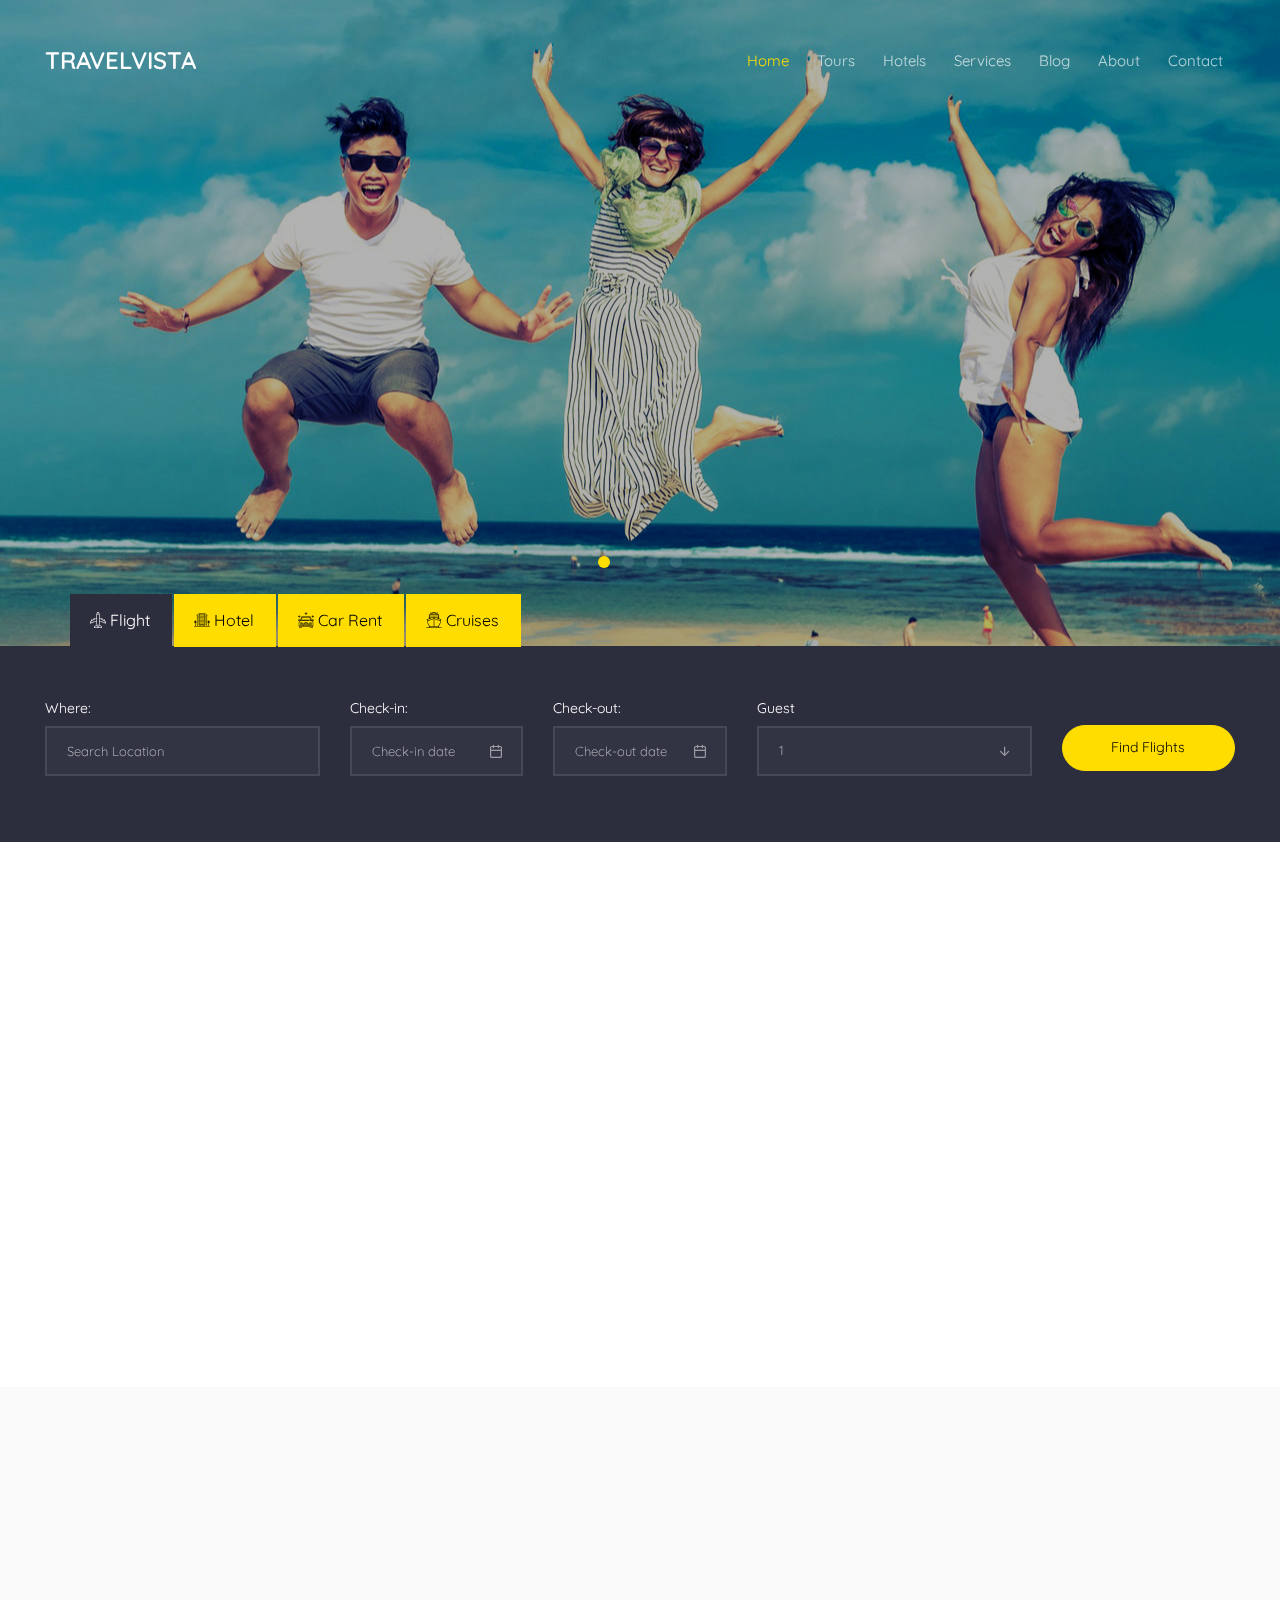
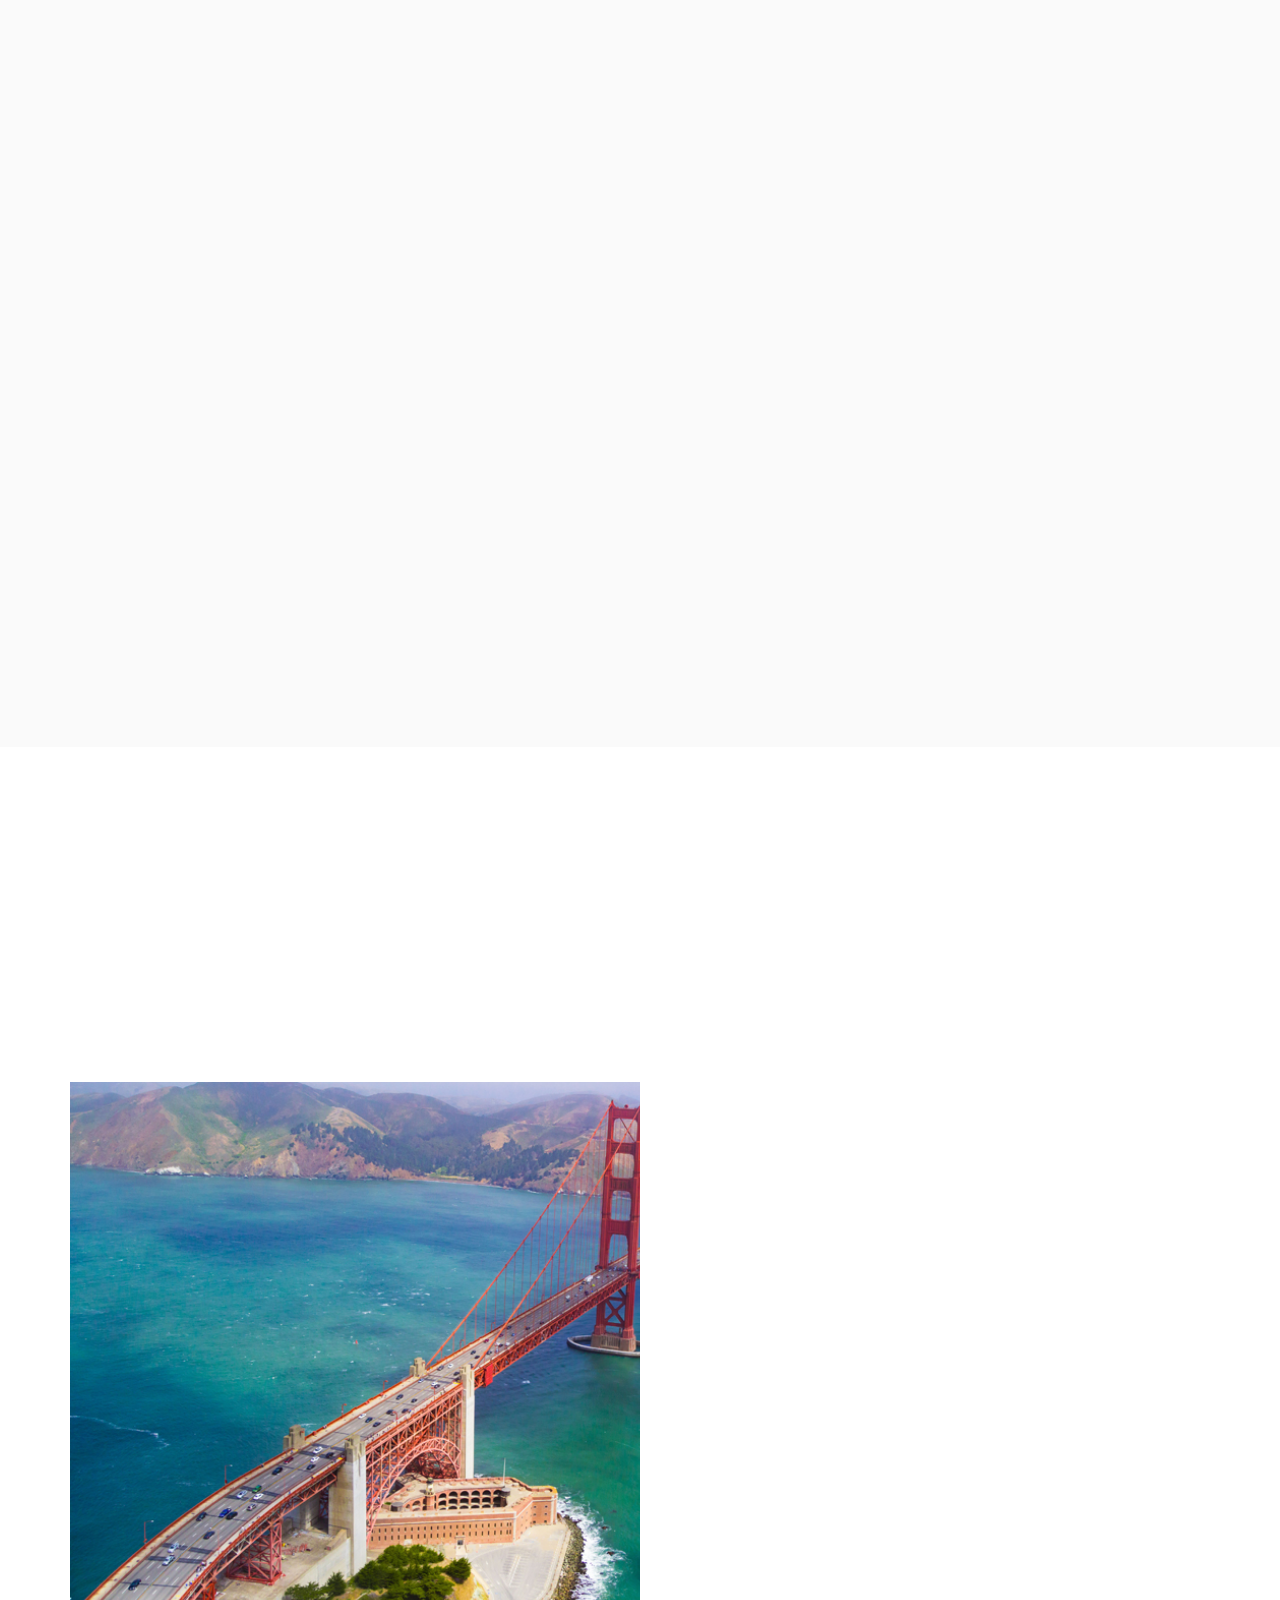
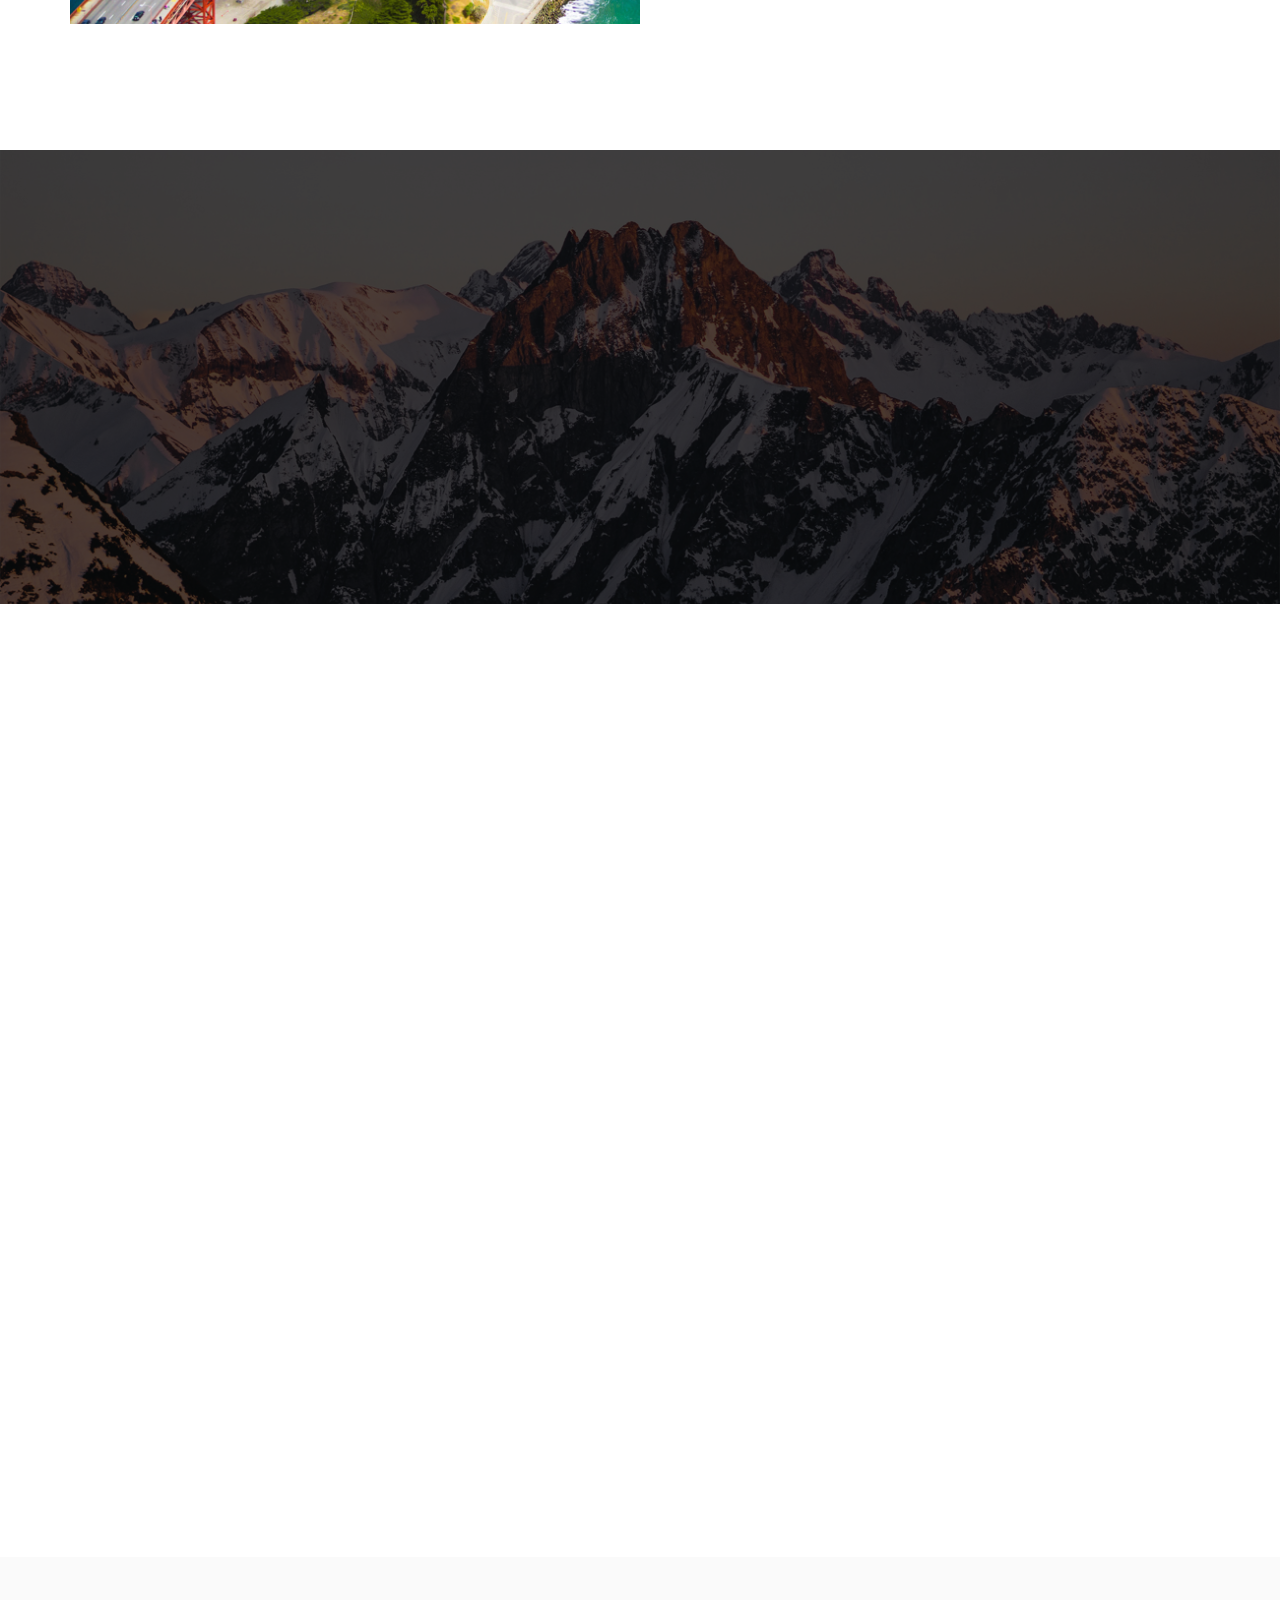
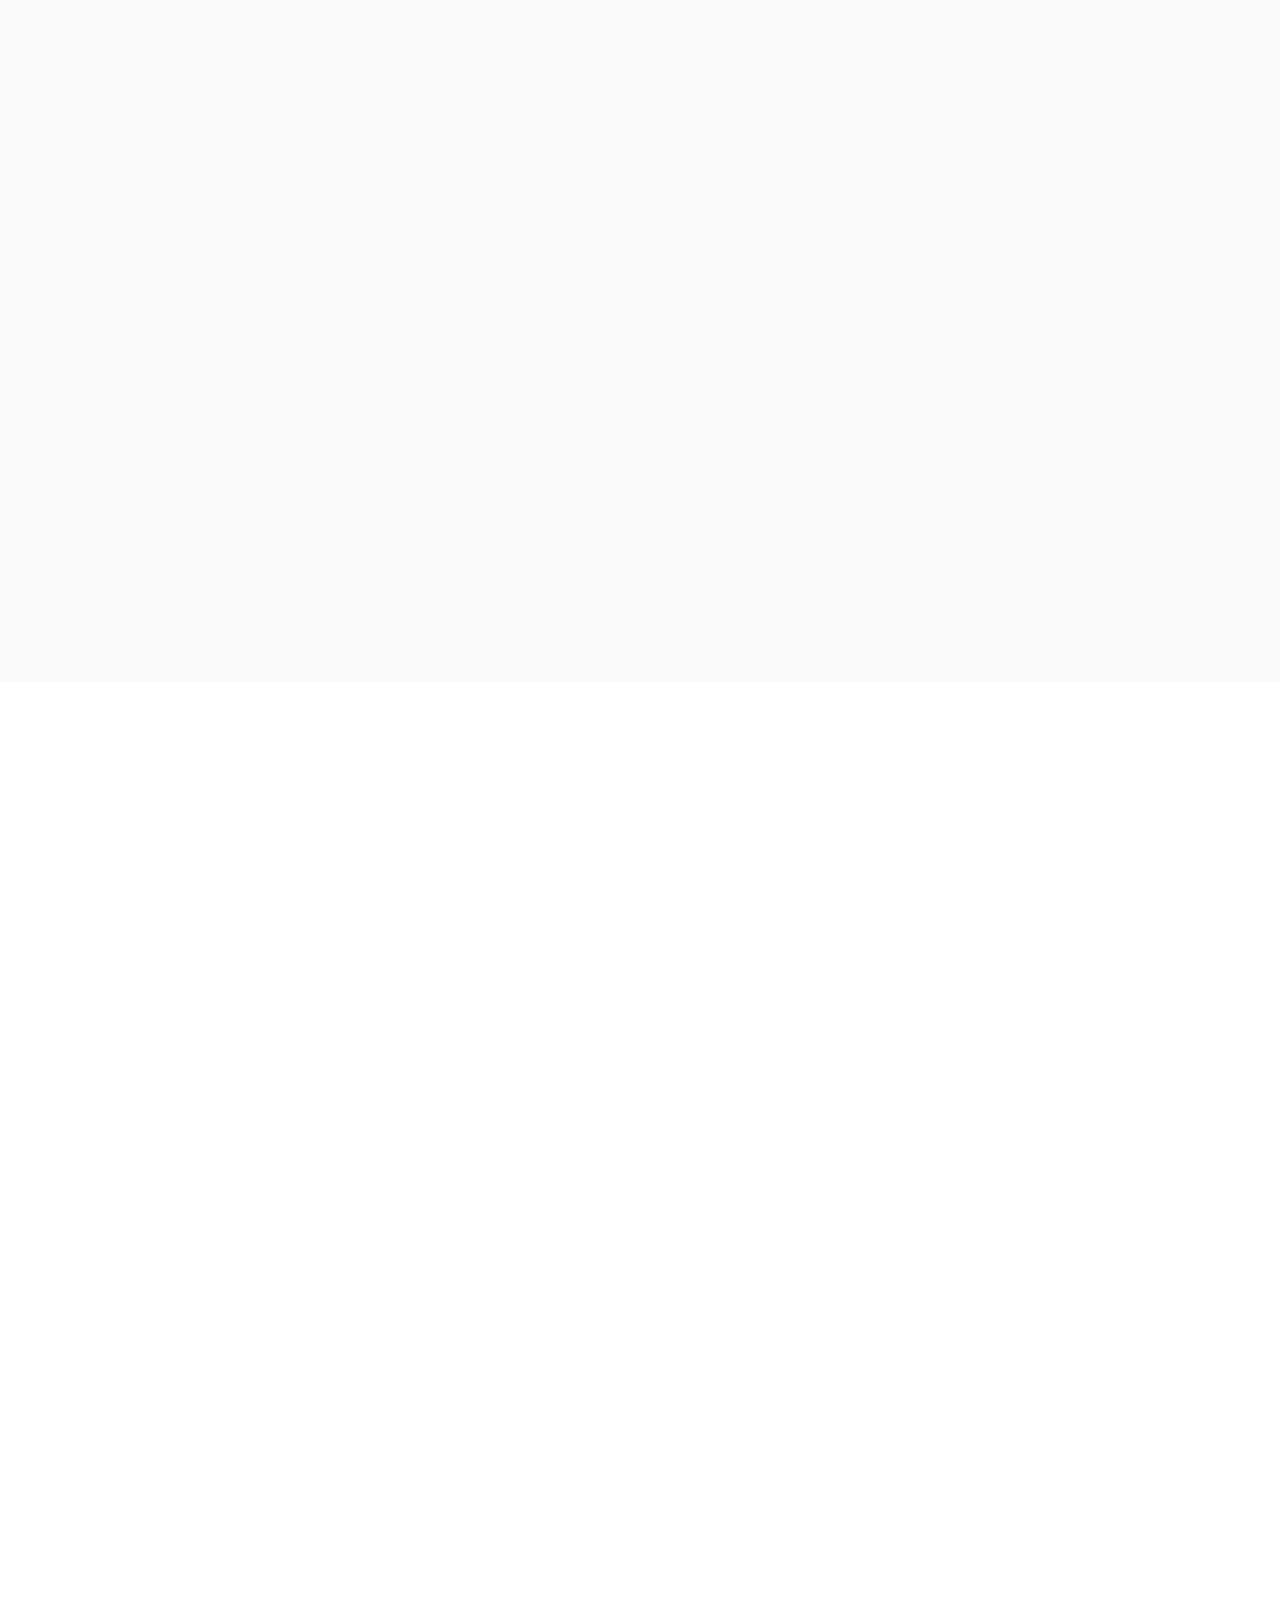
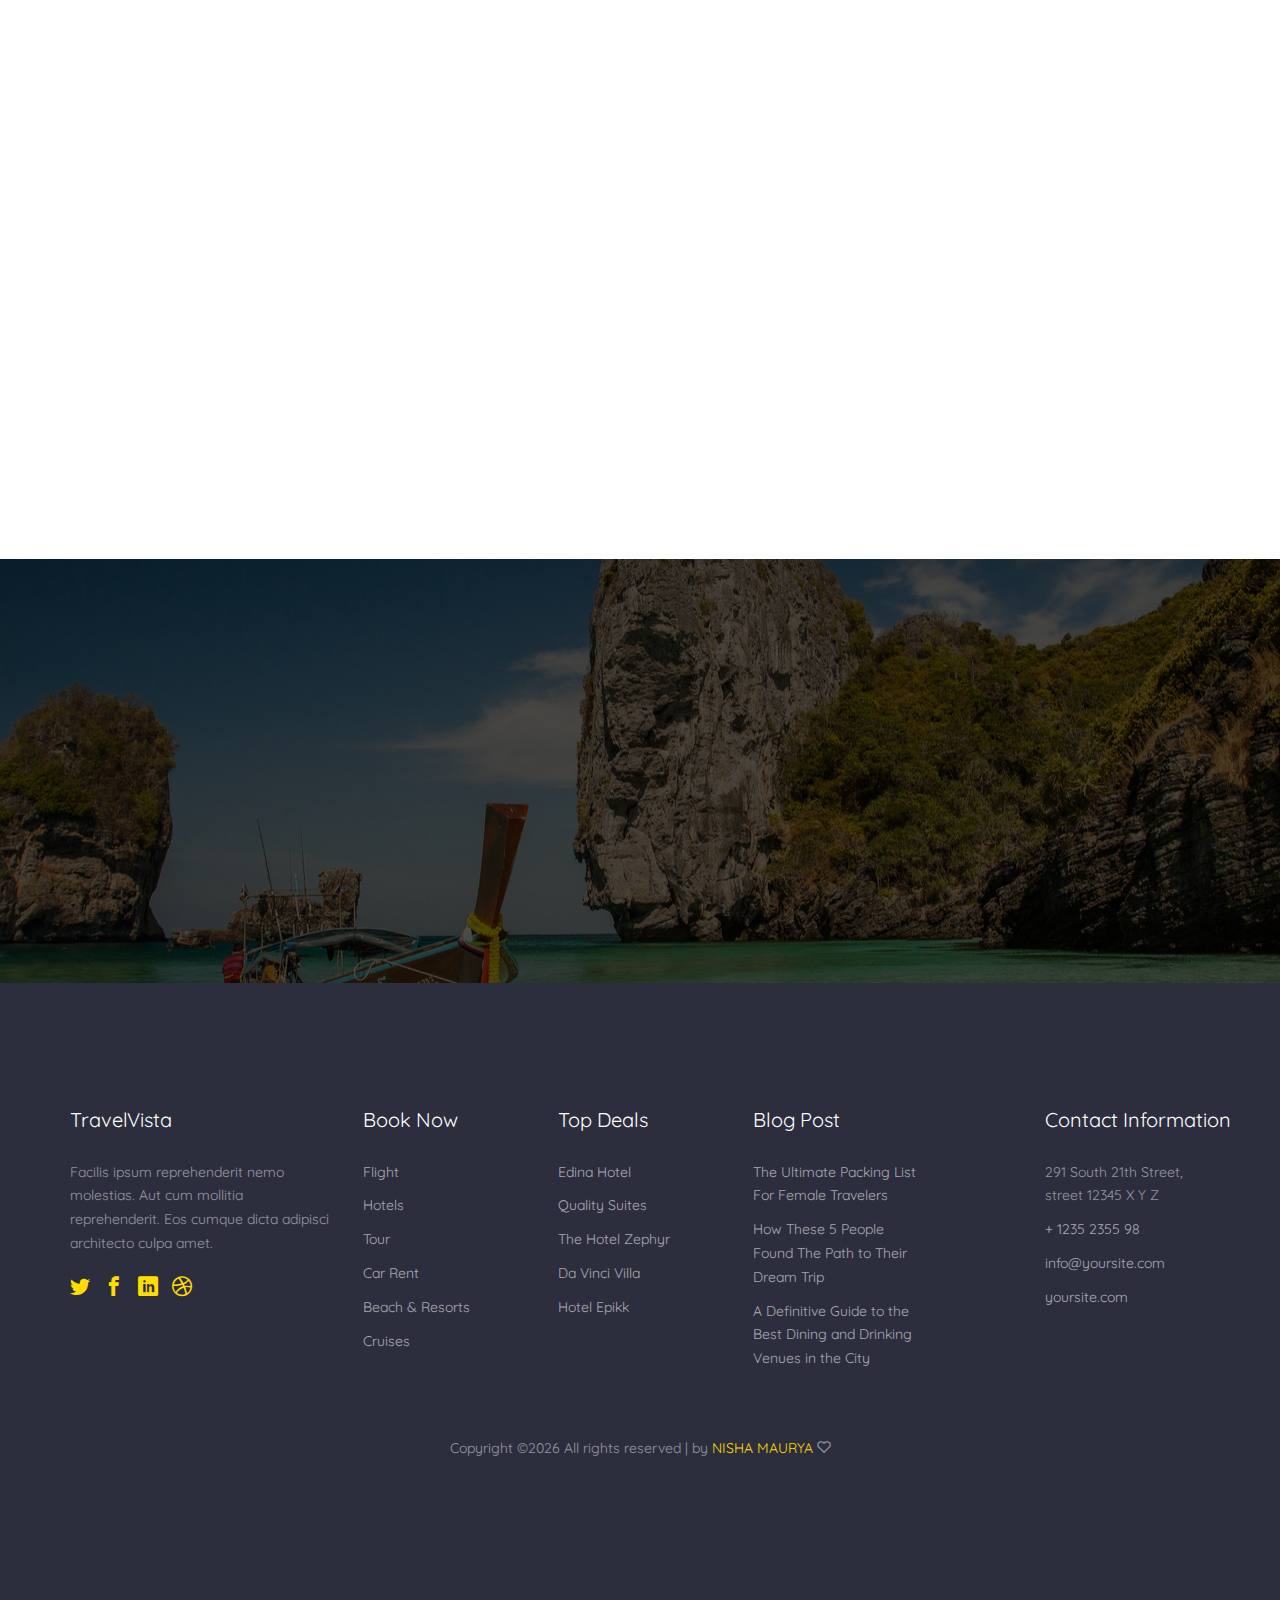
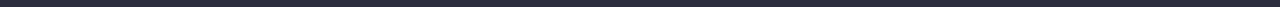
<file: index.html>
<!DOCTYPE HTML>
<html>
	<head>
	<meta charset="utf-8">
	<meta http-equiv="X-UA-Compatible" content="IE=edge">
	<title>TravelVista</title>
	<meta name="viewport" content="width=device-width, initial-scale=1">
	<meta name="description" content="" />
	<meta name="keywords" content="" />
	<meta name="author" content="" />

  <!-- Facebook and Twitter integration -->
	<meta property="og:title" content=""/>
	<meta property="og:image" content=""/>
	<meta property="og:url" content=""/>
	<meta property="og:site_name" content=""/>
	<meta property="og:description" content=""/>
	<meta name="twitter:title" content="" />
	<meta name="twitter:image" content="" />
	<meta name="twitter:url" content="" />
	<meta name="twitter:card" content="" />

	<link href="https://fonts.googleapis.com/css?family=Quicksand:300,400,500,700" rel="stylesheet">
	
	<!-- Animate.css -->
	<link rel="stylesheet" href="css/animate.css">
	<!-- Icomoon Icon Fonts-->
	<link rel="stylesheet" href="css/icomoon.css">
	<!-- Bootstrap  -->
	<link rel="stylesheet" href="css/bootstrap.css">

	<!-- Magnific Popup -->
	<link rel="stylesheet" href="css/magnific-popup.css">

	<!-- Flexslider  -->
	<link rel="stylesheet" href="css/flexslider.css">

	<!-- Owl Carousel -->
	<link rel="stylesheet" href="css/owl.carousel.min.css">
	<link rel="stylesheet" href="css/owl.theme.default.min.css">
	
	<!-- Date Picker -->
	<link rel="stylesheet" href="css/bootstrap-datepicker.css">
	<!-- Flaticons  -->
	<link rel="stylesheet" href="fonts/flaticon/font/flaticon.css">

	<!-- Theme style  -->
	<link rel="stylesheet" href="css/style.css">

	<!-- Modernizr JS -->
	<script src="js/modernizr-2.6.2.min.js"></script>
	<!-- FOR IE9 below -->
	<!--[if lt IE 9]>
	<script src="js/respond.min.js"></script>
	<![endif]-->

	</head>
	<body>
		
	<div class="colorlib-loader"></div>

	<div id="page">
		<nav class="colorlib-nav" role="navigation">
			<div class="top-menu">
				<div class="container-fluid">
					<div class="row">
						<div class="col-xs-2">
							<div id="colorlib-logo"><a href="index.html">TravelVista</a></div>
						</div>
						<div class="col-xs-10 text-right menu-1">
							<ul>
								<li class="active"><a href="index.html">Home</a></li>
								<li class="has-dropdown">
									<a href="tours.html">Tours</a>
									<ul class="dropdown">
										<li><a href="#">Destination</a></li>
										<li><a href="#">Cruises</a></li>
										<li><a href="#">Hotels</a></li>
										<li><a href="#">Booking</a></li>
									</ul>
								</li>
								<li><a href="hotels.html">Hotels</a></li>
								<li><a href="services.html">Services</a></li>
								<li><a href="blog.html">Blog</a></li>
								<li><a href="about.html">About</a></li>
								<li><a href="contact.html">Contact</a></li>
							</ul>
						</div>
					</div>
				</div>
			</div>
		</nav>
		<aside id="colorlib-hero">
			<div class="flexslider">
				<ul class="slides">
			   	<li style="background-image: url(images/img_bg_1.jpg);">
			   		<div class="overlay"></div>
			   		<div class="container-fluid">
			   			<div class="row">
				   			<div class="col-md-6 col-md-offset-3 col-sm-12 col-xs-12 slider-text">
				   				<div class="slider-text-inner text-center">
				   					<h2>2 Days Tour</h2>
				   					<h1>Amazing Maldives Tour</h1>
				   				</div>
				   			</div>
				   		</div>
			   		</div>
			   	</li>
			   	<li style="background-image: url(images/img_bg_2.jpg);">
			   		<div class="overlay"></div>
			   		<div class="container-fluid">
			   			<div class="row">
				   			<div class="col-md-6 col-md-offset-3 col-sm-12 col-xs-12 slider-text">
				   				<div class="slider-text-inner text-center">
				   					<h2>10 Days Cruises</h2>
				   					<h1>From Greece to Spain</h1>
				   				</div>
				   			</div>
				   		</div>
			   		</div>
			   	</li>
			   	<li style="background-image: url(images/img_bg_5.jpg);">
			   		<div class="overlay"></div>
			   		<div class="container-fluids">
			   			<div class="row">
				   			<div class="col-md-6 col-md-offset-3 col-sm-12 col-xs-12 slider-text">
				   				<div class="slider-text-inner text-center">
				   					<h2>Explore our most tavel agency</h2>
				   					<h1>Our Travel Agency</h1>
				   				</div>
				   			</div>
				   		</div>
			   		</div>
			   	</li>
			   	<li style="background-image: url(images/img_bg_4.jpg);">
			   		<div class="overlay"></div>
			   		<div class="container-fluid">
			   			<div class="row">
				   			<div class="col-md-6 col-md-offset-3 col-sm-12 col-xs-12 slider-text">
				   				<div class="slider-text-inner text-center">
				   					<h2>Experience the</h2>
				   					<h1>Best Trip Ever</h1>
				   				</div>
				   			</div>
				   		</div>
			   		</div>
			   	</li>	   	
			  	</ul>
		  	</div>
		</aside>
		<div id="colorlib-reservation">
			<!-- <div class="container"> -->
				<div class="row">
					<div class="search-wrap">
						<div class="container">
							<ul class="nav nav-tabs">
								<li class="active"><a data-toggle="tab" href="#flight"><i class="flaticon-plane"></i> Flight</a></li>
								<li><a data-toggle="tab" href="#hotel"><i class="flaticon-resort"></i> Hotel</a></li>
								<li><a data-toggle="tab" href="#car"><i class="flaticon-car"></i> Car Rent</a></li>
								<li><a data-toggle="tab" href="#cruises"><i class="flaticon-boat"></i> Cruises</a></li>
							</ul>
						</div>
						<div class="tab-content">
							<div id="flight" class="tab-pane fade in active">
								<form method="post" class="colorlib-form">
				              	<div class="row">
				              	 <div class="col-md-3">
				              	 	<div class="form-group">
				                    <label for="date">Where:</label>
				                    <div class="form-field">
				                      <input type="text" id="location" class="form-control" placeholder="Search Location">
				                    </div>
				                  </div>
				              	 </div>
				                <div class="col-md-2">
				                  <div class="form-group">
				                    <label for="date">Check-in:</label>
				                    <div class="form-field">
				                      <i class="icon icon-calendar2"></i>
				                      <input type="text" id="date" class="form-control date" placeholder="Check-in date">
				                    </div>
				                  </div>
				                </div>
				                <div class="col-md-2">
				                  <div class="form-group">
				                    <label for="date">Check-out:</label>
				                    <div class="form-field">
				                      <i class="icon icon-calendar2"></i>
				                      <input type="text" id="date" class="form-control date" placeholder="Check-out date">
				                    </div>
				                  </div>
				                </div>
				                <div class="col-md-3">
				                  <div class="form-group">
				                    <label for="guests">Guest</label>
				                    <div class="form-field">
				                      <i class="icon icon-arrow-down3"></i>
				                      <select name="people" id="people" class="form-control">
				                        <option value="#">1</option>
				                        <option value="#">2</option>
				                        <option value="#">3</option>
				                        <option value="#">4</option>
				                        <option value="#">5+</option>
				                      </select>
				                    </div>
				                  </div>
				                </div>
				                <div class="col-md-2">
				                  <input type="submit" name="submit" id="submit" value="Find Flights" class="btn btn-primary btn-block">
				                </div>
				              </div>
				            </form>
				         </div>
				         <div id="hotel" class="tab-pane fade">
						      <form method="post" class="colorlib-form">
				              	<div class="row">
				              	 <div class="col-md-2">
				              	 	<div class="booknow">
				              	 		<h2>Book Now</h2>
					              	 	<span>Best Price Online</span>
				              	 	</div>
				              	 </div>
				                <div class="col-md-3">
				                  <div class="form-group">
				                    <label for="date">Check-in:</label>
				                    <div class="form-field">
				                      <i class="icon icon-calendar2"></i>
				                      <input type="text" id="date" class="form-control date" placeholder="Check-in date">
				                    </div>
				                  </div>
				                </div>
				                <div class="col-md-3">
				                  <div class="form-group">
				                    <label for="date">Check-out:</label>
				                    <div class="form-field">
				                      <i class="icon icon-calendar2"></i>
				                      <input type="text" id="date" class="form-control date" placeholder="Check-out date">
				                    </div>
				                  </div>
				                </div>
				                <div class="col-md-2">
				                  <div class="form-group">
				                    <label for="guests">Guest</label>
				                    <div class="form-field">
				                      <i class="icon icon-arrow-down3"></i>
				                      <select name="people" id="people" class="form-control">
				                        <option value="#">1</option>
				                        <option value="#">2</option>
				                        <option value="#">3</option>
				                        <option value="#">4</option>
				                        <option value="#">5+</option>
				                      </select>
				                    </div>
				                  </div>
				                </div>
				                <div class="col-md-2">
				                  <input type="submit" name="submit" id="submit" value="Find Hotel" class="btn btn-primary btn-block">
				                </div>
				              </div>
				            </form>
						   </div>
						   <div id="car" class="tab-pane fade">
						   	<form method="post" class="colorlib-form">
				              	<div class="row">
				              	 <div class="col-md-4">
				              	 	<div class="form-group">
				                    <label for="date">Where:</label>
				                    <div class="form-field">
				                      <input type="text" id="location" class="form-control" placeholder="Search Location">
				                    </div>
				                  </div>
				              	 </div>
				                <div class="col-md-3">
				                  <div class="form-group">
				                    <label for="date">Start Date:</label>
				                    <div class="form-field">
				                      <i class="icon icon-calendar2"></i>
				                      <input type="text" id="date" class="form-control date" placeholder="Check-in date">
				                    </div>
				                  </div>
				                </div>
				                <div class="col-md-3">
				                  <div class="form-group">
				                    <label for="date">Return Date:</label>
				                    <div class="form-field">
				                      <i class="icon icon-calendar2"></i>
				                      <input type="text" id="date" class="form-control date" placeholder="Check-out date">
				                    </div>
				                  </div>
				                </div>
				                <div class="col-md-2">
				                  <input type="submit" name="submit" id="submit" value="Find Car" class="btn btn-primary btn-block">
				                </div>
				              </div>
				            </form>
						   </div>
						   <div id="cruises" class="tab-pane fade">
						      <form method="post" class="colorlib-form">
				              	<div class="row">
				              	 <div class="col-md-4">
				              	 	<div class="form-group">
				                    <label for="date">Where:</label>
				                    <div class="form-field">
				                      <input type="text" id="location" class="form-control" placeholder="Search Location">
				                    </div>
				                  </div>
				              	 </div>
				                <div class="col-md-3">
				                  <div class="form-group">
				                    <label for="date">Start Date:</label>
				                    <div class="form-field">
				                      <i class="icon icon-calendar2"></i>
				                      <input type="text" id="date" class="form-control date" placeholder="Check-in date">
				                    </div>
				                  </div>
				                </div>
				                <div class="col-md-3">
				                  <div class="form-group">
				                    <label for="guests">Categories</label>
				                    <div class="form-field">
				                      <i class="icon icon-arrow-down3"></i>
				                      <select name="category" id="category" class="form-control">
				                        <option value="#">Suite</option>
				                        <option value="#">Super Deluxe</option>
				                        <option value="#">Balcony</option>
				                        <option value="#">Economy</option>
				                        <option value="#">Luxury</option>
				                      </select>
				                    </div>
				                  </div>
				                </div>
				                <div class="col-md-2">
				                  <input type="submit" name="submit" id="submit" value="Find Cruises" class="btn btn-primary btn-block">
				                </div>
				              </div>
				            </form>
						   </div>
			         </div>
					</div>
				</div>
			</div>
		</div>

		<div id="colorlib-services">
			<div class="container">
				<div class="row no-gutters">
					<div class="col-md-3 animate-box text-center aside-stretch">
						<div class="services">
							<span class="icon">
								<i class="flaticon-around"></i>
							</span>
							<h3>Amazing Travel</h3>
							<p>Separated they live in Bookmarksgrove right at the coast of the Semantics, a large language ocean. A small river named Duden flows by their place and supplies</p>
						</div>
					</div>
					<div class="col-md-3 animate-box text-center">
						<div class="services">
							<span class="icon">
								<i class="flaticon-boat"></i>
							</span>
							<h3>Our Cruises</h3>
							<p>Separated they live in Bookmarksgrove right at the coast of the Semantics, a large language ocean. A small river named Duden flows by their place and supplies</p>
						</div>
					</div>
					<div class="col-md-3 animate-box text-center">
						<div class="services">
							<span class="icon">
								<i class="flaticon-car"></i>
							</span>
							<h3>Book Your Trip</h3>
							<p>Separated they live in Bookmarksgrove right at the coast of the Semantics, a large language ocean. A small river named Duden flows by their place and supplies</p>
						</div>
					</div>
					<div class="col-md-3 animate-box text-center">
						<div class="services">
							<span class="icon">
								<i class="flaticon-postcard"></i>
							</span>
							<h3>Nice Support</h3>
							<p>Separated they live in Bookmarksgrove right at the coast of the Semantics, a large language ocean. A small river named Duden flows by their place and supplies</p>
						</div>
					</div>
				</div>
			</div>
		</div>

		<div class="colorlib-tour colorlib-light-grey">
			<div class="container">
				<div class="row">
					<div class="col-md-6 col-md-offset-3 text-center colorlib-heading animate-box">
						<h2>Popular Destination</h2>
						<p>We love to tell our successful far far away, behind the word mountains, far from the countries Vokalia and Consonantia, there live the blind texts.</p>
					</div>
				</div>
			</div>
			<div class="tour-wrap">
				<a href="#" class="tour-entry animate-box">
					<div class="tour-img" style="background-image: url(images/tour-1.jpg);">
					</div>
					<span class="desc">
						<p class="star"><span><i class="icon-star-full"></i><i class="icon-star-full"></i><i class="icon-star-full"></i><i class="icon-star-full"></i><i class="icon-star-full"></i></span> 545 Reviews</p>
						<h2>Athens, Greece</h2>
						<span class="city">Athens, Greece</span>
						<span class="price">$450</span>
					</span>
				</a>
				<a href="#" class="tour-entry animate-box">
					<div class="tour-img" style="background-image: url(images/tour-2.jpg);">
					</div>
					<span class="desc">
						<p class="star"><span><i class="icon-star-full"></i><i class="icon-star-full"></i><i class="icon-star-full"></i><i class="icon-star-full"></i><i class="icon-star-full"></i></span> 545 Reviews</p>
						<h2>Family Tour in Thailand</h2>
						<span class="city">Athens, Greece</span>
						<span class="price">$450</span>
					</span>
				</a>
				<a href="#" class="tour-entry animate-box">
					<div class="tour-img" style="background-image: url(images/tour-3.jpg);">
					</div>
					<span class="desc">
						<p class="star"><span><i class="icon-star-full"></i><i class="icon-star-full"></i><i class="icon-star-full"></i><i class="icon-star-full"></i><i class="icon-star-full"></i></span> 545 Reviews</p>
						<h2>Family Tour in Philippines</h2>
						<span class="city">Lipa, Philippines</span>
						<span class="price">$450</span>
					</span>
				</a>
				<a href="#" class="tour-entry animate-box">
					<div class="tour-img" style="background-image: url(images/tour-4.jpg);">
					</div>
					<span class="desc">
						<p class="star"><span><i class="icon-star-full"></i><i class="icon-star-full"></i><i class="icon-star-full"></i><i class="icon-star-full"></i><i class="icon-star-full"></i></span> 545 Reviews</p>
						<h2>Family Tour in Greece</h2>
						<span class="city">Athens, Greece</span>
						<span class="price">$450</span>
					</span>
				</a>
				<a href="#" class="tour-entry animate-box">
					<div class="tour-img" style="background-image: url(images/tour-5.jpg);">
					</div>
					<span class="desc">
						<p class="star"><span><i class="icon-star-full"></i><i class="icon-star-full"></i><i class="icon-star-full"></i><i class="icon-star-full"></i><i class="icon-star-full"></i></span> 545 Reviews</p>
						<h2>Family Tour in Greece</h2>
						<span class="city">Athens, Greece</span>
						<span class="price">$450</span>
					</span>
				</a>
				<a href="#" class="tour-entry animate-box">
					<div class="tour-img" style="background-image: url(images/tour-6.jpg);">
					</div>
					<span class="desc">
						<p class="star"><span><i class="icon-star-full"></i><i class="icon-star-full"></i><i class="icon-star-full"></i><i class="icon-star-full"></i><i class="icon-star-full"></i></span> 545 Reviews</p>
						<h2>Family Tour in Greece</h2>
						<span class="city">Athens, Greece</span>
						<span class="price">$450</span>
					</span>
				</a>
				<a href="#" class="tour-entry animate-box">
					<div class="tour-img" style="background-image: url(images/tour-7.jpg);">
					</div>
					<span class="desc">
						<p class="star"><span><i class="icon-star-full"></i><i class="icon-star-full"></i><i class="icon-star-full"></i><i class="icon-star-full"></i><i class="icon-star-full"></i></span> 545 Reviews</p>
						<h2>Family Tour in Greece</h2>
						<span class="city">Athens, Greece</span>
						<span class="price">$450</span>
					</span>
				</a>
				<a href="#" class="tour-entry animate-box">
					<div class="tour-img" style="background-image: url(images/tour-8.jpg);">
					</div>
					<span class="desc">
						<p class="star"><span><i class="icon-star-full"></i><i class="icon-star-full"></i><i class="icon-star-full"></i><i class="icon-star-full"></i><i class="icon-star-full"></i></span> 545 Reviews</p>
						<h2>Family Tour in Greece</h2>
						<span class="city">Athens, Greece</span>
						<span class="price">$450</span>
					</span>
				</a>
			</div>
		</div>


		<div id="colorlib-blog">
			<div class="container">
				<div class="row">
					<div class="col-md-6 col-md-offset-3 text-center colorlib-heading animate-box">
						<h2>Recent Blog</h2>
						<p>We love to tell our successful far far away, behind the word mountains, far from the countries Vokalia and Consonantia, there live the blind texts.</p>
					</div>
				</div>
				<div class="blog-flex">
					<div class="f-entry-img" style="background-image: url(images/blog-3.jpg);">
					</div>
					<div class="blog-entry aside-stretch-right">
						<div class="row">
							<div class="col-md-12 animate-box">
								<a href="blog.html" class="blog-post">
									<span class="img" style="background-image: url(images/blog-1.jpg);"></span>
									<div class="desc">
										<span class="date">Dec 22, 2023</span>
										<h3>A Definitive Guide to the Best Dining</h3>
										<span class="cat">Activities</span>
									</div>
								</a>
							</div>
							<div class="col-md-12 animate-box">
								<a href="blog.html" class="blog-post">
									<span class="img" style="background-image: url(images/blog-2.jpg);"></span>
									<div class="desc">
										<span class="date">Dec 22, 2023</span>
										<h3>How These 5 People Found The Path to Their Dream Trip</h3>
										<span class="cat">Activities</span>
									</div>
								</a>
							</div>
							<div class="col-md-12 animate-box">
								<a href="blog.html" class="blog-post">
									<span class="img" style="background-image: url(images/blog-4.jpg);"></span>
									<div class="desc">
										<span class="date">Dec 22, 2023</span>
										<h3>Our Secret Island Boat Tour Is just for You</h3>
										<span class="cat">Activities</span>
									</div>
								</a>
							</div>
						</div>
					</div>
				</div>
			</div>
		</div>

		<div id="colorlib-intro" class="intro-img" style="background-image: url(images/cover-img-1.jpg);" data-stellar-background-ratio="0.5">
			<div class="overlay"></div>
			<div class="container">
				<div class="row">
					<div class="col-md-6 animate-box">
						<div class="intro-desc">
							<div class="text-salebox">
								<div class="text-lefts">
									<div class="sale-box">
										<div class="sale-box-top">
											<h2 class="number">45</h2>
											<span class="sup-1">%</span>
											<span class="sup-2">Off</span>
										</div>
										<h2 class="text-sale">Sale</h2>
									</div>
								</div>
								<div class="text-rights">
									<h3 class="title">Just hurry up limited offer!</h3>
									<p>Separated they live in Bookmarksgrove right at the coast of the Semantics, a large language ocean.</p>
									<p><a href="#" class="btn btn-primary">Book Now</a> <a href="#" class="btn btn-primary btn-outline">Read more</a></p>
								</div>
							</div>
						</div>
					</div>
					<div class="col-md-6 animate-box">
						<div class="video-wrap">
							<div class="video colorlib-video" style="background-image: url(images/img_bg_2.jpg);">
								<a href="https://vimeo.com/channels/staffpicks/93951774" class="popup-vimeo"><i class="icon-video"></i></a>
								<div class="video-overlay"></div>
							</div>
						</div>
					</div>
				</div>
			</div>
		</div>

		<div id="colorlib-hotel">
			<div class="container">
				<div class="row">
					<div class="col-md-6 col-md-offset-3 text-center colorlib-heading animate-box">
						<h2>Recommended Hotels</h2>
						<p>We love to tell our successful far far away, behind the word mountains, far from the countries Vokalia and Consonantia, there live the blind texts.</p>
					</div>
				</div>
				<div class="row">
					<div class="col-md-12 animate-box">
						<div class="owl-carousel">
							<div class="item">
								<div class="hotel-entry">
									<a href="hotels.html" class="hotel-img" style="background-image: url(images/hotel-1.jpg);">
										<p class="price"><span>$120</span><small> /night</small></p>
									</a>
									<div class="desc">
										<p class="star"><span><i class="icon-star-full"></i><i class="icon-star-full"></i><i class="icon-star-full"></i><i class="icon-star-full"></i><i class="icon-star-full"></i></span> 545 Reviews</p>
										<h3><a href="#">Hotel Edison</a></h3>
										<span class="place">New York, USA</span>
										<p>A small river named Duden flows by their place and supplies it with the necessary regelialia.</p>
									</div>
								</div>
							</div>
							<div class="item">
								<div class="hotel-entry">
									<a href="hotels.html" class="hotel-img" style="background-image: url(images/hotel-2.jpg);">
										<p class="price"><span>$120</span><small> /night</small></p>
									</a>
									<div class="desc">
										<p class="star"><span><i class="icon-star-full"></i><i class="icon-star-full"></i><i class="icon-star-full"></i><i class="icon-star-full"></i><i class="icon-star-full"></i></span> 545 Reviews</p>
										<h3><a href="#">Hotel Edison</a></h3>
										<span class="place">New York, USA</span>
										<p>A small river named Duden flows by their place and supplies it with the necessary regelialia.</p>
									</div>
								</div>
							</div>
							<div class="item">
								<div class="hotel-entry">
									<a href="hotels.html" class="hotel-img" style="background-image: url(images/hotel-3.jpg);">
										<p class="price"><span>$120</span><small> /night</small></p>
									</a>
									<div class="desc">
										<p class="star"><span><i class="icon-star-full"></i><i class="icon-star-full"></i><i class="icon-star-full"></i><i class="icon-star-full"></i><i class="icon-star-full"></i></span> 545 Reviews</p>
										<h3><a href="#">Hotel Edison</a></h3>
										<span class="place">New York, USA</span>
										<p>A small river named Duden flows by their place and supplies it with the necessary regelialia.</p>
									</div>
								</div>
							</div>
							<div class="item">
								<div class="hotel-entry">
									<a href="hotels.html" class="hotel-img" style="background-image: url(images/hotel-4.jpg);">
										<p class="price"><span>$120</span><small> /night</small></p>
									</a>
									<div class="desc">
										<p class="star"><span><i class="icon-star-full"></i><i class="icon-star-full"></i><i class="icon-star-full"></i><i class="icon-star-full"></i><i class="icon-star-full"></i></span> 545 Reviews</p>
										<h3><a href="#">Hotel Edison</a></h3>
										<span class="place">New York, USA</span>
										<p>A small river named Duden flows by their place and supplies it with the necessary regelialia.</p>
									</div>
								</div>
							</div>
						</div>
					</div>
				</div>
			</div>
		</div>

		<div id="colorlib-testimony" class="colorlib-light-grey">
			<div class="container">
				<div class="row">
					<div class="col-md-6 col-md-offset-3 text-center colorlib-heading animate-box">
						<h2>Our Satisfied Guests says</h2>
						<p>We love to tell our successful far far away, behind the word mountains, far from the countries Vokalia and Consonantia, there live the blind texts.</p>
					</div>
				</div>
				<div class="row">
					<div class="col-md-8 col-md-offset-2 animate-box">						
						<div class="owl-carousel2">
							<div class="item">
								<div class="testimony text-center">
									<span class="img-user" style="background-image: url(images/person1.jpg);"></span>
									<span class="user">Alysha Myers</span>
									<small>Miami Florida, USA</small>
									<blockquote>
										<p>" A small river named Duden flows by their place and supplies it with the necessary regelialia.</p>
									</blockquote>
								</div>
							</div>
							<div class="item">
								<div class="testimony text-center">
									<span class="img-user" style="background-image: url(images/person2.jpg);"></span>
									<span class="user">James Fisher</span>
									<small>New York, USA</small>
									<blockquote>
										<p>One day however a small line of blind text by the name of Lorem Ipsum decided to leave for the far World of Grammar.</p>
									</blockquote>
								</div>
							</div>
							<div class="item">
								<div class="testimony text-center">
									<span class="img-user" style="background-image: url(images/person3.jpg);"></span>
									<span class="user">Jacob Webb</span>
									<small>Athens, Greece</small>
									<blockquote>
										<p>Alphabet Village and the subline of her own road, the Line Lane. Pityful a rethoric question ran over her cheek, then she continued her way.</p>
									</blockquote>
								</div>
							</div>
						</div>
					</div>
				</div>	
			</div>
		</div>

		<div class="colorlib-tour">
			<div class="container">
				<div class="row">
					<div class="col-md-6 col-md-offset-3 text-center colorlib-heading animate-box">
						<h2>Most Popular Travel Countries</h2>
						<p>We love to tell our successful far far away, behind the word mountains, far from the countries Vokalia and Consonantia, there live the blind texts.</p>
					</div>
				</div>
				<div class="row">
					<div class="col-md-12">
						<div class="f-tour">
							<div class="row row-pb-md">
								<div class="col-md-6">
									<div class="row">
										<div class="col-md-6 animate-box">
											<a  href="tours.html" class="f-tour-img" style="background-image: url(images/tour-1.jpg);">
												<div class="desc">
													<h3>Rome - 5 Days</h3>
													<p class="price"><span>$120</span> <small>/ person</small></p>
												</div>
											</a>
										</div>
										<div class="col-md-6 animate-box">
											<a  href="tours.html" class="f-tour-img" style="background-image: url(images/tour-2.jpg);">
												<div class="desc">
													<h3>Rome - 5 Days</h3>
													<p class="price"><span>$120</span> <small>/ person</small></p>
												</div>
											</a>
										</div>
										<div class="col-md-6 animate-box">
											<a  href="tours.html" class="f-tour-img" style="background-image: url(images/tour-3.jpg);">
												<div class="desc">
													<h3>Rome - 5 Days</h3>
													<p class="price"><span>$120</span> <small>/ person</small></p>
												</div>
											</a>
										</div>
										<div class="col-md-6 animate-box">
											<a  href="tours.html" class="f-tour-img" style="background-image: url(images/tour-4.jpg);">
												<div class="desc">
													<h3>Rome - 5 Days</h3>
													<p class="price"><span>$120</span> <small>/ person</small></p>
												</div>
											</a>
										</div>
									</div>
								</div>
								<div class="col-md-6 animate-box">
									<div class="desc">
										<div class="row">
											<div class="col-md-12">
												<h3>Italy, Europe</h3>
												<p>Far far away, behind the word mountains, far from the countries Vokalia and Consonantia, there live the blind texts. Separated they live in Bookmarksgrove right at the coast of the Semantics, a large language ocean. A small river named Duden flows by their place and supplies it with the necessary regelialia.</p><br>
											</div>
											<div class="col-md-12">
												<h4>Best Tours City</h4>
												<div class="row">
													<div class="col-md-4 col-sm-4 col-xs-4">
														<ul>
															<li><a href="#">Rome</a></li>
															<li><a href="#">Milan</a></li>
															<li><a href="#">Genoa</a></li>
															<li><a href="#">Verona</a></li>
														</ul>
													</div>
													<div class="col-md-4 col-sm-4 col-xs-4">
														<ul>
															<li><a href="#">Venice</a></li>
															<li><a href="#">Bologna</a></li>
															<li><a href="#">Trieste</a></li>
															<li><a href="#">Florence</a></li>
														</ul>
													</div>
													<div class="col-md-4 col-sm-4 col-xs-4">
														<ul>
															<li><a href="#">Palermo</a></li>
															<li><a href="#">Siena</a></li>
															<li><a href="#">San Marino</a></li>
															<li><a href="#">Naples</a></li>
														</ul>
													</div>
												</div>
												<p><a href="tours.html" class="btn btn-primary">View All Places</a></p>
											</div>
										</div>
									</div>
								</div>
							</div>
						</div>

						<div class="f-tour">
							<div class="row">
								<div class="col-md-6 col-md-push-6">
									<div class="row">
										<div class="col-md-6 animate-box">
											<a  href="tours.html" class="f-tour-img" style="background-image: url(images/tour-5.jpg);">
												<div class="desc">
													<h3>Rome - 5 Days</h3>
													<p class="price"><span>$120</span> <small>/ person</small></p>
												</div>
											</a>
										</div>
										<div class="col-md-6 animate-box">
											<a  href="tours.html" class="f-tour-img" style="background-image: url(images/tour-6.jpg);">
												<div class="desc">
													<h3>Rome - 5 Days</h3>
													<p class="price"><span>$120</span> <small>/ person</small></p>
												</div>
											</a>
										</div>
										<div class="col-md-6 animate-box">
											<a  href="tours.html" class="f-tour-img" style="background-image: url(images/tour-7.jpg);">
												<div class="desc">
													<h3>Rome - 5 Days</h3>
													<p class="price"><span>$120</span> <small>/ person</small></p>
												</div>
											</a>
										</div>
										<div class="col-md-6 animate-box">
											<a  href="tours.html" class="f-tour-img" style="background-image: url(images/tour-8.jpg);">
												<div class="desc">
													<h3>Rome - 5 Days</h3>
													<p class="price"><span>$120</span> <small>/ person</small></p>
												</div>
											</a>
										</div>
									</div>
								</div>
								<div class="col-md-6 animate-box col-md-pull-6 text-right">
									<div class="desc">
										<div class="row">
											<div class="col-md-12">
												<h3>Athens, Greece</h3>
												<p>Far far away, behind the word mountains, far from the countries Vokalia and Consonantia, there live the blind texts. Separated they live in Bookmarksgrove right at the coast of the Semantics, a large language ocean. A small river named Duden flows by their place and supplies it with the necessary regelialia.</p><br>
											</div>
											<div class="col-md-12">
												<h4>Best Tours City</h4>
												<div class="row">
													<div class="col-md-4 col-sm-4 col-xs-4">
														<ul>
															<li><a href="#">Rome</a></li>
															<li><a href="#">Milan</a></li>
															<li><a href="#">Genoa</a></li>
															<li><a href="#">Verona</a></li>
														</ul>
													</div>
													<div class="col-md-4 col-sm-4 col-xs-4">
														<ul>
															<li><a href="#">Venice</a></li>
															<li><a href="#">Bologna</a></li>
															<li><a href="#">Trieste</a></li>
															<li><a href="#">Florence</a></li>
														</ul>
													</div>
													<div class="col-md-4 col-sm-4 col-xs-4">
														<ul>
															<li><a href="#">Palermo</a></li>
															<li><a href="#">Siena</a></li>
															<li><a href="#">San Marino</a></li>
															<li><a href="#">Naples</a></li>
														</ul>
													</div>
												</div>
												<p><a href="tours.html" class="btn btn-primary">View All Places</a></p>
											</div>
										</div>
									</div>
								</div>
							</div>
						</div>
					</div>
				</div>
			</div>
		</div>

	
		<div id="colorlib-subscribe" style="background-image: url(images/img_bg_2.jpg);" data-stellar-background-ratio="0.5">
			<div class="overlay"></div>
			<div class="container">
				<div class="row">
					<div class="col-md-6 col-md-offset-3 text-center colorlib-heading animate-box">
						<h2>Sign Up for a Newsletter</h2>
						<p>Sign up for our mailing list to get latest updates and offers.</p>
						<form class="form-inline qbstp-header-subscribe">
							<div class="row">
								<div class="col-md-12 col-md-offset-0">
									<div class="form-group">
										<input type="text" class="form-control" id="email" placeholder="Enter your email">
										<button type="submit" class="btn btn-primary">Subscribe</button>
									</div>
								</div>
							</div>
						</form>
					</div>
				</div>
			</div>
		</div>

		<footer id="colorlib-footer" role="contentinfo">
			<div class="container">
				<div class="row row-pb-md">
					<div class="col-md-3 colorlib-widget">
						<h4>TravelVista</h4>
						<p>Facilis ipsum reprehenderit nemo molestias. Aut cum mollitia reprehenderit. Eos cumque dicta adipisci architecto culpa amet.</p>
						<p>
							<ul class="colorlib-social-icons">
								<li><a href="#"><i class="icon-twitter"></i></a></li>
								<li><a href="#"><i class="icon-facebook"></i></a></li>
								<li><a href="#"><i class="icon-linkedin"></i></a></li>
								<li><a href="#"><i class="icon-dribbble"></i></a></li>
							</ul>
						</p>
					</div>
					<div class="col-md-2 colorlib-widget">
						<h4>Book Now</h4>
						<p>
							<ul class="colorlib-footer-links">
								<li><a href="#">Flight</a></li>
								<li><a href="#">Hotels</a></li>
								<li><a href="#">Tour</a></li>
								<li><a href="#">Car Rent</a></li>
								<li><a href="#">Beach &amp; Resorts</a></li>
								<li><a href="#">Cruises</a></li>
							</ul>
						</p>
					</div>
					<div class="col-md-2 colorlib-widget">
						<h4>Top Deals</h4>
						<p>
							<ul class="colorlib-footer-links">
								<li><a href="#">Edina Hotel</a></li>
								<li><a href="#">Quality Suites</a></li>
								<li><a href="#">The Hotel Zephyr</a></li>
								<li><a href="#">Da Vinci Villa</a></li>
								<li><a href="#">Hotel Epikk</a></li>
							</ul>
						</p>
					</div>
					<div class="col-md-2">
						<h4>Blog Post</h4>
						<ul class="colorlib-footer-links">
							<li><a href="#">The Ultimate Packing List For Female Travelers</a></li>
							<li><a href="#">How These 5 People Found The Path to Their Dream Trip</a></li>
							<li><a href="#">A Definitive Guide to the Best Dining and Drinking Venues in the City</a></li>
						</ul>
					</div>

					<div class="col-md-3 col-md-push-1">
						<h4>Contact Information</h4>
						<ul class="colorlib-footer-links">
							<li>291 South 21th Street, <br> street 12345  X Y Z </li>
							<li><a href="tel://1234567920">+ 1235 2355 98</a></li>
							<li><a href="mailto:info@yoursite.com">info@yoursite.com</a></li>
							<li><a href="#">yoursite.com</a></li>
						</ul>
					</div>
				</div>
				<div class="row">
					<div class="col-md-12 text-center">
						<p>				
Copyright &copy;<script>document.write(new Date().getFullYear());</script> All rights reserved | by <a href="" target="_blank"> NISHA MAURYA </a> <i class="icon-heart2" aria-hidden="true"></i>
</span> 
						</p>
					</div>
				</div>
			</div>
		</footer>
	</div>

	<div class="gototop js-top">
		<a href="#" class="js-gotop"><i class="icon-arrow-up2"></i></a>
	</div>
	
	<!-- jQuery -->
	<script src="js/jquery.min.js"></script>
	<!-- jQuery Easing -->
	<script src="js/jquery.easing.1.3.js"></script>
	<!-- Bootstrap -->
	<script src="js/bootstrap.min.js"></script>
	<!-- Waypoints -->
	<script src="js/jquery.waypoints.min.js"></script>
	<!-- Flexslider -->
	<script src="js/jquery.flexslider-min.js"></script>
	<!-- Owl carousel -->
	<script src="js/owl.carousel.min.js"></script>
	<!-- Magnific Popup -->
	<script src="js/jquery.magnific-popup.min.js"></script>
	<script src="js/magnific-popup-options.js"></script>
	<!-- Date Picker -->
	<script src="js/bootstrap-datepicker.js"></script>
	<!-- Stellar Parallax -->
	<script src="js/jquery.stellar.min.js"></script>
	<!-- Main -->
	<script src="js/main.js"></script>

	</body>
</html>
</file>
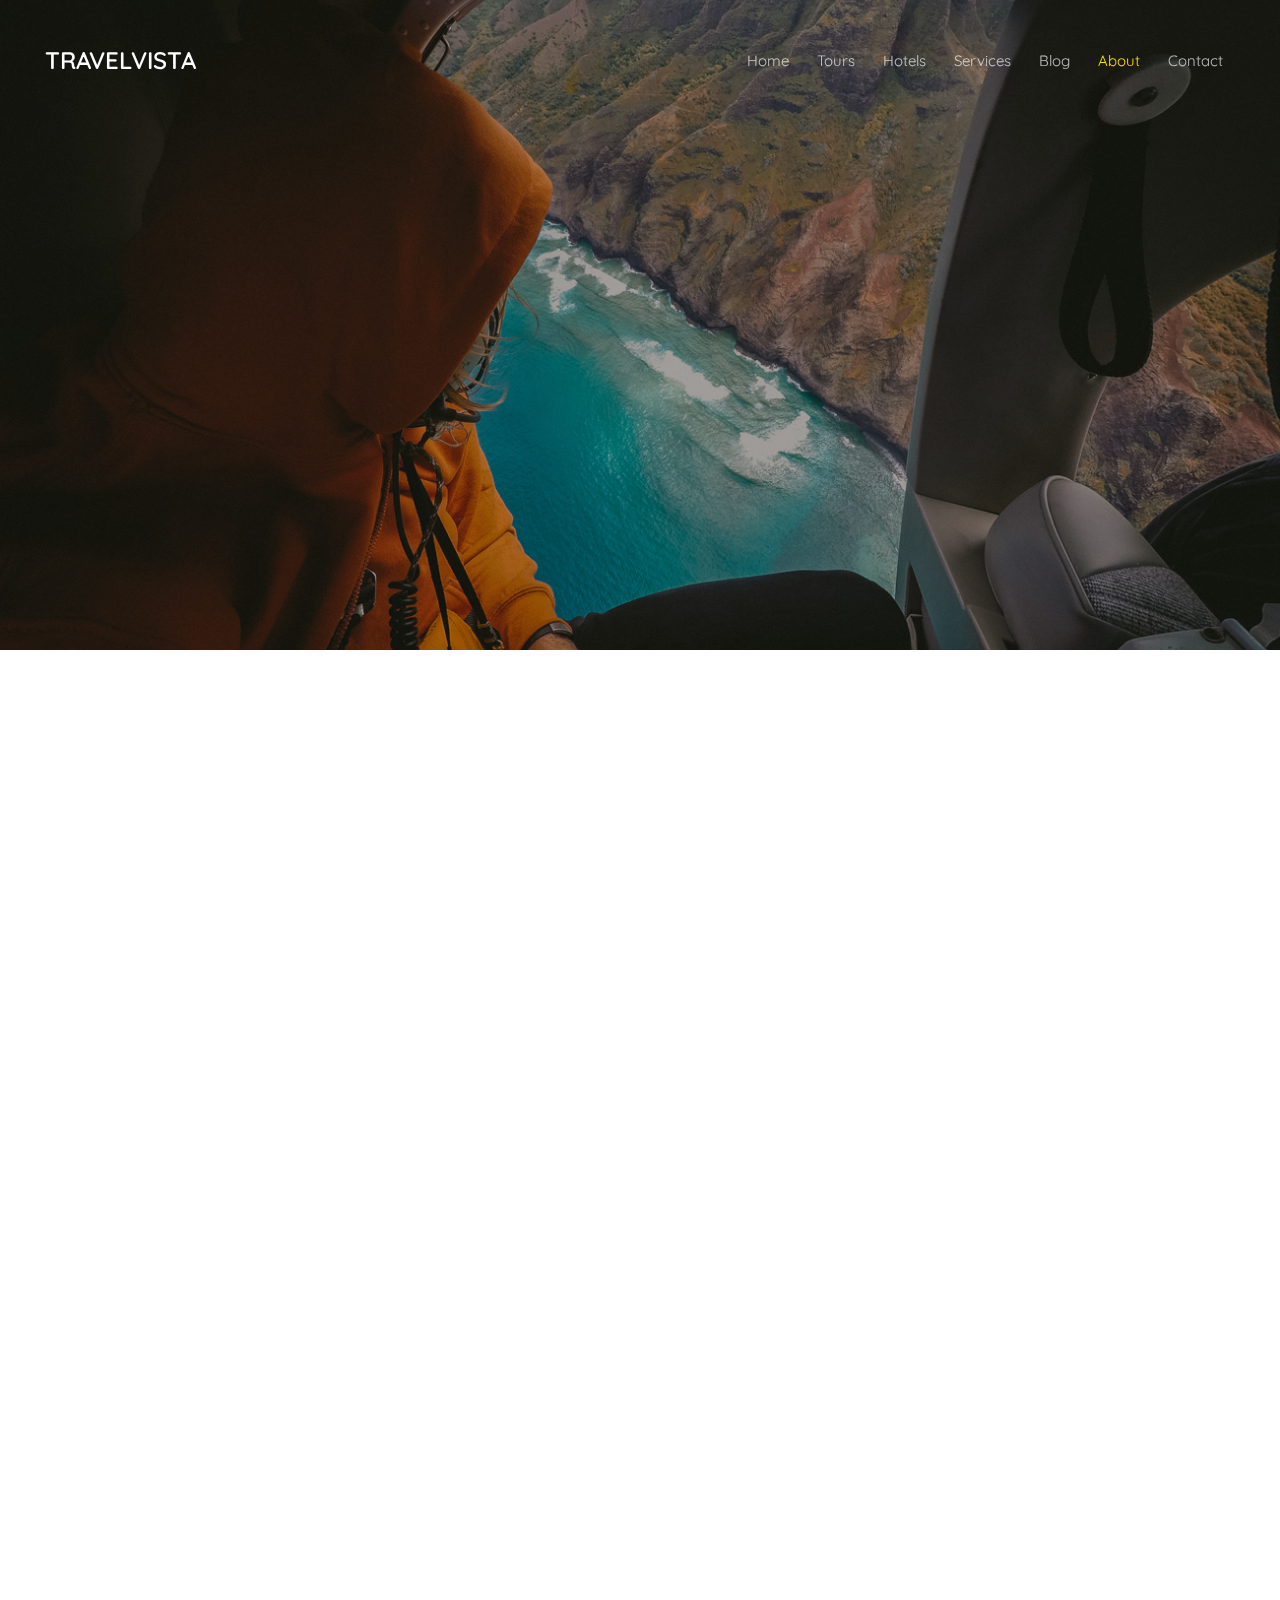
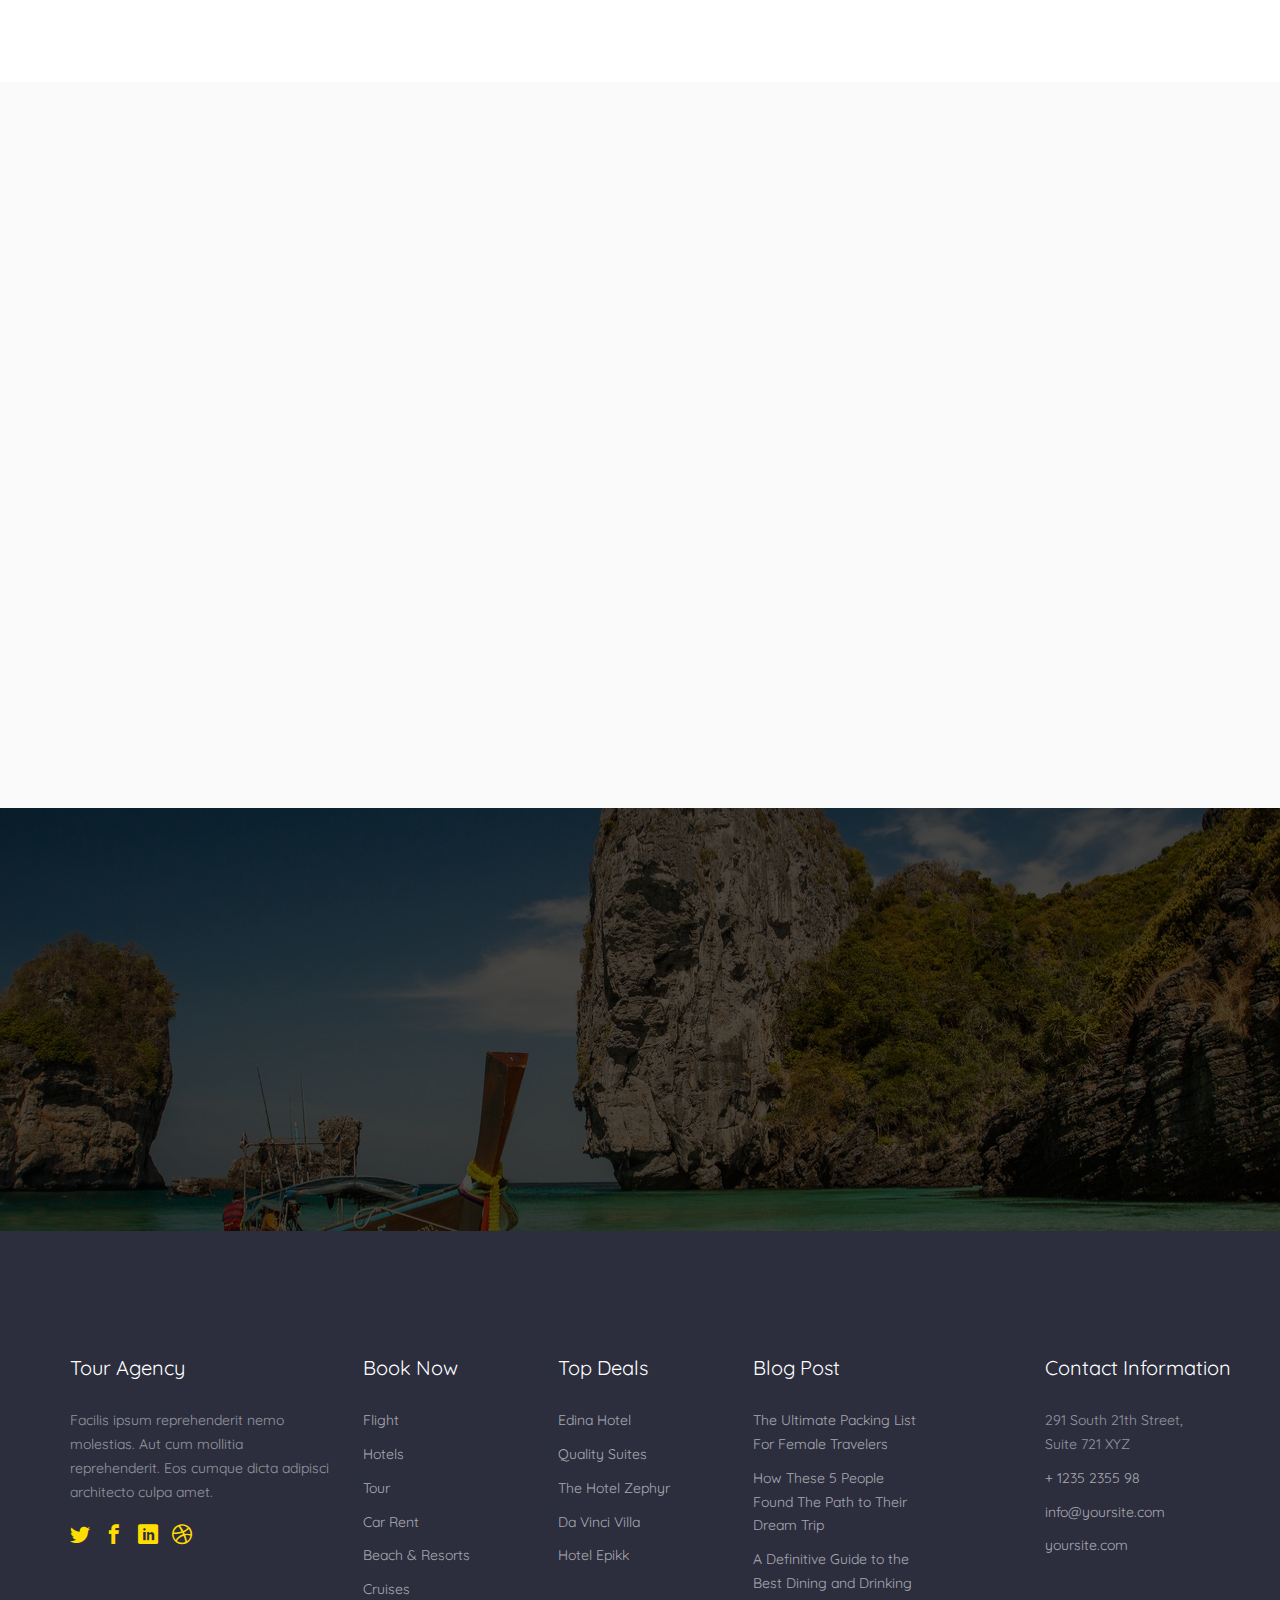
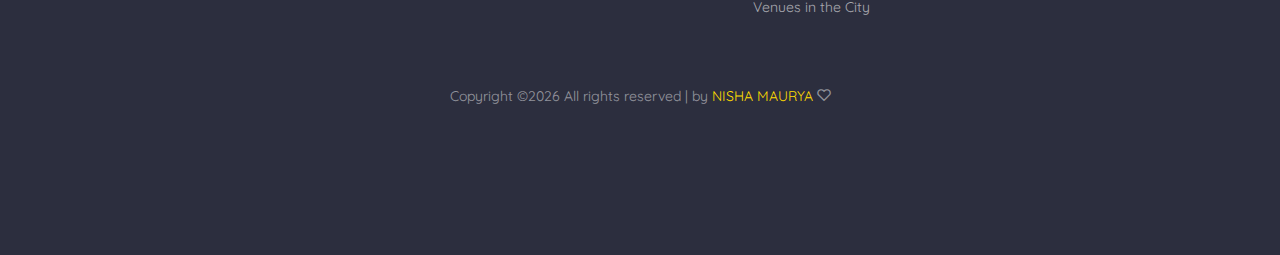
<file: about.html>
<!DOCTYPE HTML>
<html>
	<head>
	<meta charset="utf-8">
	<meta http-equiv="X-UA-Compatible" content="IE=edge">
	<title>TravelVista</title>
	<meta name="viewport" content="width=device-width, initial-scale=1">
	<meta name="description" content="" />
	<meta name="keywords" content="" />
	<meta name="author" content="" />

  <!-- Facebook and Twitter integration -->
	<meta property="og:title" content=""/>
	<meta property="og:image" content=""/>
	<meta property="og:url" content=""/>
	<meta property="og:site_name" content=""/>
	<meta property="og:description" content=""/>
	<meta name="twitter:title" content="" />
	<meta name="twitter:image" content="" />
	<meta name="twitter:url" content="" />
	<meta name="twitter:card" content="" />

	<link href="https://fonts.googleapis.com/css?family=Quicksand:300,400,500,700" rel="stylesheet">
	
	<!-- Animate.css -->
	<link rel="stylesheet" href="css/animate.css">
	<!-- Icomoon Icon Fonts-->
	<link rel="stylesheet" href="css/icomoon.css">
	<!-- Bootstrap  -->
	<link rel="stylesheet" href="css/bootstrap.css">

	<!-- Magnific Popup -->
	<link rel="stylesheet" href="css/magnific-popup.css">

	<!-- Flexslider  -->
	<link rel="stylesheet" href="css/flexslider.css">

	<!-- Owl Carousel -->
	<link rel="stylesheet" href="css/owl.carousel.min.css">
	<link rel="stylesheet" href="css/owl.theme.default.min.css">
	
	<!-- Date Picker -->
	<link rel="stylesheet" href="css/bootstrap-datepicker.css">
	<!-- Flaticons  -->
	<link rel="stylesheet" href="fonts/flaticon/font/flaticon.css">

	<!-- Theme style  -->
	<link rel="stylesheet" href="css/style.css">

	<!-- Modernizr JS -->
	<script src="js/modernizr-2.6.2.min.js"></script>
	<!-- FOR IE9 below -->
	<!--[if lt IE 9]>
	<script src="js/respond.min.js"></script>
	<![endif]-->

	</head>
	<body>
		
	<div class="colorlib-loader"></div>

	<div id="page">
		<nav class="colorlib-nav" role="navigation">
			<div class="top-menu">
				<div class="container-fluid">
					<div class="row">
						<div class="col-xs-2">
							<div id="colorlib-logo"><a href="index.html">TravelVista</a></div>
						</div>
						<div class="col-xs-10 text-right menu-1">
							<ul>
								<li><a href="index.html">Home</a></li>
								<li class="has-dropdown">
									<a href="tours.html">Tours</a>
									<ul class="dropdown">
										<li><a href="#">Destination</a></li>
										<li><a href="#">Cruises</a></li>
										<li><a href="#">Hotels</a></li>
										<li><a href="#">Booking</a></li>
									</ul>
								</li>
								<li><a href="hotels.html">Hotels</a></li>
								<li><a href="services.html">Services</a></li>
								<li><a href="blog.html">Blog</a></li>
								<li class="active"><a href="about.html">About</a></li>
								<li><a href="contact.html">Contact</a></li>
							</ul>
						</div>
					</div>
				</div>
			</div>
		</nav>
		<aside id="colorlib-hero">
			<div class="flexslider">
				<ul class="slides">
			   	<li style="background-image: url(images/cover-img-5.jpg);">
			   		<div class="overlay"></div>
			   		<div class="container-fluid">
			   			<div class="row">
				   			<div class="col-md-6 col-md-offset-3 col-sm-12 col-xs-12 slider-text">
				   				<div class="slider-text-inner text-center">
				   					<h1>About us</h1>
				   				</div>
				   			</div>
				   		</div>
			   		</div>
			   	</li>
			  	</ul>
		  	</div>
		</aside>

		<div id="colorlib-about">
			<div class="container">
				<div class="row">
					<div class="about-flex">
						<div class="col-one-forth aside-stretch animate-box">
							<div class="row">
								<div class="col-md-12 about">
									<h2>About</h2>

									<ul>
										<li><a href="#">History</a></li>
										<li><a href="#">Staff</a></li>
										<li><a href="#">Connect with us</a></li>
										<li><a href="#">Faqs</a></li>
										<li><a href="#">Career</a></li>
									</ul>
								</div>
							</div>
						</div>
						<div class="col-three-forth animate-box">
							<h2>History</h2>
							<div class="row">
								<div class="col-md-12">
									<p>Far far away, behind the word mountains, far from the countries Vokalia and Consonantia, there live the blind texts. Separated they live in Bookmarksgrove right at the coast of the Semantics, a large language ocean.</p>

									<p>A small river named Duden flows by their place and supplies it with the necessary regelialia. It is a paradisematic country, in which roasted parts of sentences fly into your mouth.</p>

									<p>Even the all-powerful Pointing has no control about the blind texts it is an almost unorthographic life One day however a small line of blind text by the name of Lorem Ipsum decided to leave for the far World of Grammar.</p>

									<div class="row row-pb-sm">
										<div class="col-md-6">
											<img class="img-responsive" src="images/hotel-7.jpg" alt="">
										</div>
										<div class="col-md-6">
											<p>The Big Oxmox advised her not to do so, because there were thousands of bad Commas, wild Question Marks and devious Semikoli, but the Little Blind Text didn’t listen. She packed her seven versalia, put her initial into the belt and made herself on the way.</p>
											<p>When she reached the first hills of the Italic Mountains, she had a last view back on the skyline of her hometown Bookmarksgrove, the headline of Alphabet Village and the subline of her own road, the Line Lane. Pityful a rethoric question ran over her cheek, then she continued her way.</p>
										</div>
									</div>


									<p>When she reached the first hills of the Italic Mountains, she had a last view back on the skyline of her hometown Bookmarksgrove, the headline of Alphabet Village and the subline of her own road, the Line Lane. Pityful a rethoric question ran over her cheek, then she continued her way.</p>

									<p>On her way she met a copy. The copy warned the Little Blind Text, that where it came from it would have been rewritten a thousand times and everything that was left from its origin would be the word "and" and the Little Blind Text should turn around and return to its own, safe country.</p>

									<p>But nothing the copy said could convince her and so it didn’t take long until a few insidious Copy Writers ambushed her, made her drunk with Longe and Parole and dragged her into their agency, where they abused her for their.</p>
								</div>
							</div>
						</div>
					</div>
				</div>
			</div>
		</div>

		<div id="colorlib-testimony" class="colorlib-light-grey">
			<div class="container">
				<div class="row">
					<div class="col-md-6 col-md-offset-3 text-center colorlib-heading animate-box">
						<h2>Our Satisfied Guests says</h2>
						<p>We love to tell our successful far far away, behind the word mountains, far from the countries Vokalia and Consonantia, there live the blind texts.</p>
					</div>
				</div>
				<div class="row">
					<div class="col-md-8 col-md-offset-2 animate-box">						
						<div class="owl-carousel2">
							<div class="item">
								<div class="testimony text-center">
									<span class="img-user" style="background-image: url(images/person1.jpg);"></span>
									<span class="user">Alysha Myers</span>
									<small>Miami Florida, USA</small>
									<blockquote>
										<p>" A small river named Duden flows by their place and supplies it with the necessary regelialia.</p>
									</blockquote>
								</div>
							</div>
							<div class="item">
								<div class="testimony text-center">
									<span class="img-user" style="background-image: url(images/person2.jpg);"></span>
									<span class="user">James Fisher</span>
									<small>New York, USA</small>
									<blockquote>
										<p>One day however a small line of blind text by the name of Lorem Ipsum decided to leave for the far World of Grammar.</p>
									</blockquote>
								</div>
							</div>
							<div class="item">
								<div class="testimony text-center">
									<span class="img-user" style="background-image: url(images/person3.jpg);"></span>
									<span class="user">Jacob Webb</span>
									<small>Athens, Greece</small>
									<blockquote>
										<p>Alphabet Village and the subline of her own road, the Line Lane. Pityful a rethoric question ran over her cheek, then she continued her way.</p>
									</blockquote>
								</div>
							</div>
						</div>
					</div>
				</div>	
			</div>
		</div>

	
		<div id="colorlib-subscribe" style="background-image: url(images/img_bg_2.jpg);" data-stellar-background-ratio="0.5">
			<div class="overlay"></div>
			<div class="container">
				<div class="row">
					<div class="col-md-6 col-md-offset-3 text-center colorlib-heading animate-box">
						<h2>Sign Up for a Newsletter</h2>
						<p>Sign up for our mailing list to get latest updates and offers.</p>
						<form class="form-inline qbstp-header-subscribe">
							<div class="row">
								<div class="col-md-12 col-md-offset-0">
									<div class="form-group">
										<input type="text" class="form-control" id="email" placeholder="Enter your email">
										<button type="submit" class="btn btn-primary">Subscribe</button>
									</div>
								</div>
							</div>
						</form>
					</div>
				</div>
			</div>
		</div>

		<footer id="colorlib-footer" role="contentinfo">
			<div class="container">
				<div class="row row-pb-md">
					<div class="col-md-3 colorlib-widget">
						<h4>Tour Agency</h4>
						<p>Facilis ipsum reprehenderit nemo molestias. Aut cum mollitia reprehenderit. Eos cumque dicta adipisci architecto culpa amet.</p>
						<p>
							<ul class="colorlib-social-icons">
								<li><a href="#"><i class="icon-twitter"></i></a></li>
								<li><a href="#"><i class="icon-facebook"></i></a></li>
								<li><a href="#"><i class="icon-linkedin"></i></a></li>
								<li><a href="#"><i class="icon-dribbble"></i></a></li>
							</ul>
						</p>
					</div>
					<div class="col-md-2 colorlib-widget">
						<h4>Book Now</h4>
						<p>
							<ul class="colorlib-footer-links">
								<li><a href="#">Flight</a></li>
								<li><a href="#">Hotels</a></li>
								<li><a href="#">Tour</a></li>
								<li><a href="#">Car Rent</a></li>
								<li><a href="#">Beach &amp; Resorts</a></li>
								<li><a href="#">Cruises</a></li>
							</ul>
						</p>
					</div>
					<div class="col-md-2 colorlib-widget">
						<h4>Top Deals</h4>
						<p>
							<ul class="colorlib-footer-links">
								<li><a href="#">Edina Hotel</a></li>
								<li><a href="#">Quality Suites</a></li>
								<li><a href="#">The Hotel Zephyr</a></li>
								<li><a href="#">Da Vinci Villa</a></li>
								<li><a href="#">Hotel Epikk</a></li>
							</ul>
						</p>
					</div>
					<div class="col-md-2">
						<h4>Blog Post</h4>
						<ul class="colorlib-footer-links">
							<li><a href="#">The Ultimate Packing List For Female Travelers</a></li>
							<li><a href="#">How These 5 People Found The Path to Their Dream Trip</a></li>
							<li><a href="#">A Definitive Guide to the Best Dining and Drinking Venues in the City</a></li>
						</ul>
					</div>

					<div class="col-md-3 col-md-push-1">
						<h4>Contact Information</h4>
						<ul class="colorlib-footer-links">
							<li>291 South 21th Street, <br> Suite 721  XYZ</li>
							<li><a href="tel://1234567920">+ 1235 2355 98</a></li>
							<li><a href="mailto:info@yoursite.com">info@yoursite.com</a></li>
							<li><a href="#">yoursite.com</a></li>
						</ul>
					</div>
				</div>
				<div class="row">
					<div class="col-md-12 text-center">
						<p>
						<span>	Copyright &copy;<script>document.write(new Date().getFullYear());</script> All rights reserved | by <a href="" target="_blank"> NISHA MAURYA </a> <i class="icon-heart2" aria-hidden="true"></i>

						</span> 
							
						</p>
					</div>
				</div>
			</div>
		</footer>
	</div>

	<div class="gototop js-top">
		<a href="#" class="js-gotop"><i class="icon-arrow-up2"></i></a>
	</div>

	<!-- jQuery -->
	<script src="js/jquery.min.js"></script>
	<!-- jQuery Easing -->
	<script src="js/jquery.easing.1.3.js"></script>
	<!-- Bootstrap -->
	<script src="js/bootstrap.min.js"></script>
	<!-- Waypoints -->
	<script src="js/jquery.waypoints.min.js"></script>
	<!-- Flexslider -->
	<script src="js/jquery.flexslider-min.js"></script>
	<!-- Owl carousel -->
	<script src="js/owl.carousel.min.js"></script>
	<!-- Magnific Popup -->
	<script src="js/jquery.magnific-popup.min.js"></script>
	<script src="js/magnific-popup-options.js"></script>
	<!-- Date Picker -->
	<script src="js/bootstrap-datepicker.js"></script>
	<!-- Stellar Parallax -->
	<script src="js/jquery.stellar.min.js"></script>

	<!-- Main -->
	<script src="js/main.js"></script>

	</body>
</html>
</file>
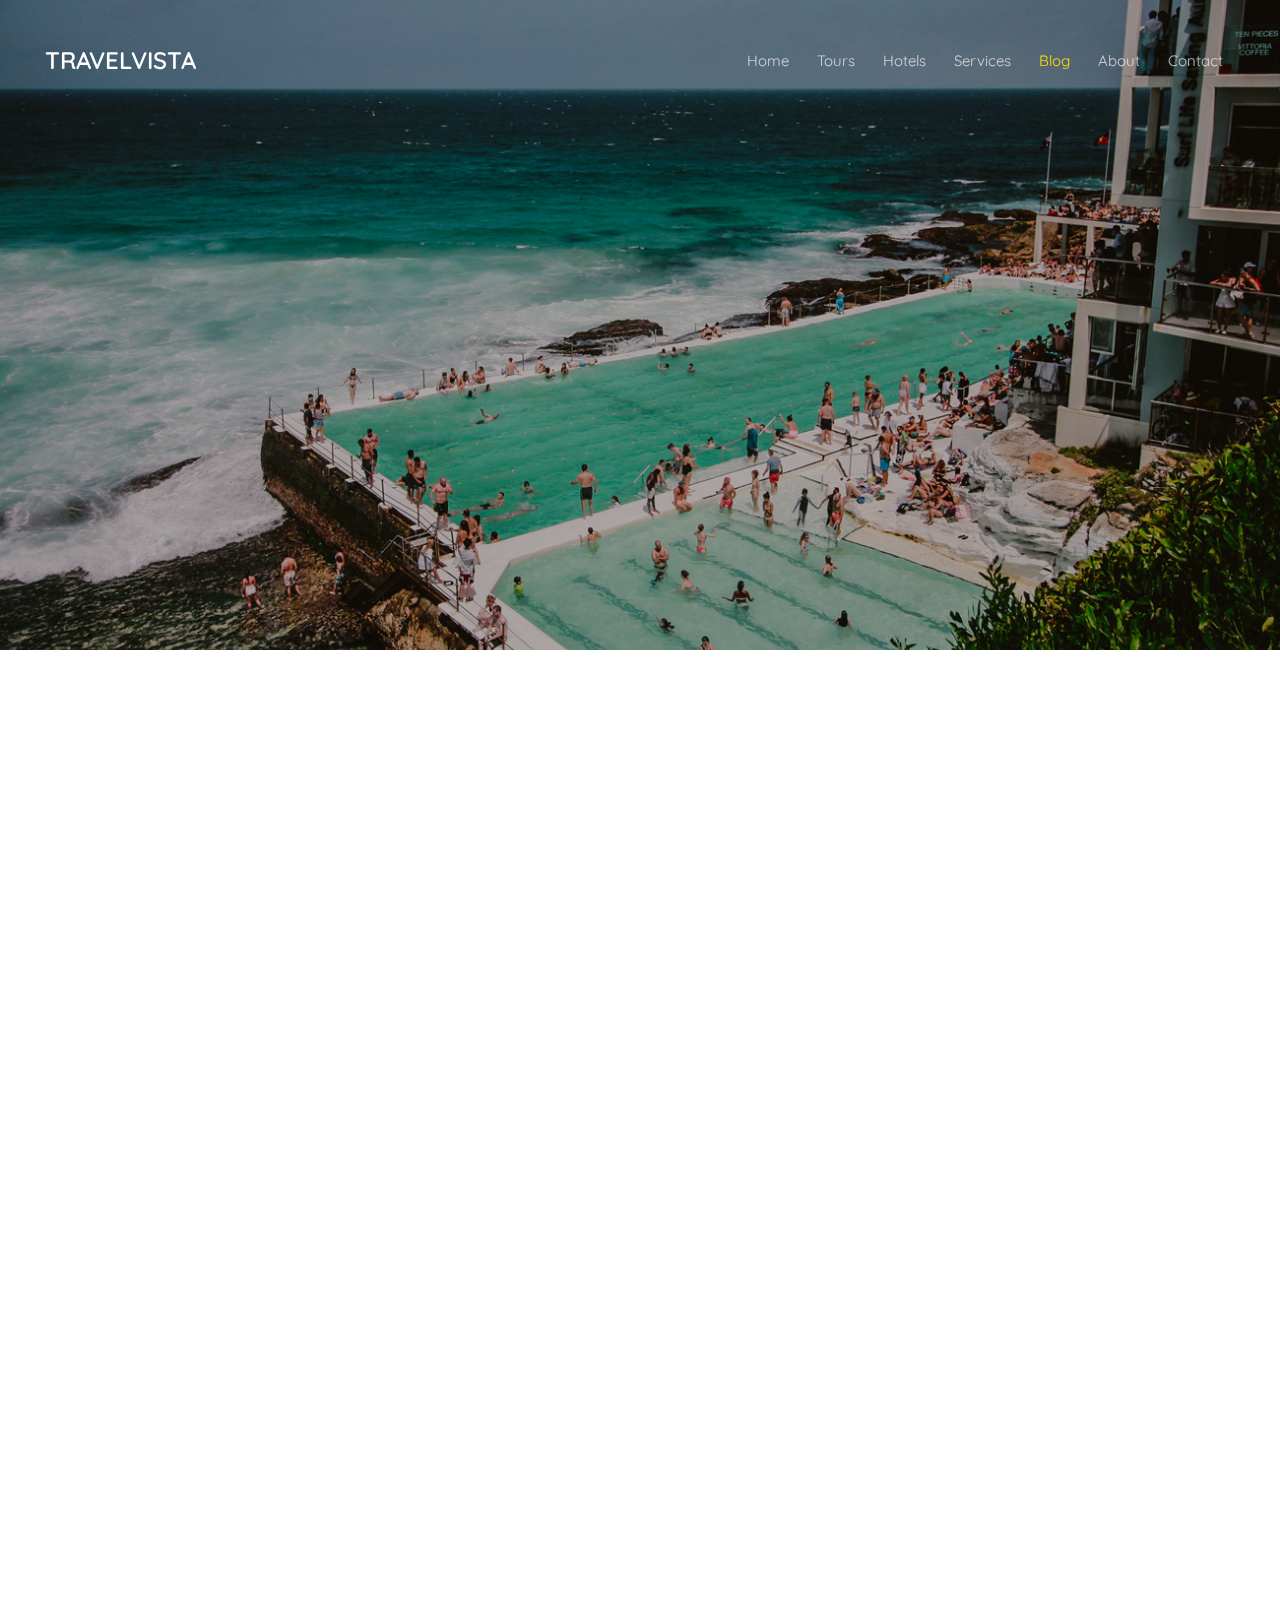
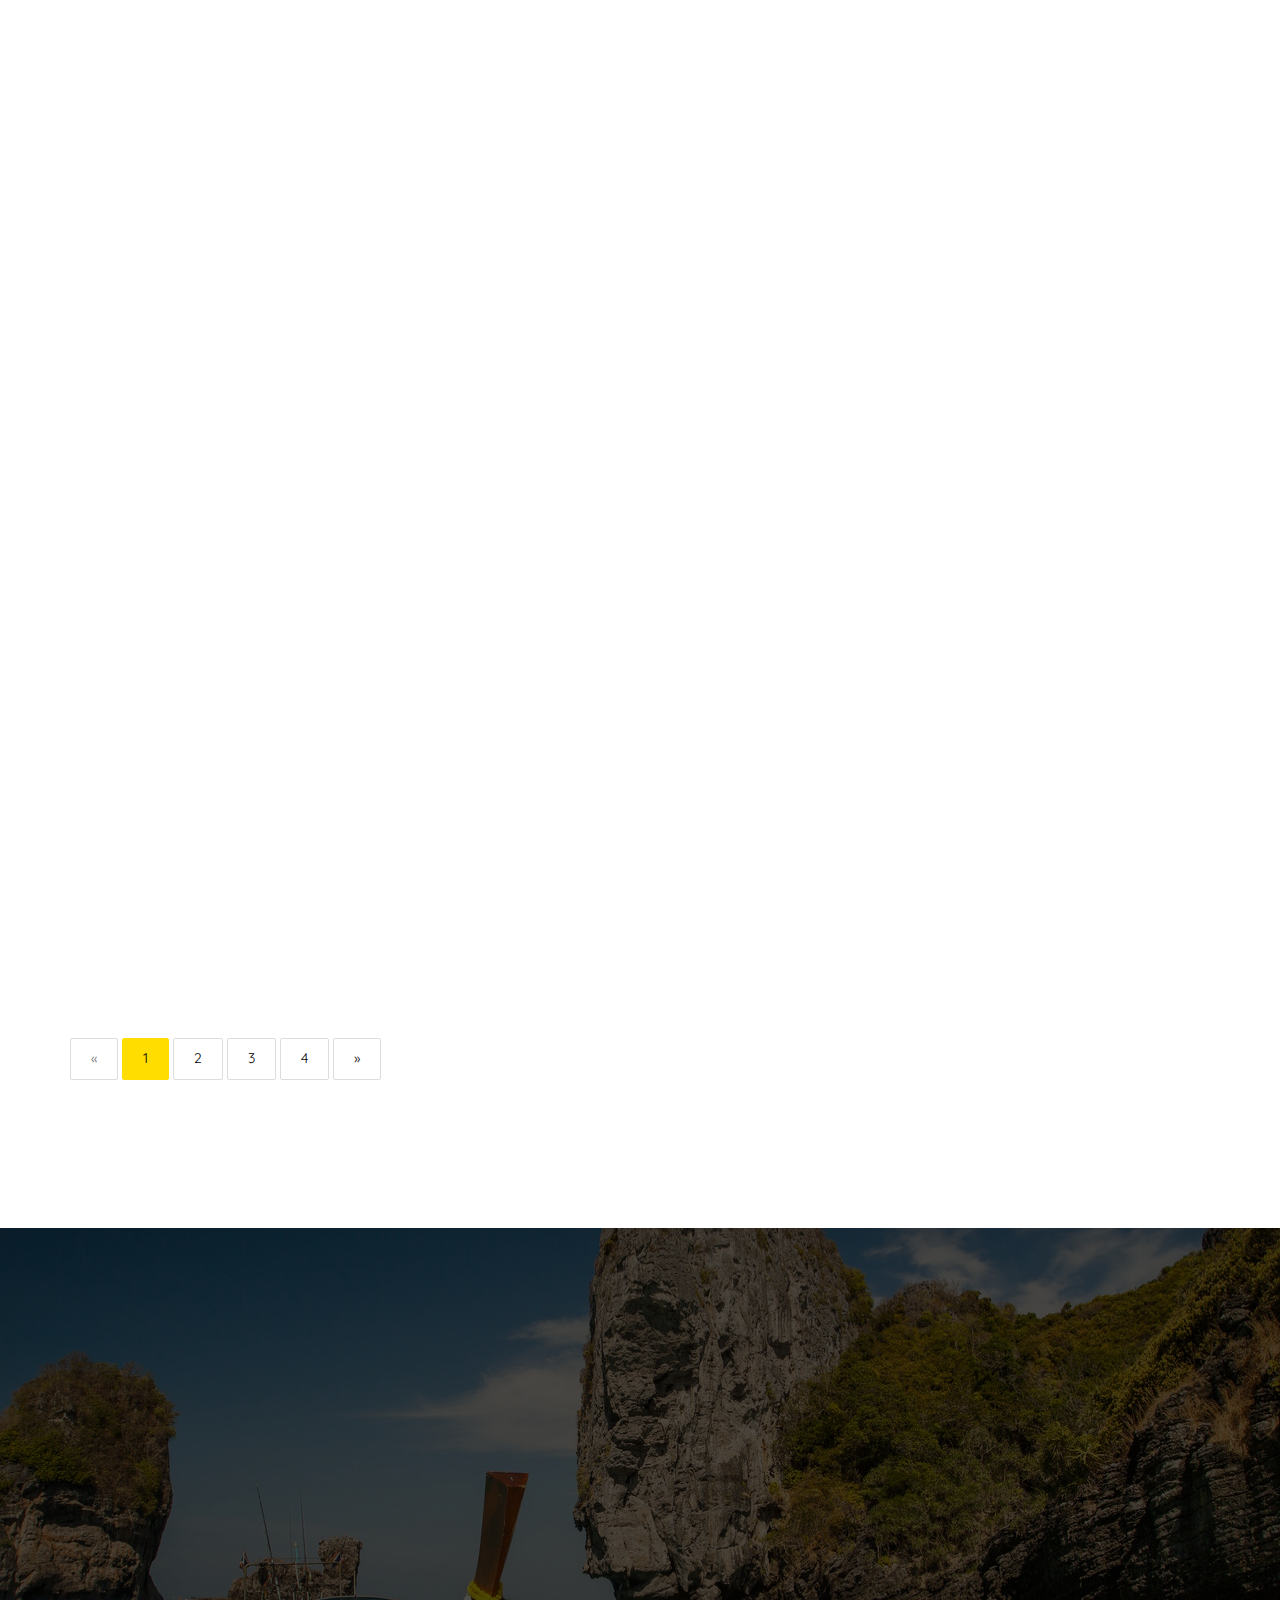
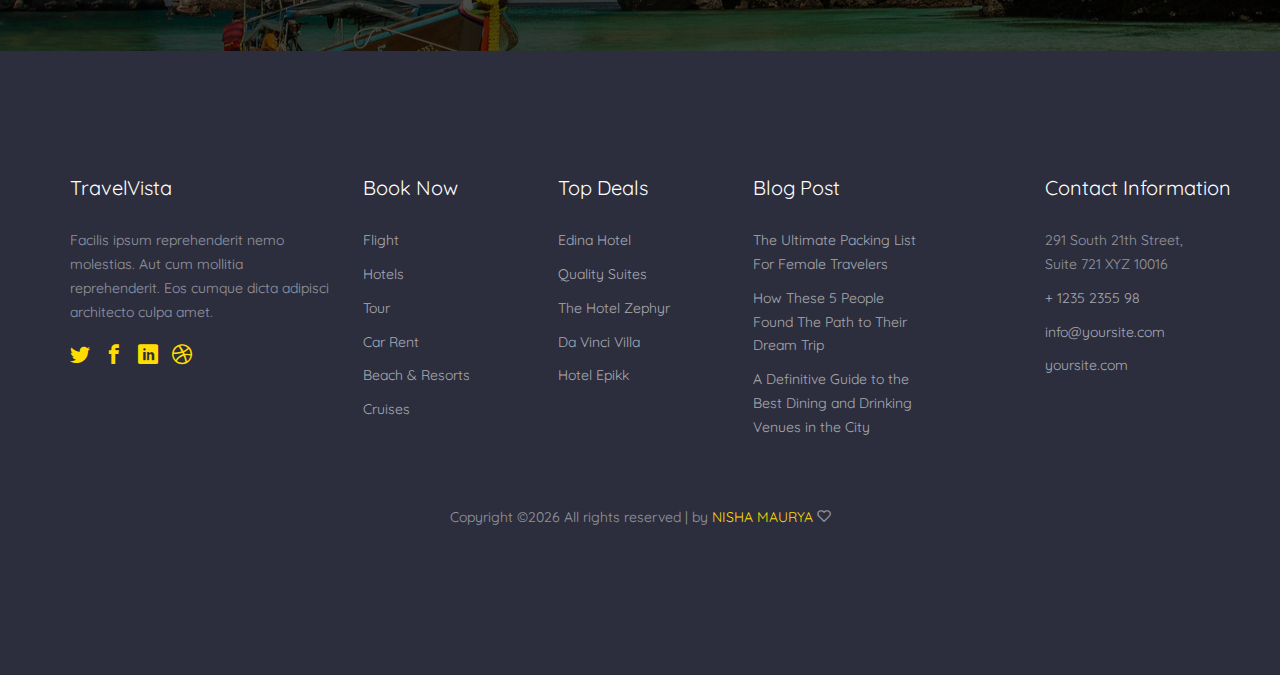
<file: blog.html>
<!DOCTYPE HTML>
<html>
	<head>
	<meta charset="utf-8">
	<meta http-equiv="X-UA-Compatible" content="IE=edge">
	<title>TravelVista</title>
	<meta name="viewport" content="width=device-width, initial-scale=1">
	<meta name="description" content="" />
	<meta name="keywords" content="" />
	<meta name="author" content="" />

  <!-- Facebook and Twitter integration -->
	<meta property="og:title" content=""/>
	<meta property="og:image" content=""/>
	<meta property="og:url" content=""/>
	<meta property="og:site_name" content=""/>
	<meta property="og:description" content=""/>
	<meta name="twitter:title" content="" />
	<meta name="twitter:image" content="" />
	<meta name="twitter:url" content="" />
	<meta name="twitter:card" content="" />

	<link href="https://fonts.googleapis.com/css?family=Quicksand:300,400,500,700" rel="stylesheet">
	
	<!-- Animate.css -->
	<link rel="stylesheet" href="css/animate.css">
	<!-- Icomoon Icon Fonts-->
	<link rel="stylesheet" href="css/icomoon.css">
	<!-- Bootstrap  -->
	<link rel="stylesheet" href="css/bootstrap.css">

	<!-- Magnific Popup -->
	<link rel="stylesheet" href="css/magnific-popup.css">

	<!-- Flexslider  -->
	<link rel="stylesheet" href="css/flexslider.css">

	<!-- Owl Carousel -->
	<link rel="stylesheet" href="css/owl.carousel.min.css">
	<link rel="stylesheet" href="css/owl.theme.default.min.css">
	
	<!-- Date Picker -->
	<link rel="stylesheet" href="css/bootstrap-datepicker.css">
	<!-- Flaticons  -->
	<link rel="stylesheet" href="fonts/flaticon/font/flaticon.css">

	<!-- Theme style  -->
	<link rel="stylesheet" href="css/style.css">

	<!-- Modernizr JS -->
	<script src="js/modernizr-2.6.2.min.js"></script>
	<!-- FOR IE9 below -->
	<!--[if lt IE 9]>
	<script src="js/respond.min.js"></script>
	<![endif]-->

	</head>
	<body>
		
	<div class="colorlib-loader"></div>

	<div id="page">
		<nav class="colorlib-nav" role="navigation">
			<div class="top-menu">
				<div class="container-fluid">
					<div class="row">
						<div class="col-xs-2">
							<div id="colorlib-logo"><a href="index.html">TravelVista</a></div>
						</div>
						<div class="col-xs-10 text-right menu-1">
							<ul>
								<li><a href="index.html">Home</a></li>
								<li class="has-dropdown">
									<a href="tours.html">Tours</a>
									<ul class="dropdown">
										<li><a href="#">Destination</a></li>
										<li><a href="#">Cruises</a></li>
										<li><a href="#">Hotels</a></li>
										<li><a href="#">Booking</a></li>
									</ul>
								</li>
								<li><a href="hotels.html">Hotels</a></li>
								<li><a href="services.html">Services</a></li>
								<li class="active"><a href="blog.html">Blog</a></li>
								<li><a href="about.html">About</a></li>
								<li><a href="contact.html">Contact</a></li>
							</ul>
						</div>
					</div>
				</div>
			</div>
		</nav>
		<aside id="colorlib-hero">
			<div class="flexslider">
				<ul class="slides">
			   	<li style="background-image: url(images/cover-img-2.jpg);">
			   		<div class="overlay"></div>
			   		<div class="container-fluid">
			   			<div class="row">
				   			<div class="col-md-6 col-md-offset-3 col-sm-12 col-xs-12 slider-text">
				   				<div class="slider-text-inner text-center">
				   					<h1>Blog</h1>
				   				</div>
				   			</div>
				   		</div>
			   		</div>
			   	</li>
			  	</ul>
		  	</div>
		</aside>

		<div id="colorlib-blog">
			<div class="container">
				<div class="row">
					<div class="col-md-8">
						<div class="wrap-division">
							<article class="animate-box">
								<div class="blog-img" style="background-image: url(images/blog-1.jpg);"></div>
								<div class="desc">
									<div class="meta">
										<p>
											<span>Nov 21 2023 </span>
											<span>admin </span>
											<span><a href="#">2 Comments</a></span>
										</p>
									</div>
									<h2><a href="#">A Definitive Guide to the Best Dining</a></h2>
									<p>Lorem ipsum dolor sit amet, consectetur adipisicing elit. Incidunt, qui quod ipsum harum id, minima nesciunt! Saepe soluta, vitae quas expedita voluptatem voluptates placeat numquam provident quis, atque nisi iure?</p>
								</div>
							</article>
							<article class="animate-box">
								<div class="blog-img" style="background-image: url(images/blog-2.jpg);"></div>
								<div class="desc">
									<div class="meta">
										<p>
											<span>Dec 2, 2023 </span>
											<span>admin </span>
											<span><a href="#">1 Comments</a></span>
										</p>
									</div>
									<h2><a href="#">How These 5 People Found The Path to Their Dream Trip</a></h2>
									<p>Lorem ipsum dolor sit amet, consectetur adipisicing elit. Incidunt, qui quod ipsum harum id, minima nesciunt! Saepe soluta, vitae quas expedita voluptatem voluptates placeat numquam provident quis, atque nisi iure?</p>
								</div>
							</article>
							<article class="animate-box">
								<div class="blog-img" style="background-image: url(images/blog-3.jpg);"></div>
								<div class="desc">
									<div class="meta">
										<p>
											<span>Nov 3 2023 </span>
											<span>admin </span>
											<span><a href="#">0 Comments</a></span>
										</p>
									</div>
									<h2><a href="#">Our Secret Island Boat Tour Is just for You</a></h2>
									<p>Lorem ipsum dolor sit amet, consectetur adipisicing elit. Incidunt, qui quod ipsum harum id, minima nesciunt! Saepe soluta, vitae quas expedita voluptatem voluptates placeat numquam provident quis, atque nisi iure?</p>
								</div>
							</article>
						</div>
						<div class="row">
							<div class="col-md-12">
								<ul class="pagination">
									<li class="disabled"><a href="#">&laquo;</a></li>
									<li class="active"><a href="#">1</a></li>
									<li><a href="#">2</a></li>
									<li><a href="#">3</a></li>
									<li><a href="#">4</a></li>
									<li><a href="#">&raquo;</a></li>
								</ul>
							</div>
						</div>
					</div>

					<div class="col-md-4">
						<div class="sidebar-wrap">
							<div class="side animate-box">
								<h3 class="sidebar-heading">Recent Post</h3>
								<div class="blog-entry-side">
									<a href="blog.html" class="blog-post">
										<span class="img" style="background-image: url(images/blog-3.jpg);"></span>
										<div class="desc">
											<span class="date">Dec 5, 2023</span>
											<h3>Our Secret Island Boat Tour Is just for You</h3>
											<span class="cat">Tour</span>
										</div>
									</a>
								</div>
								<div class="blog-entry-side">
									<a href="blog.html" class="blog-post">
										<span class="img" style="background-image: url(images/blog-2.jpg);"></span>
										<div class="desc">
											<span class="date">Nov 30.,2023</span>
											<h3>How These 5 People Found The Path to Their Dream Trip</h3>
											<span class="cat">Hotel</span>
										</div>
									</a>
								</div>
								<div class="blog-entry-side">
									<a href="blog.html" class="blog-post">
										<span class="img" style="background-image: url(images/blog-3.jpg);"></span>
										<div class="desc">
											<span class="date">Nov 26,2023</span>
											<h3>Our Secret Island Boat Tour Is just for You</h3>
											<span class="cat">Cruises</span>
										</div>
									</a>
								</div>
							</div>
							<div class="side animate-box">
								<div class="sidebar-heading">Categories</div>
								<ul class="category">
									<li><a href="#"><i class="icon-check"></i> Car rental<span>(2)</span></a></li>
									<li><a href="#"><i class="icon-check"></i> Flight<span>(2)</span></a></li>
									<li><a href="#"><i class="icon-check"></i> Activities<span>(3)</span></a></li>
									<li><a href="#"><i class="icon-check"></i> Hotel<span>(5)</span></a></li>
									<li><a href="#"><i class="icon-check"></i> Tour<span>(2)</span></a></li>
									<li><a href="#"><i class="icon-check"></i> Travel<span>(3)</span></a></li>
									<li><a href="#"><i class="icon-check"></i> Night<span>(2)</span></a></li>
									<li><a href="#"><i class="icon-check"></i> Cruises<span>(2)</span></a></li>
								</ul>
							</div>
						</div>
					</div>
				</div>
			</div>
		</div>
	
		<div id="colorlib-subscribe" style="background-image: url(images/img_bg_2.jpg);" data-stellar-background-ratio="0.5">
			<div class="overlay"></div>
			<div class="container">
				<div class="row">
					<div class="col-md-6 col-md-offset-3 text-center colorlib-heading animate-box">
						<h2>Sign Up for a Newsletter</h2>
						<p>Sign up for our mailing list to get latest updates and offers.</p>
						<form class="form-inline qbstp-header-subscribe">
							<div class="row">
								<div class="col-md-12 col-md-offset-0">
									<div class="form-group">
										<input type="text" class="form-control" id="email" placeholder="Enter your email">
										<button type="submit" class="btn btn-primary">Subscribe</button>
									</div>
								</div>
							</div>
						</form>
					</div>
				</div>
			</div>
		</div>

		<footer id="colorlib-footer" role="contentinfo">
			<div class="container">
				<div class="row row-pb-md">
					<div class="col-md-3 colorlib-widget">
						<h4>TravelVista</h4>
						<p>Facilis ipsum reprehenderit nemo molestias. Aut cum mollitia reprehenderit. Eos cumque dicta adipisci architecto culpa amet.</p>
						<p>
							<ul class="colorlib-social-icons">
								<li><a href="#"><i class="icon-twitter"></i></a></li>
								<li><a href="#"><i class="icon-facebook"></i></a></li>
								<li><a href="#"><i class="icon-linkedin"></i></a></li>
								<li><a href="#"><i class="icon-dribbble"></i></a></li>
							</ul>
						</p>
					</div>
					<div class="col-md-2 colorlib-widget">
						<h4>Book Now</h4>
						<p>
							<ul class="colorlib-footer-links">
								<li><a href="#">Flight</a></li>
								<li><a href="#">Hotels</a></li>
								<li><a href="#">Tour</a></li>
								<li><a href="#">Car Rent</a></li>
								<li><a href="#">Beach &amp; Resorts</a></li>
								<li><a href="#">Cruises</a></li>
							</ul>
						</p>
					</div>
					<div class="col-md-2 colorlib-widget">
						<h4>Top Deals</h4>
						<p>
							<ul class="colorlib-footer-links">
								<li><a href="#">Edina Hotel</a></li>
								<li><a href="#">Quality Suites</a></li>
								<li><a href="#">The Hotel Zephyr</a></li>
								<li><a href="#">Da Vinci Villa</a></li>
								<li><a href="#">Hotel Epikk</a></li>
							</ul>
						</p>
					</div>
					<div class="col-md-2">
						<h4>Blog Post</h4>
						<ul class="colorlib-footer-links">
							<li><a href="#">The Ultimate Packing List For Female Travelers</a></li>
							<li><a href="#">How These 5 People Found The Path to Their Dream Trip</a></li>
							<li><a href="#">A Definitive Guide to the Best Dining and Drinking Venues in the City</a></li>
						</ul>
					</div>

					<div class="col-md-3 col-md-push-1">
						<h4>Contact Information</h4>
						<ul class="colorlib-footer-links">
							<li>291 South 21th Street, <br> Suite 721 XYZ 10016</li>
							<li><a href="tel://1234567920">+ 1235 2355 98</a></li>
							<li><a href="mailto:info@yoursite.com">info@yoursite.com</a></li>
							<li><a href="#">yoursite.com</a></li>
						</ul>
					</div>
				</div>
				<div class="row">
					<div class="col-md-12 text-center">
						<p>
						<span>Copyright &copy;<script>document.write(new Date().getFullYear());</script> All rights reserved | by <a href="" target="_blank"> NISHA MAURYA </a> <i class="icon-heart2" aria-hidden="true"></i>
						</span>
						</p>
					</div>
				</div>
			</div>
		</footer>
	</div>

	<div class="gototop js-top">
		<a href="#" class="js-gotop"><i class="icon-arrow-up2"></i></a>
	</div>

	<!-- jQuery -->
	<script src="js/jquery.min.js"></script>
	<!-- jQuery Easing -->
	<script src="js/jquery.easing.1.3.js"></script>
	<!-- Bootstrap -->
	<script src="js/bootstrap.min.js"></script>
	<!-- Waypoints -->
	<script src="js/jquery.waypoints.min.js"></script>
	<!-- Flexslider -->
	<script src="js/jquery.flexslider-min.js"></script>
	<!-- Owl carousel -->
	<script src="js/owl.carousel.min.js"></script>
	<!-- Magnific Popup -->
	<script src="js/jquery.magnific-popup.min.js"></script>
	<script src="js/magnific-popup-options.js"></script>
	<!-- Date Picker -->
	<script src="js/bootstrap-datepicker.js"></script>
	<!-- Stellar Parallax -->
	<script src="js/jquery.stellar.min.js"></script>

	<!-- Main -->
	<script src="js/main.js"></script>

	</body>
</html>
</file>
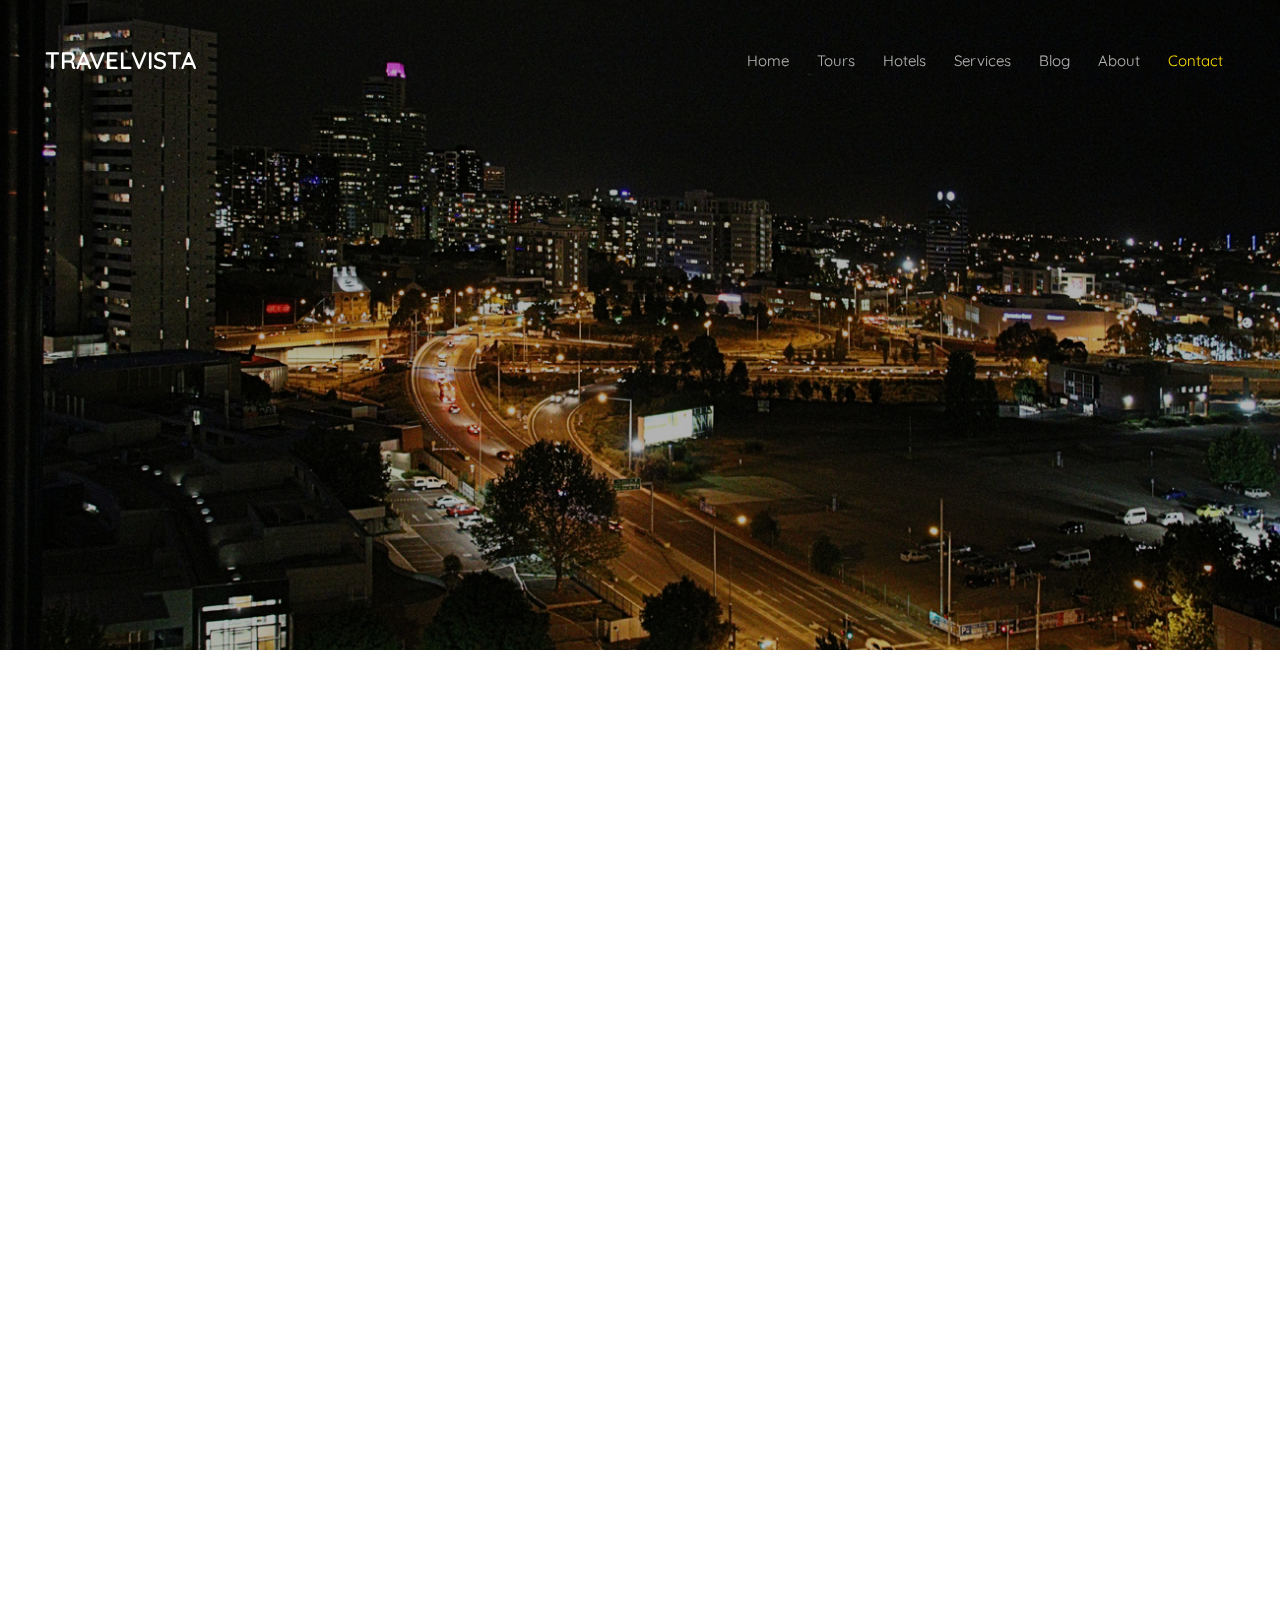
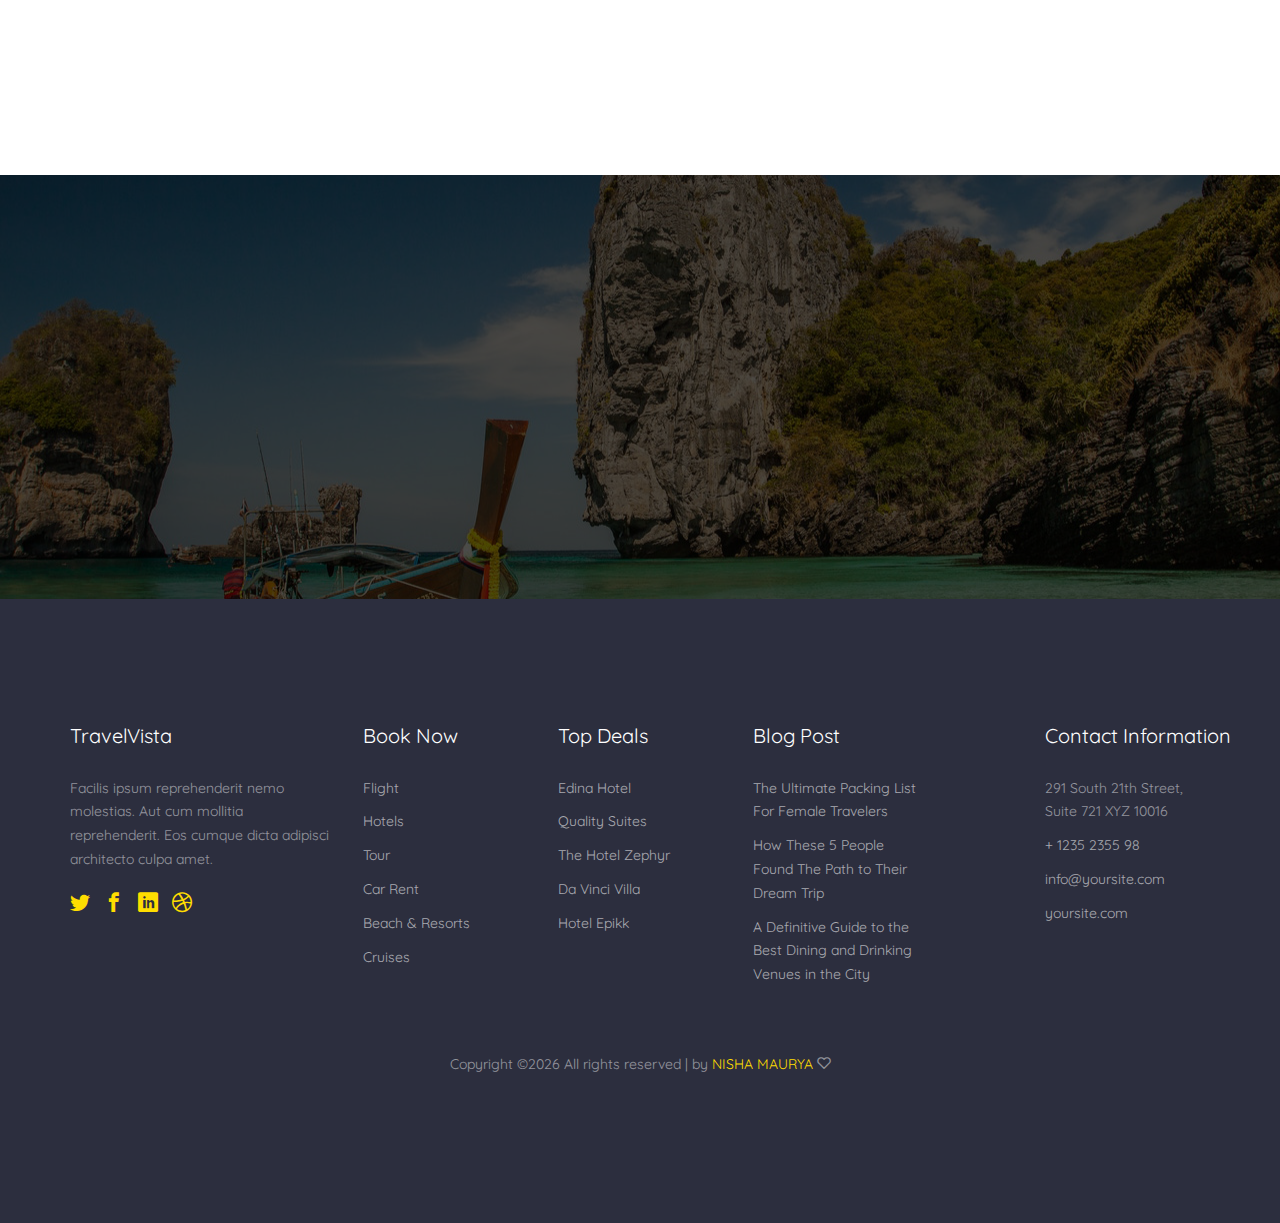
<file: contact.html>
<!DOCTYPE HTML>
<html>
	<head>
	<meta charset="utf-8">
	<meta http-equiv="X-UA-Compatible" content="IE=edge">
	<title>TravelVista</title>
	<meta name="viewport" content="width=device-width, initial-scale=1">
	<meta name="description" content="" />
	<meta name="keywords" content="" />
	<meta name="author" content="" />

  <!-- Facebook and Twitter integration -->
	<meta property="og:title" content=""/>
	<meta property="og:image" content=""/>
	<meta property="og:url" content=""/>
	<meta property="og:site_name" content=""/>
	<meta property="og:description" content=""/>
	<meta name="twitter:title" content="" />
	<meta name="twitter:image" content="" />
	<meta name="twitter:url" content="" />
	<meta name="twitter:card" content="" />

	<link href="https://fonts.googleapis.com/css?family=Quicksand:300,400,500,700" rel="stylesheet">
	
	<!-- Animate.css -->
	<link rel="stylesheet" href="css/animate.css">
	<!-- Icomoon Icon Fonts-->
	<link rel="stylesheet" href="css/icomoon.css">
	<!-- Bootstrap  -->
	<link rel="stylesheet" href="css/bootstrap.css">

	<!-- Magnific Popup -->
	<link rel="stylesheet" href="css/magnific-popup.css">

	<!-- Flexslider  -->
	<link rel="stylesheet" href="css/flexslider.css">

	<!-- Owl Carousel -->
	<link rel="stylesheet" href="css/owl.carousel.min.css">
	<link rel="stylesheet" href="css/owl.theme.default.min.css">
	
	<!-- Date Picker -->
	<link rel="stylesheet" href="css/bootstrap-datepicker.css">
	<!-- Flaticons  -->
	<link rel="stylesheet" href="fonts/flaticon/font/flaticon.css">

	<!-- Theme style  -->
	<link rel="stylesheet" href="css/style.css">

	<!-- Modernizr JS -->
	<script src="js/modernizr-2.6.2.min.js"></script>
	<!-- FOR IE9 below -->
	<!--[if lt IE 9]>
	<script src="js/respond.min.js"></script>
	<![endif]-->

	</head>
	<body>
		
	<div class="colorlib-loader"></div>

	<div id="page">
		<nav class="colorlib-nav" role="navigation">
			<div class="top-menu">
				<div class="container-fluid">
					<div class="row">
						<div class="col-xs-2">
							<div id="colorlib-logo"><a href="index.html">TravelVista</a></div>
						</div>
						<div class="col-xs-10 text-right menu-1">
							<ul>
								<li><a href="index.html">Home</a></li>
								<li class="has-dropdown">
									<a href="tours.html">Tours</a>
									<ul class="dropdown">
										<li><a href="#">Destination</a></li>
										<li><a href="#">Cruises</a></li>
										<li><a href="#">Hotels</a></li>
										<li><a href="#">Booking</a></li>
									</ul>
								</li>
								<li><a href="hotels.html">Hotels</a></li>
								<li><a href="services.html">Services</a></li>
								<li><a href="blog.html">Blog</a></li>
								<li><a href="about.html">About</a></li>
								<li class="active"><a href="contact.html">Contact</a></li>
							</ul>
						</div>
					</div>
				</div>
			</div>
		</nav>
		<aside id="colorlib-hero">
			<div class="flexslider">
				<ul class="slides">
			   	<li style="background-image: url(images/cover-img-3.jpg);">
			   		<div class="overlay"></div>
			   		<div class="container-fluid">
			   			<div class="row">
				   			<div class="col-md-6 col-md-offset-3 col-sm-12 col-xs-12 slider-text">
				   				<div class="slider-text-inner text-center">
				   					<h1>Contact us</h1>
				   				</div>
				   			</div>
				   		</div>
			   		</div>
			   	</li>
			  	</ul>
		  	</div>
		</aside>

		<div id="colorlib-contact">
			<div class="container">
				<div class="row">
					<div class="col-md-10 col-md-offset-1 animate-box">
						<h3>Get In Touch</h3>
						<form action="#">
							<div class="row form-group">
								<div class="col-md-6 padding-bottom">
									<label for="fname">First Name</label>
									<input type="text" id="fname" class="form-control" placeholder="Your firstname">
								</div>
								<div class="col-md-6">
									<label for="lname">Last Name</label>
									<input type="text" id="lname" class="form-control" placeholder="Your lastname">
								</div>
							</div>

							<div class="row form-group">
								<div class="col-md-12">
									<label for="email">Email</label>
									<input type="text" id="email" class="form-control" placeholder="Your email address">
								</div>
							</div>

							<div class="row form-group">
								<div class="col-md-12">
									<label for="subject">Subject</label>
									<input type="text" id="subject" class="form-control" placeholder="Your subject of this message">
								</div>
							</div>

							<div class="row form-group">
								<div class="col-md-12">
									<label for="message">Message</label>
									<textarea name="message" id="message" cols="30" rows="10" class="form-control" placeholder="Say something about us"></textarea>
								</div>
							</div>
							<div class="form-group text-center">
								<input type="submit" value="Send Message" class="btn btn-primary">
							</div>

						</form>		
					</div>
					<div class="col-md-10 col-md-offset-1 animate-box">
						<h3>Contact Information</h3>
						<div class="row contact-info-wrap">
							<div class="col-md-3">
								<p><span><i class="icon-location"></i></span> 198 West 21th Street, <br> Suite 721 New York NY 10016</p>
							</div>
							<div class="col-md-3">
								<p><span><i class="icon-phone3"></i></span> <a href="tel://1234567920">+ 1235 2355 98</a></p>
							</div>
							<div class="col-md-3">
								<p><span><i class="icon-paperplane"></i></span> <a href="mailto:info@yoursite.com">info@yoursite.com</a></p>
							</div>
							<div class="col-md-3">
								<p><span><i class="icon-globe"></i></span> <a href="#">yoursite.com</a></p>
							</div>
						</div>
					</div>
				</div>
			</div>
		</div>

		<div id="map" class="colorlib-map"></div>
	
		<div id="colorlib-subscribe" style="background-image: url(images/img_bg_2.jpg);" data-stellar-background-ratio="0.5">
			<div class="overlay"></div>
			<div class="container">
				<div class="row">
					<div class="col-md-6 col-md-offset-3 text-center colorlib-heading animate-box">
						<h2>Sign Up for a Newsletter</h2>
						<p>Sign up for our mailing list to get latest updates and offers.</p>
						<form class="form-inline qbstp-header-subscribe">
							<div class="row">
								<div class="col-md-12 col-md-offset-0">
									<div class="form-group">
										<input type="text" class="form-control" id="email" placeholder="Enter your email">
										<button type="submit" class="btn btn-primary">Subscribe</button>
									</div>
								</div>
							</div>
						</form>
					</div>
				</div>
			</div>
		</div>

		<footer id="colorlib-footer" role="contentinfo">
			<div class="container">
				<div class="row row-pb-md">
					<div class="col-md-3 colorlib-widget">
						<h4>TravelVista</h4>
						<p>Facilis ipsum reprehenderit nemo molestias. Aut cum mollitia reprehenderit. Eos cumque dicta adipisci architecto culpa amet.</p>
						<p>
							<ul class="colorlib-social-icons">
								<li><a href="#"><i class="icon-twitter"></i></a></li>
								<li><a href="#"><i class="icon-facebook"></i></a></li>
								<li><a href="#"><i class="icon-linkedin"></i></a></li>
								<li><a href="#"><i class="icon-dribbble"></i></a></li>
							</ul>
						</p>
					</div>
					<div class="col-md-2 colorlib-widget">
						<h4>Book Now</h4>
						<p>
							<ul class="colorlib-footer-links">
								<li><a href="#">Flight</a></li>
								<li><a href="#">Hotels</a></li>
								<li><a href="#">Tour</a></li>
								<li><a href="#">Car Rent</a></li>
								<li><a href="#">Beach &amp; Resorts</a></li>
								<li><a href="#">Cruises</a></li>
							</ul>
						</p>
					</div>
					<div class="col-md-2 colorlib-widget">
						<h4>Top Deals</h4>
						<p>
							<ul class="colorlib-footer-links">
								<li><a href="#">Edina Hotel</a></li>
								<li><a href="#">Quality Suites</a></li>
								<li><a href="#">The Hotel Zephyr</a></li>
								<li><a href="#">Da Vinci Villa</a></li>
								<li><a href="#">Hotel Epikk</a></li>
							</ul>
						</p>
					</div>
					<div class="col-md-2">
						<h4>Blog Post</h4>
						<ul class="colorlib-footer-links">
							<li><a href="#">The Ultimate Packing List For Female Travelers</a></li>
							<li><a href="#">How These 5 People Found The Path to Their Dream Trip</a></li>
							<li><a href="#">A Definitive Guide to the Best Dining and Drinking Venues in the City</a></li>
						</ul>
					</div>

					<div class="col-md-3 col-md-push-1">
						<h4>Contact Information</h4>
						<ul class="colorlib-footer-links">
							<li>291 South 21th Street, <br> Suite 721 XYZ 10016</li>
							<li><a href="tel://1234567920">+ 1235 2355 98</a></li>
							<li><a href="mailto:info@yoursite.com">info@yoursite.com</a></li>
							<li><a href="#">yoursite.com</a></li>
						</ul>
					</div>
				</div>
				<div class="row">
					<div class="col-md-12 text-center">
						<p>
						<span>Copyright &copy;<script>document.write(new Date().getFullYear());</script> All rights reserved | by <a href="" target="_blank"> NISHA MAURYA </a> <i class="icon-heart2" aria-hidden="true"></i>
						</span>
						</p>
					</div>
				</div>
			</div>
		</footer>
	</div>

	<div class="gototop js-top">
		<a href="#" class="js-gotop"><i class="icon-arrow-up2"></i></a>
	</div>

	<!-- jQuery -->
	<script src="js/jquery.min.js"></script>
	<!-- jQuery Easing -->
	<script src="js/jquery.easing.1.3.js"></script>
	<!-- Bootstrap -->
	<script src="js/bootstrap.min.js"></script>
	<!-- Waypoints -->
	<script src="js/jquery.waypoints.min.js"></script>
	<!-- Flexslider -->
	<script src="js/jquery.flexslider-min.js"></script>
	<!-- Owl carousel -->
	<script src="js/owl.carousel.min.js"></script>
	<!-- Magnific Popup -->
	<script src="js/jquery.magnific-popup.min.js"></script>
	<script src="js/magnific-popup-options.js"></script>
	<!-- Date Picker -->
	<script src="js/bootstrap-datepicker.js"></script>
	<!-- Stellar Parallax -->
	<script src="js/jquery.stellar.min.js"></script>
	<!-- Google Map -->
	
	<!-- Main -->
	<script src="js/main.js"></script>

	</body>
</html>
</file>
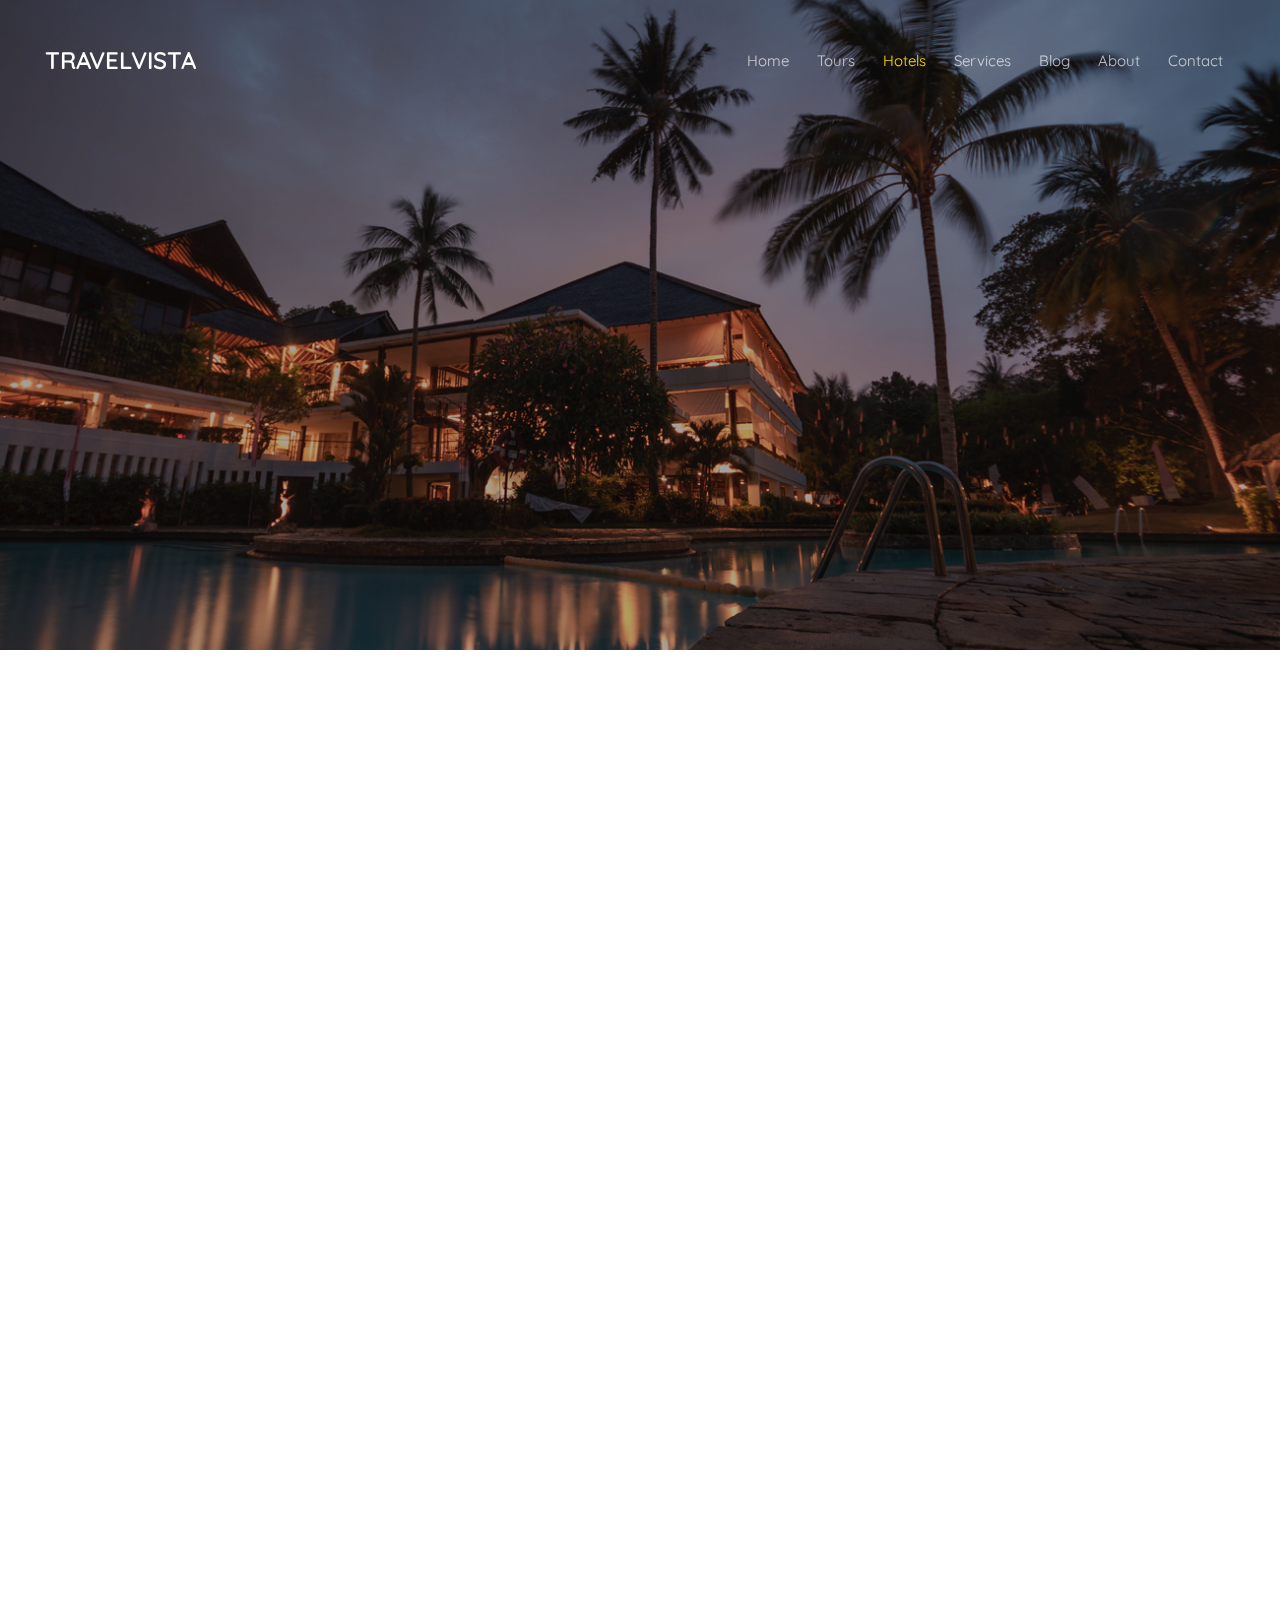
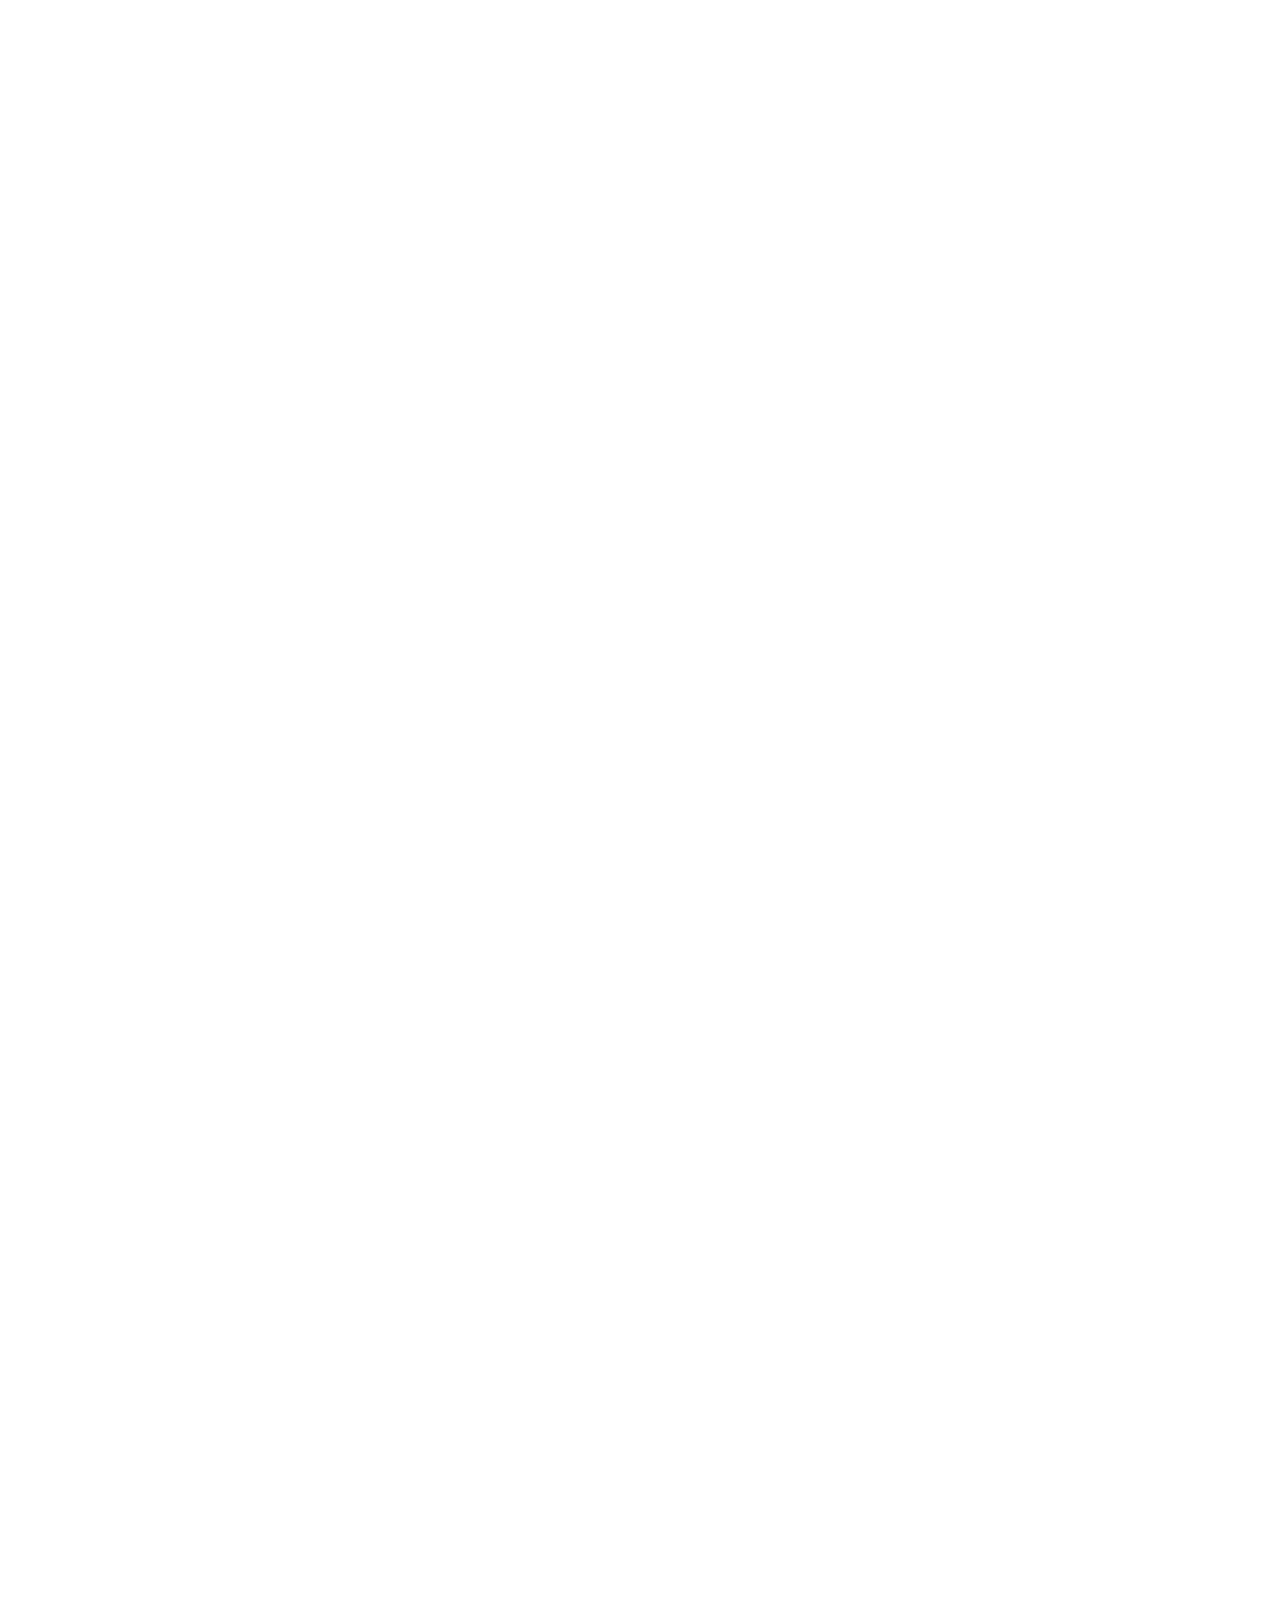
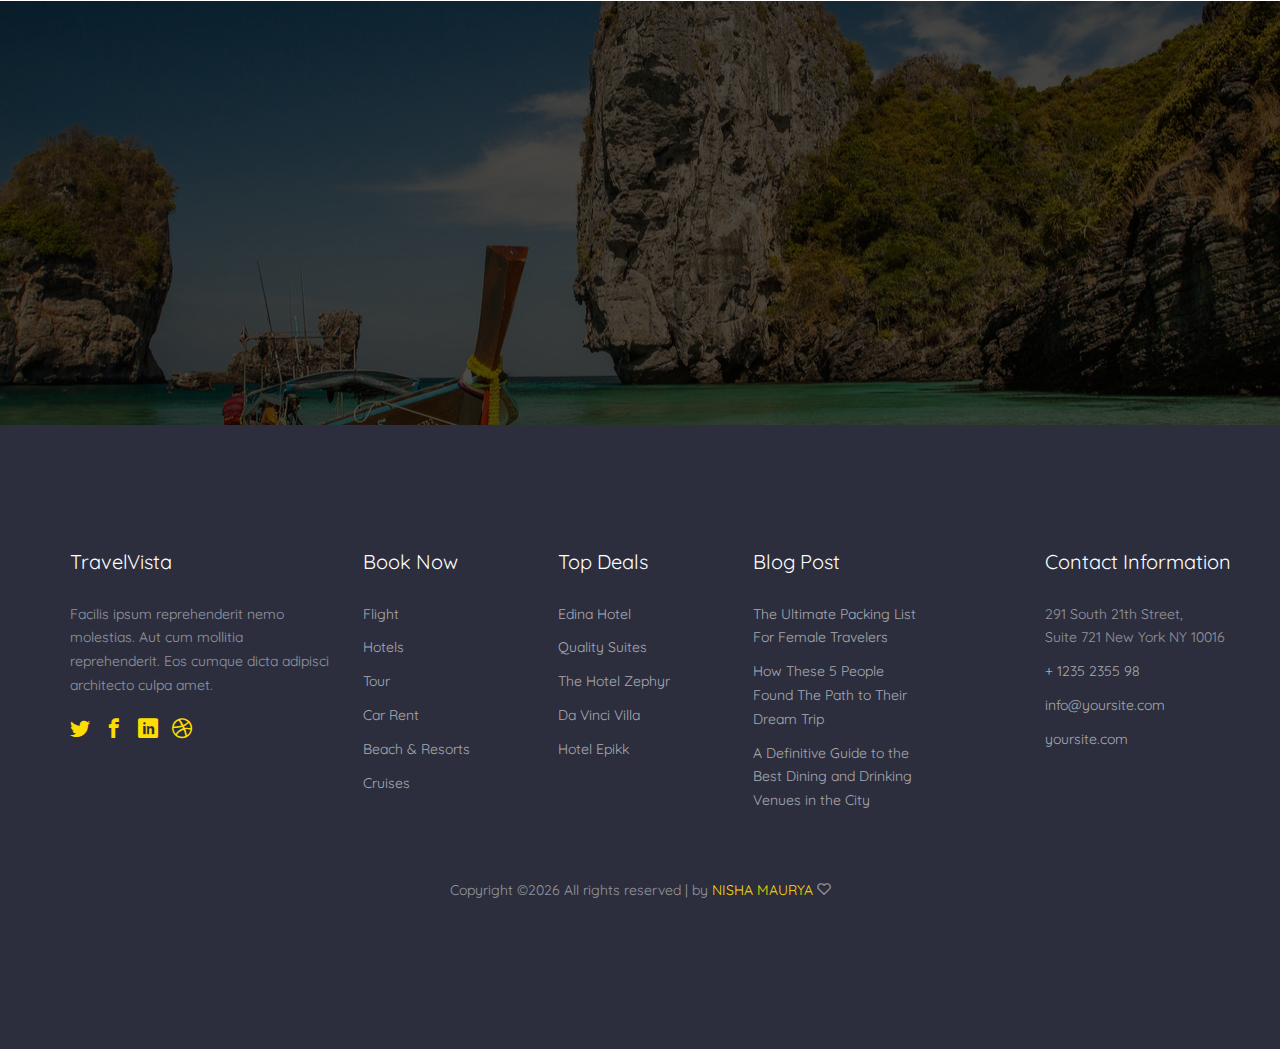
<file: hotel-room.html>
<!DOCTYPE HTML>
<html>
	<head>
	<meta charset="utf-8">
	<meta http-equiv="X-UA-Compatible" content="IE=edge">
	<title>TravelVista</title>
	<meta name="viewport" content="width=device-width, initial-scale=1">
	<meta name="description" content="" />
	<meta name="keywords" content="" />
	<meta name="author" content="" />

  <!-- Facebook and Twitter integration -->
	<meta property="og:title" content=""/>
	<meta property="og:image" content=""/>
	<meta property="og:url" content=""/>
	<meta property="og:site_name" content=""/>
	<meta property="og:description" content=""/>
	<meta name="twitter:title" content="" />
	<meta name="twitter:image" content="" />
	<meta name="twitter:url" content="" />
	<meta name="twitter:card" content="" />

	<link href="https://fonts.googleapis.com/css?family=Quicksand:300,400,500,700" rel="stylesheet">
	
	<!-- Animate.css -->
	<link rel="stylesheet" href="css/animate.css">
	<!-- Icomoon Icon Fonts-->
	<link rel="stylesheet" href="css/icomoon.css">
	<!-- Bootstrap  -->
	<link rel="stylesheet" href="css/bootstrap.css">

	<!-- Magnific Popup -->
	<link rel="stylesheet" href="css/magnific-popup.css">

	<!-- Flexslider  -->
	<link rel="stylesheet" href="css/flexslider.css">

	<!-- Owl Carousel -->
	<link rel="stylesheet" href="css/owl.carousel.min.css">
	<link rel="stylesheet" href="css/owl.theme.default.min.css">
	
	<!-- Date Picker -->
	<link rel="stylesheet" href="css/bootstrap-datepicker.css">
	<!-- Flaticons  -->
	<link rel="stylesheet" href="fonts/flaticon/font/flaticon.css">

	<!-- Theme style  -->
	<link rel="stylesheet" href="css/style.css">

	<!-- Modernizr JS -->
	<script src="js/modernizr-2.6.2.min.js"></script>
	<!-- FOR IE9 below -->
	<!--[if lt IE 9]>
	<script src="js/respond.min.js"></script>
	<![endif]-->

	</head>
	<body>
		
	<div class="colorlib-loader"></div>

	<div id="page">
		<nav class="colorlib-nav" role="navigation">
			<div class="top-menu">
				<div class="container-fluid">
					<div class="row">
						<div class="col-xs-2">
							<div id="colorlib-logo"><a href="index.html">TravelVista</a></div>
						</div>
						<div class="col-xs-10 text-right menu-1">
							<ul>
								<li><a href="index.html">Home</a></li>
								<li class="has-dropdown">
									<a href="tours.html">Tours</a>
									<ul class="dropdown">
										<li><a href="#">Destination</a></li>
										<li><a href="#">Cruises</a></li>
										<li><a href="#">Hotels</a></li>
										<li><a href="#">Booking</a></li>
									</ul>
								</li>
								<li class="active"><a href="hotels.html">Hotels</a></li>
								<li><a href="services.html">Services</a></li>
								<li><a href="blog.html">Blog</a></li>
								<li><a href="about.html">About</a></li>
								<li><a href="contact.html">Contact</a></li>
							</ul>
						</div>
					</div>
				</div>
			</div>
		</nav>
		<aside id="colorlib-hero">
			<div class="flexslider">
				<ul class="slides">
			   	<li style="background-image: url(images/cover-img-4.jpg);">
			   		<div class="overlay"></div>
			   		<div class="container-fluid">
			   			<div class="row">
				   			<div class="col-md-6 col-md-offset-3 col-sm-12 col-xs-12 slider-text">
				   				<div class="slider-text-inner text-center">
				   					<h1>Hotel Overview</h1>
				   				</div>
				   			</div>
				   		</div>
			   		</div>
			   	</li>
			  	</ul>
		  	</div>
		</aside>

		<div class="colorlib-wrap">
			<div class="container">
				<div class="row">
					<div class="col-md-9">
						<div class="row">
							<div class="col-md-12">
								<div class="wrap-division">
									<div class="col-md-12 col-md-offset-0 heading2 animate-box">
										<h2>Hotel Edison</h2>
									</div>
									<div class="row">
										<div class="col-md-12 animate-box">
											<div class="room-wrap">
												<div class="row">
													<div class="col-md-6 col-sm-6">
														<div class="room-img" style="background-image: url(images/room-1.jpg);"></div>
													</div>
													<div class="col-md-6 col-sm-6">
														<div class="desc">
															<h2>Family Room</h2>
															<p class="price"><span>$45</span> <small>/ night</small></p>
															<p>Even the all-powerful Pointing has no control about the blind texts it is an almost unorthographic life One day however a small line of blind text by the name of Lorem Ipsum decided to leave for the far World of Grammar.</p>
															<p><a href="#" class="btn btn-primary">Book Now!</a></p>
														</div>
													</div>
												</div>
											</div>
										</div>

										<div class="col-md-12 animate-box">
											<div class="room-wrap">
												<div class="row">
													<div class="col-md-6 col-sm-6">
														<div class="room-img" style="background-image: url(images/room-2.jpg);"></div>
													</div>
													<div class="col-md-6 col-sm-6">
														<div class="desc">
															<h2>Luxury Room</h2>
															<p class="price"><span>$75</span> <small>/ night</small></p>
															<p>Even the all-powerful Pointing has no control about the blind texts it is an almost unorthographic life One day however a small line of blind text by the name of Lorem Ipsum decided to leave for the far World of Grammar.</p>
															<p><a href="#" class="btn btn-primary">Book Now!</a></p>
														</div>
													</div>
												</div>
											</div>
										</div>

										<div class="col-md-12 animate-box">
											<div class="room-wrap">
												<div class="row">
													<div class="col-md-6 col-sm-6">
														<div class="room-img" style="background-image: url(images/room-3.jpg);"></div>
													</div>
													<div class="col-md-6 col-sm-6">
														<div class="desc">
															<h2>Double Room</h2>
															<p class="price"><span>$40</span> <small>/ night</small></p>
															<p>Even the all-powerful Pointing has no control about the blind texts it is an almost unorthographic life One day however a small line of blind text by the name of Lorem Ipsum decided to leave for the far World of Grammar.</p>
															<p><a href="#" class="btn btn-primary">Book Now!</a></p>
														</div>
													</div>
												</div>
											</div>
										</div>

										<div class="col-md-12 animate-box">
											<div class="room-wrap">
												<div class="row">
													<div class="col-md-6 col-sm-6">
														<div class="room-img" style="background-image: url(images/room-4.jpg);"></div>
													</div>
													<div class="col-md-6 col-sm-6">
														<div class="desc">
															<h2>Suite Room</h2>
															<p class="price"><span>$25</span> <small>/ night</small></p>
															<p>Even the all-powerful Pointing has no control about the blind texts it is an almost unorthographic life One day however a small line of blind text by the name of Lorem Ipsum decided to leave for the far World of Grammar.</p>
															<p><a href="#" class="btn btn-primary">Book Now!</a></p>
														</div>
													</div>
												</div>
											</div>
										</div>

										<div class="col-md-12 animate-box">
											<div class="room-wrap">
												<div class="row">
													<div class="col-md-6 col-sm-6">
														<div class="room-img" style="background-image: url(images/room-5.jpg);"></div>
													</div>
													<div class="col-md-6 col-sm-6">
														<div class="desc">
															<h2>Superior Double Room</h2>
															<p class="price"><span>$50</span> <small>/ night</small></p>
															<p>Even the all-powerful Pointing has no control about the blind texts it is an almost unorthographic life One day however a small line of blind text by the name of Lorem Ipsum decided to leave for the far World of Grammar.</p>
															<p><a href="#" class="btn btn-primary">Book Now!</a></p>
														</div>
													</div>
												</div>
											</div>
										</div>

										<div class="col-md-12 animate-box">
											<div class="room-wrap">
												<div class="row">
													<div class="col-md-6 col-sm-6">
														<div class="room-img" style="background-image: url(images/room-6.jpg);"></div>
													</div>
													<div class="col-md-6 col-sm-6">
														<div class="desc">
															<h2>Classic Double Room</h2>
															<p class="price"><span>$48</span> <small>/ night</small></p>
															<p>Even the all-powerful Pointing has no control about the blind texts it is an almost unorthographic life One day however a small line of blind text by the name of Lorem Ipsum decided to leave for the far World of Grammar.</p>
															<p><a href="#" class="btn btn-primary">Book Now!</a></p>
														</div>
													</div>
												</div>
											</div>
										</div>
									</div>
								</div>
							</div>
						</div>
					</div>

					<!-- SIDEBAR-->
					<div class="col-md-3">
						<div class="sidebar-wrap">
							<div class="side search-wrap animate-box">
								<h3 class="sidebar-heading">Find your hotel</h3>
								<form method="post" class="colorlib-form">
				              	<div class="row">
				                <div class="col-md-12">
				                  <div class="form-group">
				                    <label for="date">Check-in:</label>
				                    <div class="form-field">
				                      <i class="icon icon-calendar2"></i>
				                      <input type="text" id="date" class="form-control date" placeholder="Check-in date">
				                    </div>
				                  </div>
				                </div>
				                <div class="col-md-12">
				                  <div class="form-group">
				                    <label for="date">Check-out:</label>
				                    <div class="form-field">
				                      <i class="icon icon-calendar2"></i>
				                      <input type="text" id="date" class="form-control date" placeholder="Check-out date">
				                    </div>
				                  </div>
				                </div>
				                <div class="col-md-12">
				                  <div class="form-group">
				                    <label for="guests">Guest</label>
				                    <div class="form-field">
				                      <i class="icon icon-arrow-down3"></i>
				                      <select name="people" id="people" class="form-control">
				                        <option value="#">1</option>
				                        <option value="#">2</option>
				                        <option value="#">3</option>
				                        <option value="#">4</option>
				                        <option value="#">5+</option>
				                      </select>
				                    </div>
				                  </div>
				                </div>
				                <div class="col-md-12">
				                  <input type="submit" name="submit" id="submit" value="Find Hotel" class="btn btn-primary btn-block">
				                </div>
				              </div>
				            </form>
							</div>
							<div class="side animate-box">
								<div class="row">
									<div class="col-md-12">
										<h3 class="sidebar-heading">Price Range</h3>
										<form method="post" class="colorlib-form-2">
						              	<div class="row">
						                <div class="col-md-6">
						                  <div class="form-group">
						                    <label for="guests">Price from:</label>
						                    <div class="form-field">
						                      <i class="icon icon-arrow-down3"></i>
						                      <select name="people" id="people" class="form-control">
						                        <option value="#">1</option>
						                        <option value="#">200</option>
						                        <option value="#">300</option>
						                        <option value="#">400</option>
						                        <option value="#">1000</option>
						                      </select>
						                    </div>
						                  </div>
						                </div>
						                <div class="col-md-6">
						                  <div class="form-group">
						                    <label for="guests">Price to:</label>
						                    <div class="form-field">
						                      <i class="icon icon-arrow-down3"></i>
						                      <select name="people" id="people" class="form-control">
						                        <option value="#">2000</option>
						                        <option value="#">4000</option>
						                        <option value="#">6000</option>
						                        <option value="#">8000</option>
						                        <option value="#">10000</option>
						                      </select>
						                    </div>
						                  </div>
						                </div>
						              </div>
						            </form>
					            </div>
								</div>
							</div>
							<div class="side animate-box">
								<div class="row">
									<div class="col-md-12">
										<h3 class="sidebar-heading">Review Rating</h3>
										<form method="post" class="colorlib-form-2">
										   <div class="form-check">
												<input type="checkbox" class="form-check-input" id="exampleCheck1">
												<label class="form-check-label" for="exampleCheck1">
													<p class="rate"><span><i class="icon-star-full"></i><i class="icon-star-full"></i><i class="icon-star-full"></i><i class="icon-star-full"></i><i class="icon-star-full"></i></span></p>
												</label>
										   </div>
										   <div class="form-check">
										      <input type="checkbox" class="form-check-input" id="exampleCheck1">
										      <label class="form-check-label" for="exampleCheck1">
										    	   <p class="rate"><span><i class="icon-star-full"></i><i class="icon-star-full"></i><i class="icon-star-full"></i><i class="icon-star-full"></i></span></p>
										      </label>
										   </div>
										   <div class="form-check">
										      <input type="checkbox" class="form-check-input" id="exampleCheck1">
										      <label class="form-check-label" for="exampleCheck1">
										      	<p class="rate"><span><i class="icon-star-full"></i><i class="icon-star-full"></i><i class="icon-star-full"></i></span></p>
										     </label>
										   </div>
										   <div class="form-check">
										      <input type="checkbox" class="form-check-input" id="exampleCheck1">
										      <label class="form-check-label" for="exampleCheck1">
										      	<p class="rate"><span><i class="icon-star-full"></i><i class="icon-star-full"></i></span></p>
										     </label>
										   </div>
										   <div class="form-check">
										      <input type="checkbox" class="form-check-input" id="exampleCheck1">
										      <label class="form-check-label" for="exampleCheck1">
										      	<p class="rate"><span><i class="icon-star-full"></i></span></p>
										     </label>
										   </div>
										</form>
									</div>
								</div>
							</div>
							<div class="side animate-box">
								<div class="row">
									<div class="col-md-12">
										<h3 class="sidebar-heading">Categories</h3>
										<form method="post" class="colorlib-form-2">
										   <div class="form-check">
												<input type="checkbox" class="form-check-input" id="exampleCheck1">
												<label class="form-check-label" for="exampleCheck1">
													<h4 class="place">Apartment</h4>
												</label>
										   </div>
										   <div class="form-check">
										      <input type="checkbox" class="form-check-input" id="exampleCheck1">
										      <label class="form-check-label" for="exampleCheck1">
													<h4 class="place">Hotel</h4>
												</label>
										   </div>
										   <div class="form-check">
										      <input type="checkbox" class="form-check-input" id="exampleCheck1">
										      <label class="form-check-label" for="exampleCheck1">
													<h4 class="place">Hostel</h4>
												</label>
										   </div>
										   <div class="form-check">
										      <input type="checkbox" class="form-check-input" id="exampleCheck1">
										      <label class="form-check-label" for="exampleCheck1">
													<h4 class="place">Inn</h4>
												</label>
										   </div>
										   <div class="form-check">
										      <input type="checkbox" class="form-check-input" id="exampleCheck1">
										      <label class="form-check-label" for="exampleCheck1">
													<h4 class="place">Villa</h4>
												</label>
										   </div>
										</form>
									</div>
								</div>
							</div>
							<div class="side animate-box">
								<div class="row">
									<div class="col-md-12">
										<h3 class="sidebar-heading">Location</h3>
										<form method="post" class="colorlib-form-2">
										   <div class="form-check">
												<input type="checkbox" class="form-check-input" id="exampleCheck1">
												<label class="form-check-label" for="exampleCheck1">
													<h4 class="place">Greece</h4>
												</label>
										   </div>
										   <div class="form-check">
										      <input type="checkbox" class="form-check-input" id="exampleCheck1">
										      <label class="form-check-label" for="exampleCheck1">
													<h4 class="place">Italy</h4>
												</label>
										   </div>
										   <div class="form-check">
										      <input type="checkbox" class="form-check-input" id="exampleCheck1">
										      <label class="form-check-label" for="exampleCheck1">
													<h4 class="place">Spain</h4>
												</label>
										   </div>
										   <div class="form-check">
										      <input type="checkbox" class="form-check-input" id="exampleCheck1">
										      <label class="form-check-label" for="exampleCheck1">
													<h4 class="place">Germany</h4>
												</label>
										   </div>
										   <div class="form-check">
										      <input type="checkbox" class="form-check-input" id="exampleCheck1">
										      <label class="form-check-label" for="exampleCheck1">
													<h4 class="place">Japan</h4>
												</label>
										   </div>
										</form>
									</div>
								</div>
							</div>
							<div class="side animate-box">
								<div class="row">
									<div class="col-md-12">
										<h3 class="sidebar-heading">Facilities</h3>
										<form method="post" class="colorlib-form-2">
										   <div class="form-check">
												<input type="checkbox" class="form-check-input" id="exampleCheck1">
												<label class="form-check-label" for="exampleCheck1">
													<h4 class="place">Airport Transfer</h4>
												</label>
										   </div>
										   <div class="form-check">
										      <input type="checkbox" class="form-check-input" id="exampleCheck1">
										      <label class="form-check-label" for="exampleCheck1">
													<h4 class="place">Resto Bar</h4>
												</label>
										   </div>
										   <div class="form-check">
										      <input type="checkbox" class="form-check-input" id="exampleCheck1">
										      <label class="form-check-label" for="exampleCheck1">
													<h4 class="place">Restaurant</h4>
												</label>
										   </div>
										   <div class="form-check">
										      <input type="checkbox" class="form-check-input" id="exampleCheck1">
										      <label class="form-check-label" for="exampleCheck1">
													<h4 class="place">Swimming Pool</h4>
												</label>
										   </div>
										   <div class="form-check">
										      <input type="checkbox" class="form-check-input" id="exampleCheck1">
										      <label class="form-check-label" for="exampleCheck1">
													<h4 class="place">Japan</h4>
												</label>
										   </div>
										</form>
									</div>
								</div>
							</div>
						</div>
					</div>
				</div>
			</div>
		</div>

	
		<div id="colorlib-subscribe" style="background-image: url(images/img_bg_2.jpg);" data-stellar-background-ratio="0.5">
			<div class="overlay"></div>
			<div class="container">
				<div class="row">
					<div class="col-md-6 col-md-offset-3 text-center colorlib-heading animate-box">
						<h2>Sign Up for a Newsletter</h2>
						<p>Sign up for our mailing list to get latest updates and offers.</p>
						<form class="form-inline qbstp-header-subscribe">
							<div class="row">
								<div class="col-md-12 col-md-offset-0">
									<div class="form-group">
										<input type="text" class="form-control" id="email" placeholder="Enter your email">
										<button type="submit" class="btn btn-primary">Subscribe</button>
									</div>
								</div>
							</div>
						</form>
					</div>
				</div>
			</div>
		</div>

		<footer id="colorlib-footer" role="contentinfo">
			<div class="container">
				<div class="row row-pb-md">
					<div class="col-md-3 colorlib-widget">
						<h4>TravelVista</h4>
						<p>Facilis ipsum reprehenderit nemo molestias. Aut cum mollitia reprehenderit. Eos cumque dicta adipisci architecto culpa amet.</p>
						<p>
							<ul class="colorlib-social-icons">
								<li><a href="#"><i class="icon-twitter"></i></a></li>
								<li><a href="#"><i class="icon-facebook"></i></a></li>
								<li><a href="#"><i class="icon-linkedin"></i></a></li>
								<li><a href="#"><i class="icon-dribbble"></i></a></li>
							</ul>
						</p>
					</div>
					<div class="col-md-2 colorlib-widget">
						<h4>Book Now</h4>
						<p>
							<ul class="colorlib-footer-links">
								<li><a href="#">Flight</a></li>
								<li><a href="#">Hotels</a></li>
								<li><a href="#">Tour</a></li>
								<li><a href="#">Car Rent</a></li>
								<li><a href="#">Beach &amp; Resorts</a></li>
								<li><a href="#">Cruises</a></li>
							</ul>
						</p>
					</div>
					<div class="col-md-2 colorlib-widget">
						<h4>Top Deals</h4>
						<p>
							<ul class="colorlib-footer-links">
								<li><a href="#">Edina Hotel</a></li>
								<li><a href="#">Quality Suites</a></li>
								<li><a href="#">The Hotel Zephyr</a></li>
								<li><a href="#">Da Vinci Villa</a></li>
								<li><a href="#">Hotel Epikk</a></li>
							</ul>
						</p>
					</div>
					<div class="col-md-2">
						<h4>Blog Post</h4>
						<ul class="colorlib-footer-links">
							<li><a href="#">The Ultimate Packing List For Female Travelers</a></li>
							<li><a href="#">How These 5 People Found The Path to Their Dream Trip</a></li>
							<li><a href="#">A Definitive Guide to the Best Dining and Drinking Venues in the City</a></li>
						</ul>
					</div>

					<div class="col-md-3 col-md-push-1">
						<h4>Contact Information</h4>
						<ul class="colorlib-footer-links">
							<li>291 South 21th Street, <br> Suite 721 New York NY 10016</li>
							<li><a href="tel://1234567920">+ 1235 2355 98</a></li>
							<li><a href="mailto:info@yoursite.com">info@yoursite.com</a></li>
							<li><a href="#">yoursite.com</a></li>
						</ul>
					</div>
				</div>
				<div class="row">
					<div class="col-md-12 text-center">
						<p>
						<span>Copyright &copy;<script>document.write(new Date().getFullYear());</script> All rights reserved | by <a href="" target="_blank"> NISHA MAURYA </a> <i class="icon-heart2" aria-hidden="true"></i>
						</span>
						</p>
					</div>
				</div>
			</div>
		</footer>
	</div>

	<div class="gototop js-top">
		<a href="#" class="js-gotop"><i class="icon-arrow-up2"></i></a>
	</div>

	<!-- jQuery -->
	<script src="js/jquery.min.js"></script>
	<!-- jQuery Easing -->
	<script src="js/jquery.easing.1.3.js"></script>
	<!-- Bootstrap -->
	<script src="js/bootstrap.min.js"></script>
	<!-- Waypoints -->
	<script src="js/jquery.waypoints.min.js"></script>
	<!-- Flexslider -->
	<script src="js/jquery.flexslider-min.js"></script>
	<!-- Owl carousel -->
	<script src="js/owl.carousel.min.js"></script>
	<!-- Magnific Popup -->
	<script src="js/jquery.magnific-popup.min.js"></script>
	<script src="js/magnific-popup-options.js"></script>
	<!-- Date Picker -->
	<script src="js/bootstrap-datepicker.js"></script>
	<!-- Stellar Parallax -->
	<script src="js/jquery.stellar.min.js"></script>

	<!-- Main -->
	<script src="js/main.js"></script>

	</body>
</html>
</file>
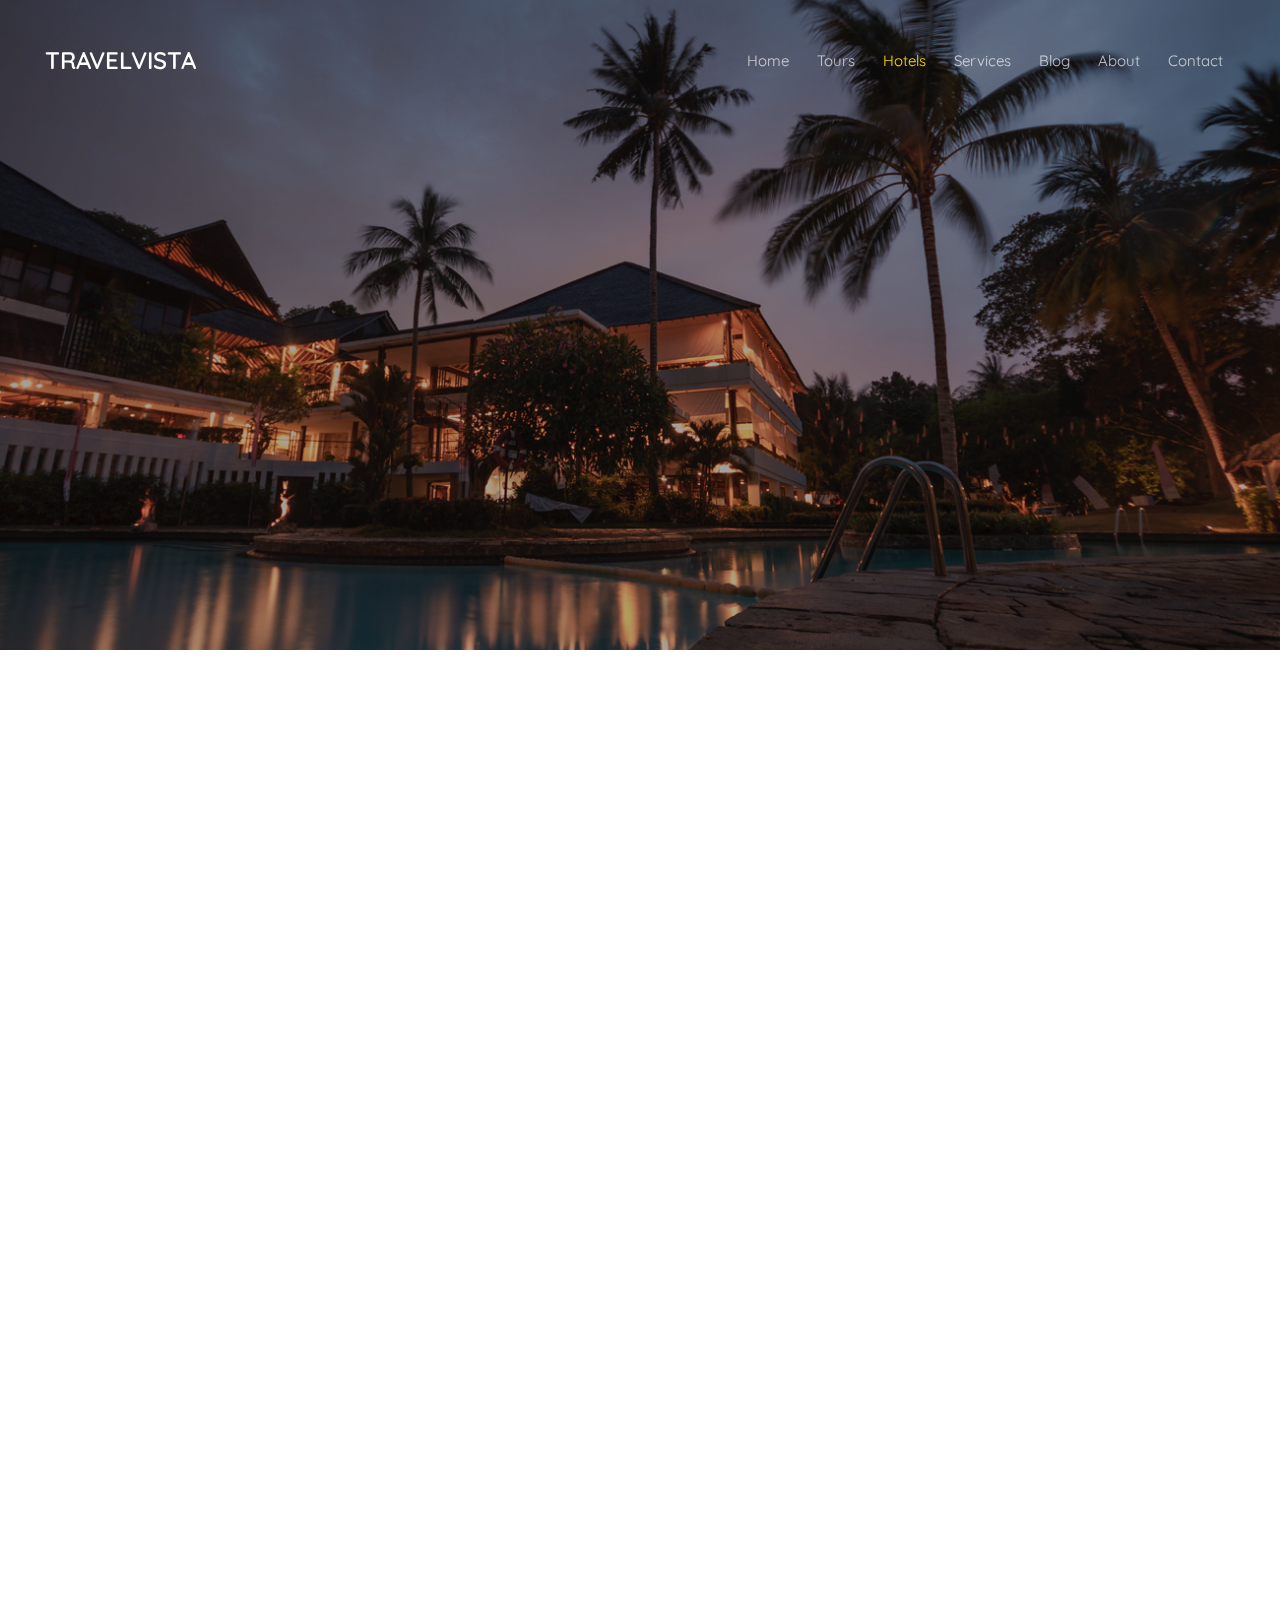
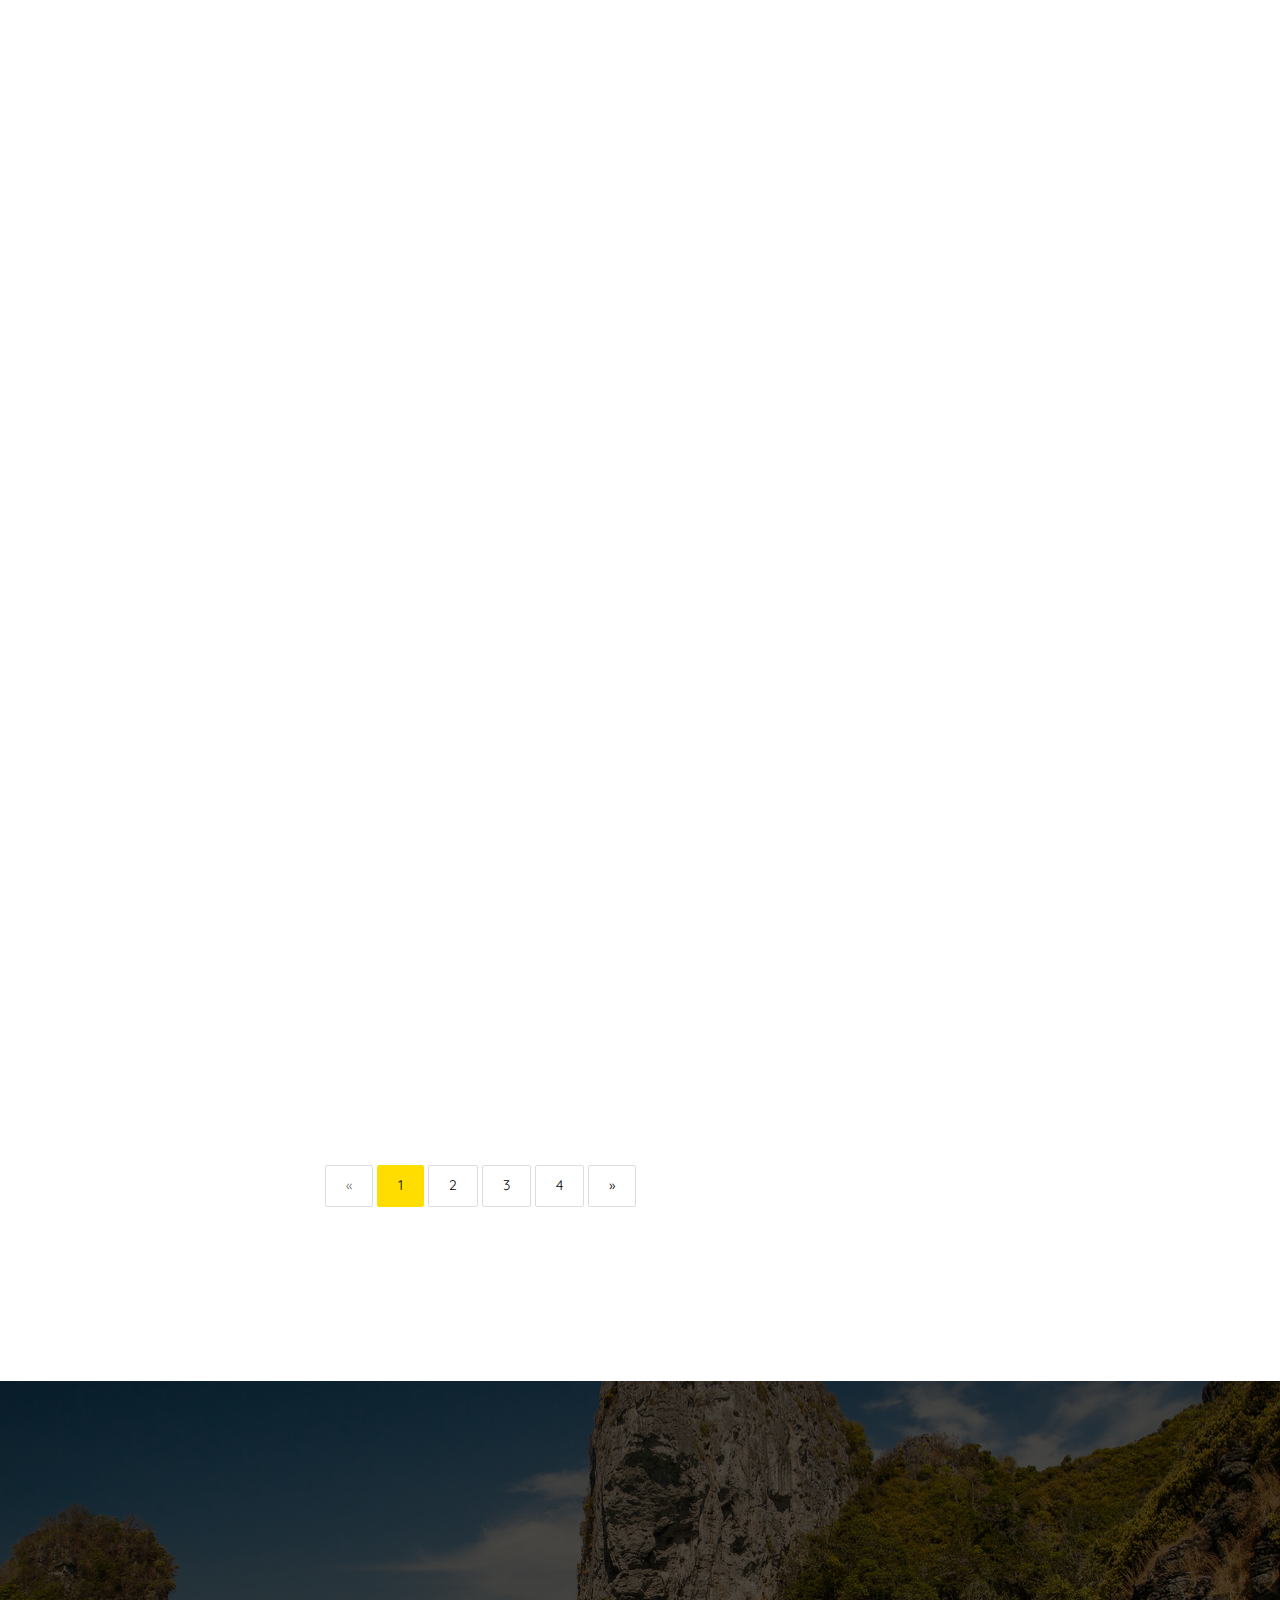
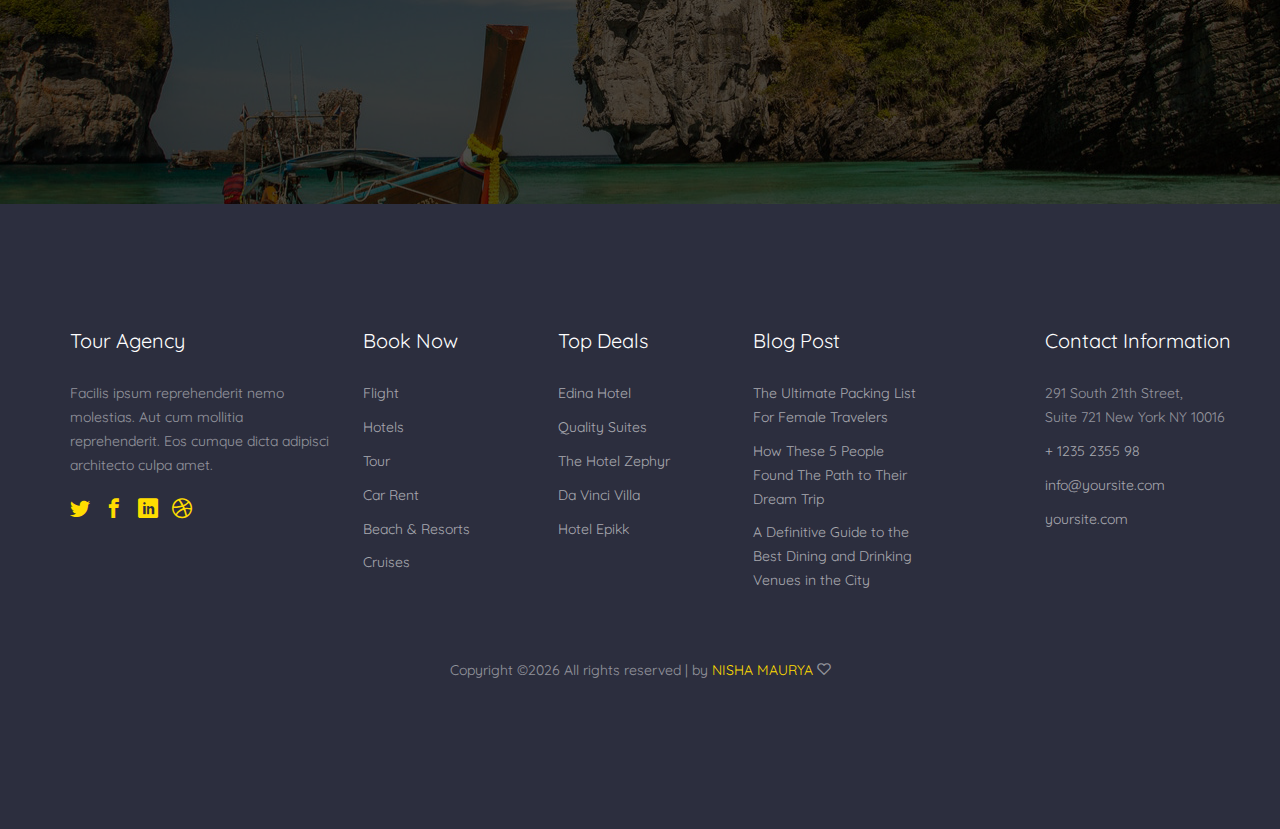
<file: hotels.html>
<!DOCTYPE HTML>
<html>
	<head>
	<meta charset="utf-8">
	<meta http-equiv="X-UA-Compatible" content="IE=edge">
	<title>TravelVista</title>
	<meta name="viewport" content="width=device-width, initial-scale=1">
	<meta name="description" content="" />
	<meta name="keywords" content="" />
	<meta name="author" content="" />

  <!-- Facebook and Twitter integration -->
	<meta property="og:title" content=""/>
	<meta property="og:image" content=""/>
	<meta property="og:url" content=""/>
	<meta property="og:site_name" content=""/>
	<meta property="og:description" content=""/>
	<meta name="twitter:title" content="" />
	<meta name="twitter:image" content="" />
	<meta name="twitter:url" content="" />
	<meta name="twitter:card" content="" />

	<link href="https://fonts.googleapis.com/css?family=Quicksand:300,400,500,700" rel="stylesheet">
	
	<!-- Animate.css -->
	<link rel="stylesheet" href="css/animate.css">
	<!-- Icomoon Icon Fonts-->
	<link rel="stylesheet" href="css/icomoon.css">
	<!-- Bootstrap  -->
	<link rel="stylesheet" href="css/bootstrap.css">

	<!-- Magnific Popup -->
	<link rel="stylesheet" href="css/magnific-popup.css">

	<!-- Flexslider  -->
	<link rel="stylesheet" href="css/flexslider.css">

	<!-- Owl Carousel -->
	<link rel="stylesheet" href="css/owl.carousel.min.css">
	<link rel="stylesheet" href="css/owl.theme.default.min.css">
	
	<!-- Date Picker -->
	<link rel="stylesheet" href="css/bootstrap-datepicker.css">
	<!-- Flaticons  -->
	<link rel="stylesheet" href="fonts/flaticon/font/flaticon.css">

	<!-- Theme style  -->
	<link rel="stylesheet" href="css/style.css">

	<!-- Modernizr JS -->
	<script src="js/modernizr-2.6.2.min.js"></script>
	<!-- FOR IE9 below -->
	<!--[if lt IE 9]>
	<script src="js/respond.min.js"></script>
	<![endif]-->

	</head>
	<body>
		
	<div class="colorlib-loader"></div>

	<div id="page">
		<nav class="colorlib-nav" role="navigation">
			<div class="top-menu">
				<div class="container-fluid">
					<div class="row">
						<div class="col-xs-2">
							<div id="colorlib-logo"><a href="index.html">TravelVista</a></div>
						</div>
						<div class="col-xs-10 text-right menu-1">
							<ul>
								<li><a href="index.html">Home</a></li>
								<li class="has-dropdown">
									<a href="tours.html">Tours</a>
									<ul class="dropdown">
										<li><a href="#">Destination</a></li>
										<li><a href="#">Cruises</a></li>
										<li><a href="#">Hotels</a></li>
										<li><a href="#">Booking</a></li>
									</ul>
								</li>
								<li class="active"><a href="hotels.html">Hotels</a></li>
								<li><a href="services.html">Services</a></li>
								<li><a href="blog.html">Blog</a></li>
								<li><a href="about.html">About</a></li>
								<li><a href="contact.html">Contact</a></li>
							</ul>
						</div>
					</div>
				</div>
			</div>
		</nav>
		<aside id="colorlib-hero">
			<div class="flexslider">
				<ul class="slides">
			   	<li style="background-image: url(images/cover-img-4.jpg);">
			   		<div class="overlay"></div>
			   		<div class="container-fluid">
			   			<div class="row">
				   			<div class="col-md-6 col-md-offset-3 col-sm-12 col-xs-12 slider-text">
				   				<div class="slider-text-inner text-center">
				   					
				   					<h1>Find Hotel</h1>
				   				</div>
				   			</div>
				   		</div>
			   		</div>
			   	</li>
			  	</ul>
		  	</div>
		</aside>

		<div class="colorlib-wrap">
			<div class="container">
				<div class="row">
					<div class="col-md-9">
						<div class="row">
							<div class="wrap-division">
								<div class="col-md-6 col-sm-6 animate-box">
									<div class="hotel-entry">
										<a href="hotel-room.html" class="hotel-img" style="background-image: url(images/hotel-1.jpg);">
											<p class="price"><span>$120</span><small> /night</small></p>
										</a>
										<div class="desc">
											<p class="star"><span><i class="icon-star-full"></i><i class="icon-star-full"></i><i class="icon-star-full"></i><i class="icon-star-full"></i><i class="icon-star-full"></i></span> 545 Reviews</p>
											<h3><a href="hotel-room.html">Hotel Edison</a></h3>
											<span class="place">New York, USA</span>
											<p>A small river named Duden flows by their place and supplies it with the necessary regelialia.</p>
										</div>
									</div>
								</div>

								<div class="col-md-6 col-sm-6 animate-box">
									<div class="hotel-entry">
										<a href="hotel-room.html" class="hotel-img" style="background-image: url(images/hotel-2.jpg);">
											<p class="price"><span>$120</span><small> /night</small></p>
										</a>
										<div class="desc">
											<p class="star"><span><i class="icon-star-full"></i><i class="icon-star-full"></i><i class="icon-star-full"></i><i class="icon-star-full"></i><i class="icon-star-full"></i></span> 545 Reviews</p>
											<h3><a href="hotel-room.html">Hotel Edison</a></h3>
											<span class="place">New York, USA</span>
											<p>A small river named Duden flows by their place and supplies it with the necessary regelialia.</p>
										</div>
									</div>
								</div>

								<div class="col-md-6 col-sm-6 animate-box">
									<div class="hotel-entry">
										<a href="hotel-room.html" class="hotel-img" style="background-image: url(images/hotel-3.jpg);">
											<p class="price"><span>$120</span><small> /night</small></p>
										</a>
										<div class="desc">
											<p class="star"><span><i class="icon-star-full"></i><i class="icon-star-full"></i><i class="icon-star-full"></i><i class="icon-star-full"></i><i class="icon-star-full"></i></span> 545 Reviews</p>
											<h3><a href="hotel-room.html">Hotel Edison</a></h3>
											<span class="place">New York, USA</span>
											<p>A small river named Duden flows by their place and supplies it with the necessary regelialia.</p>
										</div>
									</div>
								</div>

								<div class="col-md-6 col-sm-6 animate-box">
									<div class="hotel-entry">
										<a href="hotel-room.html" class="hotel-img" style="background-image: url(images/hotel-4.jpg);">
											<p class="price"><span>$120</span><small> /night</small></p>
										</a>
										<div class="desc">
											<p class="star"><span><i class="icon-star-full"></i><i class="icon-star-full"></i><i class="icon-star-full"></i><i class="icon-star-full"></i><i class="icon-star-full"></i></span> 545 Reviews</p>
											<h3><a href="hotel-room.html">Hotel Edison</a></h3>
											<span class="place">New York, USA</span>
											<p>A small river named Duden flows by their place and supplies it with the necessary regelialia.</p>
										</div>
									</div>
								</div>

								<div class="col-md-6 col-sm-6 animate-box">
									<div class="hotel-entry">
										<a href="hotel-room.html" class="hotel-img" style="background-image: url(images/hotel-5.jpg);">
											<p class="price"><span>$120</span><small> /night</small></p>
										</a>
										<div class="desc">
											<p class="star"><span><i class="icon-star-full"></i><i class="icon-star-full"></i><i class="icon-star-full"></i><i class="icon-star-full"></i><i class="icon-star-full"></i></span> 545 Reviews</p>
											<h3><a href="hotel-room.html">Hotel Edison</a></h3>
											<span class="place">New York, USA</span>
											<p>A small river named Duden flows by their place and supplies it with the necessary regelialia.</p>
										</div>
									</div>
								</div>

								<div class="col-md-6 col-sm-6 animate-box">
									<div class="hotel-entry">
										<a href="hotel-room.html" class="hotel-img" style="background-image: url(images/hotel-6.jpg);">
											<p class="price"><span>$120</span><small> /night</small></p>
										</a>
										<div class="desc">
											<p class="star"><span><i class="icon-star-full"></i><i class="icon-star-full"></i><i class="icon-star-full"></i><i class="icon-star-full"></i><i class="icon-star-full"></i></span> 545 Reviews</p>
											<h3><a href="hotel-room.html">Hotel Edison</a></h3>
											<span class="place">New York, USA</span>
											<p>A small river named Duden flows by their place and supplies it with the necessary regelialia.</p>
										</div>
									</div>
								</div>

								<div class="col-md-6 col-sm-6 animate-box">
									<div class="hotel-entry">
										<a href="hotel-room.html" class="hotel-img" style="background-image: url(images/hotel-7.jpg);">
											<p class="price"><span>$120</span><small> /night</small></p>
										</a>
										<div class="desc">
											<p class="star"><span><i class="icon-star-full"></i><i class="icon-star-full"></i><i class="icon-star-full"></i><i class="icon-star-full"></i><i class="icon-star-full"></i></span> 545 Reviews</p>
											<h3><a href="hotel-room.html">Hotel Edison</a></h3>
											<span class="place">New York, USA</span>
											<p>A small river named Duden flows by their place and supplies it with the necessary regelialia.</p>
										</div>
									</div>
								</div>

								<div class="col-md-6 col-sm-6 animate-box">
									<div class="hotel-entry">
										<a href="hotel-room.html" class="hotel-img" style="background-image: url(images/hotel-8.jpg);">
											<p class="price"><span>$120</span><small> /night</small></p>
										</a>
										<div class="desc">
											<p class="star"><span><i class="icon-star-full"></i><i class="icon-star-full"></i><i class="icon-star-full"></i><i class="icon-star-full"></i><i class="icon-star-full"></i></span> 545 Reviews</p>
											<h3><a href="hotel-room.html">Hotel Edison</a></h3>
											<span class="place">New York, USA</span>
											<p>A small river named Duden flows by their place and supplies it with the necessary regelialia.</p>
										</div>
									</div>
								</div>
							</div>
						</div>
						<div class="row">
							<div class="col-md-12 text-center">
								<ul class="pagination">
									<li class="disabled"><a href="#">&laquo;</a></li>
									<li class="active"><a href="#">1</a></li>
									<li><a href="#">2</a></li>
									<li><a href="#">3</a></li>
									<li><a href="#">4</a></li>
									<li><a href="#">&raquo;</a></li>
								</ul>
							</div>
						</div>
					</div>

					<!-- SIDEBAR-->
					<div class="col-md-3">
						<div class="sidebar-wrap">
							<div class="side search-wrap animate-box">
								<h3 class="sidebar-heading">Find your hotel</h3>
								<form method="post" class="colorlib-form">
				              	<div class="row">
				                <div class="col-md-12">
				                  <div class="form-group">
				                    <label for="date">Check-in:</label>
				                    <div class="form-field">
				                      <i class="icon icon-calendar2"></i>
				                      <input type="text" id="date" class="form-control date" placeholder="Check-in date">
				                    </div>
				                  </div>
				                </div>
				                <div class="col-md-12">
				                  <div class="form-group">
				                    <label for="date">Check-out:</label>
				                    <div class="form-field">
				                      <i class="icon icon-calendar2"></i>
				                      <input type="text" id="date" class="form-control date" placeholder="Check-out date">
				                    </div>
				                  </div>
				                </div>
				                <div class="col-md-12">
				                  <div class="form-group">
				                    <label for="guests">Guest</label>
				                    <div class="form-field">
				                      <i class="icon icon-arrow-down3"></i>
				                      <select name="people" id="people" class="form-control">
				                        <option value="#">1</option>
				                        <option value="#">2</option>
				                        <option value="#">3</option>
				                        <option value="#">4</option>
				                        <option value="#">5+</option>
				                      </select>
				                    </div>
				                  </div>
				                </div>
				                <div class="col-md-12">
				                  <input type="submit" name="submit" id="submit" value="Find Hotel" class="btn btn-primary btn-block">
				                </div>
				              </div>
				            </form>
							</div>
							<div class="side animate-box">
								<div class="row">
									<div class="col-md-12">
										<h3 class="sidebar-heading">Price Range</h3>
										<form method="post" class="colorlib-form-2">
						              	<div class="row">
						                <div class="col-md-6">
						                  <div class="form-group">
						                    <label for="guests">Price from:</label>
						                    <div class="form-field">
						                      <i class="icon icon-arrow-down3"></i>
						                      <select name="people" id="people" class="form-control">
						                        <option value="#">1</option>
						                        <option value="#">200</option>
						                        <option value="#">300</option>
						                        <option value="#">400</option>
						                        <option value="#">1000</option>
						                      </select>
						                    </div>
						                  </div>
						                </div>
						                <div class="col-md-6">
						                  <div class="form-group">
						                    <label for="guests">Price to:</label>
						                    <div class="form-field">
						                      <i class="icon icon-arrow-down3"></i>
						                      <select name="people" id="people" class="form-control">
						                        <option value="#">2000</option>
						                        <option value="#">4000</option>
						                        <option value="#">6000</option>
						                        <option value="#">8000</option>
						                        <option value="#">10000</option>
						                      </select>
						                    </div>
						                  </div>
						                </div>
						              </div>
						            </form>
					            </div>
								</div>
							</div>
							<div class="side animate-box">
								<div class="row">
									<div class="col-md-12">
										<h3 class="sidebar-heading">Review Rating</h3>
										<form method="post" class="colorlib-form-2">
										   <div class="form-check">
												<input type="checkbox" class="form-check-input" id="exampleCheck1">
												<label class="form-check-label" for="exampleCheck1">
													<p class="rate"><span><i class="icon-star-full"></i><i class="icon-star-full"></i><i class="icon-star-full"></i><i class="icon-star-full"></i><i class="icon-star-full"></i></span></p>
												</label>
										   </div>
										   <div class="form-check">
										      <input type="checkbox" class="form-check-input" id="exampleCheck1">
										      <label class="form-check-label" for="exampleCheck1">
										    	   <p class="rate"><span><i class="icon-star-full"></i><i class="icon-star-full"></i><i class="icon-star-full"></i><i class="icon-star-full"></i></span></p>
										      </label>
										   </div>
										   <div class="form-check">
										      <input type="checkbox" class="form-check-input" id="exampleCheck1">
										      <label class="form-check-label" for="exampleCheck1">
										      	<p class="rate"><span><i class="icon-star-full"></i><i class="icon-star-full"></i><i class="icon-star-full"></i></span></p>
										     </label>
										   </div>
										   <div class="form-check">
										      <input type="checkbox" class="form-check-input" id="exampleCheck1">
										      <label class="form-check-label" for="exampleCheck1">
										      	<p class="rate"><span><i class="icon-star-full"></i><i class="icon-star-full"></i></span></p>
										     </label>
										   </div>
										   <div class="form-check">
										      <input type="checkbox" class="form-check-input" id="exampleCheck1">
										      <label class="form-check-label" for="exampleCheck1">
										      	<p class="rate"><span><i class="icon-star-full"></i></span></p>
										     </label>
										   </div>
										</form>
									</div>
								</div>
							</div>
							<div class="side animate-box">
								<div class="row">
									<div class="col-md-12">
										<h3 class="sidebar-heading">Categories</h3>
										<form method="post" class="colorlib-form-2">
										   <div class="form-check">
												<input type="checkbox" class="form-check-input" id="exampleCheck1">
												<label class="form-check-label" for="exampleCheck1">
													<h4 class="place">Apartment</h4>
												</label>
										   </div>
										   <div class="form-check">
										      <input type="checkbox" class="form-check-input" id="exampleCheck1">
										      <label class="form-check-label" for="exampleCheck1">
													<h4 class="place">Hotel</h4>
												</label>
										   </div>
										   <div class="form-check">
										      <input type="checkbox" class="form-check-input" id="exampleCheck1">
										      <label class="form-check-label" for="exampleCheck1">
													<h4 class="place">Hostel</h4>
												</label>
										   </div>
										   <div class="form-check">
										      <input type="checkbox" class="form-check-input" id="exampleCheck1">
										      <label class="form-check-label" for="exampleCheck1">
													<h4 class="place">Inn</h4>
												</label>
										   </div>
										   <div class="form-check">
										      <input type="checkbox" class="form-check-input" id="exampleCheck1">
										      <label class="form-check-label" for="exampleCheck1">
													<h4 class="place">Villa</h4>
												</label>
										   </div>
										</form>
									</div>
								</div>
							</div>
							<div class="side animate-box">
								<div class="row">
									<div class="col-md-12">
										<h3 class="sidebar-heading">Location</h3>
										<form method="post" class="colorlib-form-2">
										   <div class="form-check">
												<input type="checkbox" class="form-check-input" id="exampleCheck1">
												<label class="form-check-label" for="exampleCheck1">
													<h4 class="place">Greece</h4>
												</label>
										   </div>
										   <div class="form-check">
										      <input type="checkbox" class="form-check-input" id="exampleCheck1">
										      <label class="form-check-label" for="exampleCheck1">
													<h4 class="place">Italy</h4>
												</label>
										   </div>
										   <div class="form-check">
										      <input type="checkbox" class="form-check-input" id="exampleCheck1">
										      <label class="form-check-label" for="exampleCheck1">
													<h4 class="place">Spain</h4>
												</label>
										   </div>
										   <div class="form-check">
										      <input type="checkbox" class="form-check-input" id="exampleCheck1">
										      <label class="form-check-label" for="exampleCheck1">
													<h4 class="place">Germany</h4>
												</label>
										   </div>
										   <div class="form-check">
										      <input type="checkbox" class="form-check-input" id="exampleCheck1">
										      <label class="form-check-label" for="exampleCheck1">
													<h4 class="place">Japan</h4>
												</label>
										   </div>
										</form>
									</div>
								</div>
							</div>
							<div class="side animate-box">
								<div class="row">
									<div class="col-md-12">
										<h3 class="sidebar-heading">Facilities</h3>
										<form method="post" class="colorlib-form-2">
										   <div class="form-check">
												<input type="checkbox" class="form-check-input" id="exampleCheck1">
												<label class="form-check-label" for="exampleCheck1">
													<h4 class="place">Airport Transfer</h4>
												</label>
										   </div>
										   <div class="form-check">
										      <input type="checkbox" class="form-check-input" id="exampleCheck1">
										      <label class="form-check-label" for="exampleCheck1">
													<h4 class="place">Resto Bar</h4>
												</label>
										   </div>
										   <div class="form-check">
										      <input type="checkbox" class="form-check-input" id="exampleCheck1">
										      <label class="form-check-label" for="exampleCheck1">
													<h4 class="place">Restaurant</h4>
												</label>
										   </div>
										   <div class="form-check">
										      <input type="checkbox" class="form-check-input" id="exampleCheck1">
										      <label class="form-check-label" for="exampleCheck1">
													<h4 class="place">Swimming Pool</h4>
												</label>
										   </div>
										   <div class="form-check">
										      <input type="checkbox" class="form-check-input" id="exampleCheck1">
										      <label class="form-check-label" for="exampleCheck1">
													<h4 class="place">Japan</h4>
												</label>
										   </div>
										</form>
									</div>
								</div>
							</div>
						</div>
					</div>
				</div>
			</div>
		</div>

	
		<div id="colorlib-subscribe" style="background-image: url(images/img_bg_2.jpg);" data-stellar-background-ratio="0.5">
			<div class="overlay"></div>
			<div class="container">
				<div class="row">
					<div class="col-md-6 col-md-offset-3 text-center colorlib-heading animate-box">
						<h2>Sign Up for a Newsletter</h2>
						<p>Sign up for our mailing list to get latest updates and offers.</p>
						<form class="form-inline qbstp-header-subscribe">
							<div class="row">
								<div class="col-md-12 col-md-offset-0">
									<div class="form-group">
										<input type="text" class="form-control" id="email" placeholder="Enter your email">
										<button type="submit" class="btn btn-primary">Subscribe</button>
									</div>
								</div>
							</div>
						</form>
					</div>
				</div>
			</div>
		</div>

		<footer id="colorlib-footer" role="contentinfo">
			<div class="container">
				<div class="row row-pb-md">
					<div class="col-md-3 colorlib-widget">
						<h4>Tour Agency</h4>
						<p>Facilis ipsum reprehenderit nemo molestias. Aut cum mollitia reprehenderit. Eos cumque dicta adipisci architecto culpa amet.</p>
						<p>
							<ul class="colorlib-social-icons">
								<li><a href="#"><i class="icon-twitter"></i></a></li>
								<li><a href="#"><i class="icon-facebook"></i></a></li>
								<li><a href="#"><i class="icon-linkedin"></i></a></li>
								<li><a href="#"><i class="icon-dribbble"></i></a></li>
							</ul>
						</p>
					</div>
					<div class="col-md-2 colorlib-widget">
						<h4>Book Now</h4>
						<p>
							<ul class="colorlib-footer-links">
								<li><a href="#">Flight</a></li>
								<li><a href="#">Hotels</a></li>
								<li><a href="#">Tour</a></li>
								<li><a href="#">Car Rent</a></li>
								<li><a href="#">Beach &amp; Resorts</a></li>
								<li><a href="#">Cruises</a></li>
							</ul>
						</p>
					</div>
					<div class="col-md-2 colorlib-widget">
						<h4>Top Deals</h4>
						<p>
							<ul class="colorlib-footer-links">
								<li><a href="#">Edina Hotel</a></li>
								<li><a href="#">Quality Suites</a></li>
								<li><a href="#">The Hotel Zephyr</a></li>
								<li><a href="#">Da Vinci Villa</a></li>
								<li><a href="#">Hotel Epikk</a></li>
							</ul>
						</p>
					</div>
					<div class="col-md-2">
						<h4>Blog Post</h4>
						<ul class="colorlib-footer-links">
							<li><a href="#">The Ultimate Packing List For Female Travelers</a></li>
							<li><a href="#">How These 5 People Found The Path to Their Dream Trip</a></li>
							<li><a href="#">A Definitive Guide to the Best Dining and Drinking Venues in the City</a></li>
						</ul>
					</div>

					<div class="col-md-3 col-md-push-1">
						<h4>Contact Information</h4>
						<ul class="colorlib-footer-links">
							<li>291 South 21th Street, <br> Suite 721 New York NY 10016</li>
							<li><a href="tel://1234567920">+ 1235 2355 98</a></li>
							<li><a href="mailto:info@yoursite.com">info@yoursite.com</a></li>
							<li><a href="#">yoursite.com</a></li>
						</ul>
					</div>
				</div>
				<div class="row">
					<div class="col-md-12 text-center">
						<p>
						<span> Copyright &copy;<script>document.write(new Date().getFullYear());</script> All rights reserved | by <a href="" target="_blank"> NISHA MAURYA </a> <i class="icon-heart2" aria-hidden="true"></i>
						</span>
						</p>
					</div>
				</div>
			</div>
		</footer>
	</div>

	<div class="gototop js-top">
		<a href="#" class="js-gotop"><i class="icon-arrow-up2"></i></a>
	</div>

	<!-- jQuery -->
	<script src="js/jquery.min.js"></script>
	<!-- jQuery Easing -->
	<script src="js/jquery.easing.1.3.js"></script>
	<!-- Bootstrap -->
	<script src="js/bootstrap.min.js"></script>
	<!-- Waypoints -->
	<script src="js/jquery.waypoints.min.js"></script>
	<!-- Flexslider -->
	<script src="js/jquery.flexslider-min.js"></script>
	<!-- Owl carousel -->
	<script src="js/owl.carousel.min.js"></script>
	<!-- Magnific Popup -->
	<script src="js/jquery.magnific-popup.min.js"></script>
	<script src="js/magnific-popup-options.js"></script>
	<!-- Date Picker -->
	<script src="js/bootstrap-datepicker.js"></script>
	<!-- Stellar Parallax -->
	<script src="js/jquery.stellar.min.js"></script>

	<!-- Main -->
	<script src="js/main.js"></script>

	</body>
</html>
</file>
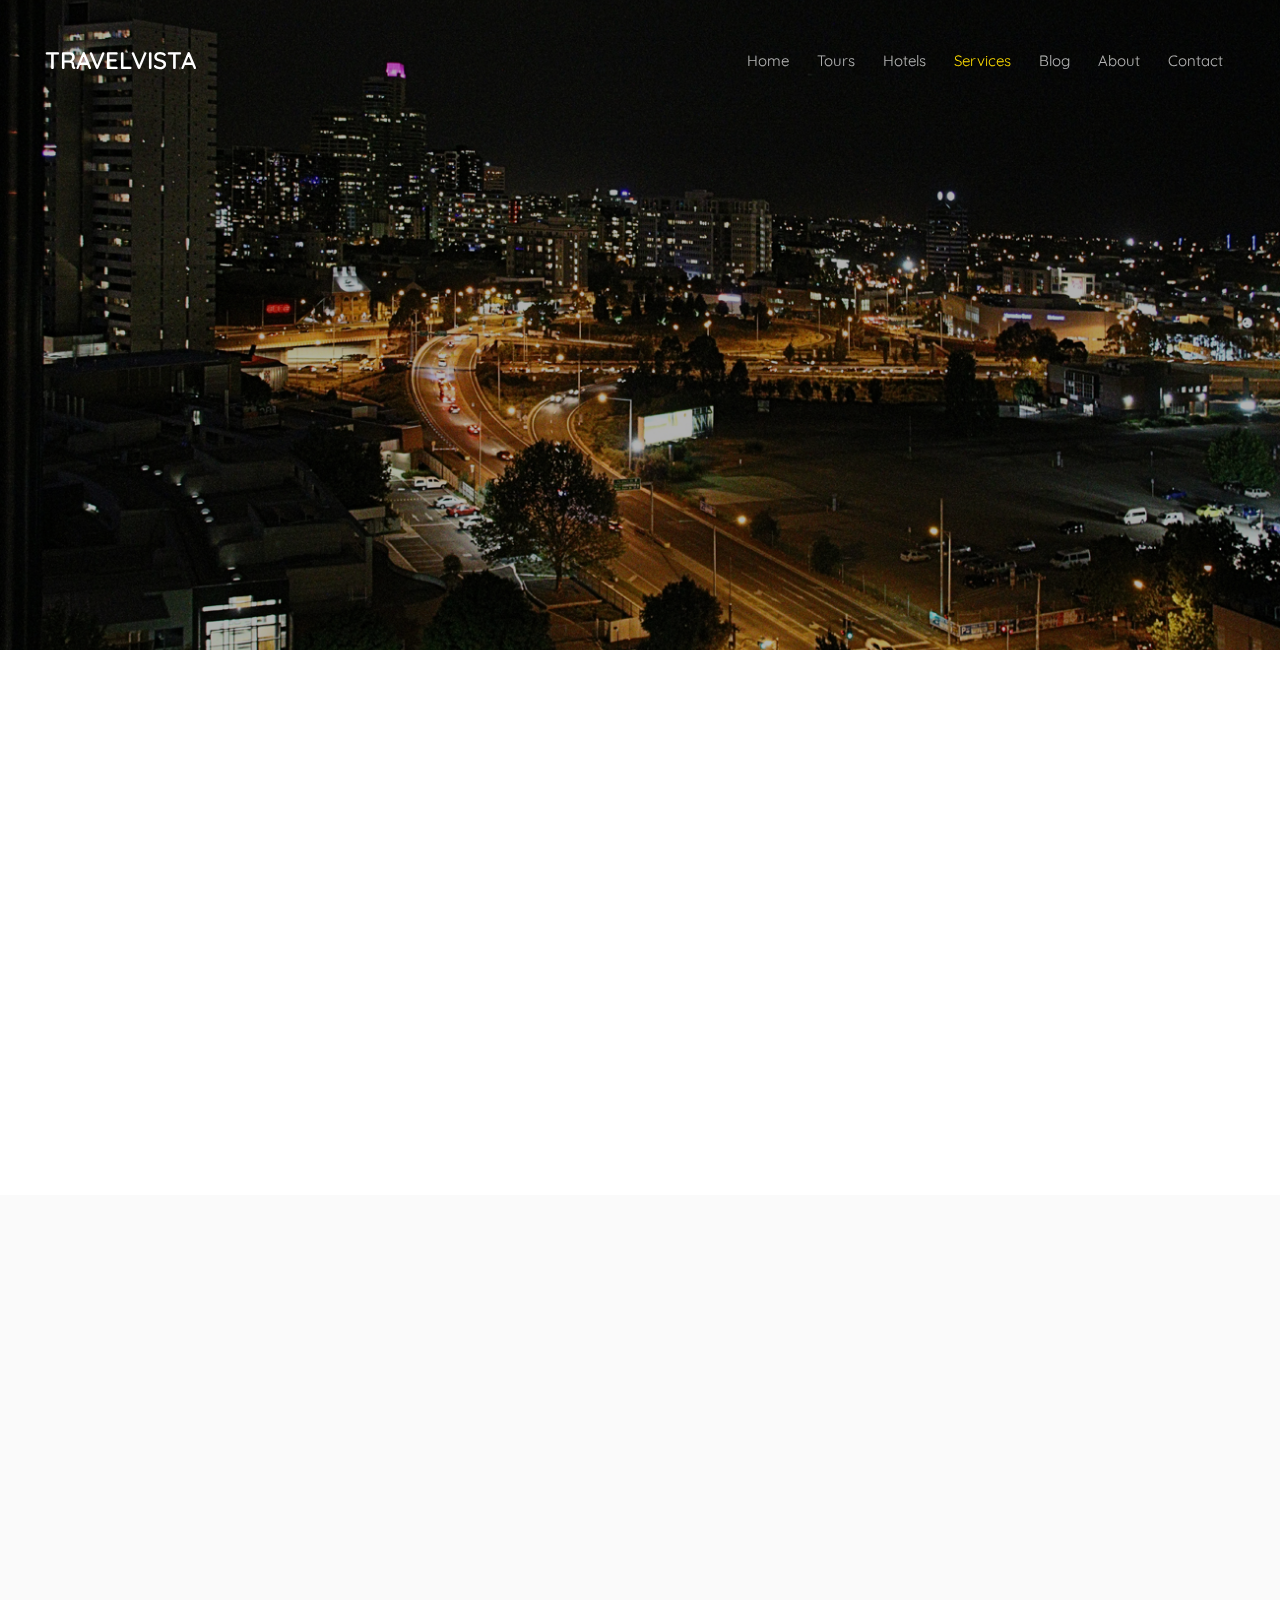
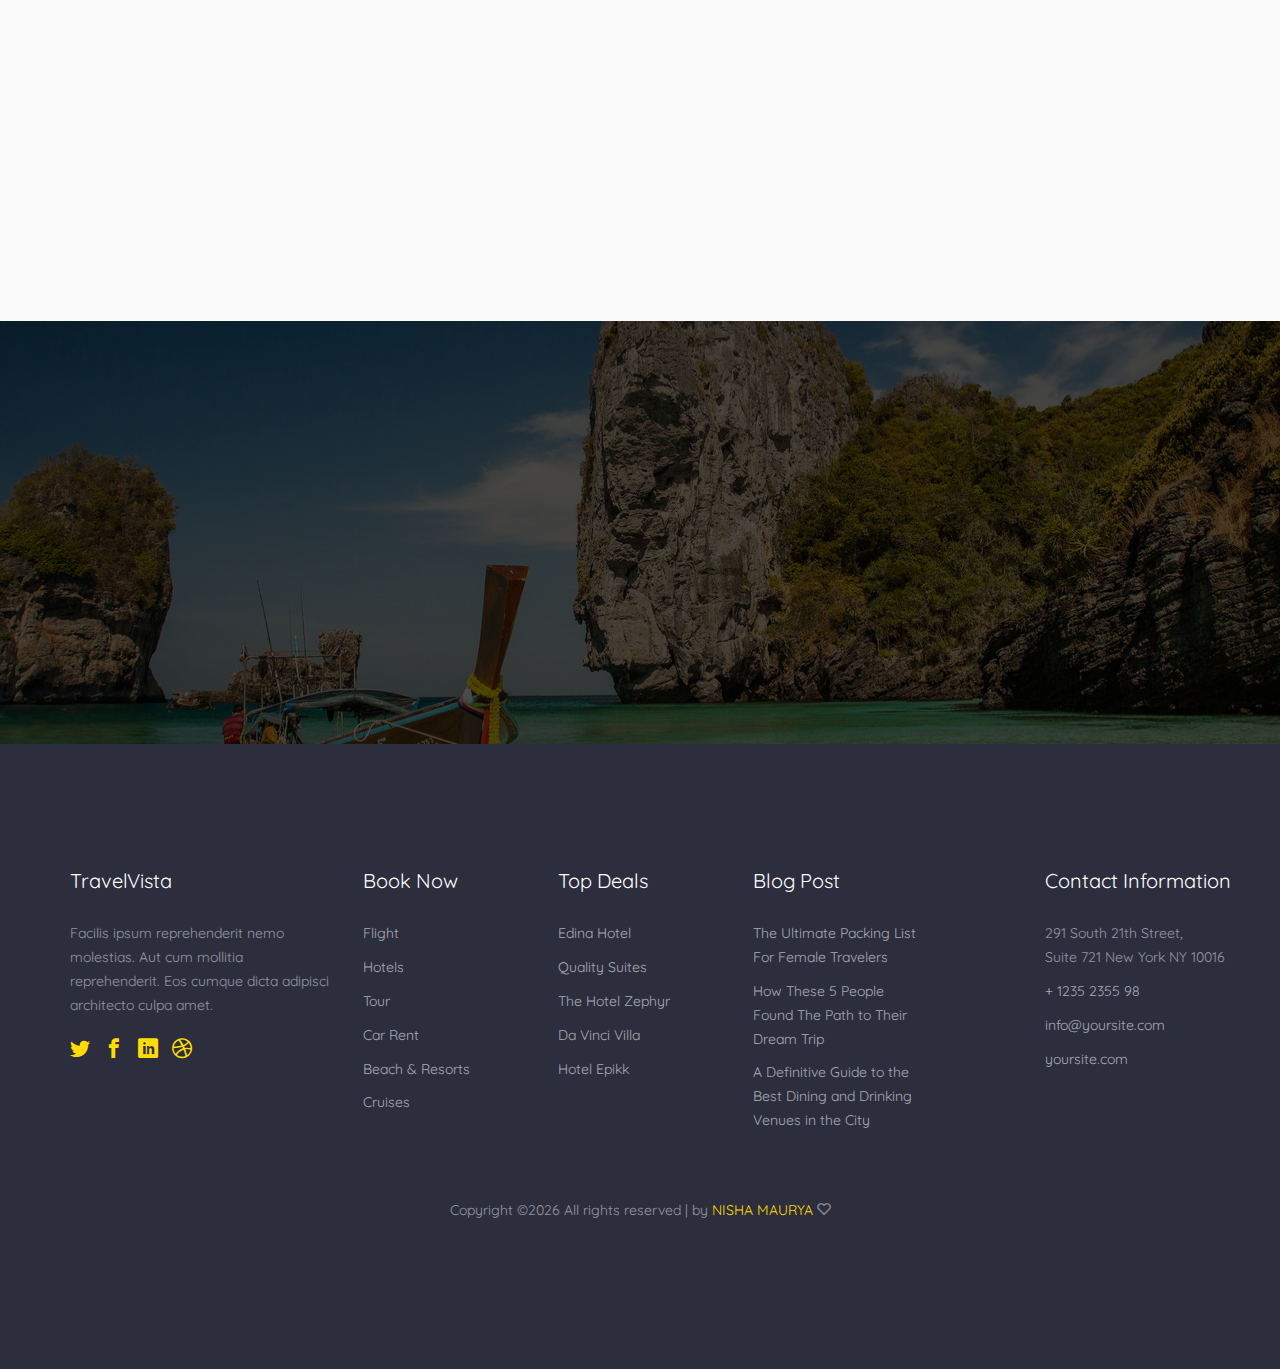
<file: services.html>
<!DOCTYPE HTML>
<html>
	<head>
	<meta charset="utf-8">
	<meta http-equiv="X-UA-Compatible" content="IE=edge">
	<title>TravelVista</title>
	<meta name="viewport" content="width=device-width, initial-scale=1">
	<meta name="description" content="" />
	<meta name="keywords" content="" />
	<meta name="author" content="" />

  <!-- Facebook and Twitter integration -->
	<meta property="og:title" content=""/>
	<meta property="og:image" content=""/>
	<meta property="og:url" content=""/>
	<meta property="og:site_name" content=""/>
	<meta property="og:description" content=""/>
	<meta name="twitter:title" content="" />
	<meta name="twitter:image" content="" />
	<meta name="twitter:url" content="" />
	<meta name="twitter:card" content="" />

	<link href="https://fonts.googleapis.com/css?family=Quicksand:300,400,500,700" rel="stylesheet">
	
	<!-- Animate.css -->
	<link rel="stylesheet" href="css/animate.css">
	<!-- Icomoon Icon Fonts-->
	<link rel="stylesheet" href="css/icomoon.css">
	<!-- Bootstrap  -->
	<link rel="stylesheet" href="css/bootstrap.css">

	<!-- Magnific Popup -->
	<link rel="stylesheet" href="css/magnific-popup.css">

	<!-- Flexslider  -->
	<link rel="stylesheet" href="css/flexslider.css">

	<!-- Owl Carousel -->
	<link rel="stylesheet" href="css/owl.carousel.min.css">
	<link rel="stylesheet" href="css/owl.theme.default.min.css">
	
	<!-- Date Picker -->
	<link rel="stylesheet" href="css/bootstrap-datepicker.css">
	<!-- Flaticons  -->
	<link rel="stylesheet" href="fonts/flaticon/font/flaticon.css">

	<!-- Theme style  -->
	<link rel="stylesheet" href="css/style.css">

	<!-- Modernizr JS -->
	<script src="js/modernizr-2.6.2.min.js"></script>
	<!-- FOR IE9 below -->
	<!--[if lt IE 9]>
	<script src="js/respond.min.js"></script>
	<![endif]-->

	</head>
	<body>
		
	<div class="colorlib-loader"></div>

	<div id="page">
		<nav class="colorlib-nav" role="navigation">
			<div class="top-menu">
				<div class="container-fluid">
					<div class="row">
						<div class="col-xs-2">
							<div id="colorlib-logo"><a href="index.html">TravelVista</a></div>
						</div>
						<div class="col-xs-10 text-right menu-1">
							<ul>
								<li><a href="index.html">Home</a></li>
								<li class="has-dropdown">
									<a href="tours.html">Tours</a>
									<ul class="dropdown">
										<li><a href="#">Destination</a></li>
										<li><a href="#">Cruises</a></li>
										<li><a href="#">Hotels</a></li>
										<li><a href="#">Booking</a></li>
									</ul>
								</li>
								<li><a href="hotels.html">Hotels</a></li>
								<li class="active"><a href="services.html">Services</a></li>
								<li><a href="blog.html">Blog</a></li>
								<li><a href="about.html">About</a></li>
								<li><a href="contact.html">Contact</a></li>
							</ul>
						</div>
					</div>
				</div>
			</div>
		</nav>
		<aside id="colorlib-hero">
			<div class="flexslider">
				<ul class="slides">
			   	<li style="background-image: url(images/cover-img-3.jpg);">
			   		<div class="overlay"></div>
			   		<div class="container-fluid">
			   			<div class="row">
				   			<div class="col-md-6 col-sm-12 col-md-offset-3 slider-text">
				   				<div class="slider-text-inner text-center">
				   					
				   					<h1>Our Services</h1>
				   				</div>
				   			</div>
				   		</div>
			   		</div>
			   	</li>
			  	</ul>
		  	</div>
		</aside>

		<div id="colorlib-services">
			<div class="container">
				<div class="row">
					<div class="col-md-3 animate-box text-center">
						<div class="services">
							<span class="icon">
								<i class="flaticon-around"></i>
							</span>
							<h3>Amazing Travel</h3>
							<p>Separated they live in Bookmarksgrove right at the coast of the Semantics, a large language ocean. A small river named Duden flows by their place and supplies</p>
						</div>
					</div>
					<div class="col-md-3 animate-box text-center">
						<div class="services">
							<span class="icon">
								<i class="flaticon-boat"></i>
							</span>
							<h3>Our Cruises</h3>
							<p>Separated they live in Bookmarksgrove right at the coast of the Semantics, a large language ocean. A small river named Duden flows by their place and supplies</p>
						</div>
					</div>
					<div class="col-md-3 animate-box text-center">
						<div class="services">
							<span class="icon">
								<i class="flaticon-car"></i>
							</span>
							<h3>Book Your Trip</h3>
							<p>Separated they live in Bookmarksgrove right at the coast of the Semantics, a large language ocean. A small river named Duden flows by their place and supplies</p>
						</div>
					</div>
					<div class="col-md-3 animate-box text-center">
						<div class="services">
							<span class="icon">
								<i class="flaticon-postcard"></i>
							</span>
							<h3>Nice Support</h3>
							<p>Separated they live in Bookmarksgrove right at the coast of the Semantics, a large language ocean. A small river named Duden flows by their place and supplies</p>
						</div>
					</div>
				</div>
			</div>
		</div>

		<div id="colorlib-testimony" class="colorlib-light-grey">
			<div class="container">
				<div class="row">
					<div class="col-md-6 col-md-offset-3 text-center colorlib-heading animate-box">
						<h2>Our Satisfied Guests says</h2>
						<p>We love to tell our successful far far away, behind the word mountains, far from the countries Vokalia and Consonantia, there live the blind texts.</p>
					</div>
				</div>
				<div class="row">
					<div class="col-md-8 col-md-offset-2 animate-box">						
						<div class="owl-carousel2">
							<div class="item">
								<div class="testimony text-center">
									<span class="img-user" style="background-image: url(images/person1.jpg);"></span>
									<span class="user">Alysha Myers</span>
									<small>Miami Florida, USA</small>
									<blockquote>
										<p>" A small river named Duden flows by their place and supplies it with the necessary regelialia.</p>
									</blockquote>
								</div>
							</div>
							<div class="item">
								<div class="testimony text-center">
									<span class="img-user" style="background-image: url(images/person2.jpg);"></span>
									<span class="user">James Fisher</span>
									<small>New York, USA</small>
									<blockquote>
										<p>One day however a small line of blind text by the name of Lorem Ipsum decided to leave for the far World of Grammar.</p>
									</blockquote>
								</div>
							</div>
							<div class="item">
								<div class="testimony text-center">
									<span class="img-user" style="background-image: url(images/person3.jpg);"></span>
									<span class="user">Jacob Webb</span>
									<small>Athens, Greece</small>
									<blockquote>
										<p>Alphabet Village and the subline of her own road, the Line Lane. Pityful a rethoric question ran over her cheek, then she continued her way.</p>
									</blockquote>
								</div>
							</div>
						</div>
					</div>
				</div>	
			</div>
		</div>

	
		<div id="colorlib-subscribe" style="background-image: url(images/img_bg_2.jpg);" data-stellar-background-ratio="0.5">
			<div class="overlay"></div>
			<div class="container">
				<div class="row">
					<div class="col-md-6 col-md-offset-3 text-center colorlib-heading animate-box">
						<h2>Sign Up for a Newsletter</h2>
						<p>Sign up for our mailing list to get latest updates and offers.</p>
						<form class="form-inline qbstp-header-subscribe">
							<div class="row">
								<div class="col-md-12 col-md-offset-0">
									<div class="form-group">
										<input type="text" class="form-control" id="email" placeholder="Enter your email">
										<button type="submit" class="btn btn-primary">Subscribe</button>
									</div>
								</div>
							</div>
						</form>
					</div>
				</div>
			</div>
		</div>

		<footer id="colorlib-footer" role="contentinfo">
			<div class="container">
				<div class="row row-pb-md">
					<div class="col-md-3 colorlib-widget">
						<h4>TravelVista</h4>
						<p>Facilis ipsum reprehenderit nemo molestias. Aut cum mollitia reprehenderit. Eos cumque dicta adipisci architecto culpa amet.</p>
						<p>
							<ul class="colorlib-social-icons">
								<li><a href="#"><i class="icon-twitter"></i></a></li>
								<li><a href="#"><i class="icon-facebook"></i></a></li>
								<li><a href="#"><i class="icon-linkedin"></i></a></li>
								<li><a href="#"><i class="icon-dribbble"></i></a></li>
							</ul>
						</p>
					</div>
					<div class="col-md-2 colorlib-widget">
						<h4>Book Now</h4>
						<p>
							<ul class="colorlib-footer-links">
								<li><a href="#">Flight</a></li>
								<li><a href="#">Hotels</a></li>
								<li><a href="#">Tour</a></li>
								<li><a href="#">Car Rent</a></li>
								<li><a href="#">Beach &amp; Resorts</a></li>
								<li><a href="#">Cruises</a></li>
							</ul>
						</p>
					</div>
					<div class="col-md-2 colorlib-widget">
						<h4>Top Deals</h4>
						<p>
							<ul class="colorlib-footer-links">
								<li><a href="#">Edina Hotel</a></li>
								<li><a href="#">Quality Suites</a></li>
								<li><a href="#">The Hotel Zephyr</a></li>
								<li><a href="#">Da Vinci Villa</a></li>
								<li><a href="#">Hotel Epikk</a></li>
							</ul>
						</p>
					</div>
					<div class="col-md-2">
						<h4>Blog Post</h4>
						<ul class="colorlib-footer-links">
							<li><a href="#">The Ultimate Packing List For Female Travelers</a></li>
							<li><a href="#">How These 5 People Found The Path to Their Dream Trip</a></li>
							<li><a href="#">A Definitive Guide to the Best Dining and Drinking Venues in the City</a></li>
						</ul>
					</div>

					<div class="col-md-3 col-md-push-1">
						<h4>Contact Information</h4>
						<ul class="colorlib-footer-links">
							<li>291 South 21th Street, <br> Suite 721 New York NY 10016</li>
							<li><a href="tel://1234567920">+ 1235 2355 98</a></li>
							<li><a href="mailto:info@yoursite.com">info@yoursite.com</a></li>
							<li><a href="#">yoursite.com</a></li>
						</ul>
					</div>
				</div>
				<div class="row">
					<div class="col-md-12 text-center">
						<p>
						<span>Copyright &copy;<script>document.write(new Date().getFullYear());</script> All rights reserved | by <a href="" target="_blank"> NISHA MAURYA </a> <i class="icon-heart2" aria-hidden="true"></i>
						</span>
						</p>
					</div>
				</div>
			</div>
		</footer>
	</div>

	<div class="gototop js-top">
		<a href="#" class="js-gotop"><i class="icon-arrow-up2"></i></a>
	</div>

	<!-- jQuery -->
	<script src="js/jquery.min.js"></script>
	<!-- jQuery Easing -->
	<script src="js/jquery.easing.1.3.js"></script>
	<!-- Bootstrap -->
	<script src="js/bootstrap.min.js"></script>
	<!-- Waypoints -->
	<script src="js/jquery.waypoints.min.js"></script>
	<!-- Flexslider -->
	<script src="js/jquery.flexslider-min.js"></script>
	<!-- Owl carousel -->
	<script src="js/owl.carousel.min.js"></script>
	<!-- Magnific Popup -->
	<script src="js/jquery.magnific-popup.min.js"></script>
	<script src="js/magnific-popup-options.js"></script>
	<!-- Date Picker -->
	<script src="js/bootstrap-datepicker.js"></script>
	<!-- Stellar Parallax -->
	<script src="js/jquery.stellar.min.js"></script>

	<!-- Main -->
	<script src="js/main.js"></script>

	</body>
</html>
</file>
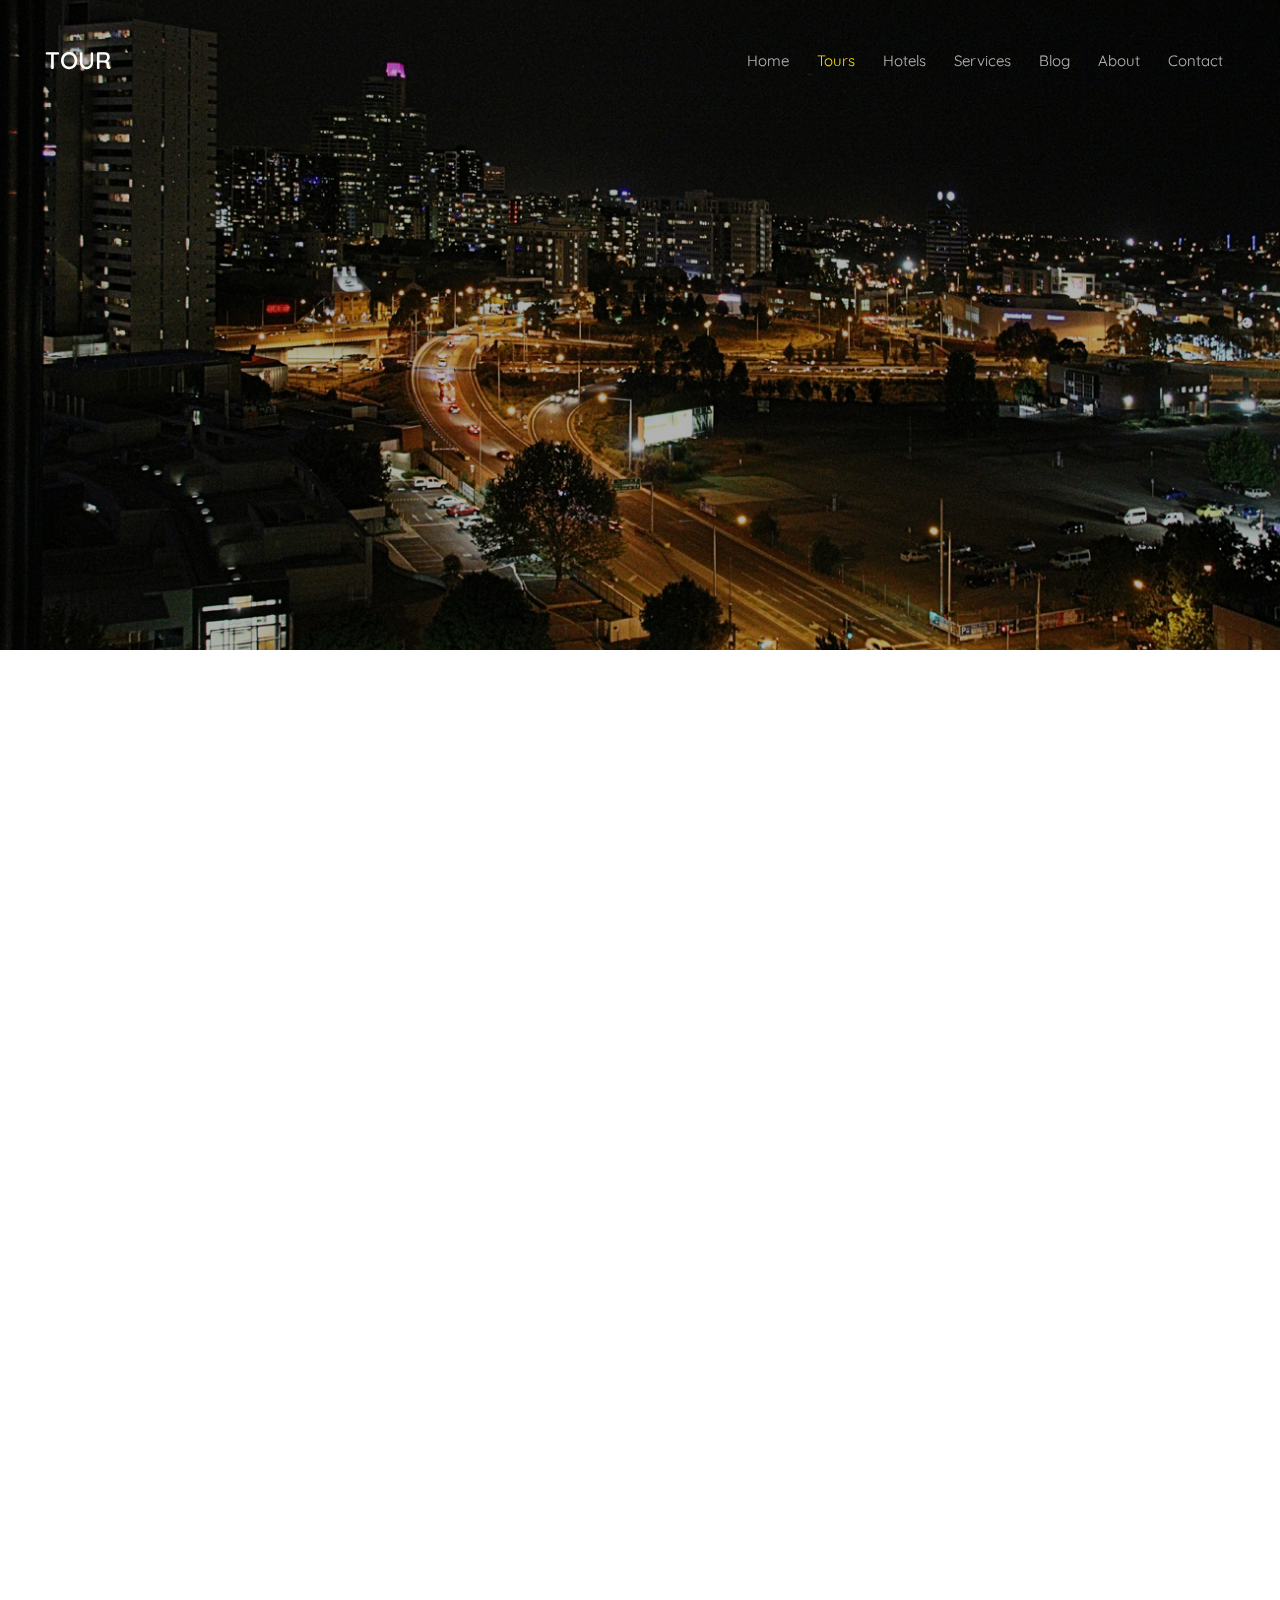
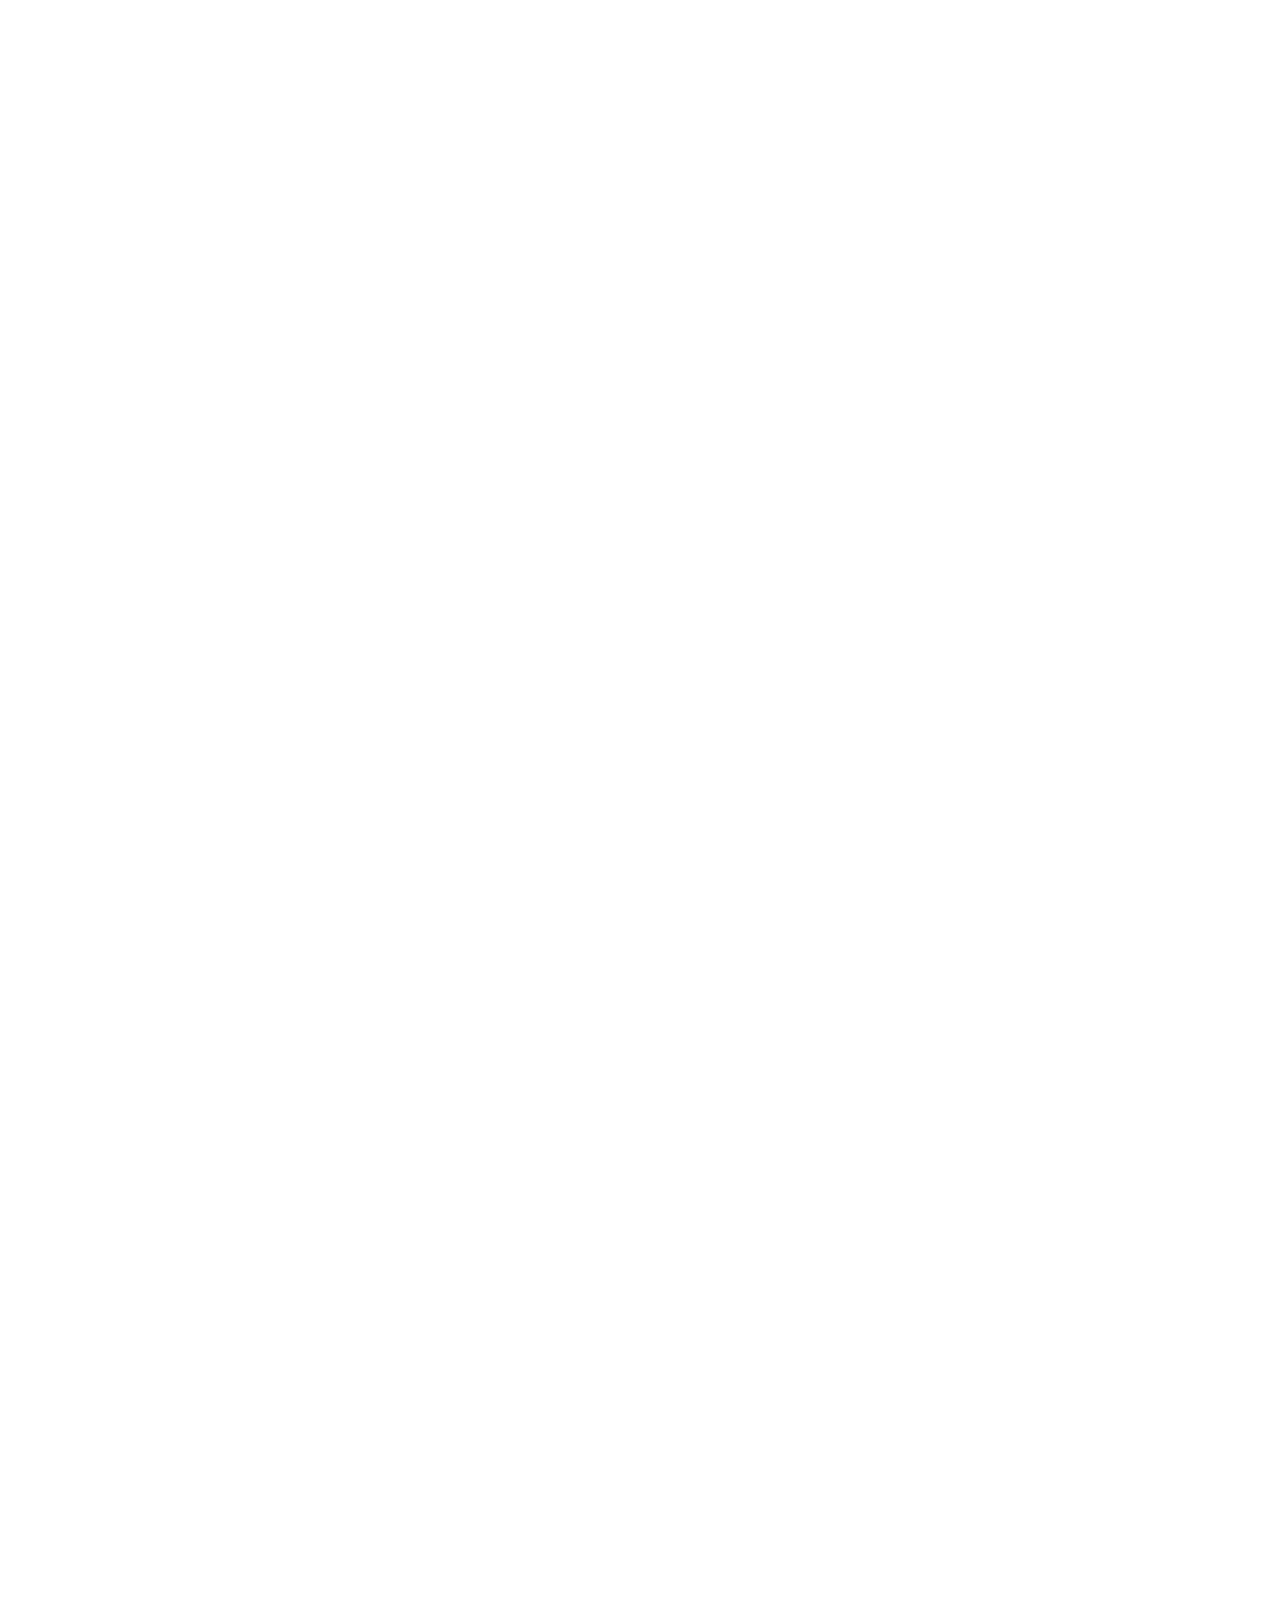
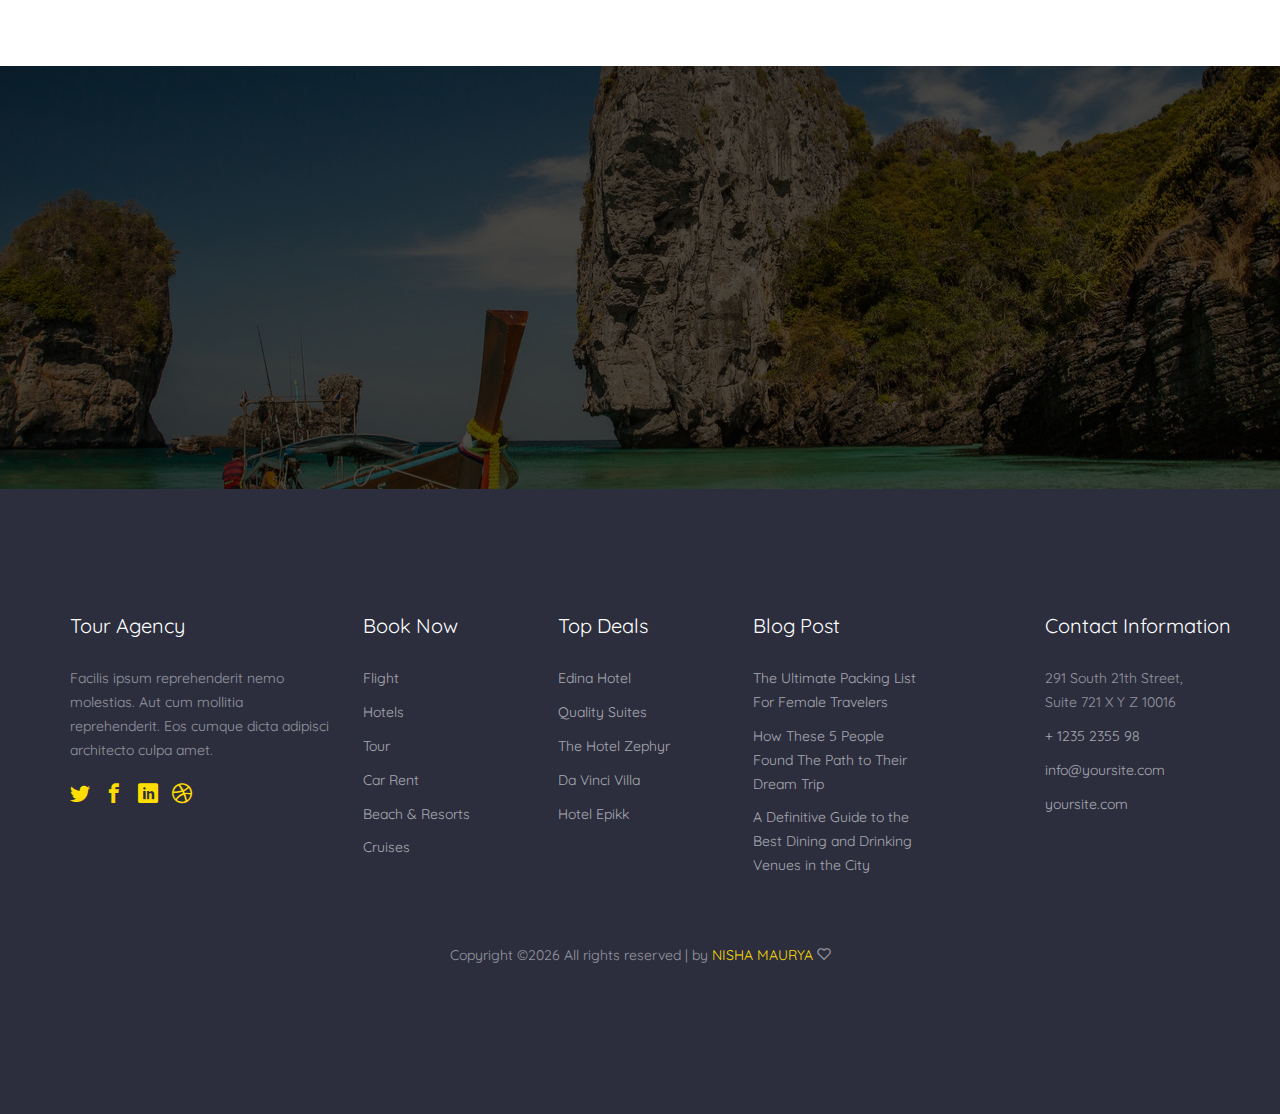
<file: tour-place.html>
<!DOCTYPE HTML>
<html>
	<head>
	<meta charset="utf-8">
	<meta http-equiv="X-UA-Compatible" content="IE=edge">
	<title>TravelVista</title>
	<meta name="viewport" content="width=device-width, initial-scale=1">
	<meta name="description" content="" />
	<meta name="keywords" content="" />
	<meta name="author" content="" />

  <!-- Facebook and Twitter integration -->
	<meta property="og:title" content=""/>
	<meta property="og:image" content=""/>
	<meta property="og:url" content=""/>
	<meta property="og:site_name" content=""/>
	<meta property="og:description" content=""/>
	<meta name="twitter:title" content="" />
	<meta name="twitter:image" content="" />
	<meta name="twitter:url" content="" />
	<meta name="twitter:card" content="" />

	<link href="https://fonts.googleapis.com/css?family=Quicksand:300,400,500,700" rel="stylesheet">
	
	<!-- Animate.css -->
	<link rel="stylesheet" href="css/animate.css">
	<!-- Icomoon Icon Fonts-->
	<link rel="stylesheet" href="css/icomoon.css">
	<!-- Bootstrap  -->
	<link rel="stylesheet" href="css/bootstrap.css">

	<!-- Magnific Popup -->
	<link rel="stylesheet" href="css/magnific-popup.css">

	<!-- Flexslider  -->
	<link rel="stylesheet" href="css/flexslider.css">

	<!-- Owl Carousel -->
	<link rel="stylesheet" href="css/owl.carousel.min.css">
	<link rel="stylesheet" href="css/owl.theme.default.min.css">
	
	<!-- Date Picker -->
	<link rel="stylesheet" href="css/bootstrap-datepicker.css">
	<!-- Flaticons  -->
	<link rel="stylesheet" href="fonts/flaticon/font/flaticon.css">

	<!-- Theme style  -->
	<link rel="stylesheet" href="css/style.css">

	<!-- Modernizr JS -->
	<script src="js/modernizr-2.6.2.min.js"></script>
	<!-- FOR IE9 below -->
	<!--[if lt IE 9]>
	<script src="js/respond.min.js"></script>
	<![endif]-->

	</head>
	<body>
		
	<div class="colorlib-loader"></div>

	<div id="page">
		<nav class="colorlib-nav" role="navigation">
			<div class="top-menu">
				<div class="container-fluid">
					<div class="row">
						<div class="col-xs-2">
							<div id="colorlib-logo"><a href="index.html">Tour</a></div>
						</div>
						<div class="col-xs-10 text-right menu-1">
							<ul>
								<li><a href="index.html">Home</a></li>
								<li class="has-dropdown active">
									<a href="tours.html">Tours</a>
									<ul class="dropdown">
										<li><a href="#">Destination</a></li>
										<li><a href="#">Cruises</a></li>
										<li><a href="#">Hotels</a></li>
										<li><a href="#">Booking</a></li>
									</ul>
								</li>
								<li><a href="hotels.html">Hotels</a></li>
								<li><a href="services.html">Services</a></li>
								<li><a href="blog.html">Blog</a></li>
								<li><a href="about.html">About</a></li>
								<li><a href="contact.html">Contact</a></li>
							</ul>
						</div>
					</div>
				</div>
			</div>
		</nav>
		<aside id="colorlib-hero">
			<div class="flexslider">
				<ul class="slides">
			   	<li style="background-image: url(images/cover-img-3.jpg);">
			   		<div class="overlay"></div>
			   		<div class="container-fluid">
			   			<div class="row">
				   			<div class="col-md-6 col-md-offset-3 col-sm-12 col-xs-12 slider-text">
				   				<div class="slider-text-inner text-center">
				   					
				   					<h1>Tour Overview</h1>
				   				</div>
				   			</div>
				   		</div>
			   		</div>
			   	</li>
			  	</ul>
		  	</div>
		</aside>

		<div class="colorlib-wrap">
			<div class="container">
				<div class="row">
					<div class="col-md-9">
						<div class="row">
							<div class="col-md-12">
								<div class="wrap-division">
									<div class="col-md-12 col-md-offset-0 heading2 animate-box">
										<h2>Athens, Greece Tour</h2>
									</div>
									<div class="row">
										<div class="col-md-12 animate-box">
											<div class="room-wrap">
												<div class="row">
													<div class="col-md-6 col-sm-6">
														<div class="room-img" style="background-image: url(images/tour-1.jpg);"></div>
													</div>
													<div class="col-md-6 col-sm-6">
														<div class="desc">
															<span class="day-tour">Day 1</span>
															<h2>Athens, Greece</h2>
															<p>Even the all-powerful Pointing has no control about the blind texts it is an almost unorthographic life One day however a small line of blind text by the name of Lorem Ipsum decided to leave for the far World of Grammar.</p>
														</div>
													</div>
												</div>
											</div>
										</div>

										<div class="col-md-12 animate-box">
											<div class="room-wrap">
												<div class="row">
													<div class="col-md-6 col-sm-6">
														<div class="room-img" style="background-image: url(images/tour-2.jpg);"></div>
													</div>
													<div class="col-md-6 col-sm-6">
														<div class="desc">
															<span class="day-tour">Day 2</span>
															<h2>Thailand</h2>
															<p>Even the all-powerful Pointing has no control about the blind texts it is an almost unorthographic life One day however a small line of blind text by the name of Lorem Ipsum decided to leave for the far World of Grammar.</p>
														</div>
													</div>
												</div>
											</div>
										</div>

										<div class="col-md-12 animate-box">
											<div class="room-wrap">
												<div class="row">
													<div class="col-md-6 col-sm-6">
														<div class="room-img" style="background-image: url(images/tour-3.jpg);"></div>
													</div>
													<div class="col-md-6 col-sm-6">
														<div class="desc">
															<span class="day-tour">Day 3</span>
															<h2>Boracay, Philippines</h2>
															<p>Even the all-powerful Pointing has no control about the blind texts it is an almost unorthographic life One day however a small line of blind text by the name of Lorem Ipsum decided to leave for the far World of Grammar.</p>
														</div>
													</div>
												</div>
											</div>
										</div>

										<div class="col-md-12 animate-box">
											<div class="room-wrap">
												<div class="row">
													<div class="col-md-6 col-sm-6">
														<div class="room-img" style="background-image: url(images/tour-4.jpg);"></div>
													</div>
													<div class="col-md-6 col-sm-6">
														<div class="desc">
															<span class="day-tour">Day 4</span>
															<h2>Tokyo, Japan</h2>
															<p>Even the all-powerful Pointing has no control about the blind texts it is an almost unorthographic life One day however a small line of blind text by the name of Lorem Ipsum decided to leave for the far World of Grammar.</p>
														</div>
													</div>
												</div>
											</div>
										</div>

										<div class="col-md-12 animate-box">
											<div class="room-wrap">
												<div class="row">
													<div class="col-md-6 col-sm-6">
														<div class="room-img" style="background-image: url(images/tour-5.jpg);"></div>
													</div>
													<div class="col-md-6 col-sm-6">
														<div class="desc">
															<span class="day-tour">Day 5</span>
															<h2>Paris, Italy</h2>
															<p>Even the all-powerful Pointing has no control about the blind texts it is an almost unorthographic life One day however a small line of blind text by the name of Lorem Ipsum decided to leave for the far World of Grammar.</p>
														</div>
													</div>
												</div>
											</div>
										</div>

										<div class="col-md-12 animate-box">
											<div class="room-wrap">
												<div class="row">
													<div class="col-md-6 col-sm-6">
														<div class="room-img" style="background-image: url(images/tour-6.jpg);"></div>
													</div>
													<div class="col-md-6 col-sm-6">
														<div class="desc">
															<span class="day-tour">Day 6</span>
															<h2>Greece</h2>
															<p>Even the all-powerful Pointing has no control about the blind texts it is an almost unorthographic life One day however a small line of blind text by the name of Lorem Ipsum decided to leave for the far World of Grammar.</p>
														</div>
													</div>
												</div>
											</div>
										</div>
										<div class="col-md-12 animate-box text-center">
											<p><a href="#" class="btn btn-primary">Book Now!</a></p>
										</div>
									</div>
								</div>
							</div>
						</div>
					</div>

					<!-- SIDEBAR-->
					<div class="col-md-3">
						<div class="sidebar-wrap">
							<div class="side search-wrap animate-box">
								<h3 class="sidebar-heading">Find your hotel</h3>
								<form method="post" class="colorlib-form">
				              	<div class="row">
				                <div class="col-md-12">
				                  <div class="form-group">
				                    <label for="date">Check-in:</label>
				                    <div class="form-field">
				                      <i class="icon icon-calendar2"></i>
				                      <input type="text" id="date" class="form-control date" placeholder="Check-in date">
				                    </div>
				                  </div>
				                </div>
				                <div class="col-md-12">
				                  <div class="form-group">
				                    <label for="date">Check-out:</label>
				                    <div class="form-field">
				                      <i class="icon icon-calendar2"></i>
				                      <input type="text" id="date" class="form-control date" placeholder="Check-out date">
				                    </div>
				                  </div>
				                </div>
				                <div class="col-md-12">
				                  <div class="form-group">
				                    <label for="guests">Guest</label>
				                    <div class="form-field">
				                      <i class="icon icon-arrow-down3"></i>
				                      <select name="people" id="people" class="form-control">
				                        <option value="#">1</option>
				                        <option value="#">2</option>
				                        <option value="#">3</option>
				                        <option value="#">4</option>
				                        <option value="#">5+</option>
				                      </select>
				                    </div>
				                  </div>
				                </div>
				                <div class="col-md-12">
				                  <input type="submit" name="submit" id="submit" value="Find Hotel" class="btn btn-primary btn-block">
				                </div>
				              </div>
				            </form>
							</div>
							<div class="side animate-box">
								<div class="row">
									<div class="col-md-12">
										<h3 class="sidebar-heading">Price Range</h3>
										<form method="post" class="colorlib-form-2">
						              	<div class="row">
						                <div class="col-md-6">
						                  <div class="form-group">
						                    <label for="guests">Price from:</label>
						                    <div class="form-field">
						                      <i class="icon icon-arrow-down3"></i>
						                      <select name="people" id="people" class="form-control">
						                        <option value="#">1</option>
						                        <option value="#">200</option>
						                        <option value="#">300</option>
						                        <option value="#">400</option>
						                        <option value="#">1000</option>
						                      </select>
						                    </div>
						                  </div>
						                </div>
						                <div class="col-md-6">
						                  <div class="form-group">
						                    <label for="guests">Price to:</label>
						                    <div class="form-field">
						                      <i class="icon icon-arrow-down3"></i>
						                      <select name="people" id="people" class="form-control">
						                        <option value="#">2000</option>
						                        <option value="#">4000</option>
						                        <option value="#">6000</option>
						                        <option value="#">8000</option>
						                        <option value="#">10000</option>
						                      </select>
						                    </div>
						                  </div>
						                </div>
						              </div>
						            </form>
					            </div>
								</div>
							</div>
							<div class="side animate-box">
								<div class="row">
									<div class="col-md-12">
										<h3 class="sidebar-heading">Review Rating</h3>
										<form method="post" class="colorlib-form-2">
										   <div class="form-check">
												<input type="checkbox" class="form-check-input" id="exampleCheck1">
												<label class="form-check-label" for="exampleCheck1">
													<p class="rate"><span><i class="icon-star-full"></i><i class="icon-star-full"></i><i class="icon-star-full"></i><i class="icon-star-full"></i><i class="icon-star-full"></i></span></p>
												</label>
										   </div>
										   <div class="form-check">
										      <input type="checkbox" class="form-check-input" id="exampleCheck1">
										      <label class="form-check-label" for="exampleCheck1">
										    	   <p class="rate"><span><i class="icon-star-full"></i><i class="icon-star-full"></i><i class="icon-star-full"></i><i class="icon-star-full"></i></span></p>
										      </label>
										   </div>
										   <div class="form-check">
										      <input type="checkbox" class="form-check-input" id="exampleCheck1">
										      <label class="form-check-label" for="exampleCheck1">
										      	<p class="rate"><span><i class="icon-star-full"></i><i class="icon-star-full"></i><i class="icon-star-full"></i></span></p>
										     </label>
										   </div>
										   <div class="form-check">
										      <input type="checkbox" class="form-check-input" id="exampleCheck1">
										      <label class="form-check-label" for="exampleCheck1">
										      	<p class="rate"><span><i class="icon-star-full"></i><i class="icon-star-full"></i></span></p>
										     </label>
										   </div>
										   <div class="form-check">
										      <input type="checkbox" class="form-check-input" id="exampleCheck1">
										      <label class="form-check-label" for="exampleCheck1">
										      	<p class="rate"><span><i class="icon-star-full"></i></span></p>
										     </label>
										   </div>
										</form>
									</div>
								</div>
							</div>
							<div class="side animate-box">
								<div class="row">
									<div class="col-md-12">
										<h3 class="sidebar-heading">Categories</h3>
										<form method="post" class="colorlib-form-2">
										   <div class="form-check">
												<input type="checkbox" class="form-check-input" id="exampleCheck1">
												<label class="form-check-label" for="exampleCheck1">
													<h4 class="place">Apartment</h4>
												</label>
										   </div>
										   <div class="form-check">
										      <input type="checkbox" class="form-check-input" id="exampleCheck1">
										      <label class="form-check-label" for="exampleCheck1">
													<h4 class="place">Hotel</h4>
												</label>
										   </div>
										   <div class="form-check">
										      <input type="checkbox" class="form-check-input" id="exampleCheck1">
										      <label class="form-check-label" for="exampleCheck1">
													<h4 class="place">Hostel</h4>
												</label>
										   </div>
										   <div class="form-check">
										      <input type="checkbox" class="form-check-input" id="exampleCheck1">
										      <label class="form-check-label" for="exampleCheck1">
													<h4 class="place">Inn</h4>
												</label>
										   </div>
										   <div class="form-check">
										      <input type="checkbox" class="form-check-input" id="exampleCheck1">
										      <label class="form-check-label" for="exampleCheck1">
													<h4 class="place">Villa</h4>
												</label>
										   </div>
										</form>
									</div>
								</div>
							</div>
							<div class="side animate-box">
								<div class="row">
									<div class="col-md-12">
										<h3 class="sidebar-heading">Location</h3>
										<form method="post" class="colorlib-form-2">
										   <div class="form-check">
												<input type="checkbox" class="form-check-input" id="exampleCheck1">
												<label class="form-check-label" for="exampleCheck1">
													<h4 class="place">Greece</h4>
												</label>
										   </div>
										   <div class="form-check">
										      <input type="checkbox" class="form-check-input" id="exampleCheck1">
										      <label class="form-check-label" for="exampleCheck1">
													<h4 class="place">Italy</h4>
												</label>
										   </div>
										   <div class="form-check">
										      <input type="checkbox" class="form-check-input" id="exampleCheck1">
										      <label class="form-check-label" for="exampleCheck1">
													<h4 class="place">Spain</h4>
												</label>
										   </div>
										   <div class="form-check">
										      <input type="checkbox" class="form-check-input" id="exampleCheck1">
										      <label class="form-check-label" for="exampleCheck1">
													<h4 class="place">Germany</h4>
												</label>
										   </div>
										   <div class="form-check">
										      <input type="checkbox" class="form-check-input" id="exampleCheck1">
										      <label class="form-check-label" for="exampleCheck1">
													<h4 class="place">Japan</h4>
												</label>
										   </div>
										</form>
									</div>
								</div>
							</div>
							<div class="side animate-box">
								<div class="row">
									<div class="col-md-12">
										<h3 class="sidebar-heading">Facilities</h3>
										<form method="post" class="colorlib-form-2">
										   <div class="form-check">
												<input type="checkbox" class="form-check-input" id="exampleCheck1">
												<label class="form-check-label" for="exampleCheck1">
													<h4 class="place">Airport Transfer</h4>
												</label>
										   </div>
										   <div class="form-check">
										      <input type="checkbox" class="form-check-input" id="exampleCheck1">
										      <label class="form-check-label" for="exampleCheck1">
													<h4 class="place">Resto Bar</h4>
												</label>
										   </div>
										   <div class="form-check">
										      <input type="checkbox" class="form-check-input" id="exampleCheck1">
										      <label class="form-check-label" for="exampleCheck1">
													<h4 class="place">Restaurant</h4>
												</label>
										   </div>
										   <div class="form-check">
										      <input type="checkbox" class="form-check-input" id="exampleCheck1">
										      <label class="form-check-label" for="exampleCheck1">
													<h4 class="place">Swimming Pool</h4>
												</label>
										   </div>
										   <div class="form-check">
										      <input type="checkbox" class="form-check-input" id="exampleCheck1">
										      <label class="form-check-label" for="exampleCheck1">
													<h4 class="place">Japan</h4>
												</label>
										   </div>
										</form>
									</div>
								</div>
							</div>
						</div>
					</div>
				</div>
			</div>
		</div>

	
		<div id="colorlib-subscribe" style="background-image: url(images/img_bg_2.jpg);" data-stellar-background-ratio="0.5">
			<div class="overlay"></div>
			<div class="container">
				<div class="row">
					<div class="col-md-6 col-md-offset-3 text-center colorlib-heading animate-box">
						<h2>Sign Up for a Newsletter</h2>
						<p>Sign up for our mailing list to get latest updates and offers.</p>
						<form class="form-inline qbstp-header-subscribe">
							<div class="row">
								<div class="col-md-12 col-md-offset-0">
									<div class="form-group">
										<input type="text" class="form-control" id="email" placeholder="Enter your email">
										<button type="submit" class="btn btn-primary">Subscribe</button>
									</div>
								</div>
							</div>
						</form>
					</div>
				</div>
			</div>
		</div>

		<footer id="colorlib-footer" role="contentinfo">
			<div class="container">
				<div class="row row-pb-md">
					<div class="col-md-3 colorlib-widget">
						<h4>Tour Agency</h4>
						<p>Facilis ipsum reprehenderit nemo molestias. Aut cum mollitia reprehenderit. Eos cumque dicta adipisci architecto culpa amet.</p>
						<p>
							<ul class="colorlib-social-icons">
								<li><a href="#"><i class="icon-twitter"></i></a></li>
								<li><a href="#"><i class="icon-facebook"></i></a></li>
								<li><a href="#"><i class="icon-linkedin"></i></a></li>
								<li><a href="#"><i class="icon-dribbble"></i></a></li>
							</ul>
						</p>
					</div>
					<div class="col-md-2 colorlib-widget">
						<h4>Book Now</h4>
						<p>
							<ul class="colorlib-footer-links">
								<li><a href="#">Flight</a></li>
								<li><a href="#">Hotels</a></li>
								<li><a href="#">Tour</a></li>
								<li><a href="#">Car Rent</a></li>
								<li><a href="#">Beach &amp; Resorts</a></li>
								<li><a href="#">Cruises</a></li>
							</ul>
						</p>
					</div>
					<div class="col-md-2 colorlib-widget">
						<h4>Top Deals</h4>
						<p>
							<ul class="colorlib-footer-links">
								<li><a href="#">Edina Hotel</a></li>
								<li><a href="#">Quality Suites</a></li>
								<li><a href="#">The Hotel Zephyr</a></li>
								<li><a href="#">Da Vinci Villa</a></li>
								<li><a href="#">Hotel Epikk</a></li>
							</ul>
						</p>
					</div>
					<div class="col-md-2">
						<h4>Blog Post</h4>
						<ul class="colorlib-footer-links">
							<li><a href="#">The Ultimate Packing List For Female Travelers</a></li>
							<li><a href="#">How These 5 People Found The Path to Their Dream Trip</a></li>
							<li><a href="#">A Definitive Guide to the Best Dining and Drinking Venues in the City</a></li>
						</ul>
					</div>

					<div class="col-md-3 col-md-push-1">
						<h4>Contact Information</h4>
						<ul class="colorlib-footer-links">
							<li>291 South 21th Street, <br> Suite 721 X Y Z 10016</li>
							<li><a href="tel://1234567920">+ 1235 2355 98</a></li>
							<li><a href="mailto:info@yoursite.com">info@yoursite.com</a></li>
							<li><a href="#">yoursite.com</a></li>
						</ul>
					</div>
				</div>
				<div class="row">
					<div class="col-md-12 text-center">
						<p>
						<span>Copyright &copy;<script>document.write(new Date().getFullYear());</script> All rights reserved | by <a href="" target="_blank"> NISHA MAURYA </a> <i class="icon-heart2" aria-hidden="true"></i>
						</span>
						</p>
					</div>
				</div>
			</div>
		</footer>
	</div>

	<div class="gototop js-top">
		<a href="#" class="js-gotop"><i class="icon-arrow-up2"></i></a>
	</div>

	<!-- jQuery -->
	<script src="js/jquery.min.js"></script>
	<!-- jQuery Easing -->
	<script src="js/jquery.easing.1.3.js"></script>
	<!-- Bootstrap -->
	<script src="js/bootstrap.min.js"></script>
	<!-- Waypoints -->
	<script src="js/jquery.waypoints.min.js"></script>
	<!-- Flexslider -->
	<script src="js/jquery.flexslider-min.js"></script>
	<!-- Owl carousel -->
	<script src="js/owl.carousel.min.js"></script>
	<!-- Magnific Popup -->
	<script src="js/jquery.magnific-popup.min.js"></script>
	<script src="js/magnific-popup-options.js"></script>
	<!-- Date Picker -->
	<script src="js/bootstrap-datepicker.js"></script>
	<!-- Stellar Parallax -->
	<script src="js/jquery.stellar.min.js"></script>

	<!-- Main -->
	<script src="js/main.js"></script>

	</body>
</html>
</file>
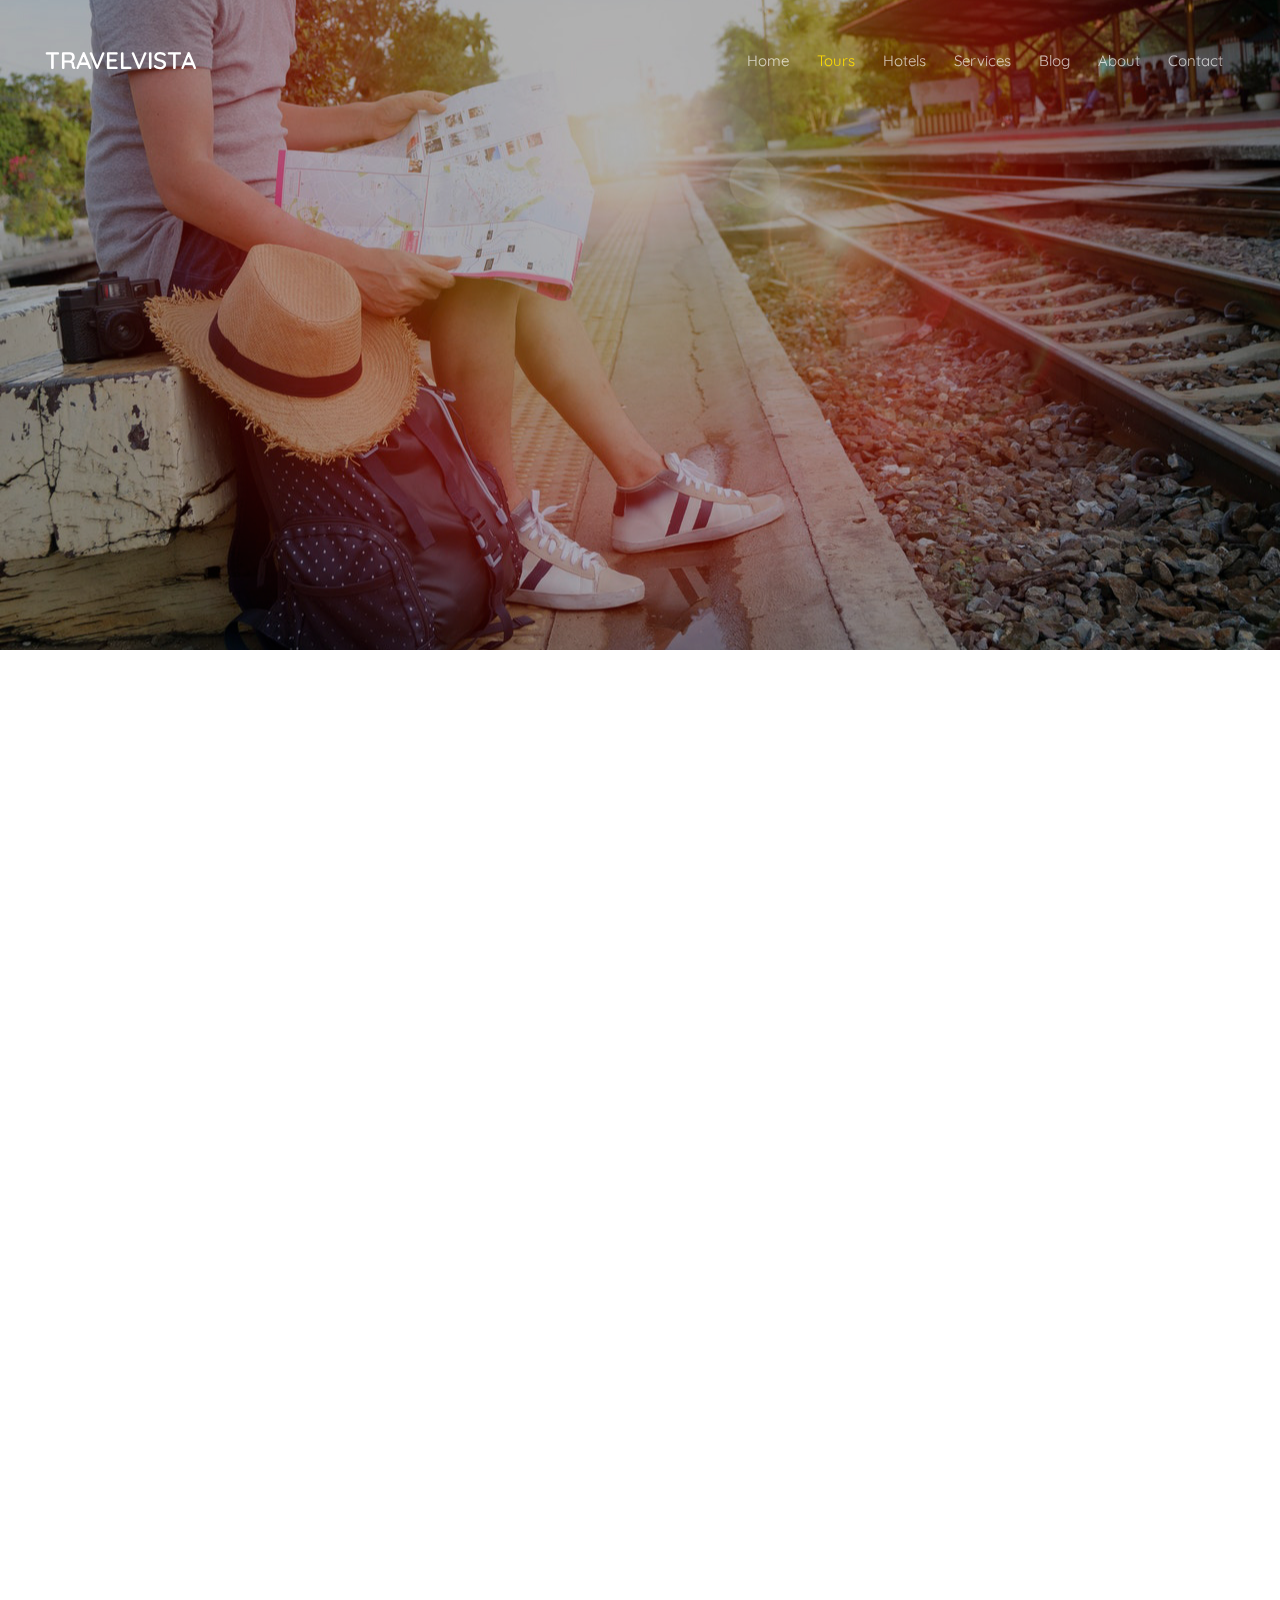
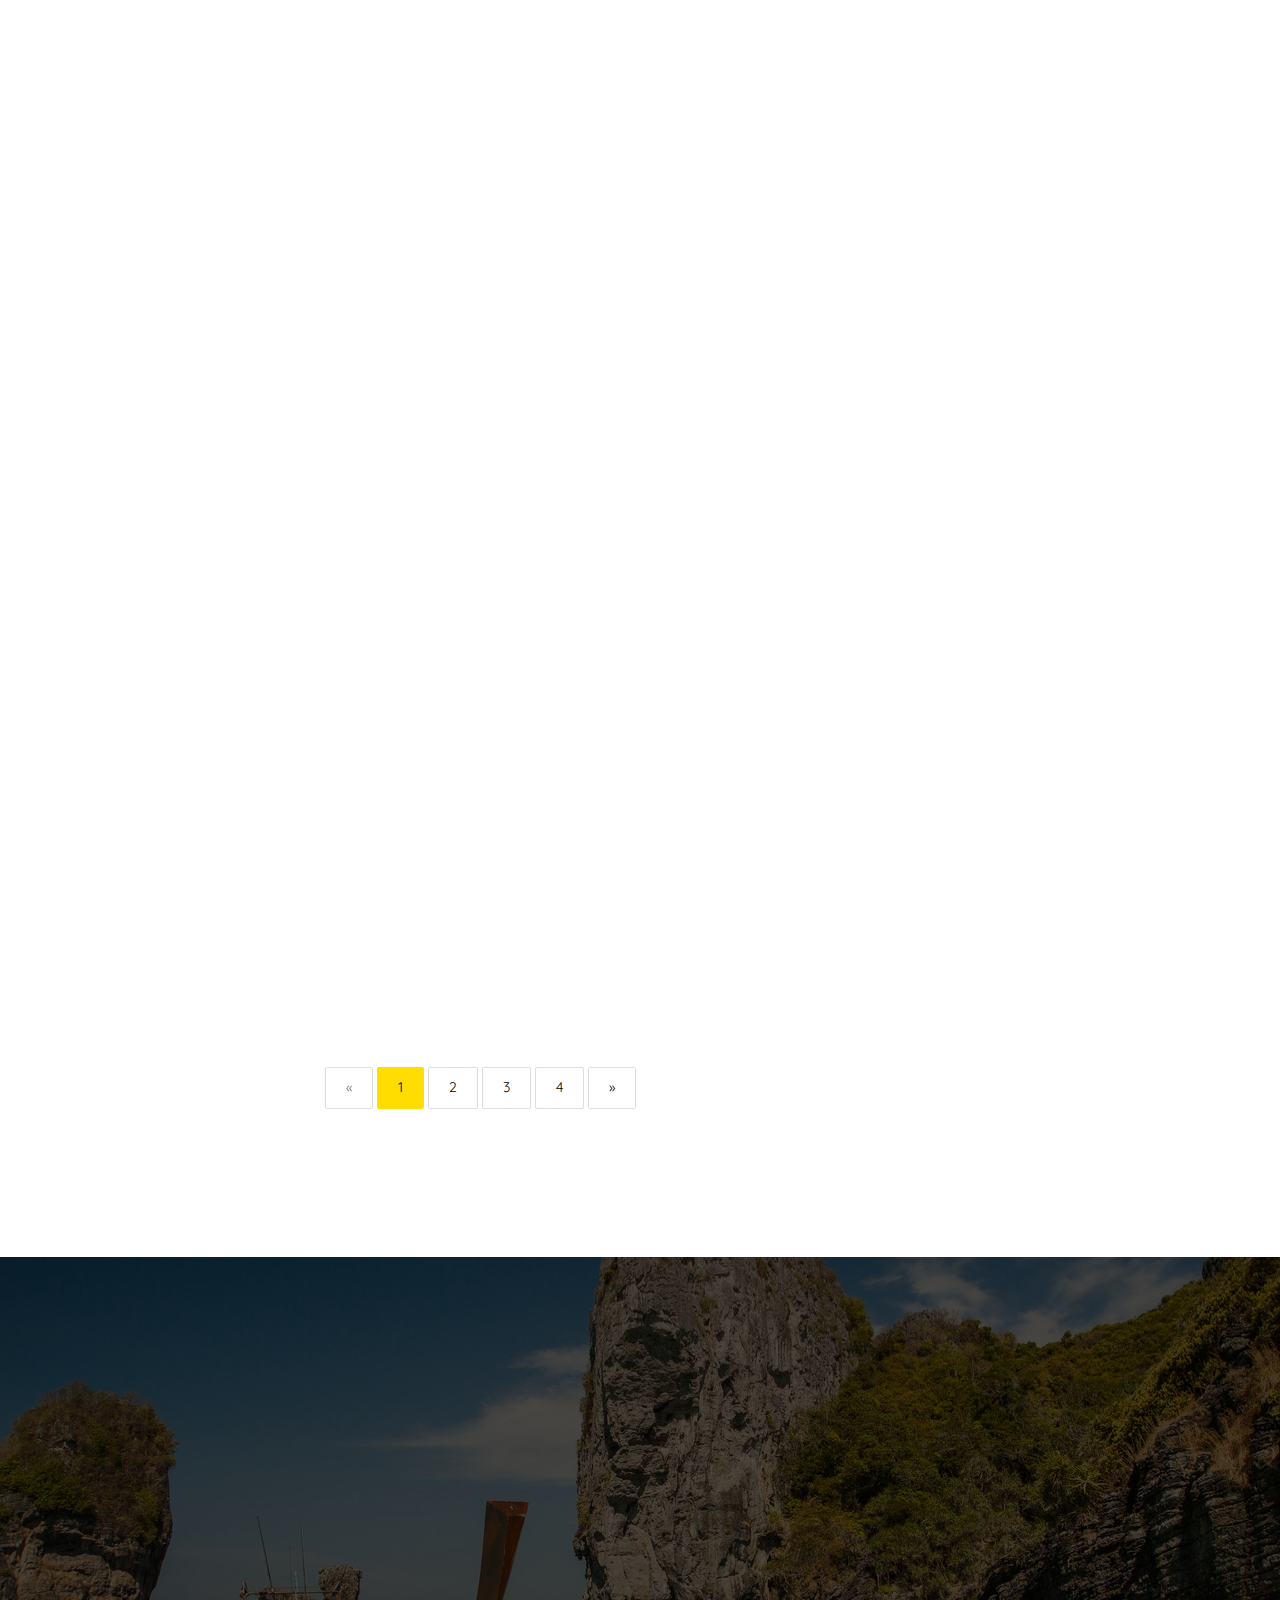
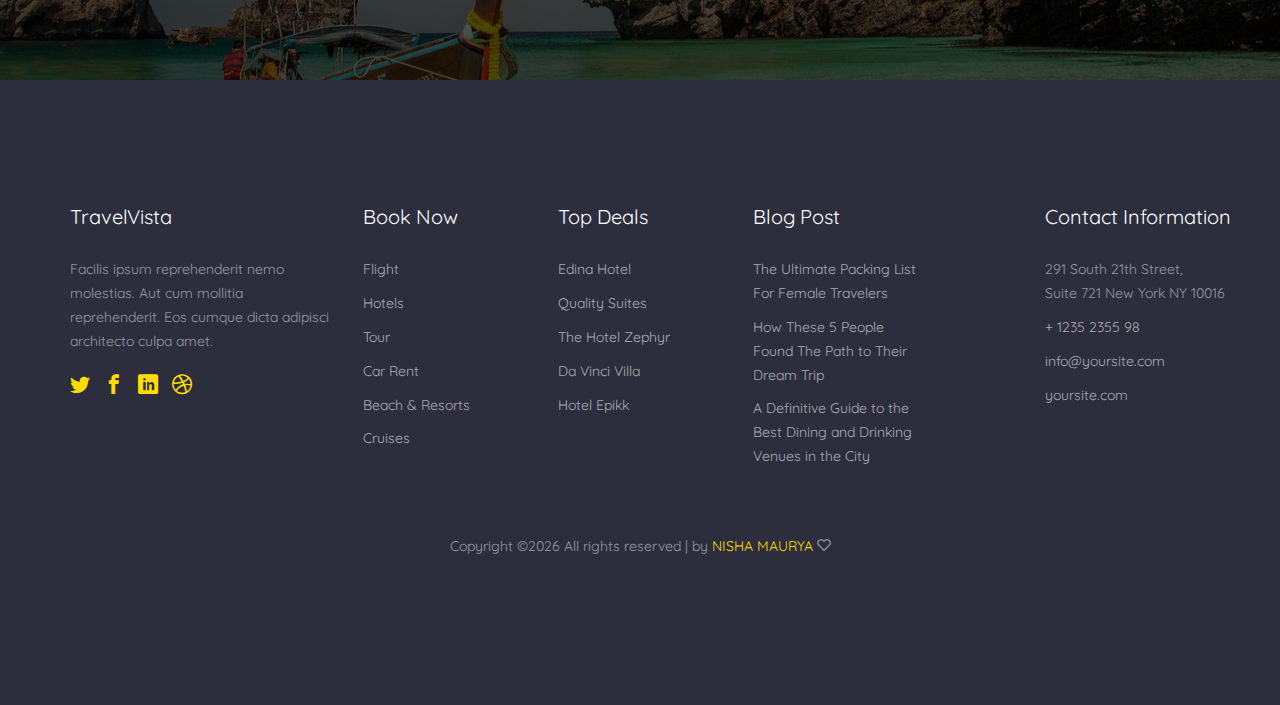
<file: tours.html>
<!DOCTYPE HTML>
<html>
	<head>
	<meta charset="utf-8">
	<meta http-equiv="X-UA-Compatible" content="IE=edge">
	<title>TravelVista</title>
	<meta name="viewport" content="width=device-width, initial-scale=1">
	<meta name="description" content="" />
	<meta name="keywords" content="" />
	<meta name="author" content="" />

  <!-- Facebook and Twitter integration -->
	<meta property="og:title" content=""/>
	<meta property="og:image" content=""/>
	<meta property="og:url" content=""/>
	<meta property="og:site_name" content=""/>
	<meta property="og:description" content=""/>
	<meta name="twitter:title" content="" />
	<meta name="twitter:image" content="" />
	<meta name="twitter:url" content="" />
	<meta name="twitter:card" content="" />

	<link href="https://fonts.googleapis.com/css?family=Quicksand:300,400,500,700" rel="stylesheet">
	
	<!-- Animate.css -->
	<link rel="stylesheet" href="css/animate.css">
	<!-- Icomoon Icon Fonts-->
	<link rel="stylesheet" href="css/icomoon.css">
	<!-- Bootstrap  -->
	<link rel="stylesheet" href="css/bootstrap.css">

	<!-- Magnific Popup -->
	<link rel="stylesheet" href="css/magnific-popup.css">

	<!-- Flexslider  -->
	<link rel="stylesheet" href="css/flexslider.css">

	<!-- Owl Carousel -->
	<link rel="stylesheet" href="css/owl.carousel.min.css">
	<link rel="stylesheet" href="css/owl.theme.default.min.css">
	
	<!-- Date Picker -->
	<link rel="stylesheet" href="css/bootstrap-datepicker.css">
	<!-- Flaticons  -->
	<link rel="stylesheet" href="fonts/flaticon/font/flaticon.css">

	<!-- Theme style  -->
	<link rel="stylesheet" href="css/style.css">

	<!-- Modernizr JS -->
	<script src="js/modernizr-2.6.2.min.js"></script>
	<!-- FOR IE9 below -->
	<!--[if lt IE 9]>
	<script src="js/respond.min.js"></script>
	<![endif]-->

	</head>
	<body>
		
	<div class="colorlib-loader"></div>

	<div id="page">
		<nav class="colorlib-nav" role="navigation">
			<div class="top-menu">
				<div class="container-fluid">
					<div class="row">
						<div class="col-xs-2">
							<div id="colorlib-logo"><a href="index.html">TravelVista</a></div>
						</div>
						<div class="col-xs-10 text-right menu-1">
							<ul>
								<li><a href="index.html">Home</a></li>
								<li class="has-dropdown active">
									<a href="tours.html">Tours</a>
									<ul class="dropdown">
										<li><a href="#">Destination</a></li>
										<li><a href="#">Cruises</a></li>
										<li><a href="#">Hotels</a></li>
										<li><a href="#">Booking</a></li>
									</ul>
								</li>
								<li><a href="hotels.html">Hotels</a></li>
								<li><a href="services.html">Services</a></li>
								<li><a href="blog.html">Blog</a></li>
								<li><a href="about.html">About</a></li>
								<li><a href="contact.html">Contact</a></li>
							</ul>
						</div>
					</div>
				</div>
			</div>
		</nav>
		<aside id="colorlib-hero">
			<div class="flexslider">
				<ul class="slides">
			   	<li style="background-image: url(images/img_bg_3.jpg);">
			   		<div class="overlay"></div>
			   		<div class="container-fluid">
			   			<div class="row">
				   			<div class="col-md-6 col-md-offset-3 col-sm-12 col-xs-12 slider-text">
				   				<div class="slider-text-inner text-center">
				   				
				   					<h1>Find Tours</h1>
				   				</div>
				   			</div>
				   		</div>
			   		</div>
			   	</li>
			  	</ul>
		  	</div>
		</aside>

		<div class="colorlib-wrap">
			<div class="container">
				<div class="row">
					<div class="col-md-9">
						<div class="row">
							<div class="wrap-division">
								<div class="col-md-6 col-sm-6 animate-box">
									<div class="tour">
										<a href="tour-place.html" class="tour-img" style="background-image: url(images/tour-1.jpg);">
											<p class="price"><span>$1500</span> <small>/ 3 Days</small></p>
										</a>
										<span class="desc">
											<p class="star"><span><i class="icon-star-full"></i><i class="icon-star-full"></i><i class="icon-star-full"></i><i class="icon-star-full"></i><i class="icon-star-full"></i></span> 545 Reviews</p>
											<h2><a href="tour-place.html">Family Tour in Greece</a></h2>
											<span class="city">Athens, Greece</span>
										</span>
									</div>
								</div>

								<div class="col-md-6 col-sm-6 animate-box">
									<div class="tour">
										<a href="tour-place.html" class="tour-img" style="background-image: url(images/tour-2.jpg);">
											<p class="price"><span>$1500</span> <small>/ 3 Days</small></p>
										</a>
										<span class="desc">
											<p class="star"><span><i class="icon-star-full"></i><i class="icon-star-full"></i><i class="icon-star-full"></i><i class="icon-star-full"></i><i class="icon-star-full"></i></span> 545 Reviews</p>
											<h2><a href="tour-place.html">Family Tour in Greece</a></h2>
											<span class="city">Athens, Greece</span>
										</span>
									</div>
								</div>

								<div class="col-md-6 col-sm-6 animate-box">
									<div class="tour">
										<a href="tour-place.html" class="tour-img" style="background-image: url(images/tour-3.jpg);">
											<p class="price"><span>$1500</span> <small>/ 3 Days</small></p>
										</a>
										<span class="desc">
											<p class="star"><span><i class="icon-star-full"></i><i class="icon-star-full"></i><i class="icon-star-full"></i><i class="icon-star-full"></i><i class="icon-star-full"></i></span> 545 Reviews</p>
											<h2><a href="tour-place.html">Family Tour in Greece</a></h2>
											<span class="city">Athens, Greece</span>
										</span>
									</div>
								</div>

								<div class="col-md-6 col-sm-6 animate-box">
									<div class="tour">
										<a href="tour-place.html" class="tour-img" style="background-image: url(images/tour-4.jpg);">
											<p class="price"><span>$1500</span> <small>/ 3 Days</small></p>
										</a>
										<span class="desc">
											<p class="star"><span><i class="icon-star-full"></i><i class="icon-star-full"></i><i class="icon-star-full"></i><i class="icon-star-full"></i><i class="icon-star-full"></i></span> 545 Reviews</p>
											<h2><a href="tour-place.html">Family Tour in Greece</a></h2>
											<span class="city">Athens, Greece</span>
										</span>
									</div>
								</div>

								<div class="col-md-6 col-sm-6 animate-box">
									<div class="tour">
										<a href="tour-place.html" class="tour-img" style="background-image: url(images/tour-5.jpg);">
											<p class="price"><span>$1500</span> <small>/ 3 Days</small></p>
										</a>
										<span class="desc">
											<p class="star"><span><i class="icon-star-full"></i><i class="icon-star-full"></i><i class="icon-star-full"></i><i class="icon-star-full"></i><i class="icon-star-full"></i></span> 545 Reviews</p>
											<h2><a href="tour-place.html">Family Tour in Greece</a></h2>
											<span class="city">Athens, Greece</span>
										</span>
									</div>
								</div>

								<div class="col-md-6 col-sm-6 animate-box">
									<div class="tour">
										<a href="tour-place.html" class="tour-img" style="background-image: url(images/tour-6.jpg);">
											<p class="price"><span>$1500</span> <small>/ 3 Days</small></p>
										</a>
										<span class="desc">
											<p class="star"><span><i class="icon-star-full"></i><i class="icon-star-full"></i><i class="icon-star-full"></i><i class="icon-star-full"></i><i class="icon-star-full"></i></span> 545 Reviews</p>
											<h2><a href="tour-place.html">Family Tour in Greece</a></h2>
											<span class="city">Athens, Greece</span>
										</span>
									</div>
								</div>

								<div class="col-md-6 col-sm-6 animate-box">
									<div class="tour">
										<a href="tour-place.html" class="tour-img" style="background-image: url(images/tour-7.jpg);">
											<p class="price"><span>$1500</span> <small>/ 3 Days</small></p>
										</a>
										<span class="desc">
											<p class="star"><span><i class="icon-star-full"></i><i class="icon-star-full"></i><i class="icon-star-full"></i><i class="icon-star-full"></i><i class="icon-star-full"></i></span> 545 Reviews</p>
											<h2><a href="tour-place.html">Family Tour in Greece</a></h2>
											<span class="city">Athens, Greece</span>
										</span>
									</div>
								</div>

								<div class="col-md-6 col-sm-6 animate-box">
									<div class="tour">
										<a href="tour-place.html" class="tour-img" style="background-image: url(images/tour-8.jpg);">
											<p class="price"><span>$1500</span> <small>/ 3 Days</small></p>
										</a>
										<span class="desc">
											<p class="star"><span><i class="icon-star-full"></i><i class="icon-star-full"></i><i class="icon-star-full"></i><i class="icon-star-full"></i><i class="icon-star-full"></i></span> 545 Reviews</p>
											<h2><a href="tour-place.html">Family Tour in Greece</a></h2>
											<span class="city">Athens, Greece</span>
										</span>
									</div>
								</div>
							</div>
						</div>
						<div class="row">
							<div class="col-md-12 text-center">
								<ul class="pagination">
									<li class="disabled"><a href="#">&laquo;</a></li>
									<li class="active"><a href="#">1</a></li>
									<li><a href="#">2</a></li>
									<li><a href="#">3</a></li>
									<li><a href="#">4</a></li>
									<li><a href="#">&raquo;</a></li>
								</ul>
							</div>
						</div>
					</div>

					<!-- SIDEBAR-->
					<div class="col-md-3">
						<div class="sidebar-wrap">
							<div class="side search-wrap animate-box">
								<h3 class="sidebar-heading">Find your tour</h3>
								<form method="post" class="colorlib-form">
				              	<div class="row">
				              	 <div class="col-md-12">
				              	 	<div class="form-group">
				                    <label for="date">Where:</label>
				                    <div class="form-field">
				                      <input type="text" id="location" class="form-control" placeholder="Search Location">
				                    </div>
				                  </div>
				              	 </div>
				                <div class="col-md-12">
				                  <div class="form-group">
				                    <label for="date">Check-in:</label>
				                    <div class="form-field">
				                      <i class="icon icon-calendar2"></i>
				                      <input type="text" id="date" class="form-control date" placeholder="Check-in date">
				                    </div>
				                  </div>
				                </div>
				                <div class="col-md-12">
				                  <div class="form-group">
				                    <label for="date">Check-out:</label>
				                    <div class="form-field">
				                      <i class="icon icon-calendar2"></i>
				                      <input type="text" id="date" class="form-control date" placeholder="Check-out date">
				                    </div>
				                  </div>
				                </div>
				                <div class="col-md-12">
				                  <div class="form-group">
				                    <label for="guests">Guest</label>
				                    <div class="form-field">
				                      <i class="icon icon-arrow-down3"></i>
				                      <select name="people" id="people" class="form-control">
				                        <option value="#">1</option>
				                        <option value="#">2</option>
				                        <option value="#">3</option>
				                        <option value="#">4</option>
				                        <option value="#">5+</option>
				                      </select>
				                    </div>
				                  </div>
				                </div>
				                <div class="col-md-12">
				                  <input type="submit" name="submit" id="submit" value="Find Flights" class="btn btn-primary btn-block">
				                </div>
				              </div>
				            </form>
							</div>
							<div class="side animate-box">
								<div class="row">
									<div class="col-md-12">
										<h3 class="sidebar-heading">Price Range</h3>
										<form method="post" class="colorlib-form-2">
						              	<div class="row">
						                <div class="col-md-6">
						                  <div class="form-group">
						                    <label for="guests">Price from:</label>
						                    <div class="form-field">
						                      <i class="icon icon-arrow-down3"></i>
						                      <select name="people" id="people" class="form-control">
						                        <option value="#">1</option>
						                        <option value="#">200</option>
						                        <option value="#">300</option>
						                        <option value="#">400</option>
						                        <option value="#">1000</option>
						                      </select>
						                    </div>
						                  </div>
						                </div>
						                <div class="col-md-6">
						                  <div class="form-group">
						                    <label for="guests">Price to:</label>
						                    <div class="form-field">
						                      <i class="icon icon-arrow-down3"></i>
						                      <select name="people" id="people" class="form-control">
						                        <option value="#">2000</option>
						                        <option value="#">4000</option>
						                        <option value="#">6000</option>
						                        <option value="#">8000</option>
						                        <option value="#">10000</option>
						                      </select>
						                    </div>
						                  </div>
						                </div>
						              </div>
						            </form>
					            </div>
								</div>
							</div>
							<div class="side animate-box">
								<div class="row">
									<div class="col-md-12">
										<h3 class="sidebar-heading">Review Rating</h3>
										<form method="post" class="colorlib-form-2">
										   <div class="form-check">
												<input type="checkbox" class="form-check-input" id="exampleCheck1">
												<label class="form-check-label" for="exampleCheck1">
													<p class="rate"><span><i class="icon-star-full"></i><i class="icon-star-full"></i><i class="icon-star-full"></i><i class="icon-star-full"></i><i class="icon-star-full"></i></span></p>
												</label>
										   </div>
										   <div class="form-check">
										      <input type="checkbox" class="form-check-input" id="exampleCheck1">
										      <label class="form-check-label" for="exampleCheck1">
										    	   <p class="rate"><span><i class="icon-star-full"></i><i class="icon-star-full"></i><i class="icon-star-full"></i><i class="icon-star-full"></i></span></p>
										      </label>
										   </div>
										   <div class="form-check">
										      <input type="checkbox" class="form-check-input" id="exampleCheck1">
										      <label class="form-check-label" for="exampleCheck1">
										      	<p class="rate"><span><i class="icon-star-full"></i><i class="icon-star-full"></i><i class="icon-star-full"></i></span></p>
										     </label>
										   </div>
										   <div class="form-check">
										      <input type="checkbox" class="form-check-input" id="exampleCheck1">
										      <label class="form-check-label" for="exampleCheck1">
										      	<p class="rate"><span><i class="icon-star-full"></i><i class="icon-star-full"></i></span></p>
										     </label>
										   </div>
										   <div class="form-check">
										      <input type="checkbox" class="form-check-input" id="exampleCheck1">
										      <label class="form-check-label" for="exampleCheck1">
										      	<p class="rate"><span><i class="icon-star-full"></i></span></p>
										     </label>
										   </div>
										</form>
									</div>
								</div>
							</div>
							<div class="side animate-box">
								<div class="row">
									<div class="col-md-12">
										<h3 class="sidebar-heading">Location</h3>
										<form method="post" class="colorlib-form-2">
										   <div class="form-check">
												<input type="checkbox" class="form-check-input" id="exampleCheck1">
												<label class="form-check-label" for="exampleCheck1">
													<h4 class="place">Greece</h4>
												</label>
										   </div>
										   <div class="form-check">
										      <input type="checkbox" class="form-check-input" id="exampleCheck1">
										      <label class="form-check-label" for="exampleCheck1">
													<h4 class="place">Italy</h4>
												</label>
										   </div>
										   <div class="form-check">
										      <input type="checkbox" class="form-check-input" id="exampleCheck1">
										      <label class="form-check-label" for="exampleCheck1">
													<h4 class="place">Spain</h4>
												</label>
										   </div>
										   <div class="form-check">
										      <input type="checkbox" class="form-check-input" id="exampleCheck1">
										      <label class="form-check-label" for="exampleCheck1">
													<h4 class="place">Germany</h4>
												</label>
										   </div>
										   <div class="form-check">
										      <input type="checkbox" class="form-check-input" id="exampleCheck1">
										      <label class="form-check-label" for="exampleCheck1">
													<h4 class="place">Japan</h4>
												</label>
										   </div>
										</form>
									</div>
								</div>
							</div>
						</div>
					</div>
				</div>
			</div>
		</div>

	
		<div id="colorlib-subscribe" style="background-image: url(images/img_bg_2.jpg);" data-stellar-background-ratio="0.5">
			<div class="overlay"></div>
			<div class="container">
				<div class="row">
					<div class="col-md-6 col-md-offset-3 text-center colorlib-heading animate-box">
						<h2>Sign Up for a Newsletter</h2>
						<p>Sign up for our mailing list to get latest updates and offers.</p>
						<form class="form-inline qbstp-header-subscribe">
							<div class="row">
								<div class="col-md-12 col-md-offset-0">
									<div class="form-group">
										<input type="text" class="form-control" id="email" placeholder="Enter your email">
										<button type="submit" class="btn btn-primary">Subscribe</button>
									</div>
								</div>
							</div>
						</form>
					</div>
				</div>
			</div>
		</div>

		<footer id="colorlib-footer" role="contentinfo">
			<div class="container">
				<div class="row row-pb-md">
					<div class="col-md-3 colorlib-widget">
						<h4>TravelVista</h4>
						<p>Facilis ipsum reprehenderit nemo molestias. Aut cum mollitia reprehenderit. Eos cumque dicta adipisci architecto culpa amet.</p>
						<p>
							<ul class="colorlib-social-icons">
								<li><a href="#"><i class="icon-twitter"></i></a></li>
								<li><a href="#"><i class="icon-facebook"></i></a></li>
								<li><a href="#"><i class="icon-linkedin"></i></a></li>
								<li><a href="#"><i class="icon-dribbble"></i></a></li>
							</ul>
						</p>
					</div>
					<div class="col-md-2 colorlib-widget">
						<h4>Book Now</h4>
						<p>
							<ul class="colorlib-footer-links">
								<li><a href="#">Flight</a></li>
								<li><a href="#">Hotels</a></li>
								<li><a href="#">Tour</a></li>
								<li><a href="#">Car Rent</a></li>
								<li><a href="#">Beach &amp; Resorts</a></li>
								<li><a href="#">Cruises</a></li>
							</ul>
						</p>
					</div>
					<div class="col-md-2 colorlib-widget">
						<h4>Top Deals</h4>
						<p>
							<ul class="colorlib-footer-links">
								<li><a href="#">Edina Hotel</a></li>
								<li><a href="#">Quality Suites</a></li>
								<li><a href="#">The Hotel Zephyr</a></li>
								<li><a href="#">Da Vinci Villa</a></li>
								<li><a href="#">Hotel Epikk</a></li>
							</ul>
						</p>
					</div>
					<div class="col-md-2">
						<h4>Blog Post</h4>
						<ul class="colorlib-footer-links">
							<li><a href="#">The Ultimate Packing List For Female Travelers</a></li>
							<li><a href="#">How These 5 People Found The Path to Their Dream Trip</a></li>
							<li><a href="#">A Definitive Guide to the Best Dining and Drinking Venues in the City</a></li>
						</ul>
					</div>

					<div class="col-md-3 col-md-push-1">
						<h4>Contact Information</h4>
						<ul class="colorlib-footer-links">
							<li>291 South 21th Street, <br> Suite 721 New York NY 10016</li>
							<li><a href="tel://1234567920">+ 1235 2355 98</a></li>
							<li><a href="mailto:info@yoursite.com">info@yoursite.com</a></li>
							<li><a href="#">yoursite.com</a></li>
						</ul>
					</div>
				</div>
				<div class="row">
					<div class="col-md-12 text-center">
						<p>
						
						<span>Copyright &copy;<script>document.write(new Date().getFullYear());</script> All rights reserved | by <a href="" target="_blank"> NISHA MAURYA </a> <i class="icon-heart2" aria-hidden="true"></i>
						</span></p>
					</div>
				</div>
			</div>
		</footer>
	</div>

	<div class="gototop js-top">
		<a href="#" class="js-gotop"><i class="icon-arrow-up2"></i></a>
	</div>

	<!-- jQuery -->
	<script src="js/jquery.min.js"></script>
	<!-- jQuery Easing -->
	<script src="js/jquery.easing.1.3.js"></script>
	<!-- Bootstrap -->
	<script src="js/bootstrap.min.js"></script>
	<!-- Waypoints -->
	<script src="js/jquery.waypoints.min.js"></script>
	<!-- Flexslider -->
	<script src="js/jquery.flexslider-min.js"></script>
	<!-- Owl carousel -->
	<script src="js/owl.carousel.min.js"></script>
	<!-- Magnific Popup -->
	<script src="js/jquery.magnific-popup.min.js"></script>
	<script src="js/magnific-popup-options.js"></script>
	<!-- Date Picker -->
	<script src="js/bootstrap-datepicker.js"></script>
	<!-- Stellar Parallax -->
	<script src="js/jquery.stellar.min.js"></script>

	<!-- Main -->
	<script src="js/main.js"></script>

	</body>
</html>
</file>
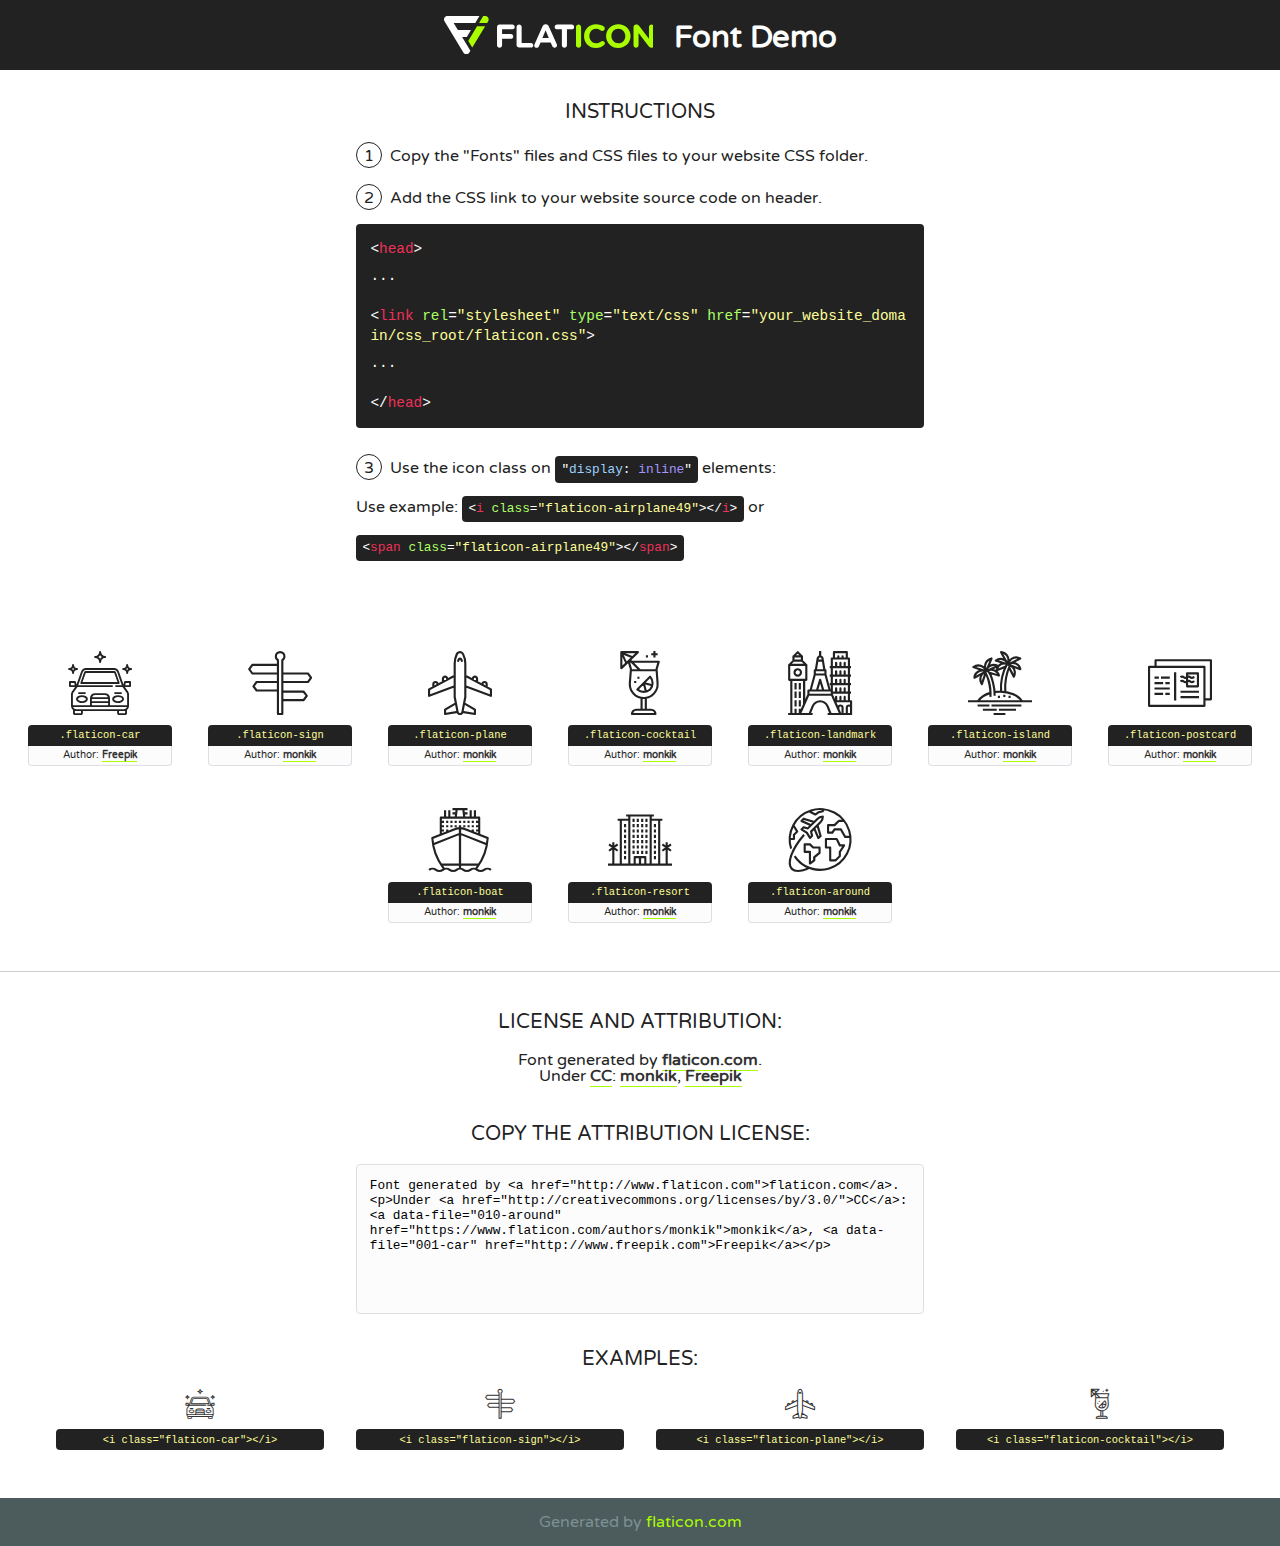
<file: fonts/flaticon/font/flaticon.html>
<!DOCTYPE html>
<!--
  Flaticon icon font: Flaticon
  Creation date: 19/02/2018 02:22
-->
<html>
<!DOCTYPE html>
<html>

<head>
    <title>Flaticon WebFont</title>
    <link href="http://fonts.googleapis.com/css?family=Varela+Round" rel="stylesheet" type="text/css" />
    <link rel="stylesheet" type="text/css" href="flaticon.css">
    <meta charset="UTF-8">
    <style>
    html, body, div, span, applet, object, iframe,
    h1, h2, h3, h4, h5, h6, p, blockquote, pre,
    a, abbr, acronym, address, big, cite, code,
    del, dfn, em, img, ins, kbd, q, s, samp,
    small, strike, strong, sub, sup, tt, var,
    b, u, i, center,
    dl, dt, dd, ol, ul, li,
    fieldset, form, label, legend,
    table, caption, tbody, tfoot, thead, tr, th, td,
    article, aside, canvas, details, embed, 
    figure, figcaption, footer, header, hgroup, 
    menu, nav, output, ruby, section, summary,
    time, mark, audio, video {
        margin: 0;
        padding: 0;
        border: 0;
        font-size: 100%;
        font: inherit;
        vertical-align: baseline;
    }
    /* HTML5 display-role reset for older browsers */
    article, aside, details, figcaption, figure, 
    footer, header, hgroup, menu, nav, section {
        display: block;
    }
    body {
        line-height: 1;
    }
    ol, ul {
        list-style: none;
    }
    blockquote, q {
        quotes: none;
    }
    blockquote:before, blockquote:after,
    q:before, q:after {
        content: '';
        content: none;
    }
    table {
        border-collapse: collapse;
        border-spacing: 0;
    }
    body {
        font-family: 'Varela Round', Helvetica, Arial, sans-serif;
        font-size: 16px;
        color: #222;
    }
    a {
        color: #333;
        border-bottom: 1px solid #a9fd00;
        font-weight: bold;
        text-decoration: none;
    }
    * {
        -moz-box-sizing: border-box;
        -webkit-box-sizing: border-box;
        box-sizing: border-box;
        margin: 0;
        padding: 0;
    }
    [class^="flaticon-"]:before, [class*=" flaticon-"]:before, [class^="flaticon-"]:after, [class*=" flaticon-"]:after {
        font-family: Flaticon;
        font-size: 30px;
        font-style: normal;
        margin-left: 20px;
        color: #333;
    }
    .wrapper {
        max-width: 600px;
        margin: auto;
        padding: 0 1em;
    }
    .title {
        font-size: 1.25em;
        text-align: center;
        margin-bottom: 1em;
        text-transform: uppercase;
    }
    header {
        text-align: center;
        background-color: #222;
        color: #fff;
        padding: 1em;
    }
    header .logo {
        width: 210px;
        height: 38px;
        display: inline-block;
        vertical-align: middle;
        margin-right: 1em;
        border: none;
    }
    header strong {
        font-size: 1.95em;
        font-weight: bold;
        vertical-align: middle;
        margin-top: 5px;
        display: inline-block;
    }
    .demo {
        margin: 2em auto;
        line-height: 1.25em;
    }
    .demo ul li {
        margin-bottom: 1em;
    }
    .demo ul li .num {
        color: #222;
        border-radius: 20px;
        display: inline-block;
        width: 26px;
        padding: 3px;
        height: 26px;
        text-align: center;
        margin-right: 0.5em;
        border: 1px solid #222;
    }
    .demo ul li code {
        background-color: #222;
        border-radius: 4px;
        padding: 0.25em 0.5em;
        display: inline-block;
        color: #fff;
        font-family: Consolas,Monaco,Lucida Console,Liberation Mono,DejaVu Sans Mono,Bitstream Vera Sans Mono,Courier New, monospace;
        font-weight: lighter;
        margin-top: 1em;
        font-size: 0.8em;
        word-break: break-all;
    }
    .demo ul li code.big {
        padding: 1em;
        font-size: 0.9em;
    }
    .demo ul li code .red {
        color: #EF3159;
    }
    .demo ul li code .green {
        color: #ACFF65;
    }
    .demo ul li code .yellow {
        color: #FFFF99;
    }
    .demo ul li code .blue {
        color: #99D3FF;
    }
    .demo ul li code .purple {
        color: #A295FF;
    }
    .demo ul li code .dots {
        margin-top: 0.5em;
        display: block;
    }
    #glyphs {
        border-bottom: 1px solid #ccc;
        padding: 2em 0;
        text-align: center;
    }
    .glyph {
        display: inline-block;
        width: 9em;
        margin: 1em;
        text-align: center;
        vertical-align: top;
        background: #FFF;
    }
    .glyph .glyph-icon {
        padding: 10px;
        display: block;
        font-family:"Flaticon";
        font-size: 64px;
        line-height: 1;
    }
    .glyph .glyph-icon:before {
        font-size: 64px;
        color: #222;
        margin-left: 0;
    }
    .class-name {
        font-size: 0.65em;
        background-color: #222;
        color: #fff;
        border-radius: 4px 4px 0 0;
        padding: 0.5em;
        color: #FFFF99;
        font-family: Consolas,Monaco,Lucida Console,Liberation Mono,DejaVu Sans Mono,Bitstream Vera Sans Mono,Courier New, monospace;
    }
    .author-name {
        font-size: 0.6em;
        background-color: #fcfcfd;
        border: 1px solid #DEDEE4;
        border-top: 0;
        border-radius: 0 0 4px 4px;
        padding: 0.5em;
    }
    .class-name:last-child {
        font-size: 10px;
        color:#888;
    }
    .class-name:last-child a {
        font-size: 10px;
        color:#555;
    }
    .class-name:last-child a:hover {
        color:#a9fd00;
    }
    .glyph > input {
        display: block;
        width: 100px;
        margin: 5px auto;
        text-align: center;
        font-size: 12px;
        cursor: text;
    }
    .glyph > input.icon-input {
        font-family:"Flaticon";
        font-size: 16px;
        margin-bottom: 10px;
    }
    .attribution .title {
        margin-top: 2em;
    }
    .attribution textarea {
        background-color: #fcfcfd;
        padding: 1em;
        border: none;
        box-shadow: none;
        border: 1px solid #DEDEE4;
        border-radius: 4px;
        resize: none;
        width: 100%;
        height: 150px;
        font-size: 0.8em;
        font-family: Consolas,Monaco,Lucida Console,Liberation Mono,DejaVu Sans Mono,Bitstream Vera Sans Mono,Courier New, monospace;
        -webkit-appearance: none;
    }
    .iconsuse {
        margin: 2em auto;
        text-align: center;
        max-width: 1200px;
    }
    .iconsuse:after {
        content: '';
        display: table;
        clear: both;
    }
    .iconsuse .image {
        float: left;
        width: 25%;
        padding: 0 1em;
    }
    .iconsuse .image p {
        margin-bottom: 1em;
    }
    .iconsuse .image span {
        display: block;
        font-size: 0.65em;
        background-color: #222;
        color: #fff;
        border-radius: 4px;
        padding: 0.5em;
        color: #FFFF99;
        margin-top: 1em;
        font-family: Consolas,Monaco,Lucida Console,Liberation Mono,DejaVu Sans Mono,Bitstream Vera Sans Mono,Courier New, monospace;
    }
    #footer {
        text-align: center;
        background-color: #4C5B5C;
        color: #7c9192;
        padding: 1em;
    }
    #footer a {
        border: none;
        color: #a9fd00;
        font-weight: normal;
    }
    @media (max-width: 960px) {
        .iconsuse .image {
            width: 50%;
        }
    }
    @media (max-width: 560px) {
        .iconsuse .image {
            width: 100%;
        }
    }
    </style>
</head>

<body class="characters-off">

    <header>
        <a href="http://www.flaticon.com" target="_blank" class="logo">
            <svg version="1.1" xmlns="http://www.w3.org/2000/svg" xmlns:xlink="http://www.w3.org/1999/xlink" xmlns:a="http://ns.adobe.com/AdobeSVGViewerExtensions/3.0/" viewBox="0 0 560.875 102.036" enable-background="new 0 0 560.875 102.036" xml:space="preserve">
                <defs>
                </defs>
                <g>
                    <g class="letters">
                        <path fill="#ffffff" d="M141.596,29.675c0-3.777,2.985-6.767,6.764-6.767h34.438c3.426,0,6.15,2.728,6.15,6.15
                        c0,3.43-2.724,6.149-6.15,6.149h-27.674v13.091h23.719c3.429,0,6.151,2.724,6.151,6.15c0,3.43-2.723,6.149-6.151,6.149h-23.719
                        v17.574c0,3.773-2.986,6.761-6.764,6.761c-3.779,0-6.764-2.989-6.764-6.761V29.675z"></path>
                        <path fill="#ffffff" d="M193.844,29.149c0-3.781,2.985-6.767,6.764-6.767c3.776,0,6.763,2.985,6.763,6.767v42.957h25.039
                        c3.426,0,6.149,2.726,6.149,6.153c0,3.425-2.723,6.15-6.149,6.15h-31.802c-3.779,0-6.764-2.986-6.764-6.768V29.149z"></path>
                        <path fill="#ffffff" d="M241.891,75.71l21.438-48.407c1.492-3.341,4.215-5.357,7.906-5.357h0.792
                        c3.686,0,6.323,2.017,7.815,5.357l21.439,48.407c0.436,0.967,0.701,1.845,0.701,2.723c0,3.602-2.809,6.501-6.414,6.501
                        c-3.161,0-5.269-1.845-6.499-4.655l-4.132-9.661h-27.059l-4.301,10.102c-1.144,2.631-3.426,4.214-6.237,4.214
                        c-3.517,0-6.24-2.81-6.24-6.325C241.1,77.64,241.451,76.677,241.891,75.71z M279.932,58.666l-8.521-20.297l-8.526,20.297H279.932
                        z"></path>
                        <path fill="#ffffff" d="M314.864,35.387H301.86c-3.429,0-6.239-2.813-6.239-6.238c0-3.429,2.811-6.24,6.239-6.24h39.533
                        c3.426,0,6.237,2.811,6.237,6.24c0,3.425-2.811,6.238-6.237,6.238h-13.001v42.785c0,3.773-2.99,6.761-6.764,6.761
                        c-3.779,0-6.764-2.989-6.764-6.761V35.387z"></path>
                        <path fill="#A9FD00" d="M352.615,29.149c0-3.781,2.985-6.767,6.767-6.767c3.774,0,6.761,2.985,6.761,6.767v49.024
                        c0,3.773-2.987,6.761-6.761,6.761c-3.781,0-6.767-2.989-6.767-6.761V29.149z"></path>
                        <path fill="#A9FD00" d="M374.132,53.836v-0.179c0-17.481,13.178-31.801,32.065-31.801c9.22,0,15.459,2.458,20.557,6.238
                        c1.402,1.054,2.637,2.985,2.637,5.357c0,3.692-2.985,6.59-6.681,6.59c-1.845,0-3.071-0.702-4.044-1.319
                        c-3.776-2.813-7.729-4.393-12.562-4.393c-10.364,0-17.831,8.611-17.831,19.154v0.173c0,10.542,7.291,19.329,17.831,19.329
                        c5.715,0,9.492-1.756,13.359-4.834c1.049-0.874,2.458-1.491,4.039-1.491c3.429,0,6.325,2.813,6.325,6.236
                        c0,2.106-1.056,3.78-2.282,4.834c-5.539,4.834-12.036,7.733-21.878,7.733C387.572,85.464,374.132,71.493,374.132,53.836z"></path>
                        <path fill="#A9FD00" d="M433.009,53.836v-0.179c0-17.481,13.79-31.801,32.766-31.801c18.981,0,32.592,14.143,32.592,31.628v0.173
                        c0,17.483-13.785,31.807-32.769,31.807C446.625,85.464,433.009,71.32,433.009,53.836z M484.224,53.836v-0.179
                        c0-10.539-7.725-19.326-18.626-19.326c-10.893,0-18.449,8.611-18.449,19.154v0.173c0,10.542,7.73,19.329,18.626,19.329
                        C476.676,72.986,484.224,64.378,484.224,53.836z"></path>
                        <path fill="#A9FD00" d="M506.233,29.321c0-3.774,2.99-6.763,6.767-6.763h1.401c3.252,0,5.183,1.583,7.029,3.953l26.093,34.265
                        V29.059c0-3.692,2.99-6.677,6.681-6.677c3.683,0,6.671,2.985,6.671,6.677v48.934c0,3.78-2.987,6.765-6.764,6.765h-0.436
                        c-3.257,0-5.188-1.581-7.034-3.953l-27.056-35.492v32.944c0,3.687-2.985,6.676-6.678,6.676c-3.683,0-6.673-2.989-6.673-6.676
                        V29.321z"></path>
                    </g>
                    <g class="insignia">
                        <path fill="#ffffff" d="M48.372,56.137h12.517l11.156-18.537H37.186L25.688,18.539h57.825L94.668,0H9.271
                        C5.925,0,2.842,1.801,1.198,4.716c-1.644,2.907-1.593,6.482,0.134,9.343l50.38,83.501c1.678,2.781,4.689,4.476,7.938,4.476
                        c3.246,0,6.257-1.695,7.935-4.476l2.898-4.804L48.372,56.137z"></path>
                        <g class="i">
                            <path fill="#A9FD00" d="M93.575,18.539h0.031v0.004l21.652,0.004l2.705-4.488c1.727-2.861,1.778-6.436,0.133-9.343
                            C116.454,1.801,113.371,0,110.026,0h-5.294L93.575,18.539z"></path>
                            <polygon fill="#A9FD00" points="88.291,27.356 64.725,66.486 75.519,84.404 109.942,27.356"></polygon>
                        </g>
                    </g>
                </g>
            </svg>
        </a>
        <strong>Font Demo</strong>
    </header>


    <section class="demo wrapper">

        <p class="title">Instructions</p>

        <ul>
            <li>
                <span class="num">1</span>Copy the "Fonts" files and CSS files to your website CSS folder.
            </li>
            <li>
                <span class="num">2</span>Add the CSS link to your website source code on header.
                <code class="big">
                    &lt;<span class="red">head</span>&gt;
                    <br/><span class="dots">...</span>
                    <br/>&lt;<span class="red">link</span> <span class="green">rel</span>=<span class="yellow">"stylesheet"</span> <span class="green">type</span>=<span class="yellow">"text/css"</span> <span class="green">href</span>=<span class="yellow">"your_website_domain/css_root/flaticon.css"</span>&gt;
                    <br/><span class="dots">...</span>
                    <br/>&lt;/<span class="red">head</span>&gt;
                </code>
            </li>

            <li>
                <p>
                    <span class="num">3</span>Use the icon class on <code>"<span class="blue">display</span>:<span class="purple"> inline</span>"</code> elements:
                    <br />
                    Use example: <code>&lt;<span class="red">i</span> <span class="green">class</span>=<span class="yellow">&quot;flaticon-airplane49&quot;</span>&gt;&lt;/<span class="red">i</span>&gt;</code> or <code>&lt;<span class="red">span</span> <span class="green">class</span>=<span class="yellow">&quot;flaticon-airplane49&quot;</span>&gt;&lt;/<span class="red">span</span>&gt;</code>
            </li>
        </ul>

    </section>




   <section id="glyphs">          
    
      
        <div class="glyph"><div class="glyph-icon flaticon-car"></div>
            <div class="class-name">.flaticon-car</div>
            <div class="author-name">Author: <a data-file="001-car" href="http://www.freepik.com">Freepik</a> </div> 
        </div>        
        
        <div class="glyph"><div class="glyph-icon flaticon-sign"></div>
            <div class="class-name">.flaticon-sign</div>
            <div class="author-name">Author: <a data-file="002-sign" href="https://www.flaticon.com/authors/monkik">monkik</a> </div> 
        </div>        
        
        <div class="glyph"><div class="glyph-icon flaticon-plane"></div>
            <div class="class-name">.flaticon-plane</div>
            <div class="author-name">Author: <a data-file="003-plane" href="https://www.flaticon.com/authors/monkik">monkik</a> </div> 
        </div>        
        
        <div class="glyph"><div class="glyph-icon flaticon-cocktail"></div>
            <div class="class-name">.flaticon-cocktail</div>
            <div class="author-name">Author: <a data-file="004-cocktail" href="https://www.flaticon.com/authors/monkik">monkik</a> </div> 
        </div>        
        
        <div class="glyph"><div class="glyph-icon flaticon-landmark"></div>
            <div class="class-name">.flaticon-landmark</div>
            <div class="author-name">Author: <a data-file="005-landmark" href="https://www.flaticon.com/authors/monkik">monkik</a> </div> 
        </div>        
        
        <div class="glyph"><div class="glyph-icon flaticon-island"></div>
            <div class="class-name">.flaticon-island</div>
            <div class="author-name">Author: <a data-file="006-island" href="https://www.flaticon.com/authors/monkik">monkik</a> </div> 
        </div>        
        
        <div class="glyph"><div class="glyph-icon flaticon-postcard"></div>
            <div class="class-name">.flaticon-postcard</div>
            <div class="author-name">Author: <a data-file="007-postcard" href="https://www.flaticon.com/authors/monkik">monkik</a> </div> 
        </div>        
        
        <div class="glyph"><div class="glyph-icon flaticon-boat"></div>
            <div class="class-name">.flaticon-boat</div>
            <div class="author-name">Author: <a data-file="008-boat" href="https://www.flaticon.com/authors/monkik">monkik</a> </div> 
        </div>        
        
        <div class="glyph"><div class="glyph-icon flaticon-resort"></div>
            <div class="class-name">.flaticon-resort</div>
            <div class="author-name">Author: <a data-file="009-resort" href="https://www.flaticon.com/authors/monkik">monkik</a> </div> 
        </div>        
        
        <div class="glyph"><div class="glyph-icon flaticon-around"></div>
            <div class="class-name">.flaticon-around</div>
            <div class="author-name">Author: <a data-file="010-around" href="https://www.flaticon.com/authors/monkik">monkik</a> </div> 
        </div>        
        

    </section>



    <section class="attribution wrapper"   style="text-align:center;">

      <div class="title">License and attribution:</div><div class="attrDiv">Font generated by <a href="http://www.flaticon.com">flaticon.com</a>. <div><p>Under <a href="http://creativecommons.org/licenses/by/3.0/">CC</a>: <a data-file="010-around" href="https://www.flaticon.com/authors/monkik">monkik</a>, <a data-file="001-car" href="http://www.freepik.com">Freepik</a></p>  </div>
      </div>
      <div class="title">Copy the Attribution License:</div>

    <textarea onclick="this.focus();this.select();">Font generated by &lt;a href=&quot;http://www.flaticon.com&quot;&gt;flaticon.com&lt;/a&gt;. <p>Under <a href="http://creativecommons.org/licenses/by/3.0/">CC</a>: <a data-file="010-around" href="https://www.flaticon.com/authors/monkik">monkik</a>, <a data-file="001-car" href="http://www.freepik.com">Freepik</a></p>  
     </textarea>

    </section>

    <section class="iconsuse">

          <div class="title">Examples:</div>            
             
            <div class="image">
                <p>
                    <i class="glyph-icon flaticon-car"></i> 
                    <span>&lt;i class=&quot;flaticon-car&quot;&gt;&lt;/i&gt;</span>
                </p>
            </div>
            
            <div class="image">
                <p>
                    <i class="glyph-icon flaticon-sign"></i> 
                    <span>&lt;i class=&quot;flaticon-sign&quot;&gt;&lt;/i&gt;</span>
                </p>
            </div>
            
            <div class="image">
                <p>
                    <i class="glyph-icon flaticon-plane"></i> 
                    <span>&lt;i class=&quot;flaticon-plane&quot;&gt;&lt;/i&gt;</span>
                </p>
            </div>
            
            <div class="image">
                <p>
                    <i class="glyph-icon flaticon-cocktail"></i> 
                    <span>&lt;i class=&quot;flaticon-cocktail&quot;&gt;&lt;/i&gt;</span>
                </p>
            </div>
                       
        </div>
                            
    </section>

<div id="footer">
    <div>Generated by <a href="http://www.flaticon.com">flaticon.com</a>
    </div>
</div>



</body>
</html>
</file>
<file: css/icomoon.css>
@font-face {
  font-family: 'icomoon';
  src:  url('fonts/icomoon.eot?tmere9');
  src:  url('fonts/icomoon.eot?tmere9#iefix') format('embedded-opentype'),
    url('fonts/icomoon.ttf?tmere9') format('truetype'),
    url('fonts/icomoon.woff?tmere9') format('woff'),
    url('fonts/icomoon.svg?tmere9#icomoon') format('svg');
  font-weight: normal;
  font-style: normal;
}

[class^="icon-"], [class*=" icon-"] {
  /* use !important to prevent issues with browser extensions that change fonts */
  font-family: 'icomoon' !important;
  speak: none;
  font-style: normal;
  font-weight: normal;
  font-variant: normal;
  text-transform: none;
  line-height: 1;

  /* Better Font Rendering =========== */
  -webkit-font-smoothing: antialiased;
  -moz-osx-font-smoothing: grayscale;
}

.icon-activity:before {
  content: "\e900";
}
.icon-airplay:before {
  content: "\e901";
}
.icon-alert-circle:before {
  content: "\e902";
}
.icon-alert-octagon:before {
  content: "\e903";
}
.icon-alert-triangle:before {
  content: "\e904";
}
.icon-align-center:before {
  content: "\e905";
}
.icon-align-justify:before {
  content: "\e906";
}
.icon-align-left:before {
  content: "\e907";
}
.icon-align-right:before {
  content: "\e908";
}
.icon-anchor:before {
  content: "\e909";
}
.icon-aperture:before {
  content: "\e90a";
}
.icon-arrow-down3:before {
  content: "\e90b";
}
.icon-arrow-down-circle:before {
  content: "\e90c";
}
.icon-arrow-down-left3:before {
  content: "\e90d";
}
.icon-arrow-down-right3:before {
  content: "\e90e";
}
.icon-arrow-left3:before {
  content: "\e90f";
}
.icon-arrow-left-circle:before {
  content: "\e910";
}
.icon-arrow-right3:before {
  content: "\e911";
}
.icon-arrow-right-circle:before {
  content: "\e912";
}
.icon-arrow-up3:before {
  content: "\e913";
}
.icon-arrow-up-circle:before {
  content: "\e914";
}
.icon-arrow-up-left3:before {
  content: "\e915";
}
.icon-arrow-up-right3:before {
  content: "\e916";
}
.icon-at-sign:before {
  content: "\e917";
}
.icon-award:before {
  content: "\e918";
}
.icon-bar-chart:before {
  content: "\e919";
}
.icon-bar-chart-2:before {
  content: "\e91a";
}
.icon-battery:before {
  content: "\e91b";
}
.icon-battery-charging:before {
  content: "\e91c";
}
.icon-bell2:before {
  content: "\e91d";
}
.icon-bell-off:before {
  content: "\e91e";
}
.icon-bluetooth:before {
  content: "\e91f";
}
.icon-bold2:before {
  content: "\e920";
}
.icon-book2:before {
  content: "\e921";
}
.icon-book-open:before {
  content: "\e922";
}
.icon-bookmark2:before {
  content: "\e923";
}
.icon-box:before {
  content: "\e924";
}
.icon-briefcase2:before {
  content: "\e925";
}
.icon-calendar2:before {
  content: "\e926";
}
.icon-camera2:before {
  content: "\e927";
}
.icon-camera-off:before {
  content: "\e928";
}
.icon-cast:before {
  content: "\e929";
}
.icon-check:before {
  content: "\e92a";
}
.icon-check-circle:before {
  content: "\e92b";
}
.icon-check-square:before {
  content: "\e92c";
}
.icon-chevron-down:before {
  content: "\e92d";
}
.icon-chevron-left:before {
  content: "\e92e";
}
.icon-chevron-right:before {
  content: "\e92f";
}
.icon-chevron-up:before {
  content: "\e930";
}
.icon-chevrons-down:before {
  content: "\e931";
}
.icon-chevrons-left:before {
  content: "\e932";
}
.icon-chevrons-right:before {
  content: "\e933";
}
.icon-chevrons-up:before {
  content: "\e934";
}
.icon-chrome2:before {
  content: "\e935";
}
.icon-circle:before {
  content: "\e936";
}
.icon-clipboard2:before {
  content: "\e937";
}
.icon-clock3:before {
  content: "\e938";
}
.icon-cloud2:before {
  content: "\e939";
}
.icon-cloud-drizzle:before {
  content: "\e93a";
}
.icon-cloud-lightning:before {
  content: "\e93b";
}
.icon-cloud-off:before {
  content: "\e93c";
}
.icon-cloud-rain:before {
  content: "\e93d";
}
.icon-cloud-snow:before {
  content: "\e93e";
}
.icon-code:before {
  content: "\e93f";
}
.icon-codepen2:before {
  content: "\e940";
}
.icon-command2:before {
  content: "\e941";
}
.icon-compass3:before {
  content: "\e942";
}
.icon-copy2:before {
  content: "\e943";
}
.icon-corner-down-left:before {
  content: "\e944";
}
.icon-corner-down-right:before {
  content: "\e945";
}
.icon-corner-left-down:before {
  content: "\e946";
}
.icon-corner-left-up:before {
  content: "\e947";
}
.icon-corner-right-down:before {
  content: "\e948";
}
.icon-corner-right-up:before {
  content: "\e949";
}
.icon-corner-up-left:before {
  content: "\e94a";
}
.icon-corner-up-right:before {
  content: "\e94b";
}
.icon-cpu:before {
  content: "\e94c";
}
.icon-credit-card2:before {
  content: "\e94d";
}
.icon-crop2:before {
  content: "\e94e";
}
.icon-crosshair:before {
  content: "\e94f";
}
.icon-database2:before {
  content: "\e950";
}
.icon-delete:before {
  content: "\e951";
}
.icon-disc:before {
  content: "\e952";
}
.icon-dollar-sign:before {
  content: "\e953";
}
.icon-download4:before {
  content: "\e954";
}
.icon-download-cloud:before {
  content: "\e955";
}
.icon-droplet2:before {
  content: "\e956";
}
.icon-edit:before {
  content: "\e957";
}
.icon-edit-2:before {
  content: "\e958";
}
.icon-edit-3:before {
  content: "\e959";
}
.icon-external-link:before {
  content: "\e95a";
}
.icon-eye2:before {
  content: "\e95b";
}
.icon-eye-off:before {
  content: "\e95c";
}
.icon-facebook3:before {
  content: "\e95d";
}
.icon-fast-forward:before {
  content: "\e95e";
}
.icon-feather:before {
  content: "\e95f";
}
.icon-file:before {
  content: "\e960";
}
.icon-file-minus:before {
  content: "\e961";
}
.icon-file-plus:before {
  content: "\e962";
}
.icon-file-text3:before {
  content: "\e963";
}
.icon-film2:before {
  content: "\e964";
}
.icon-filter2:before {
  content: "\e965";
}
.icon-flag2:before {
  content: "\e966";
}
.icon-folder2:before {
  content: "\e967";
}
.icon-folder-minus2:before {
  content: "\e968";
}
.icon-folder-plus2:before {
  content: "\e969";
}
.icon-git-branch:before {
  content: "\e96a";
}
.icon-git-commit:before {
  content: "\e96b";
}
.icon-git-merge:before {
  content: "\e96c";
}
.icon-git-pull-request:before {
  content: "\e96d";
}
.icon-github2:before {
  content: "\e96e";
}
.icon-gitlab:before {
  content: "\e96f";
}
.icon-globe:before {
  content: "\e970";
}
.icon-grid:before {
  content: "\e971";
}
.icon-hard-drive:before {
  content: "\e972";
}
.icon-hash:before {
  content: "\e973";
}
.icon-headphones2:before {
  content: "\e974";
}
.icon-heart2:before {
  content: "\e975";
}
.icon-help-circle:before {
  content: "\e976";
}
.icon-home4:before {
  content: "\e977";
}
.icon-image2:before {
  content: "\e978";
}
.icon-inbox:before {
  content: "\e979";
}
.icon-info2:before {
  content: "\e97a";
}
.icon-instagram2:before {
  content: "\e97b";
}
.icon-italic2:before {
  content: "\e97c";
}
.icon-layers:before {
  content: "\e97d";
}
.icon-layout:before {
  content: "\e97e";
}
.icon-life-buoy:before {
  content: "\e97f";
}
.icon-link2:before {
  content: "\e980";
}
.icon-link-2:before {
  content: "\e981";
}
.icon-linkedin3:before {
  content: "\e982";
}
.icon-list3:before {
  content: "\e983";
}
.icon-loader:before {
  content: "\e984";
}
.icon-lock2:before {
  content: "\e985";
}
.icon-log-in:before {
  content: "\e986";
}
.icon-log-out:before {
  content: "\e987";
}
.icon-mail5:before {
  content: "\e988";
}
.icon-map3:before {
  content: "\e989";
}
.icon-map-pin:before {
  content: "\e98a";
}
.icon-maximize:before {
  content: "\e98b";
}
.icon-maximize-2:before {
  content: "\e98c";
}
.icon-menu5:before {
  content: "\e98d";
}
.icon-message-circle:before {
  content: "\e98e";
}
.icon-message-square:before {
  content: "\e98f";
}
.icon-mic2:before {
  content: "\e990";
}
.icon-mic-off:before {
  content: "\e991";
}
.icon-minimize:before {
  content: "\e992";
}
.icon-minimize-2:before {
  content: "\e993";
}
.icon-minus2:before {
  content: "\e994";
}
.icon-minus-circle:before {
  content: "\e995";
}
.icon-minus-square:before {
  content: "\e996";
}
.icon-monitor:before {
  content: "\e997";
}
.icon-moon:before {
  content: "\e998";
}
.icon-more-horizontal:before {
  content: "\e999";
}
.icon-more-vertical:before {
  content: "\e99a";
}
.icon-move:before {
  content: "\e99b";
}
.icon-music2:before {
  content: "\e99c";
}
.icon-navigation:before {
  content: "\e99d";
}
.icon-navigation-2:before {
  content: "\e99e";
}
.icon-octagon:before {
  content: "\e99f";
}
.icon-package:before {
  content: "\e9a0";
}
.icon-paperclip:before {
  content: "\e9a1";
}
.icon-pause3:before {
  content: "\e9a2";
}
.icon-pause-circle:before {
  content: "\e9a3";
}
.icon-percent:before {
  content: "\e9a4";
}
.icon-phone2:before {
  content: "\e9a5";
}
.icon-phone-call:before {
  content: "\e9a6";
}
.icon-phone-forwarded:before {
  content: "\e9a7";
}
.icon-phone-incoming:before {
  content: "\e9a8";
}
.icon-phone-missed:before {
  content: "\e9a9";
}
.icon-phone-off:before {
  content: "\e9aa";
}
.icon-phone-outgoing:before {
  content: "\e9ab";
}
.icon-pie-chart2:before {
  content: "\e9ac";
}
.icon-play4:before {
  content: "\e9ad";
}
.icon-play-circle:before {
  content: "\e9ae";
}
.icon-plus2:before {
  content: "\e9af";
}
.icon-plus-circle:before {
  content: "\e9b0";
}
.icon-plus-square:before {
  content: "\e9b1";
}
.icon-pocket:before {
  content: "\e9b2";
}
.icon-power2:before {
  content: "\e9b3";
}
.icon-printer2:before {
  content: "\e9b4";
}
.icon-radio:before {
  content: "\e9b5";
}
.icon-refresh-ccw:before {
  content: "\e9b6";
}
.icon-refresh-cw:before {
  content: "\e9b7";
}
.icon-repeat:before {
  content: "\e9b8";
}
.icon-rewind:before {
  content: "\e9b9";
}
.icon-rotate-ccw:before {
  content: "\e9ba";
}
.icon-rotate-cw:before {
  content: "\e9bb";
}
.icon-rss3:before {
  content: "\e9bc";
}
.icon-save:before {
  content: "\e9bd";
}
.icon-scissors2:before {
  content: "\e9be";
}
.icon-search2:before {
  content: "\e9bf";
}
.icon-send:before {
  content: "\e9c0";
}
.icon-server:before {
  content: "\e9c1";
}
.icon-settings:before {
  content: "\e9c2";
}
.icon-share3:before {
  content: "\e9c3";
}
.icon-share-2:before {
  content: "\e9c4";
}
.icon-shield2:before {
  content: "\e9c5";
}
.icon-shield-off:before {
  content: "\e9c6";
}
.icon-shopping-bag:before {
  content: "\e9c7";
}
.icon-shopping-cart:before {
  content: "\e9c8";
}
.icon-shuffle2:before {
  content: "\e9c9";
}
.icon-sidebar:before {
  content: "\e9ca";
}
.icon-skip-back:before {
  content: "\e9cb";
}
.icon-skip-forward:before {
  content: "\e9cc";
}
.icon-slack:before {
  content: "\e9cd";
}
.icon-slash:before {
  content: "\e9ce";
}
.icon-sliders:before {
  content: "\e9cf";
}
.icon-smartphone:before {
  content: "\e9d0";
}
.icon-speaker:before {
  content: "\e9d1";
}
.icon-square:before {
  content: "\e9d2";
}
.icon-star:before {
  content: "\e9d3";
}
.icon-stop-circle:before {
  content: "\e9d4";
}
.icon-sun2:before {
  content: "\e9d5";
}
.icon-sunrise:before {
  content: "\e9d6";
}
.icon-sunset:before {
  content: "\e9d7";
}
.icon-tablet2:before {
  content: "\e9d8";
}
.icon-tag:before {
  content: "\e9d9";
}
.icon-target2:before {
  content: "\e9da";
}
.icon-terminal2:before {
  content: "\e9db";
}
.icon-thermometer:before {
  content: "\e9dc";
}
.icon-thumbs-down:before {
  content: "\e9dd";
}
.icon-thumbs-up:before {
  content: "\e9de";
}
.icon-toggle-left:before {
  content: "\e9df";
}
.icon-toggle-right:before {
  content: "\e9e0";
}
.icon-trash:before {
  content: "\e9e1";
}
.icon-trash-2:before {
  content: "\e9e2";
}
.icon-trending-down:before {
  content: "\e9e3";
}
.icon-trending-up:before {
  content: "\e9e4";
}
.icon-triangle:before {
  content: "\e9e5";
}
.icon-truck2:before {
  content: "\e9e6";
}
.icon-tv2:before {
  content: "\e9e7";
}
.icon-twitter2:before {
  content: "\e9e8";
}
.icon-type:before {
  content: "\e9e9";
}
.icon-umbrella:before {
  content: "\e9ea";
}
.icon-underline2:before {
  content: "\e9eb";
}
.icon-unlock:before {
  content: "\e9ec";
}
.icon-upload4:before {
  content: "\e9ed";
}
.icon-upload-cloud:before {
  content: "\e9ee";
}
.icon-user2:before {
  content: "\e9ef";
}
.icon-user-check2:before {
  content: "\e9f0";
}
.icon-user-minus2:before {
  content: "\e9f1";
}
.icon-user-plus2:before {
  content: "\e9f2";
}
.icon-user-x:before {
  content: "\e9f3";
}
.icon-users2:before {
  content: "\e9f4";
}
.icon-video:before {
  content: "\e9f5";
}
.icon-video-off:before {
  content: "\e9f6";
}
.icon-voicemail:before {
  content: "\e9f7";
}
.icon-volume:before {
  content: "\e9f8";
}
.icon-volume-1:before {
  content: "\e9f9";
}
.icon-volume-2:before {
  content: "\e9fa";
}
.icon-volume-x:before {
  content: "\e9fb";
}
.icon-watch:before {
  content: "\e9fc";
}
.icon-wifi:before {
  content: "\e9fd";
}
.icon-wifi-off:before {
  content: "\e9fe";
}
.icon-wind:before {
  content: "\e9ff";
}
.icon-x:before {
  content: "\ea00";
}
.icon-x-circle:before {
  content: "\ea01";
}
.icon-x-square:before {
  content: "\ea02";
}
.icon-zap:before {
  content: "\ea03";
}
.icon-zap-off:before {
  content: "\ea04";
}
.icon-zoom-in2:before {
  content: "\ea05";
}
.icon-zoom-out2:before {
  content: "\ea06";
}
.icon-times:before {
  content: "\ea07";
}
.icon-tick:before {
  content: "\ea08";
}
.icon-plus3:before {
  content: "\ea09";
}
.icon-minus3:before {
  content: "\ea0a";
}
.icon-equals:before {
  content: "\ea0b";
}
.icon-divide:before {
  content: "\ea0c";
}
.icon-chevron-right2:before {
  content: "\ea0d";
}
.icon-chevron-left2:before {
  content: "\ea0e";
}
.icon-arrow-right-thick:before {
  content: "\ea0f";
}
.icon-arrow-left-thick:before {
  content: "\ea10";
}
.icon-th-small:before {
  content: "\ea11";
}
.icon-th-menu:before {
  content: "\ea12";
}
.icon-th-list:before {
  content: "\ea13";
}
.icon-th-large:before {
  content: "\ea14";
}
.icon-home5:before {
  content: "\ea15";
}
.icon-arrow-forward:before {
  content: "\ea16";
}
.icon-arrow-back:before {
  content: "\ea17";
}
.icon-rss4:before {
  content: "\ea18";
}
.icon-location3:before {
  content: "\ea19";
}
.icon-link3:before {
  content: "\ea1a";
}
.icon-image3:before {
  content: "\ea1b";
}
.icon-arrow-up-thick:before {
  content: "\ea1c";
}
.icon-arrow-down-thick:before {
  content: "\ea1d";
}
.icon-starburst:before {
  content: "\ea1e";
}
.icon-starburst-outline:before {
  content: "\ea1f";
}
.icon-star2:before {
  content: "\ea20";
}
.icon-flow-children:before {
  content: "\ea21";
}
.icon-export:before {
  content: "\ea22";
}
.icon-delete2:before {
  content: "\ea23";
}
.icon-delete-outline:before {
  content: "\ea24";
}
.icon-cloud-storage:before {
  content: "\ea25";
}
.icon-wi-fi:before {
  content: "\ea26";
}
.icon-heart3:before {
  content: "\ea27";
}
.icon-flash:before {
  content: "\ea28";
}
.icon-cancel:before {
  content: "\ea29";
}
.icon-backspace:before {
  content: "\ea2a";
}
.icon-attachment2:before {
  content: "\ea2b";
}
.icon-arrow-move:before {
  content: "\ea2c";
}
.icon-warning2:before {
  content: "\ea2d";
}
.icon-user3:before {
  content: "\ea2e";
}
.icon-radar:before {
  content: "\ea2f";
}
.icon-lock-open:before {
  content: "\ea30";
}
.icon-lock-closed:before {
  content: "\ea31";
}
.icon-location-arrow:before {
  content: "\ea32";
}
.icon-info3:before {
  content: "\ea33";
}
.icon-user-delete:before {
  content: "\ea34";
}
.icon-user-add:before {
  content: "\ea35";
}
.icon-media-pause:before {
  content: "\ea36";
}
.icon-group:before {
  content: "\ea37";
}
.icon-chart-pie:before {
  content: "\ea38";
}
.icon-chart-line:before {
  content: "\ea39";
}
.icon-chart-bar:before {
  content: "\ea3a";
}
.icon-chart-area:before {
  content: "\ea3b";
}
.icon-video2:before {
  content: "\ea3c";
}
.icon-point-of-interest:before {
  content: "\ea3d";
}
.icon-infinity:before {
  content: "\ea3e";
}
.icon-globe2:before {
  content: "\ea3f";
}
.icon-eye3:before {
  content: "\ea40";
}
.icon-cog2:before {
  content: "\ea41";
}
.icon-camera3:before {
  content: "\ea42";
}
.icon-upload5:before {
  content: "\ea43";
}
.icon-scissors3:before {
  content: "\ea44";
}
.icon-refresh:before {
  content: "\ea45";
}
.icon-pin:before {
  content: "\ea46";
}
.icon-key3:before {
  content: "\ea47";
}
.icon-info-large:before {
  content: "\ea48";
}
.icon-eject2:before {
  content: "\ea49";
}
.icon-download5:before {
  content: "\ea4a";
}
.icon-zoom:before {
  content: "\ea4b";
}
.icon-zoom-out3:before {
  content: "\ea4c";
}
.icon-zoom-in3:before {
  content: "\ea4d";
}
.icon-sort-numerically:before {
  content: "\ea4e";
}
.icon-sort-alphabetically:before {
  content: "\ea4f";
}
.icon-input-checked:before {
  content: "\ea50";
}
.icon-calender:before {
  content: "\ea51";
}
.icon-world:before {
  content: "\ea52";
}
.icon-notes:before {
  content: "\ea53";
}
.icon-code2:before {
  content: "\ea54";
}
.icon-arrow-sync:before {
  content: "\ea55";
}
.icon-arrow-shuffle:before {
  content: "\ea56";
}
.icon-arrow-repeat:before {
  content: "\ea57";
}
.icon-arrow-minimise:before {
  content: "\ea58";
}
.icon-arrow-maximise:before {
  content: "\ea59";
}
.icon-arrow-loop:before {
  content: "\ea5a";
}
.icon-anchor2:before {
  content: "\ea5b";
}
.icon-spanner:before {
  content: "\ea5c";
}
.icon-puzzle:before {
  content: "\ea5d";
}
.icon-power3:before {
  content: "\ea5e";
}
.icon-plane:before {
  content: "\ea5f";
}
.icon-pi:before {
  content: "\ea60";
}
.icon-phone3:before {
  content: "\ea61";
}
.icon-microphone:before {
  content: "\ea62";
}
.icon-media-rewind:before {
  content: "\ea63";
}
.icon-flag3:before {
  content: "\ea64";
}
.icon-adjust-brightness:before {
  content: "\ea65";
}
.icon-waves:before {
  content: "\ea66";
}
.icon-social-twitter:before {
  content: "\ea67";
}
.icon-social-facebook:before {
  content: "\ea68";
}
.icon-social-dribbble:before {
  content: "\ea69";
}
.icon-media-stop:before {
  content: "\ea6a";
}
.icon-media-record:before {
  content: "\ea6b";
}
.icon-media-play:before {
  content: "\ea6c";
}
.icon-media-fast-forward:before {
  content: "\ea6d";
}
.icon-media-eject:before {
  content: "\ea6e";
}
.icon-social-vimeo:before {
  content: "\ea6f";
}
.icon-social-tumbler:before {
  content: "\ea70";
}
.icon-social-skype:before {
  content: "\ea71";
}
.icon-social-pinterest:before {
  content: "\ea72";
}
.icon-social-linkedin:before {
  content: "\ea73";
}
.icon-social-last-fm:before {
  content: "\ea74";
}
.icon-social-github:before {
  content: "\ea75";
}
.icon-social-flickr:before {
  content: "\ea76";
}
.icon-at:before {
  content: "\ea77";
}
.icon-times-outline:before {
  content: "\ea78";
}
.icon-plus-outline:before {
  content: "\ea79";
}
.icon-minus-outline:before {
  content: "\ea7a";
}
.icon-tick-outline:before {
  content: "\ea7b";
}
.icon-th-large-outline:before {
  content: "\ea7c";
}
.icon-equals-outline:before {
  content: "\ea7d";
}
.icon-divide-outline:before {
  content: "\ea7e";
}
.icon-chevron-right-outline:before {
  content: "\ea7f";
}
.icon-chevron-left-outline:before {
  content: "\ea80";
}
.icon-arrow-right-outline:before {
  content: "\ea81";
}
.icon-arrow-left-outline:before {
  content: "\ea82";
}
.icon-th-small-outline:before {
  content: "\ea83";
}
.icon-th-menu-outline:before {
  content: "\ea84";
}
.icon-th-list-outline:before {
  content: "\ea85";
}
.icon-news:before {
  content: "\ea86";
}
.icon-home-outline:before {
  content: "\ea87";
}
.icon-arrow-up-outline:before {
  content: "\ea88";
}
.icon-arrow-forward-outline:before {
  content: "\ea89";
}
.icon-arrow-down-outline:before {
  content: "\ea8a";
}
.icon-arrow-back-outline:before {
  content: "\ea8b";
}
.icon-trash2:before {
  content: "\ea8c";
}
.icon-rss-outline:before {
  content: "\ea8d";
}
.icon-message:before {
  content: "\ea8e";
}
.icon-location-outline:before {
  content: "\ea8f";
}
.icon-link-outline:before {
  content: "\ea90";
}
.icon-image-outline:before {
  content: "\ea91";
}
.icon-export-outline:before {
  content: "\ea92";
}
.icon-cross2:before {
  content: "\ea93";
}
.icon-wi-fi-outline:before {
  content: "\ea94";
}
.icon-star-outline:before {
  content: "\ea95";
}
.icon-media-pause-outline:before {
  content: "\ea96";
}
.icon-mail6:before {
  content: "\ea97";
}
.icon-heart-outline:before {
  content: "\ea98";
}
.icon-flash-outline:before {
  content: "\ea99";
}
.icon-cancel-outline:before {
  content: "\ea9a";
}
.icon-beaker:before {
  content: "\ea9b";
}
.icon-arrow-move-outline:before {
  content: "\ea9c";
}
.icon-watch2:before {
  content: "\ea9d";
}
.icon-warning-outline:before {
  content: "\ea9e";
}
.icon-time:before {
  content: "\ea9f";
}
.icon-radar-outline:before {
  content: "\eaa0";
}
.icon-lock-open-outline:before {
  content: "\eaa1";
}
.icon-location-arrow-outline:before {
  content: "\eaa2";
}
.icon-info-outline:before {
  content: "\eaa3";
}
.icon-backspace-outline:before {
  content: "\eaa4";
}
.icon-attachment-outline:before {
  content: "\eaa5";
}
.icon-user-outline:before {
  content: "\eaa6";
}
.icon-user-delete-outline:before {
  content: "\eaa7";
}
.icon-user-add-outline:before {
  content: "\eaa8";
}
.icon-lock-closed-outline:before {
  content: "\eaa9";
}
.icon-group-outline:before {
  content: "\eaaa";
}
.icon-chart-pie-outline:before {
  content: "\eaab";
}
.icon-chart-line-outline:before {
  content: "\eaac";
}
.icon-chart-bar-outline:before {
  content: "\eaad";
}
.icon-chart-area-outline:before {
  content: "\eaae";
}
.icon-video-outline:before {
  content: "\eaaf";
}
.icon-point-of-interest-outline:before {
  content: "\eab0";
}
.icon-map4:before {
  content: "\eab1";
}
.icon-key-outline:before {
  content: "\eab2";
}
.icon-infinity-outline:before {
  content: "\eab3";
}
.icon-globe-outline:before {
  content: "\eab4";
}
.icon-eye-outline:before {
  content: "\eab5";
}
.icon-cog-outline:before {
  content: "\eab6";
}
.icon-camera-outline:before {
  content: "\eab7";
}
.icon-upload-outline:before {
  content: "\eab8";
}
.icon-support:before {
  content: "\eab9";
}
.icon-scissors-outline:before {
  content: "\eaba";
}
.icon-refresh-outline:before {
  content: "\eabb";
}
.icon-info-large-outline:before {
  content: "\eabc";
}
.icon-eject-outline:before {
  content: "\eabd";
}
.icon-download-outline:before {
  content: "\eabe";
}
.icon-battery-mid:before {
  content: "\eabf";
}
.icon-battery-low:before {
  content: "\eac0";
}
.icon-battery-high:before {
  content: "\eac1";
}
.icon-zoom-outline:before {
  content: "\eac2";
}
.icon-zoom-out-outline:before {
  content: "\eac3";
}
.icon-zoom-in-outline:before {
  content: "\eac4";
}
.icon-tag2:before {
  content: "\eac5";
}
.icon-tabs-outline:before {
  content: "\eac6";
}
.icon-pin-outline:before {
  content: "\eac7";
}
.icon-message-typing:before {
  content: "\eac8";
}
.icon-directions:before {
  content: "\eac9";
}
.icon-battery-full:before {
  content: "\eaca";
}
.icon-battery-charge:before {
  content: "\eacb";
}
.icon-pipette:before {
  content: "\eacc";
}
.icon-pencil3:before {
  content: "\eacd";
}
.icon-folder3:before {
  content: "\eace";
}
.icon-folder-delete:before {
  content: "\eacf";
}
.icon-folder-add:before {
  content: "\ead0";
}
.icon-edit2:before {
  content: "\ead1";
}
.icon-document:before {
  content: "\ead2";
}
.icon-document-delete:before {
  content: "\ead3";
}
.icon-document-add:before {
  content: "\ead4";
}
.icon-brush:before {
  content: "\ead5";
}
.icon-thumbs-up2:before {
  content: "\ead6";
}
.icon-thumbs-down2:before {
  content: "\ead7";
}
.icon-pen2:before {
  content: "\ead8";
}
.icon-sort-numerically-outline:before {
  content: "\ead9";
}
.icon-sort-alphabetically-outline:before {
  content: "\eada";
}
.icon-social-last-fm-circular:before {
  content: "\eadb";
}
.icon-social-github-circular:before {
  content: "\eadc";
}
.icon-compass4:before {
  content: "\eadd";
}
.icon-bookmark3:before {
  content: "\eade";
}
.icon-input-checked-outline:before {
  content: "\eadf";
}
.icon-code-outline:before {
  content: "\eae0";
}
.icon-calender-outline:before {
  content: "\eae1";
}
.icon-business-card:before {
  content: "\eae2";
}
.icon-arrow-up4:before {
  content: "\eae3";
}
.icon-arrow-sync-outline:before {
  content: "\eae4";
}
.icon-arrow-right4:before {
  content: "\eae5";
}
.icon-arrow-repeat-outline:before {
  content: "\eae6";
}
.icon-arrow-loop-outline:before {
  content: "\eae7";
}
.icon-arrow-left4:before {
  content: "\eae8";
}
.icon-flow-switch:before {
  content: "\eae9";
}
.icon-flow-parallel:before {
  content: "\eaea";
}
.icon-flow-merge:before {
  content: "\eaeb";
}
.icon-document-text:before {
  content: "\eaec";
}
.icon-clipboard3:before {
  content: "\eaed";
}
.icon-calculator2:before {
  content: "\eaee";
}
.icon-arrow-minimise-outline:before {
  content: "\eaef";
}
.icon-arrow-maximise-outline:before {
  content: "\eaf0";
}
.icon-arrow-down4:before {
  content: "\eaf1";
}
.icon-gift2:before {
  content: "\eaf2";
}
.icon-film3:before {
  content: "\eaf3";
}
.icon-database3:before {
  content: "\eaf4";
}
.icon-bell3:before {
  content: "\eaf5";
}
.icon-anchor-outline:before {
  content: "\eaf6";
}
.icon-adjust-contrast:before {
  content: "\eaf7";
}
.icon-world-outline:before {
  content: "\eaf8";
}
.icon-shopping-bag2:before {
  content: "\eaf9";
}
.icon-power-outline:before {
  content: "\eafa";
}
.icon-notes-outline:before {
  content: "\eafb";
}
.icon-device-tablet:before {
  content: "\eafc";
}
.icon-device-phone:before {
  content: "\eafd";
}
.icon-device-laptop:before {
  content: "\eafe";
}
.icon-device-desktop:before {
  content: "\eaff";
}
.icon-briefcase3:before {
  content: "\eb00";
}
.icon-stopwatch2:before {
  content: "\eb01";
}
.icon-spanner-outline:before {
  content: "\eb02";
}
.icon-puzzle-outline:before {
  content: "\eb03";
}
.icon-printer3:before {
  content: "\eb04";
}
.icon-pi-outline:before {
  content: "\eb05";
}
.icon-lightbulb:before {
  content: "\eb06";
}
.icon-flag-outline:before {
  content: "\eb07";
}
.icon-contacts:before {
  content: "\eb08";
}
.icon-archive:before {
  content: "\eb09";
}
.icon-weather-stormy:before {
  content: "\eb0a";
}
.icon-weather-shower:before {
  content: "\eb0b";
}
.icon-weather-partly-sunny:before {
  content: "\eb0c";
}
.icon-weather-downpour:before {
  content: "\eb0d";
}
.icon-weather-cloudy:before {
  content: "\eb0e";
}
.icon-plane-outline:before {
  content: "\eb0f";
}
.icon-phone-outline:before {
  content: "\eb10";
}
.icon-microphone-outline:before {
  content: "\eb11";
}
.icon-weather-windy:before {
  content: "\eb12";
}
.icon-weather-windy-cloudy:before {
  content: "\eb13";
}
.icon-weather-sunny:before {
  content: "\eb14";
}
.icon-weather-snow:before {
  content: "\eb15";
}
.icon-weather-night:before {
  content: "\eb16";
}
.icon-media-stop-outline:before {
  content: "\eb17";
}
.icon-media-rewind-outline:before {
  content: "\eb18";
}
.icon-media-record-outline:before {
  content: "\eb19";
}
.icon-media-play-outline:before {
  content: "\eb1a";
}
.icon-media-fast-forward-outline:before {
  content: "\eb1b";
}
.icon-media-eject-outline:before {
  content: "\eb1c";
}
.icon-wine:before {
  content: "\eb1d";
}
.icon-waves-outline:before {
  content: "\eb1e";
}
.icon-ticket2:before {
  content: "\eb1f";
}
.icon-tags:before {
  content: "\eb20";
}
.icon-plug:before {
  content: "\eb21";
}
.icon-headphones3:before {
  content: "\eb22";
}
.icon-credit-card3:before {
  content: "\eb23";
}
.icon-coffee:before {
  content: "\eb24";
}
.icon-book3:before {
  content: "\eb25";
}
.icon-beer:before {
  content: "\eb26";
}
.icon-volume2:before {
  content: "\eb27";
}
.icon-volume-up:before {
  content: "\eb28";
}
.icon-volume-mute3:before {
  content: "\eb29";
}
.icon-volume-down:before {
  content: "\eb2a";
}
.icon-social-vimeo-circular:before {
  content: "\eb2b";
}
.icon-social-twitter-circular:before {
  content: "\eb2c";
}
.icon-social-pinterest-circular:before {
  content: "\eb2d";
}
.icon-social-linkedin-circular:before {
  content: "\eb2e";
}
.icon-social-facebook-circular:before {
  content: "\eb2f";
}
.icon-social-dribbble-circular:before {
  content: "\eb30";
}
.icon-tree2:before {
  content: "\eb31";
}
.icon-thermometer2:before {
  content: "\eb32";
}
.icon-social-tumbler-circular:before {
  content: "\eb33";
}
.icon-social-skype-outline:before {
  content: "\eb34";
}
.icon-social-flickr-circular:before {
  content: "\eb35";
}
.icon-social-at-circular:before {
  content: "\eb36";
}
.icon-shopping-cart2:before {
  content: "\eb37";
}
.icon-messages:before {
  content: "\eb38";
}
.icon-leaf2:before {
  content: "\eb39";
}
.icon-feather2:before {
  content: "\eb3a";
}
.icon-box2:before {
  content: "\eb3b";
}
.icon-write:before {
  content: "\eb3c";
}
.icon-clock4:before {
  content: "\eb3d";
}
.icon-reply2:before {
  content: "\eb3e";
}
.icon-reply-all:before {
  content: "\eb3f";
}
.icon-forward4:before {
  content: "\eb40";
}
.icon-flag4:before {
  content: "\eb41";
}
.icon-search3:before {
  content: "\eb42";
}
.icon-trash3:before {
  content: "\eb43";
}
.icon-envelope:before {
  content: "\eb44";
}
.icon-bubble3:before {
  content: "\eb45";
}
.icon-bubbles5:before {
  content: "\eb46";
}
.icon-user4:before {
  content: "\eb47";
}
.icon-users3:before {
  content: "\eb48";
}
.icon-cloud3:before {
  content: "\eb49";
}
.icon-download6:before {
  content: "\eb4a";
}
.icon-upload6:before {
  content: "\eb4b";
}
.icon-rain:before {
  content: "\eb4c";
}
.icon-sun3:before {
  content: "\eb4d";
}
.icon-moon2:before {
  content: "\eb4e";
}
.icon-bell4:before {
  content: "\eb4f";
}
.icon-folder4:before {
  content: "\eb50";
}
.icon-pin2:before {
  content: "\eb51";
}
.icon-sound:before {
  content: "\eb52";
}
.icon-microphone2:before {
  content: "\eb53";
}
.icon-camera4:before {
  content: "\eb54";
}
.icon-image4:before {
  content: "\eb55";
}
.icon-cog3:before {
  content: "\eb56";
}
.icon-calendar3:before {
  content: "\eb57";
}
.icon-book4:before {
  content: "\eb58";
}
.icon-map-marker:before {
  content: "\eb59";
}
.icon-store:before {
  content: "\eb5a";
}
.icon-support2:before {
  content: "\eb5b";
}
.icon-tag3:before {
  content: "\eb5c";
}
.icon-heart4:before {
  content: "\eb5d";
}
.icon-video-camera2:before {
  content: "\eb5e";
}
.icon-trophy2:before {
  content: "\eb5f";
}
.icon-cart2:before {
  content: "\eb60";
}
.icon-eye4:before {
  content: "\eb61";
}
.icon-cancel2:before {
  content: "\eb62";
}
.icon-chart:before {
  content: "\eb63";
}
.icon-target3:before {
  content: "\eb64";
}
.icon-printer4:before {
  content: "\eb65";
}
.icon-location4:before {
  content: "\eb66";
}
.icon-bookmark4:before {
  content: "\eb67";
}
.icon-monitor2:before {
  content: "\eb68";
}
.icon-cross3:before {
  content: "\eb69";
}
.icon-plus4:before {
  content: "\eb6a";
}
.icon-left:before {
  content: "\eb6b";
}
.icon-up:before {
  content: "\eb6c";
}
.icon-browser:before {
  content: "\eb6d";
}
.icon-windows2:before {
  content: "\eb6e";
}
.icon-switch2:before {
  content: "\eb6f";
}
.icon-dashboard:before {
  content: "\eb70";
}
.icon-play5:before {
  content: "\eb71";
}
.icon-fast-forward2:before {
  content: "\eb72";
}
.icon-next3:before {
  content: "\eb73";
}
.icon-refresh2:before {
  content: "\eb74";
}
.icon-film4:before {
  content: "\eb75";
}
.icon-home6:before {
  content: "\eb76";
}
.icon-home:before {
  content: "\eb77";
}
.icon-home2:before {
  content: "\eb78";
}
.icon-home3:before {
  content: "\eb79";
}
.icon-office:before {
  content: "\eb7a";
}
.icon-newspaper:before {
  content: "\eb7b";
}
.icon-pencil:before {
  content: "\eb7c";
}
.icon-pencil2:before {
  content: "\eb7d";
}
.icon-quill:before {
  content: "\eb7e";
}
.icon-pen:before {
  content: "\eb7f";
}
.icon-blog:before {
  content: "\eb80";
}
.icon-eyedropper:before {
  content: "\eb81";
}
.icon-droplet:before {
  content: "\eb82";
}
.icon-paint-format:before {
  content: "\eb83";
}
.icon-image:before {
  content: "\eb84";
}
.icon-images:before {
  content: "\eb85";
}
.icon-camera:before {
  content: "\eb86";
}
.icon-headphones:before {
  content: "\eb87";
}
.icon-music:before {
  content: "\eb88";
}
.icon-play:before {
  content: "\eb89";
}
.icon-film:before {
  content: "\eb8a";
}
.icon-video-camera:before {
  content: "\eb8b";
}
.icon-dice:before {
  content: "\eb8c";
}
.icon-pacman:before {
  content: "\eb8d";
}
.icon-spades:before {
  content: "\eb8e";
}
.icon-clubs:before {
  content: "\eb8f";
}
.icon-diamonds:before {
  content: "\eb90";
}
.icon-bullhorn:before {
  content: "\eb91";
}
.icon-connection:before {
  content: "\eb92";
}
.icon-podcast:before {
  content: "\eb93";
}
.icon-feed:before {
  content: "\eb94";
}
.icon-mic:before {
  content: "\eb95";
}
.icon-book:before {
  content: "\eb96";
}
.icon-books:before {
  content: "\eb97";
}
.icon-library:before {
  content: "\eb98";
}
.icon-file-text:before {
  content: "\eb99";
}
.icon-profile:before {
  content: "\eb9a";
}
.icon-file-empty:before {
  content: "\eb9b";
}
.icon-files-empty:before {
  content: "\eb9c";
}
.icon-file-text2:before {
  content: "\eb9d";
}
.icon-file-picture:before {
  content: "\eb9e";
}
.icon-file-music:before {
  content: "\eb9f";
}
.icon-file-play:before {
  content: "\eba0";
}
.icon-file-video:before {
  content: "\eba1";
}
.icon-file-zip:before {
  content: "\eba2";
}
.icon-copy:before {
  content: "\eba3";
}
.icon-paste:before {
  content: "\eba4";
}
.icon-stack:before {
  content: "\eba5";
}
.icon-folder:before {
  content: "\eba6";
}
.icon-folder-open:before {
  content: "\eba7";
}
.icon-folder-plus:before {
  content: "\eba8";
}
.icon-folder-minus:before {
  content: "\eba9";
}
.icon-folder-download:before {
  content: "\ebaa";
}
.icon-folder-upload:before {
  content: "\ebab";
}
.icon-price-tag:before {
  content: "\ebac";
}
.icon-price-tags:before {
  content: "\ebad";
}
.icon-barcode:before {
  content: "\ebae";
}
.icon-qrcode:before {
  content: "\ebaf";
}
.icon-ticket:before {
  content: "\ebb0";
}
.icon-cart:before {
  content: "\ebb1";
}
.icon-coin-dollar:before {
  content: "\ebb2";
}
.icon-coin-euro:before {
  content: "\ebb3";
}
.icon-coin-pound:before {
  content: "\ebb4";
}
.icon-coin-yen:before {
  content: "\ebb5";
}
.icon-credit-card:before {
  content: "\ebb6";
}
.icon-calculator:before {
  content: "\ebb7";
}
.icon-lifebuoy:before {
  content: "\ebb8";
}
.icon-phone:before {
  content: "\ebb9";
}
.icon-phone-hang-up:before {
  content: "\ebba";
}
.icon-address-book:before {
  content: "\ebbb";
}
.icon-envelop:before {
  content: "\ebbc";
}
.icon-pushpin:before {
  content: "\ebbd";
}
.icon-location:before {
  content: "\ebbe";
}
.icon-location2:before {
  content: "\ebbf";
}
.icon-compass:before {
  content: "\ebc0";
}
.icon-compass2:before {
  content: "\ebc1";
}
.icon-map:before {
  content: "\ebc2";
}
.icon-map2:before {
  content: "\ebc3";
}
.icon-history:before {
  content: "\ebc4";
}
.icon-clock:before {
  content: "\ebc5";
}
.icon-clock2:before {
  content: "\ebc6";
}
.icon-alarm:before {
  content: "\ebc7";
}
.icon-bell:before {
  content: "\ebc8";
}
.icon-stopwatch:before {
  content: "\ebc9";
}
.icon-calendar:before {
  content: "\ebca";
}
.icon-printer:before {
  content: "\ebcb";
}
.icon-keyboard:before {
  content: "\ebcc";
}
.icon-display:before {
  content: "\ebcd";
}
.icon-laptop:before {
  content: "\ebce";
}
.icon-mobile:before {
  content: "\ebcf";
}
.icon-mobile2:before {
  content: "\ebd0";
}
.icon-tablet:before {
  content: "\ebd1";
}
.icon-tv:before {
  content: "\ebd2";
}
.icon-drawer:before {
  content: "\ebd3";
}
.icon-drawer2:before {
  content: "\ebd4";
}
.icon-box-add:before {
  content: "\ebd5";
}
.icon-box-remove:before {
  content: "\ebd6";
}
.icon-download:before {
  content: "\ebd7";
}
.icon-upload:before {
  content: "\ebd8";
}
.icon-floppy-disk:before {
  content: "\ebd9";
}
.icon-drive:before {
  content: "\ebda";
}
.icon-database:before {
  content: "\ebdb";
}
.icon-undo:before {
  content: "\ebdc";
}
.icon-redo:before {
  content: "\ebdd";
}
.icon-undo2:before {
  content: "\ebde";
}
.icon-redo2:before {
  content: "\ebdf";
}
.icon-forward:before {
  content: "\ebe0";
}
.icon-reply:before {
  content: "\ebe1";
}
.icon-bubble:before {
  content: "\ebe2";
}
.icon-bubbles:before {
  content: "\ebe3";
}
.icon-bubbles2:before {
  content: "\ebe4";
}
.icon-bubble2:before {
  content: "\ebe5";
}
.icon-bubbles3:before {
  content: "\ebe6";
}
.icon-bubbles4:before {
  content: "\ebe7";
}
.icon-user:before {
  content: "\ebe8";
}
.icon-users:before {
  content: "\ebe9";
}
.icon-user-plus:before {
  content: "\ebea";
}
.icon-user-minus:before {
  content: "\ebeb";
}
.icon-user-check:before {
  content: "\ebec";
}
.icon-user-tie:before {
  content: "\ebed";
}
.icon-quotes-left:before {
  content: "\ebee";
}
.icon-quotes-right:before {
  content: "\ebef";
}
.icon-hour-glass:before {
  content: "\ebf0";
}
.icon-spinner:before {
  content: "\ebf1";
}
.icon-spinner2:before {
  content: "\ebf2";
}
.icon-spinner3:before {
  content: "\ebf3";
}
.icon-spinner4:before {
  content: "\ebf4";
}
.icon-spinner5:before {
  content: "\ebf5";
}
.icon-spinner6:before {
  content: "\ebf6";
}
.icon-spinner7:before {
  content: "\ebf7";
}
.icon-spinner8:before {
  content: "\ebf8";
}
.icon-spinner9:before {
  content: "\ebf9";
}
.icon-spinner10:before {
  content: "\ebfa";
}
.icon-spinner11:before {
  content: "\ebfb";
}
.icon-binoculars:before {
  content: "\ebfc";
}
.icon-search:before {
  content: "\ebfd";
}
.icon-zoom-in:before {
  content: "\ebfe";
}
.icon-zoom-out:before {
  content: "\ebff";
}
.icon-enlarge:before {
  content: "\ec00";
}
.icon-shrink:before {
  content: "\ec01";
}
.icon-enlarge2:before {
  content: "\ec02";
}
.icon-shrink2:before {
  content: "\ec03";
}
.icon-key:before {
  content: "\ec04";
}
.icon-key2:before {
  content: "\ec05";
}
.icon-lock:before {
  content: "\ec06";
}
.icon-unlocked:before {
  content: "\ec07";
}
.icon-wrench:before {
  content: "\ec08";
}
.icon-equalizer:before {
  content: "\ec09";
}
.icon-equalizer2:before {
  content: "\ec0a";
}
.icon-cog:before {
  content: "\ec0b";
}
.icon-cogs:before {
  content: "\ec0c";
}
.icon-hammer:before {
  content: "\ec0d";
}
.icon-magic-wand:before {
  content: "\ec0e";
}
.icon-aid-kit:before {
  content: "\ec0f";
}
.icon-bug:before {
  content: "\ec10";
}
.icon-pie-chart:before {
  content: "\ec11";
}
.icon-stats-dots:before {
  content: "\ec12";
}
.icon-stats-bars:before {
  content: "\ec13";
}
.icon-stats-bars2:before {
  content: "\ec14";
}
.icon-trophy:before {
  content: "\ec15";
}
.icon-gift:before {
  content: "\ec16";
}
.icon-glass:before {
  content: "\ec17";
}
.icon-glass2:before {
  content: "\ec18";
}
.icon-mug:before {
  content: "\ec19";
}
.icon-spoon-knife:before {
  content: "\ec1a";
}
.icon-leaf:before {
  content: "\ec1b";
}
.icon-rocket:before {
  content: "\ec1c";
}
.icon-meter:before {
  content: "\ec1d";
}
.icon-meter2:before {
  content: "\ec1e";
}
.icon-hammer2:before {
  content: "\ec1f";
}
.icon-fire:before {
  content: "\ec20";
}
.icon-lab:before {
  content: "\ec21";
}
.icon-magnet:before {
  content: "\ec22";
}
.icon-bin:before {
  content: "\ec23";
}
.icon-bin2:before {
  content: "\ec24";
}
.icon-briefcase:before {
  content: "\ec25";
}
.icon-airplane:before {
  content: "\ec26";
}
.icon-truck:before {
  content: "\ec27";
}
.icon-road:before {
  content: "\ec28";
}
.icon-accessibility:before {
  content: "\ec29";
}
.icon-target:before {
  content: "\ec2a";
}
.icon-shield:before {
  content: "\ec2b";
}
.icon-power:before {
  content: "\ec2c";
}
.icon-switch:before {
  content: "\ec2d";
}
.icon-power-cord:before {
  content: "\ec2e";
}
.icon-clipboard:before {
  content: "\ec2f";
}
.icon-list-numbered:before {
  content: "\ec30";
}
.icon-list:before {
  content: "\ec31";
}
.icon-list2:before {
  content: "\ec32";
}
.icon-tree:before {
  content: "\ec33";
}
.icon-menu:before {
  content: "\ec34";
}
.icon-menu2:before {
  content: "\ec35";
}
.icon-menu3:before {
  content: "\ec36";
}
.icon-menu4:before {
  content: "\ec37";
}
.icon-cloud:before {
  content: "\ec38";
}
.icon-cloud-download:before {
  content: "\ec39";
}
.icon-cloud-upload:before {
  content: "\ec3a";
}
.icon-cloud-check:before {
  content: "\ec3b";
}
.icon-download2:before {
  content: "\ec3c";
}
.icon-upload2:before {
  content: "\ec3d";
}
.icon-download3:before {
  content: "\ec3e";
}
.icon-upload3:before {
  content: "\ec3f";
}
.icon-sphere:before {
  content: "\ec40";
}
.icon-earth:before {
  content: "\ec41";
}
.icon-link:before {
  content: "\ec42";
}
.icon-flag:before {
  content: "\ec43";
}
.icon-attachment:before {
  content: "\ec44";
}
.icon-eye:before {
  content: "\ec45";
}
.icon-eye-plus:before {
  content: "\ec46";
}
.icon-eye-minus:before {
  content: "\ec47";
}
.icon-eye-blocked:before {
  content: "\ec48";
}
.icon-bookmark:before {
  content: "\ec49";
}
.icon-bookmarks:before {
  content: "\ec4a";
}
.icon-sun:before {
  content: "\ec4b";
}
.icon-contrast:before {
  content: "\ec4c";
}
.icon-brightness-contrast:before {
  content: "\ec4d";
}
.icon-star-empty:before {
  content: "\ec4e";
}
.icon-star-half:before {
  content: "\ec4f";
}
.icon-star-full:before {
  content: "\ec50";
}
.icon-heart:before {
  content: "\ec51";
}
.icon-heart-broken:before {
  content: "\ec52";
}
.icon-man:before {
  content: "\ec53";
}
.icon-woman:before {
  content: "\ec54";
}
.icon-man-woman:before {
  content: "\ec55";
}
.icon-happy:before {
  content: "\ec56";
}
.icon-happy2:before {
  content: "\ec57";
}
.icon-smile:before {
  content: "\ec58";
}
.icon-smile2:before {
  content: "\ec59";
}
.icon-tongue:before {
  content: "\ec5a";
}
.icon-tongue2:before {
  content: "\ec5b";
}
.icon-sad:before {
  content: "\ec5c";
}
.icon-sad2:before {
  content: "\ec5d";
}
.icon-wink:before {
  content: "\ec5e";
}
.icon-wink2:before {
  content: "\ec5f";
}
.icon-grin:before {
  content: "\ec60";
}
.icon-grin2:before {
  content: "\ec61";
}
.icon-cool:before {
  content: "\ec62";
}
.icon-cool2:before {
  content: "\ec63";
}
.icon-angry:before {
  content: "\ec64";
}
.icon-angry2:before {
  content: "\ec65";
}
.icon-evil:before {
  content: "\ec66";
}
.icon-evil2:before {
  content: "\ec67";
}
.icon-shocked:before {
  content: "\ec68";
}
.icon-shocked2:before {
  content: "\ec69";
}
.icon-baffled:before {
  content: "\ec6a";
}
.icon-baffled2:before {
  content: "\ec6b";
}
.icon-confused:before {
  content: "\ec6c";
}
.icon-confused2:before {
  content: "\ec6d";
}
.icon-neutral:before {
  content: "\ec6e";
}
.icon-neutral2:before {
  content: "\ec6f";
}
.icon-hipster:before {
  content: "\ec70";
}
.icon-hipster2:before {
  content: "\ec71";
}
.icon-wondering:before {
  content: "\ec72";
}
.icon-wondering2:before {
  content: "\ec73";
}
.icon-sleepy:before {
  content: "\ec74";
}
.icon-sleepy2:before {
  content: "\ec75";
}
.icon-frustrated:before {
  content: "\ec76";
}
.icon-frustrated2:before {
  content: "\ec77";
}
.icon-crying:before {
  content: "\ec78";
}
.icon-crying2:before {
  content: "\ec79";
}
.icon-point-up:before {
  content: "\ec7a";
}
.icon-point-right:before {
  content: "\ec7b";
}
.icon-point-down:before {
  content: "\ec7c";
}
.icon-point-left:before {
  content: "\ec7d";
}
.icon-warning:before {
  content: "\ec7e";
}
.icon-notification:before {
  content: "\ec7f";
}
.icon-question:before {
  content: "\ec80";
}
.icon-plus:before {
  content: "\ec81";
}
.icon-minus:before {
  content: "\ec82";
}
.icon-info:before {
  content: "\ec83";
}
.icon-cancel-circle:before {
  content: "\ec84";
}
.icon-blocked:before {
  content: "\ec85";
}
.icon-cross:before {
  content: "\ec86";
}
.icon-checkmark:before {
  content: "\ec87";
}
.icon-checkmark2:before {
  content: "\ec88";
}
.icon-spell-check:before {
  content: "\ec89";
}
.icon-enter:before {
  content: "\ec8a";
}
.icon-exit:before {
  content: "\ec8b";
}
.icon-play2:before {
  content: "\ec8c";
}
.icon-pause:before {
  content: "\ec8d";
}
.icon-stop:before {
  content: "\ec8e";
}
.icon-previous:before {
  content: "\ec8f";
}
.icon-next:before {
  content: "\ec90";
}
.icon-backward:before {
  content: "\ec91";
}
.icon-forward2:before {
  content: "\ec92";
}
.icon-play3:before {
  content: "\ec93";
}
.icon-pause2:before {
  content: "\ec94";
}
.icon-stop2:before {
  content: "\ec95";
}
.icon-backward2:before {
  content: "\ec96";
}
.icon-forward3:before {
  content: "\ec97";
}
.icon-first:before {
  content: "\ec98";
}
.icon-last:before {
  content: "\ec99";
}
.icon-previous2:before {
  content: "\ec9a";
}
.icon-next2:before {
  content: "\ec9b";
}
.icon-eject:before {
  content: "\ec9c";
}
.icon-volume-high:before {
  content: "\ec9d";
}
.icon-volume-medium:before {
  content: "\ec9e";
}
.icon-volume-low:before {
  content: "\ec9f";
}
.icon-volume-mute:before {
  content: "\eca0";
}
.icon-volume-mute2:before {
  content: "\eca1";
}
.icon-volume-increase:before {
  content: "\eca2";
}
.icon-volume-decrease:before {
  content: "\eca3";
}
.icon-loop:before {
  content: "\eca4";
}
.icon-loop2:before {
  content: "\eca5";
}
.icon-infinite:before {
  content: "\eca6";
}
.icon-shuffle:before {
  content: "\eca7";
}
.icon-arrow-up-left:before {
  content: "\eca8";
}
.icon-arrow-up:before {
  content: "\eca9";
}
.icon-arrow-up-right:before {
  content: "\ecaa";
}
.icon-arrow-right:before {
  content: "\ecab";
}
.icon-arrow-down-right:before {
  content: "\ecac";
}
.icon-arrow-down:before {
  content: "\ecad";
}
.icon-arrow-down-left:before {
  content: "\ecae";
}
.icon-arrow-left:before {
  content: "\ecaf";
}
.icon-arrow-up-left2:before {
  content: "\ecb0";
}
.icon-arrow-up2:before {
  content: "\ecb1";
}
.icon-arrow-up-right2:before {
  content: "\ecb2";
}
.icon-arrow-right2:before {
  content: "\ecb3";
}
.icon-arrow-down-right2:before {
  content: "\ecb4";
}
.icon-arrow-down2:before {
  content: "\ecb5";
}
.icon-arrow-down-left2:before {
  content: "\ecb6";
}
.icon-arrow-left2:before {
  content: "\ecb7";
}
.icon-circle-up:before {
  content: "\ecb8";
}
.icon-circle-right:before {
  content: "\ecb9";
}
.icon-circle-down:before {
  content: "\ecba";
}
.icon-circle-left:before {
  content: "\ecbb";
}
.icon-tab:before {
  content: "\ecbc";
}
.icon-move-up:before {
  content: "\ecbd";
}
.icon-move-down:before {
  content: "\ecbe";
}
.icon-sort-alpha-asc:before {
  content: "\ecbf";
}
.icon-sort-alpha-desc:before {
  content: "\ecc0";
}
.icon-sort-numeric-asc:before {
  content: "\ecc1";
}
.icon-sort-numberic-desc:before {
  content: "\ecc2";
}
.icon-sort-amount-asc:before {
  content: "\ecc3";
}
.icon-sort-amount-desc:before {
  content: "\ecc4";
}
.icon-command:before {
  content: "\ecc5";
}
.icon-shift:before {
  content: "\ecc6";
}
.icon-ctrl:before {
  content: "\ecc7";
}
.icon-opt:before {
  content: "\ecc8";
}
.icon-checkbox-checked:before {
  content: "\ecc9";
}
.icon-checkbox-unchecked:before {
  content: "\ecca";
}
.icon-radio-checked:before {
  content: "\eccb";
}
.icon-radio-checked2:before {
  content: "\eccc";
}
.icon-radio-unchecked:before {
  content: "\eccd";
}
.icon-crop:before {
  content: "\ecce";
}
.icon-make-group:before {
  content: "\eccf";
}
.icon-ungroup:before {
  content: "\ecd0";
}
.icon-scissors:before {
  content: "\ecd1";
}
.icon-filter:before {
  content: "\ecd2";
}
.icon-font:before {
  content: "\ecd3";
}
.icon-ligature:before {
  content: "\ecd4";
}
.icon-ligature2:before {
  content: "\ecd5";
}
.icon-text-height:before {
  content: "\ecd6";
}
.icon-text-width:before {
  content: "\ecd7";
}
.icon-font-size:before {
  content: "\ecd8";
}
.icon-bold:before {
  content: "\ecd9";
}
.icon-underline:before {
  content: "\ecda";
}
.icon-italic:before {
  content: "\ecdb";
}
.icon-strikethrough:before {
  content: "\ecdc";
}
.icon-omega:before {
  content: "\ecdd";
}
.icon-sigma:before {
  content: "\ecde";
}
.icon-page-break:before {
  content: "\ecdf";
}
.icon-superscript:before {
  content: "\ece0";
}
.icon-subscript:before {
  content: "\ece1";
}
.icon-superscript2:before {
  content: "\ece2";
}
.icon-subscript2:before {
  content: "\ece3";
}
.icon-text-color:before {
  content: "\ece4";
}
.icon-pagebreak:before {
  content: "\ece5";
}
.icon-clear-formatting:before {
  content: "\ece6";
}
.icon-table:before {
  content: "\ece7";
}
.icon-table2:before {
  content: "\ece8";
}
.icon-insert-template:before {
  content: "\ece9";
}
.icon-pilcrow:before {
  content: "\ecea";
}
.icon-ltr:before {
  content: "\eceb";
}
.icon-rtl:before {
  content: "\ecec";
}
.icon-section:before {
  content: "\eced";
}
.icon-paragraph-left:before {
  content: "\ecee";
}
.icon-paragraph-center:before {
  content: "\ecef";
}
.icon-paragraph-right:before {
  content: "\ecf0";
}
.icon-paragraph-justify:before {
  content: "\ecf1";
}
.icon-indent-increase:before {
  content: "\ecf2";
}
.icon-indent-decrease:before {
  content: "\ecf3";
}
.icon-share:before {
  content: "\ecf4";
}
.icon-new-tab:before {
  content: "\ecf5";
}
.icon-embed:before {
  content: "\ecf6";
}
.icon-embed2:before {
  content: "\ecf7";
}
.icon-terminal:before {
  content: "\ecf8";
}
.icon-share2:before {
  content: "\ecf9";
}
.icon-mail:before {
  content: "\ecfa";
}
.icon-mail2:before {
  content: "\ecfb";
}
.icon-mail3:before {
  content: "\ecfc";
}
.icon-mail4:before {
  content: "\ecfd";
}
.icon-amazon:before {
  content: "\ecfe";
}
.icon-google:before {
  content: "\ecff";
}
.icon-google2:before {
  content: "\ed00";
}
.icon-google3:before {
  content: "\ed01";
}
.icon-google-plus:before {
  content: "\ed02";
}
.icon-google-plus2:before {
  content: "\ed03";
}
.icon-google-plus3:before {
  content: "\ed04";
}
.icon-hangouts:before {
  content: "\ed05";
}
.icon-google-drive:before {
  content: "\ed06";
}
.icon-facebook:before {
  content: "\ed07";
}
.icon-facebook2:before {
  content: "\ed08";
}
.icon-instagram:before {
  content: "\ed09";
}
.icon-whatsapp:before {
  content: "\ed0a";
}
.icon-spotify:before {
  content: "\ed0b";
}
.icon-telegram:before {
  content: "\ed0c";
}
.icon-twitter:before {
  content: "\ed0d";
}
.icon-vine:before {
  content: "\ed0e";
}
.icon-vk:before {
  content: "\ed0f";
}
.icon-renren:before {
  content: "\ed10";
}
.icon-sina-weibo:before {
  content: "\ed11";
}
.icon-rss:before {
  content: "\ed12";
}
.icon-rss2:before {
  content: "\ed13";
}
.icon-youtube:before {
  content: "\ed14";
}
.icon-youtube2:before {
  content: "\ed15";
}
.icon-twitch:before {
  content: "\ed16";
}
.icon-vimeo:before {
  content: "\ed17";
}
.icon-vimeo2:before {
  content: "\ed18";
}
.icon-lanyrd:before {
  content: "\ed19";
}
.icon-flickr:before {
  content: "\ed1a";
}
.icon-flickr2:before {
  content: "\ed1b";
}
.icon-flickr3:before {
  content: "\ed1c";
}
.icon-flickr4:before {
  content: "\ed1d";
}
.icon-dribbble:before {
  content: "\ed1e";
}
.icon-behance:before {
  content: "\ed1f";
}
.icon-behance2:before {
  content: "\ed20";
}
.icon-deviantart:before {
  content: "\ed21";
}
.icon-500px:before {
  content: "\ed22";
}
.icon-steam:before {
  content: "\ed23";
}
.icon-steam2:before {
  content: "\ed24";
}
.icon-dropbox:before {
  content: "\ed25";
}
.icon-onedrive:before {
  content: "\ed26";
}
.icon-github:before {
  content: "\ed27";
}
.icon-npm:before {
  content: "\ed28";
}
.icon-basecamp:before {
  content: "\ed29";
}
.icon-trello:before {
  content: "\ed2a";
}
.icon-wordpress:before {
  content: "\ed2b";
}
.icon-joomla:before {
  content: "\ed2c";
}
.icon-ello:before {
  content: "\ed2d";
}
.icon-blogger:before {
  content: "\ed2e";
}
.icon-blogger2:before {
  content: "\ed2f";
}
.icon-tumblr:before {
  content: "\ed30";
}
.icon-tumblr2:before {
  content: "\ed31";
}
.icon-yahoo:before {
  content: "\ed32";
}
.icon-yahoo2:before {
  content: "\ed33";
}
.icon-tux:before {
  content: "\ed34";
}
.icon-appleinc:before {
  content: "\ed35";
}
.icon-finder:before {
  content: "\ed36";
}
.icon-android:before {
  content: "\ed37";
}
.icon-windows:before {
  content: "\ed38";
}
.icon-windows8:before {
  content: "\ed39";
}
.icon-soundcloud:before {
  content: "\ed3a";
}
.icon-soundcloud2:before {
  content: "\ed3b";
}
.icon-skype:before {
  content: "\ed3c";
}
.icon-reddit:before {
  content: "\ed3d";
}
.icon-hackernews:before {
  content: "\ed3e";
}
.icon-wikipedia:before {
  content: "\ed3f";
}
.icon-linkedin:before {
  content: "\ed40";
}
.icon-linkedin2:before {
  content: "\ed41";
}
.icon-lastfm:before {
  content: "\ed42";
}
.icon-lastfm2:before {
  content: "\ed43";
}
.icon-delicious:before {
  content: "\ed44";
}
.icon-stumbleupon:before {
  content: "\ed45";
}
.icon-stumbleupon2:before {
  content: "\ed46";
}
.icon-stackoverflow:before {
  content: "\ed47";
}
.icon-pinterest:before {
  content: "\ed48";
}
.icon-pinterest2:before {
  content: "\ed49";
}
.icon-xing:before {
  content: "\ed4a";
}
.icon-xing2:before {
  content: "\ed4b";
}
.icon-flattr:before {
  content: "\ed4c";
}
.icon-foursquare:before {
  content: "\ed4d";
}
.icon-yelp:before {
  content: "\ed4e";
}
.icon-paypal:before {
  content: "\ed4f";
}
.icon-chrome:before {
  content: "\ed50";
}
.icon-firefox:before {
  content: "\ed51";
}
.icon-IE:before {
  content: "\ed52";
}
.icon-edge:before {
  content: "\ed53";
}
.icon-safari:before {
  content: "\ed54";
}
.icon-opera:before {
  content: "\ed55";
}
.icon-file-pdf:before {
  content: "\ed56";
}
.icon-file-openoffice:before {
  content: "\ed57";
}
.icon-file-word:before {
  content: "\ed58";
}
.icon-file-excel:before {
  content: "\ed59";
}
.icon-libreoffice:before {
  content: "\ed5a";
}
.icon-html-five:before {
  content: "\ed5b";
}
.icon-html-five2:before {
  content: "\ed5c";
}
.icon-css3:before {
  content: "\ed5d";
}
.icon-git:before {
  content: "\ed5e";
}
.icon-codepen:before {
  content: "\ed5f";
}
.icon-svg:before {
  content: "\ed60";
}
.icon-IcoMoon:before {
  content: "\ed61";
}
.icon-mobile3:before {
  content: "\e000";
}
.icon-laptop2:before {
  content: "\e001";
}
.icon-desktop:before {
  content: "\e002";
}
.icon-tablet3:before {
  content: "\e003";
}
.icon-phone4:before {
  content: "\e004";
}
.icon-document2:before {
  content: "\e005";
}
.icon-documents:before {
  content: "\e006";
}
.icon-search4:before {
  content: "\e007";
}
.icon-clipboard4:before {
  content: "\e008";
}
.icon-newspaper2:before {
  content: "\e009";
}
.icon-notebook:before {
  content: "\e00a";
}
.icon-book-open2:before {
  content: "\e00b";
}
.icon-browser2:before {
  content: "\e00c";
}
.icon-calendar4:before {
  content: "\e00d";
}
.icon-presentation:before {
  content: "\e00e";
}
.icon-picture:before {
  content: "\e00f";
}
.icon-pictures:before {
  content: "\e010";
}
.icon-video3:before {
  content: "\e011";
}
.icon-camera5:before {
  content: "\e012";
}
.icon-printer5:before {
  content: "\e013";
}
.icon-toolbox:before {
  content: "\e014";
}
.icon-briefcase4:before {
  content: "\e015";
}
.icon-wallet:before {
  content: "\e016";
}
.icon-gift3:before {
  content: "\e017";
}
.icon-bargraph:before {
  content: "\e018";
}
.icon-grid2:before {
  content: "\e019";
}
.icon-expand:before {
  content: "\e01a";
}
.icon-focus:before {
  content: "\e01b";
}
.icon-edit3:before {
  content: "\e01c";
}
.icon-adjustments:before {
  content: "\e01d";
}
.icon-ribbon:before {
  content: "\e01e";
}
.icon-hourglass:before {
  content: "\e01f";
}
.icon-lock3:before {
  content: "\e020";
}
.icon-megaphone:before {
  content: "\e021";
}
.icon-shield3:before {
  content: "\e022";
}
.icon-trophy3:before {
  content: "\e023";
}
.icon-flag5:before {
  content: "\e024";
}
.icon-map5:before {
  content: "\e025";
}
.icon-puzzle2:before {
  content: "\e026";
}
.icon-basket:before {
  content: "\e027";
}
.icon-envelope2:before {
  content: "\e028";
}
.icon-streetsign:before {
  content: "\e029";
}
.icon-telescope:before {
  content: "\e02a";
}
.icon-gears:before {
  content: "\e02b";
}
.icon-key4:before {
  content: "\e02c";
}
.icon-paperclip2:before {
  content: "\e02d";
}
.icon-attachment3:before {
  content: "\e02e";
}
.icon-pricetags:before {
  content: "\e02f";
}
.icon-lightbulb2:before {
  content: "\e030";
}
.icon-layers2:before {
  content: "\e031";
}
.icon-pencil4:before {
  content: "\e032";
}
.icon-tools:before {
  content: "\e033";
}
.icon-tools-2:before {
  content: "\e034";
}
.icon-scissors4:before {
  content: "\e035";
}
.icon-paintbrush:before {
  content: "\e036";
}
.icon-magnifying-glass:before {
  content: "\e037";
}
.icon-circle-compass:before {
  content: "\e038";
}
.icon-linegraph:before {
  content: "\e039";
}
.icon-mic3:before {
  content: "\e03a";
}
.icon-strategy:before {
  content: "\e03b";
}
.icon-beaker2:before {
  content: "\e03c";
}
.icon-caution:before {
  content: "\e03d";
}
.icon-recycle:before {
  content: "\e03e";
}
.icon-anchor3:before {
  content: "\e03f";
}
.icon-profile-male:before {
  content: "\e040";
}
.icon-profile-female:before {
  content: "\e041";
}
.icon-bike:before {
  content: "\e042";
}
.icon-wine2:before {
  content: "\e043";
}
.icon-hotairballoon:before {
  content: "\e044";
}
.icon-globe3:before {
  content: "\e045";
}
.icon-genius:before {
  content: "\e046";
}
.icon-map-pin2:before {
  content: "\e047";
}
.icon-dial:before {
  content: "\e048";
}
.icon-chat:before {
  content: "\e049";
}
.icon-heart5:before {
  content: "\e04a";
}
.icon-cloud4:before {
  content: "\e04b";
}
.icon-upload7:before {
  content: "\e04c";
}
.icon-download7:before {
  content: "\e04d";
}
.icon-target4:before {
  content: "\e04e";
}
.icon-hazardous:before {
  content: "\e04f";
}
.icon-piechart:before {
  content: "\e050";
}
.icon-speedometer:before {
  content: "\e051";
}
.icon-global:before {
  content: "\e052";
}
.icon-compass5:before {
  content: "\e053";
}
.icon-lifesaver:before {
  content: "\e054";
}
.icon-clock5:before {
  content: "\e055";
}
.icon-aperture2:before {
  content: "\e056";
}
.icon-quote:before {
  content: "\e057";
}
.icon-scope:before {
  content: "\e058";
}
.icon-alarmclock:before {
  content: "\e059";
}
.icon-refresh3:before {
  content: "\e05a";
}
.icon-happy3:before {
  content: "\e05b";
}
.icon-sad3:before {
  content: "\e05c";
}
.icon-facebook4:before {
  content: "\e05d";
}
.icon-twitter3:before {
  content: "\e05e";
}
.icon-googleplus:before {
  content: "\e05f";
}
.icon-rss5:before {
  content: "\e060";
}
.icon-tumblr3:before {
  content: "\e061";
}
.icon-linkedin4:before {
  content: "\e062";
}
.icon-dribbble2:before {
  content: "\e063";
}
.icon-heart6:before {
  content: "\ed62";
}
.icon-cloud5:before {
  content: "\ed63";
}
.icon-star3:before {
  content: "\ed64";
}
.icon-tv3:before {
  content: "\ed65";
}
.icon-sound2:before {
  content: "\ed66";
}
.icon-video4:before {
  content: "\ed67";
}
.icon-trash4:before {
  content: "\ed68";
}
.icon-user5:before {
  content: "\ed69";
}
.icon-key5:before {
  content: "\ed6a";
}
.icon-search5:before {
  content: "\ed6b";
}
.icon-settings2:before {
  content: "\ed6c";
}
.icon-camera6:before {
  content: "\ed6d";
}
.icon-tag4:before {
  content: "\ed6e";
}
.icon-lock4:before {
  content: "\ed6f";
}
.icon-bulb:before {
  content: "\ed70";
}
.icon-pen3:before {
  content: "\ed71";
}
.icon-diamond:before {
  content: "\ed72";
}
.icon-display2:before {
  content: "\ed73";
}
.icon-location5:before {
  content: "\ed74";
}
.icon-eye5:before {
  content: "\ed75";
}
.icon-bubble4:before {
  content: "\ed76";
}
.icon-stack2:before {
  content: "\ed77";
}
.icon-cup:before {
  content: "\ed78";
}
.icon-phone5:before {
  content: "\ed79";
}
.icon-news2:before {
  content: "\ed7a";
}
.icon-mail7:before {
  content: "\ed7b";
}
.icon-like:before {
  content: "\ed7c";
}
.icon-photo:before {
  content: "\ed7d";
}
.icon-note:before {
  content: "\ed7e";
}
.icon-clock6:before {
  content: "\ed7f";
}
.icon-paperplane:before {
  content: "\ed80";
}
.icon-params:before {
  content: "\ed81";
}
.icon-banknote:before {
  content: "\ed82";
}
.icon-data:before {
  content: "\ed83";
}
.icon-music3:before {
  content: "\ed84";
}
.icon-megaphone2:before {
  content: "\ed85";
}
.icon-study:before {
  content: "\ed86";
}
.icon-lab2:before {
  content: "\ed87";
}
.icon-food:before {
  content: "\ed88";
}
.icon-t-shirt:before {
  content: "\ed89";
}
.icon-fire2:before {
  content: "\ed8a";
}
.icon-clip:before {
  content: "\ed8b";
}
.icon-shop:before {
  content: "\ed8c";
}
.icon-calendar5:before {
  content: "\ed8d";
}
.icon-wallet2:before {
  content: "\ed8e";
}
.icon-vynil:before {
  content: "\ed8f";
}
.icon-truck3:before {
  content: "\ed90";
}
.icon-world2:before {
  content: "\ed91";
}
</file>
<file: fonts/flaticon/font/flaticon.css>
/*
  	Flaticon icon font: Flaticon
  	Creation date: 19/02/2018 02:22
  	*/

@font-face {
  font-family: "Flaticon";
  src: url("./Flaticon.eot");
  src: url("./Flaticon.eot?#iefix") format("embedded-opentype"),
       url("./Flaticon.woff") format("woff"),
       url("./Flaticon.ttf") format("truetype"),
       url("./Flaticon.svg#Flaticon") format("svg");
  font-weight: normal;
  font-style: normal;
}

@media screen and (-webkit-min-device-pixel-ratio:0) {
  @font-face {
    font-family: "Flaticon";
    src: url("./Flaticon.svg#Flaticon") format("svg");
  }
}

[class^="flaticon-"]:before, [class*=" flaticon-"]:before,
[class^="flaticon-"]:after, [class*=" flaticon-"]:after {   
  font-family: Flaticon;
  font-style: normal;
}

.flaticon-car:before { content: "\f100"; }
.flaticon-sign:before { content: "\f101"; }
.flaticon-plane:before { content: "\f102"; }
.flaticon-cocktail:before { content: "\f103"; }
.flaticon-landmark:before { content: "\f104"; }
.flaticon-island:before { content: "\f105"; }
.flaticon-postcard:before { content: "\f106"; }
.flaticon-boat:before { content: "\f107"; }
.flaticon-resort:before { content: "\f108"; }
.flaticon-around:before { content: "\f109"; }
</file>
<file: css/style.css>
@font-face {
  font-family: 'icomoon';
  src: url("../fonts/icomoon/icomoon.eot?srf3rx");
  src: url("../fonts/icomoon/icomoon.eot?srf3rx#iefix") format("embedded-opentype"), url("../fonts/icomoon/icomoon.ttf?srf3rx") format("truetype"), url("../fonts/icomoon/icomoon.woff?srf3rx") format("woff"), url("../fonts/icomoon/icomoon.svg?srf3rx#icomoon") format("svg");
  font-weight: normal;
  font-style: normal; }


body {
  font-family: "Quicksand", Arial, sans-serif;
  font-weight: 400;
  font-size: 14px;
  line-height: 1.7;
  color: #595959;
  background: #fff; }

#page {
  position: relative;
  overflow-x: hidden;
  width: 100%;
  height: 100%;
  -webkit-transition: 0.5s;
  -o-transition: 0.5s;
  transition: 0.5s; }
  .offcanvas #page {
    overflow: hidden;
    position: absolute; }
    .offcanvas #page:after {
      -webkit-transition: 2s;
      -o-transition: 2s;
      transition: 2s;
      position: absolute;
      top: 0;
      right: 0;
      bottom: 0;
      left: 0;
      z-index: 101;
      background: rgba(0, 0, 0, 0.7);
      content: ""; }

a {
  color: #FFDD00;
  -webkit-transition: 0.5s;
  -o-transition: 0.5s;
  transition: 0.5s; }
  a:hover, a:active, a:focus {
    color: #FFDD00;
    outline: none;
    text-decoration: none; }

p {
  margin-bottom: 20px; }

h1, h2, h3, h4, h5, h6, figure {
  color: #000;
  font-family: "Quicksand", Arial, sans-serif;
  font-weight: 400;
  margin: 0 0 20px 0; }

::-webkit-selection {
  color: #fff;
  background: #FFDD00; }

::-moz-selection {
  color: #fff;
  background: #FFDD00; }

::selection {
  color: #fff;
  background: #FFDD00; }

.colorlib-nav {
  margin: 0;
  position: absolute;
  top: 0;
  left: 0;
  right: 0;
  z-index: 2;
  margin: 0 auto; }
  @media screen and (max-width: 768px) {
    .colorlib-nav {
      margin: 0; } }
  .colorlib-nav .top-menu {
    padding: 40px 30px; }
    @media screen and (max-width: 768px) {
      .colorlib-nav .top-menu {
        padding: 28px 1em; } }
  .colorlib-nav #colorlib-logo {
    font-size: 24px;
    margin: 0;
    padding: 0;
    text-transform: uppercase;
    font-weight: 600; }
    .colorlib-nav #colorlib-logo a {
      position: relative;
      color: #fff; }
  @media screen and (max-width: 768px) {
    .colorlib-nav .menu-1 {
      display: none; } }
  .colorlib-nav ul {
    padding: 0;
    margin: 8px 0 0 0; }
    .colorlib-nav ul li {
      padding: 0;
      margin: 0;
      list-style: none;
      display: inline;
      font-weight: 400; }
      .colorlib-nav ul li a {
        position: relative;
        font-size: 15px;
        padding: 30px 12px;
        color: rgba(255, 255, 255, 0.7);
        -webkit-transition: 0.5s;
        -o-transition: 0.5s;
        transition: 0.5s; }
        .colorlib-nav ul li a:hover {
          color: #FFDD00; }
      .colorlib-nav ul li.has-dropdown {
        position: relative; }
        .colorlib-nav ul li.has-dropdown .dropdown {
          width: 140px;
          -webkit-box-shadow: 0px 14px 33px -9px rgba(0, 0, 0, 0.75);
          -moz-box-shadow: 0px 14px 33px -9px rgba(0, 0, 0, 0.75);
          box-shadow: 0px 14px 33px -9px rgba(0, 0, 0, 0.75);
          z-index: 1002;
          visibility: hidden;
          opacity: 0;
          position: absolute;
          top: 40px;
          left: 0;
          text-align: left;
          background: #000;
          padding: 20px;
          -webkit-border-radius: 4px;
          -moz-border-radius: 4px;
          -ms-border-radius: 4px;
          border-radius: 4px;
          -webkit-transition: 0s;
          -o-transition: 0s;
          transition: 0s; }
          .colorlib-nav ul li.has-dropdown .dropdown:before {
            bottom: 100%;
            left: 40px;
            border: solid transparent;
            content: " ";
            height: 0;
            width: 0;
            position: absolute;
            pointer-events: none;
            border-bottom-color: #000;
            border-width: 8px;
            margin-left: -8px; }
          .colorlib-nav ul li.has-dropdown .dropdown li {
            display: block;
            margin-bottom: 7px; }
            .colorlib-nav ul li.has-dropdown .dropdown li:last-child {
              margin-bottom: 0; }
            .colorlib-nav ul li.has-dropdown .dropdown li a {
              padding: 2px 0;
              display: block;
              color: #999999;
              line-height: 1.2;
              text-transform: none;
              font-size: 13px;
              letter-spacing: 0; }
              .colorlib-nav ul li.has-dropdown .dropdown li a:hover {
                color: #fff; }
        .colorlib-nav ul li.has-dropdown:hover a, .colorlib-nav ul li.has-dropdown:focus a {
          color: #FFDD00; }
      .colorlib-nav ul li.btn-cta a {
        padding: 30px 0px !important;
        color: #fff; }
        .colorlib-nav ul li.btn-cta a span {
          background: #ffdd00;
          padding: 4px 10px;
          display: -moz-inline-stack;
          display: inline-block;
          zoom: 1;
          display: inline;
          -webkit-transition: 0.3s;
          -o-transition: 0.3s;
          transition: 0.3s;
          -webkit-border-radius: 100px;
          -moz-border-radius: 100px;
          -ms-border-radius: 100px;
          border-radius: 100px; }
        .colorlib-nav ul li.btn-cta a:hover span {
          -webkit-box-shadow: 0px 14px 20px -9px rgba(0, 0, 0, 0.75);
          -moz-box-shadow: 0px 14px 20px -9px rgba(0, 0, 0, 0.75);
          box-shadow: 0px 14px 20px -9px rgba(0, 0, 0, 0.75); }
      .colorlib-nav ul li.active > a {
        color: #FFDD00 !important;
        position: relative; }
        .colorlib-nav ul li.active > a:after {
          opacity: 1;
          -webkit-transform: translate3d(0, 0, 0);
          transform: translate3d(0, 0, 0); }

#colorlib-counter,
.colorlib-bg {
  background-size: cover;
  background-position: top center;
  background-repeat: no-repeat;
  position: relative; }

.colorlib-video {
  overflow: hidden; }
  @media screen and (max-width: 992px) {
    .colorlib-video {
      height: 450px; } }
  .colorlib-video a {
    z-index: 1001;
    position: absolute;
    top: 50%;
    left: 50%;
    margin-top: -45px;
    margin-left: -45px;
    width: 90px;
    height: 90px;
    display: table;
    text-align: center;
    background: #fff;
    -webkit-box-shadow: 0px 14px 30px -15px rgba(0, 0, 0, 0.75);
    -moz-box-shadow: 0px 14px 30px -15px rgba(0, 0, 0, 0.75);
    -ms-box-shadow: 0px 14px 30px -15px rgba(0, 0, 0, 0.75);
    -o-box-shadow: 0px 14px 30px -15px rgba(0, 0, 0, 0.75);
    box-shadow: 0px 14px 30px -15px rgba(0, 0, 0, 0.75);
    -webkit-border-radius: 50%;
    -moz-border-radius: 50%;
    -ms-border-radius: 50%;
    border-radius: 50%; }
    .colorlib-video a i {
      text-align: center;
      display: table-cell;
      vertical-align: middle;
      font-size: 40px;
      color: #FFDD00; }
  .colorlib-video .video-overlay {
    position: absolute;
    top: 0;
    left: 0;
    right: 0;
    bottom: 0;
    background: rgba(0, 0, 0, 0.2);
    -webkit-transition: 0.5s;
    -o-transition: 0.5s;
    transition: 0.5s; }
  .colorlib-video:hover .video-overlay {
    background: rgba(0, 0, 0, 0.5) !important; }
  .colorlib-video:hover a {
    -webkit-transform: scale(1.1);
    -moz-transform: scale(1.1);
    -ms-transform: scale(1.1);
    -o-transform: scale(1.1);
    transform: scale(1.1); }

#colorlib-hero {
  height: 650px;
  background: #fff url(../images/loader.gif) no-repeat center center;
  width: 100%;
  float: left;
  z-index: 0; }
  #colorlib-hero .btn {
    font-size: 24px; }
    #colorlib-hero .btn.btn-primary {
      padding: 14px 30px !important; }
  #colorlib-hero .flexslider {
    border: none;
    z-index: 1;
    margin-bottom: 0; }
    #colorlib-hero .flexslider .slides {
      position: relative;
      overflow: hidden; }
      #colorlib-hero .flexslider .slides li {
        background-repeat: no-repeat;
        background-size: cover;
        background-position: center center;
        height: 650px;
        position: relative; }
        #colorlib-hero .flexslider .slides li .overlay {
          position: absolute;
          top: 0;
          bottom: 0;
          left: 0;
          right: 0;
          background: rgba(0, 0, 0, 0.3); }
    #colorlib-hero .flexslider .flex-control-nav {
      bottom: 5em;
      z-index: 1000;
      width: 0 auto; }
      @media screen and (max-width: 768px) {
        #colorlib-hero .flexslider .flex-control-nav {
          bottom: 6em; } }
      #colorlib-hero .flexslider .flex-control-nav li a {
        background: rgba(255, 255, 255, 0.1);
        -webkit-box-shadow: none;
        box-shadow: none;
        width: 12px;
        height: 12px;
        cursor: pointer; }
        #colorlib-hero .flexslider .flex-control-nav li a.flex-active {
          cursor: pointer;
          background: transparent;
          background: #FFDD00; }
    #colorlib-hero .flexslider .flex-direction-nav {
      display: none; }
    #colorlib-hero .flexslider .slider-text {
      display: table;
      opacity: 0;
      height: 650px;
      z-index: 9; }
      #colorlib-hero .flexslider .slider-text > .slider-text-inner {
        display: table-cell;
        vertical-align: middle;
        height: 650px;
        padding: 2em; }
        @media screen and (max-width: 768px) {
          #colorlib-hero .flexslider .slider-text > .slider-text-inner {
            text-align: center; } }
        #colorlib-hero .flexslider .slider-text > .slider-text-inner span i {
          font-size: 24px;
          color: #F7AF1D; }
        #colorlib-hero .flexslider .slider-text > .slider-text-inner h1, #colorlib-hero .flexslider .slider-text > .slider-text-inner h2 {
          margin: 0;
          padding: 0;
          color: white; }
        #colorlib-hero .flexslider .slider-text > .slider-text-inner h1 {
          margin-bottom: 50px;
          font-size: 50px;
          line-height: 1.3;
          font-weight: 300; }
          @media screen and (max-width: 768px) {
            #colorlib-hero .flexslider .slider-text > .slider-text-inner h1 {
              font-size: 28px; } }
        #colorlib-hero .flexslider .slider-text > .slider-text-inner h2 {
          font-size: 16px;
          line-height: 1.5;
          margin-bottom: 10px;
          text-transform: uppercase;
          font-family: "Quicksand", Arial, sans-serif;
          letter-spacing: 3px; }
          #colorlib-hero .flexslider .slider-text > .slider-text-inner h2 a {
            color: #ffdd00;
            border-bottom: 1px solid rgba(255, 221, 0, 0.7); }
        #colorlib-hero .flexslider .slider-text > .slider-text-inner .heading-section {
          font-size: 50px; }
          @media screen and (max-width: 768px) {
            #colorlib-hero .flexslider .slider-text > .slider-text-inner .heading-section {
              font-size: 30px; } }
        #colorlib-hero .flexslider .slider-text > .slider-text-inner s
.colorlib-lead {
          font-size: 20px;
          color: #FFDD00; }
          #colorlib-hero .flexslider .slider-text > .slider-text-inner s
.colorlib-lead .icon-heart {
            color: #d9534f; }
        #colorlib-hero .flexslider .slider-text > .slider-text-inner .btn {
          font-size: 12px;
          text-transform: uppercase;
          letter-spacing: 2px;
          color: #fff;
          padding: 20px 30px !important;
          border: none; }
          #colorlib-hero .flexslider .slider-text > .slider-text-inner .btn.btn-learn {
            background: #FFDD00;
            color: #fff; }
          #colorlib-hero .flexslider .slider-text > .slider-text-inner .btn:hover {
            background: #000 !important; }
          @media screen and (max-width: 480px) {
            #colorlib-hero .flexslider .slider-text > .slider-text-inner .btn {
              width: 100%; } }

.colorlib-light-grey {
  background: #fafafa; }

#colorlib-hotel,
.colorlib-tour,
.colorlib-wrap,
#colorlib-contact,
#colorlib-intro,
#colorlib-testimony,
#colorlib-blog,
#colorlib-amenities,
#colorlib-subscribe,
#colorlib-footer {
  width: 100%;
  display: block;
  float: left;
  padding: 9em 0;
  clear: both; }
  @media screen and (max-width: 768px) {
    #colorlib-hotel,
    .colorlib-tour,
    .colorlib-wrap,
    #colorlib-contact,
    #colorlib-intro,
    #colorlib-testimony,
    #colorlib-blog,
    #colorlib-amenities,
    #colorlib-subscribe,
    #colorlib-footer {
      padding: 5em 0; } }

.colorlib-services {
  padding: 3em !important; }
  @media screen and (max-width: 768px) {
    .colorlib-services {
      padding: .5em !important; } }

.bg-primary-color {
  background: #FFDD00; }
  .bg-primary-color p {
    color: #fff !important; }

#colorlib-reservation {
  clear: both;
  z-index: 1; }
  #colorlib-reservation .search-wrap {
    width: 100%;
    float: left;
    display: block;
    position: relative;
    z-index: 9;
    margin-top: -4em !important;
    padding: 0; }
  #colorlib-reservation .booknow {
    margin-top: 5px;
    display: block; }
    #colorlib-reservation .booknow h2, #colorlib-reservation .booknow span {
      color: #fff; }
    #colorlib-reservation .booknow h2 {
      text-transform: uppercase;
      font-size: 24px;
      margin-bottom: 20px; }
    #colorlib-reservation .booknow span {
      font-size: 12px;
      text-transform: uppercase;
      letter-spacing: 1px; }
  #colorlib-reservation .nav-tabs li {
    padding: 0;
    margin-right: 2px;
    background: #FFDD00;
    font-size: 16px !important; }
    #colorlib-reservation .nav-tabs li a {
      padding: 15px 20px !important;
      color: #000; }
    #colorlib-reservation .nav-tabs li.active {
      color: #fff !important;
      background: #2C2E3E !important; }
  @media screen and (max-width: 768px) {
    #colorlib-reservation .nav-tabs {
      margin-left: 10px; }
      #colorlib-reservation .nav-tabs li {
        font-size: 13px !important; }
        #colorlib-reservation .nav-tabs li a {
          padding: 10px !important; } }
  #colorlib-reservation .tab-content {
    background: #2C2E3E;
    padding: 30px 60px; }

.colorlib-form label {
  font-weight: normal;
  color: white; }

.colorlib-form .form-control {
  height: 50px;
  -webkit-box-shadow: none;
  box-shadow: none;
  font-size: 16px;
  -webkit-appearance: none;
  -moz-appearance: none;
  -ms-appearance: none;
  -o-appearance: none;
  appearance: none;
  background: rgba(255, 255, 255, 0.03);
  border: 2px solid rgba(255, 255, 255, 0.1);
  color: rgba(255, 255, 255, 0.7); }
  .colorlib-form .form-control:active, .colorlib-form .form-control:focus {
    -webkit-box-shadow: none;
    box-shadow: none;
    border-color: #FFDD00; }
  .colorlib-form .form-control::-webkit-input-placeholder {
    /* Chrome/Opera/Safari */
    color: rgba(255, 255, 255, 0.7); }
  .colorlib-form .form-control::-moz-placeholder {
    /* Firefox 19+ */
    color: rgba(255, 255, 255, 0.7); }
  .colorlib-form .form-control:-ms-input-placeholder {
    /* IE 10+ */
    color: rgba(255, 255, 255, 0.7); }
  .colorlib-form .form-control:-moz-placeholder {
    /* Firefox 18- */
    color: rgba(255, 255, 255, 0.7); }

.colorlib-form .form-group {
  margin-bottom: 15px; }
  .colorlib-form .form-group .form-field {
    position: relative;
    padding: 0;
    margin: 0; }
    .colorlib-form .form-group .form-field .icon {
      position: absolute;
      top: 50%;
      -webkit-transform: translateY(-50%);
      -moz-transform: translateY(-50%);
      -ms-transform: translateY(-50%);
      -o-transform: translateY(-50%);
      transform: translateY(-50%);
      right: 20px;
      color: rgba(255, 255, 255, 0.5); }
    .colorlib-form .form-group .form-field .form-control {
      padding-right: 50px; }

.colorlib-form textarea.form-control {
  height: inherit;
  resize: vertical; }

.colorlib-form .btn-block {
  margin-top: 28px;
  padding: 12px !important;
  font-size: 14px;
  color: #000; }

.services {
  padding: 7em 2em; }
  .services .icon {
    margin: 0 auto;
    margin-bottom: 20px;
    background: #f7f7f7;
    width: 120px;
    height: 120px;
    display: table;
    -webkit-border-radius: 50%;
    -moz-border-radius: 50%;
    -ms-border-radius: 50%;
    border-radius: 50%; }
    .services .icon i {
      display: table-cell;
      vertical-align: middle;
      height: 120px;
      font-size: 60px;
      color: #00BBF0; }

.aside-stretch {
  background: #00BBF0; }
  .aside-stretch:after {
    position: absolute;
    top: 0;
    right: 100%;
    bottom: 0;
    content: '';
    width: 360%;
    background: #00BBF0; }
  @media screen and (max-width: 768px) {
    .aside-stretch {
      background: transparent; }
      .aside-stretch:after {
        background: transparent;
        display: none; } }

.no-gutters {
  margin-right: 0;
  margin-left: 0; }

.tour-wrap {
  width: 100%;
  float: left;
  display: block;
  padding: 0;
  margin: 0; }
  .tour-wrap .tour-entry {
    width: 25%;
    float: left;
    position: relative;
    height: 250px;
    z-index: 0;
    padding: 0;
    margin: 0; }
    @media screen and (max-width: 768px) {
      .tour-wrap .tour-entry {
        width: 50%; } }
    @media screen and (max-width: 480px) {
      .tour-wrap .tour-entry {
        width: 100%; } }
    .tour-wrap .tour-entry .tour-img {
      position: absolute;
      top: 0;
      left: 0;
      right: 0;
      bottom: 0;
      height: 250px;
      display: block;
      z-index: 1;
      -webkit-transition: 0.3s;
      -o-transition: 0.3s;
      transition: 0.3s; }
      @media screen and (max-width: 768px) {
        .tour-wrap .tour-entry .tour-img {
          -webkit-box-shadow: inset 0px -195px 142px -79px rgba(0, 0, 0, 0.49);
          -moz-box-shadow: inset 0px -195px 142px -79px rgba(0, 0, 0, 0.49);
          -ms-box-shadow: inset 0px -195px 142px -79px rgba(0, 0, 0, 0.49);
          -o-box-shadow: inset 0px -195px 142px -79px rgba(0, 0, 0, 0.49);
          box-shadow: inset 0px -195px 142px -79px rgba(0, 0, 0, 0.49); } }
    .tour-wrap .tour-entry .desc {
      position: absolute;
      bottom: 0;
      left: 0;
      right: 0;
      z-index: -1;
      padding: 15px; }
      .tour-wrap .tour-entry .desc h2 {
        font-size: 18px;
        text-transform: uppercase;
        margin-bottom: 10px; }
      .tour-wrap .tour-entry .desc .city {
        display: block;
        color: #b3b3b3;
        margin-bottom: 5px; }
      .tour-wrap .tour-entry .desc .price {
        color: #000;
        font-size: 20px; }
      .tour-wrap .tour-entry .desc .star {
        margin-bottom: 0;
        font-size: 12px;
        color: #b3b3b3; }
        .tour-wrap .tour-entry .desc .star span i {
          color: #FFDD00; }
      @media screen and (max-width: 768px) {
        .tour-wrap .tour-entry .desc {
          z-index: 2; }
          .tour-wrap .tour-entry .desc h2 {
            color: #fff; }
          .tour-wrap .tour-entry .desc .city, .tour-wrap .tour-entry .desc .star {
            color: #e6e6e6; }
          .tour-wrap .tour-entry .desc .price {
            color: #fff;
            background: #00BBF0;
            padding: 4px 7px; } }
    .tour-wrap .tour-entry:hover .tour-img {
      top: -55%; }
      @media screen and (max-width: 768px) {
        .tour-wrap .tour-entry:hover .tour-img {
          top: 0; } }

.f-tour {
  width: 100%;
  float: left; }
  .f-tour .f-tour-img {
    display: block;
    height: 210px;
    margin-bottom: 30px;
    position: relative;
    -webkit-box-shadow: inset 0px -195px 142px -79px rgba(0, 0, 0, 0.49);
    -moz-box-shadow: inset 0px -195px 142px -79px rgba(0, 0, 0, 0.49);
    -ms-box-shadow: inset 0px -195px 142px -79px rgba(0, 0, 0, 0.49);
    -o-box-shadow: inset 0px -195px 142px -79px rgba(0, 0, 0, 0.49);
    box-shadow: inset 0px -195px 142px -79px rgba(0, 0, 0, 0.49); }
    .f-tour .f-tour-img .desc {
      position: absolute;
      bottom: 0;
      left: 0;
      right: 0;
      padding: 0 20px; }
      .f-tour .f-tour-img .desc h3 {
        font-size: 16px;
        color: #fff;
        margin-bottom: 10px; }
      .f-tour .f-tour-img .desc .price small {
        color: #fff; }
  .f-tour .desc h3 {
    text-transform: uppercase; }
  .f-tour .desc h4 {
    text-transform: uppercase; }
  .f-tour .desc ul {
    margin-bottom: 30px; }
    .f-tour .desc ul li {
      list-style: none;
      margin-bottom: 10px; }
      .f-tour .desc ul li a {
        color: #999999; }
        .f-tour .desc ul li a:hover {
          color: #000; }

.wrap-division {
  padding-right: 2em; }
  @media screen and (max-width: 768px) {
    .wrap-division {
      padding-right: 0; } }

.tour {
  display: block;
  margin-bottom: 4em; }
  .tour .tour-img {
    height: 300px;
    margin-bottom: 20px;
    display: block;
    position: relative; }
    .tour .tour-img .price {
      position: absolute;
      bottom: 0;
      left: 0;
      background: #00BBF0;
      color: #fff;
      padding: 8px 12px;
      margin: 0; }
      .tour .tour-img .price span {
        font-size: 16px;
        font-weight: 500; }
        .tour .tour-img .price span small {
          font-size: 16px; }
  .tour .desc {
    display: block; }
    .tour .desc h2 {
      font-size: 20px;
      text-transform: uppercase;
      margin-bottom: 10px; }
      .tour .desc h2 a {
        color: #000; }
    .tour .desc .city {
      display: block;
      color: #b3b3b3;
      margin-bottom: 5px; }
    .tour .desc .star {
      margin-bottom: 15px;
      font-size: 12px;
      color: #b3b3b3; }
      .tour .desc .star span i {
        color: #FFDD00; }

.sidebar-wrap {
  display: block; }
  .sidebar-wrap .sidebar-heading {
    font-size: 18px;
    text-transform: uppercase;
    margin-bottom: 30px; }
  .sidebar-wrap .search-wrap {
    background: #2C2E3E;
    border: 1px solid #f0f0f0;
    padding: 2em 20px;
    -webkit-border-radius: 4px;
    -moz-border-radius: 4px;
    -ms-border-radius: 4px;
    border-radius: 4px; }
    .sidebar-wrap .search-wrap .sidebar-heading {
      color: #fff; }
  .sidebar-wrap .side {
    margin-bottom: 4em; }
  .sidebar-wrap .colorlib-form-2 label {
    font-weight: normal;
    color: black; }
  .sidebar-wrap .colorlib-form-2 .form-control {
    height: 50px;
    -webkit-box-shadow: none;
    box-shadow: none;
    font-size: 16px;
    -webkit-appearance: none;
    -moz-appearance: none;
    -ms-appearance: none;
    -o-appearance: none;
    appearance: none;
    background: #fafafa;
    border: 2px solid rgba(0, 0, 0, 0.05);
    color: rgba(0, 0, 0, 0.7); }
    .sidebar-wrap .colorlib-form-2 .form-control:active, .sidebar-wrap .colorlib-form-2 .form-control:focus {
      -webkit-box-shadow: none;
      box-shadow: none;
      border-color: #FFDD00; }
    .sidebar-wrap .colorlib-form-2 .form-control::-webkit-input-placeholder {
      /* Chrome/Opera/Safari */
      color: rgba(0, 0, 0, 0.7); }
    .sidebar-wrap .colorlib-form-2 .form-control::-moz-placeholder {
      /* Firefox 19+ */
      color: rgba(0, 0, 0, 0.7); }
    .sidebar-wrap .colorlib-form-2 .form-control:-ms-input-placeholder {
      /* IE 10+ */
      color: rgba(0, 0, 0, 0.7); }
    .sidebar-wrap .colorlib-form-2 .form-control:-moz-placeholder {
      /* Firefox 18- */
      color: rgba(0, 0, 0, 0.7); }
  .sidebar-wrap .colorlib-form-2 .form-group {
    margin-bottom: 15px; }
    .sidebar-wrap .colorlib-form-2 .form-group .form-field {
      position: relative;
      padding: 0;
      margin: 0; }
      .sidebar-wrap .colorlib-form-2 .form-group .form-field .icon {
        position: absolute;
        top: 50%;
        -webkit-transform: translateY(-50%);
        -moz-transform: translateY(-50%);
        -ms-transform: translateY(-50%);
        -o-transform: translateY(-50%);
        transform: translateY(-50%);
        right: 20px;
        color: rgba(0, 0, 0, 0.5); }
      .sidebar-wrap .colorlib-form-2 .form-group .form-field .form-control {
        padding-right: 50px; }
  .sidebar-wrap .colorlib-form-2 textarea.form-control {
    height: inherit;
    resize: vertical; }
  .sidebar-wrap .colorlib-form-2 .btn-block {
    margin-top: 28px;
    padding: 12px !important; }
  .sidebar-wrap .colorlib-form-2 .rate i {
    color: #FFDD00;
    margin: 0 5px; }
  .sidebar-wrap .colorlib-form-2 .place {
    font-size: 16px;
    margin-left: 10px; }
  .sidebar-wrap .category {
    margin: 0; }
    .sidebar-wrap .category li {
      list-style: none;
      margin-bottom: 10px; }
      .sidebar-wrap .category li a {
        color: #000; }
  .sidebar-wrap .blog-entry-side .blog-post .desc h3 {
    font-size: 18px; }

#colorlib-intro {
  z-index: 0; }
  #colorlib-intro .overlay {
    position: absolute;
    top: 0;
    bottom: 0;
    left: 0;
    right: 0;
    content: '';
    background: rgba(0, 0, 0, 0.7);
    z-index: -1; }
  #colorlib-intro .video-wrap {
    z-index: 2; }
    #colorlib-intro .video-wrap .colorlib-video {
      height: 350px;
      margin: 0;
      position: absolute;
      top: 0;
      left: 0;
      right: 0;
      bottom: 0; }
      @media screen and (max-width: 768px) {
        #colorlib-intro .video-wrap .colorlib-video {
          position: relative; } }
  #colorlib-intro .video {
    display: table;
    background-size: cover;
    background-position: left center;
    background-repeat: no-repeat;
    position: relative;
    display: -webkit-box;
    display: -moz-box;
    display: -ms-flexbox;
    display: -webkit-flex;
    display: flex;
    -ms-flex-wrap: wrap;
    flex-wrap: wrap;
    -webkit-flex-wrap: wrap;
    -moz-flex-wrap: wrap;
    -webkit-box-shadow: 0px 20px 71px -12px rgba(0, 0, 0, 0.31);
    -moz-box-shadow: 0px 20px 71px -12px rgba(0, 0, 0, 0.31);
    -ms-box-shadow: 0px 20px 71px -12px rgba(0, 0, 0, 0.31);
    -o-box-shadow: 0px 20px 71px -12px rgba(0, 0, 0, 0.31);
    box-shadow: 0px 20px 71px -12px rgba(0, 0, 0, 0.31); }

.intro-desc {
  z-index: 2; }
  @media screen and (max-width: 768px) {
    .intro-desc {
      margin-bottom: 4em; } }

.intro-img {
  display: block; }

.text-salebox {
  display: table;
  width: 100%; }
  .text-salebox .text-lefts {
    text-align: left;
    display: table-cell;
    vertical-align: top; }
    @media screen and (max-width: 768px) {
      .text-salebox .text-lefts {
        display: table;
        margin-bottom: 3em; } }
    .text-salebox .text-lefts .sale-box .sale-box-top {
      display: inline-block;
      position: relative; }
    .text-salebox .text-lefts .sale-box .number {
      font-weight: 700;
      font-size: 90px;
      margin: 0;
      line-height: 1;
      display: inline-block;
      color: #FFDD00; }
    .text-salebox .text-lefts .sale-box .sup-1 {
      font-size: 40px;
      position: absolute;
      top: 10px;
      left: 100%;
      display: block;
      line-height: 1;
      color: #FFDD00;
      font-weight: 700; }
    .text-salebox .text-lefts .sale-box .sup-2 {
      font-size: 36px;
      text-transform: uppercase;
      position: absolute;
      bottom: 8px;
      left: 100%;
      display: block;
      line-height: 1;
      font-weight: 700;
      color: #fff; }
    .text-salebox .text-lefts .sale-box .text-sale {
      font-size: 72px;
      color: #fff;
      text-transform: uppercase;
      line-height: 55px;
      margin: 0;
      font-weight: 700; }
  .text-salebox .text-rights {
    padding: 0 30px; }
    @media screen and (max-width: 768px) {
      .text-salebox .text-rights {
        padding: 0; } }
    .text-salebox .text-rights .title {
      color: #fff;
      font-weight: 400; }
    .text-salebox .text-rights p {
      color: #fff; }
    .text-salebox .text-rights .btn-primary {
      color: #000; }
    .text-salebox .text-rights .btn-outline {
      border: 1px solid #fff !important;
      color: #fff; }

#colorlib-hotel .owl-carousel {
  z-index: 0; }

#colorlib-hotel .owl-carousel .owl-stage-outer {
  z-index: -1; }

#colorlib-hotel .owl-theme .owl-controls {
  margin-top: -10px;
  z-index: 1;
  position: absolute;
  top: -30px;
  left: 0;
  right: 0;
  margin-top: -30px; }

#colorlib-hotel .owl-theme .owl-controls .owl-nav [class*=owl-] {
  -webkit-transition: 0.3s;
  -o-transition: 0.3s;
  transition: 0.3s;
  -webkit-border-radius: 1px;
  -moz-border-radius: 1px;
  -ms-border-radius: 1px;
  border-radius: 1px;
  background: transparent;
  background: #f2f2f2;
  padding: 5px 5px;
  opacity: 1; }
  #colorlib-hotel .owl-theme .owl-controls .owl-nav [class*=owl-] .owl-direction {
    background: transparent;
    color: #000;
    -webkit-box-shadow: none;
    box-shadow: none;
    border: none; }
  #colorlib-hotel .owl-theme .owl-controls .owl-nav [class*=owl-]:hover {
    background: #00BBF0; }

.hotel-entry {
  margin-bottom: 3em; }
  .hotel-entry .hotel-img {
    height: 280px;
    display: block;
    margin-bottom: 20px;
    position: relative; }
    .hotel-entry .hotel-img .price {
      position: absolute;
      bottom: 0;
      left: 0;
      background: #00BBF0;
      color: #fff;
      padding: 8px 12px;
      margin: 0; }
      .hotel-entry .hotel-img .price span {
        font-size: 18px;
        font-weight: 700; }
        .hotel-entry .hotel-img .price span small {
          font-size: 16px; }
  .hotel-entry .desc h3 {
    margin-bottom: 10px; }
    .hotel-entry .desc h3 a {
      color: #000; }
  .hotel-entry .desc .place {
    color: #b3b3b3;
    font-size: 12px;
    display: block;
    margin-bottom: 15px; }
  .hotel-entry .desc .star {
    margin-bottom: 10px;
    font-size: 12px;
    color: #b3b3b3; }
    .hotel-entry .desc .star span i {
      color: #FFDD00; }

.heading2 {
  margin-bottom: 5em;
  padding: 20px 30px;
  background: #f7f7f7;
  border: 1px solid #f0f0f0;
  -webkit-border-radius: 4px;
  -moz-border-radius: 4px;
  -ms-border-radius: 4px;
  border-radius: 4px; }
  .heading2 h2 {
    font-size: 34px;
    margin-bottom: 20px;
    line-height: 1.5;
    color: #000;
    position: relative;
    margin: 0;
    text-transform: uppercase; }

.room-wrap {
  display: block;
  margin-bottom: 4em; }
  .room-wrap h2 {
    font-size: 20px;
    text-transform: uppercase; }
  .room-wrap .price span {
    font-size: 20px;
    color: #00BBF0; }
  .room-wrap .price small {
    font-size: 14px; }
  .room-wrap .desc {
    padding: 20px 0 0 0; }
  .room-wrap .day-tour {
    display: block;
    margin-bottom: 20px;
    color: #b3b3b3; }

.room-img {
  display: block;
  height: 300px; }

#colorlib-testimony .owl-carousel {
  z-index: 0; }

#colorlib-testimony .owl-carousel .owl-stage-outer {
  z-index: -1; }

#colorlib-testimony .owl-theme .owl-controls {
  margin-top: -10px;
  z-index: 1;
  position: absolute;
  top: 40%;
  left: 0;
  right: 0;
  margin-top: -30px; }

#colorlib-testimony .owl-theme .owl-controls .owl-nav [class*=owl-] {
  -webkit-transition: 0.3s;
  -o-transition: 0.3s;
  transition: 0.3s;
  -webkit-border-radius: 1px;
  -moz-border-radius: 1px;
  -ms-border-radius: 1px;
  border-radius: 1px;
  background: transparent;
  opacity: 1; }
  #colorlib-testimony .owl-theme .owl-controls .owl-nav [class*=owl-] .owl-direction {
    background: transparent;
    color: #000;
    -webkit-box-shadow: none;
    box-shadow: none;
    border: none;
    font-size: 20px; }

#colorlib-testimony .owl-theme .owl-controls .owl-nav .owl-prev {
  float: left;
  margin-left: -60px; }
  @media screen and (max-width: 768px) {
    #colorlib-testimony .owl-theme .owl-controls .owl-nav .owl-prev {
      margin-left: 0; } }

#colorlib-testimony .owl-theme .owl-controls .owl-nav .owl-next {
  float: right;
  margin-right: -60px; }
  @media screen and (max-width: 768px) {
    #colorlib-testimony .owl-theme .owl-controls .owl-nav .owl-next {
      margin-right: 0; } }

.testimony {
  position: relative;
  width: 100%; }
  .testimony .img-user {
    background-size: cover;
    background-position: center center;
    background-repeat: no-repeat;
    width: 120px;
    height: 120px;
    display: block;
    margin: 0 auto;
    -webkit-border-radius: 50%;
    -moz-border-radius: 50%;
    -ms-border-radius: 50%;
    border-radius: 50%; }
  .testimony .user {
    display: block;
    margin-top: 10px;
    font-size: 20px;
    margin-bottom: 10px; }
  .testimony small {
    display: block;
    margin-bottom: 20px;
    font-size: 14px;
    color: #999999; }
  .testimony blockquote {
    padding: 0;
    margin: 0 0 20px 0;
    border: none; }
    .testimony blockquote p {
      color: #000;
      font-size: 16px; }

article {
  width: 100%;
  float: left;
  margin-bottom: 2em; }
  article .blog-img {
    height: 400px;
    z-index: -1;
    width: 100%;
    float: left; }
  article .desc {
    padding: 3em;
    width: 95%;
    float: left;
    margin-top: -7em;
    z-index: 1;
    background: #fff; }
    article .desc h2 a {
      color: #000; }
    article .desc .meta span {
      margin-right: 10px; }
      article .desc .meta span a {
        color: #cccccc; }

.blog-flex {
  display: -webkit-box;
  display: -moz-box;
  display: -ms-flexbox;
  display: -webkit-flex;
  display: flex;
  -ms-flex-wrap: wrap;
  flex-wrap: wrap;
  -webkit-flex-wrap: wrap;
  -moz-flex-wrap: wrap;
  width: 100%;
  padding: 0 !important; }
  .blog-flex .f-entry-img, .blog-flex .blog-entry {
    width: 50%;
    display: inline-block; }
    @media screen and (max-width: 768px) {
      .blog-flex .f-entry-img, .blog-flex .blog-entry {
        width: 100%; } }
  .blog-flex .f-entry-img {
    display: table;
    background-size: cover;
    background-position: left center;
    background-repeat: no-repeat;
    position: relative;
    display: -webkit-box;
    display: -moz-box;
    display: -ms-flexbox;
    display: -webkit-flex;
    display: flex;
    -ms-flex-wrap: wrap;
    flex-wrap: wrap;
    -webkit-flex-wrap: wrap;
    -moz-flex-wrap: wrap; }

.blog-entry {
  padding: 3em 4em; }
  @media screen and (max-width: 768px) {
    .blog-entry {
      padding: 4em 1em; } }

.blog-post {
  margin-bottom: 2.5em;
  display: block;
  position: relative; }
  .blog-post .desc {
    padding-left: 110px; }
    .blog-post .desc h3 {
      font-weight: 400;
      font-size: 24px;
      line-height: 30px;
      margin-bottom: 10px; }
    .blog-post .desc span {
      font-size: 13px;
      color: #333333; }
  .blog-post .img {
    position: absolute;
    top: 0;
    left: 0;
    display: block;
    width: 90px;
    height: 90px;
    background-size: cover;
    background-position: center center;
    background-repeat: no-repeat;
    border: 4px solid #fff;
    -webkit-border-radius: 50%;
    -moz-border-radius: 50%;
    -ms-border-radius: 50%;
    border-radius: 50%; }

.f-tour-img,
.room-img,
.tour-img,
.intro-img,
.amenities-img,
.blog-img,
.hotel-img {
  background-size: cover;
  background-position: center center;
  background-repeat: no-repeat;
  position: relative; }

.tab-pane {
  padding: 1.5em 0;
  -webkit-transition: 0.3s;
  -o-transition: 0.3s;
  transition: 0.3s; }

.nav-tabs {
  border: none;
  border-bottom: none;
  -webkit-transition: 0.3s;
  -o-transition: 0.3s;
  transition: 0.3s; }
  .nav-tabs li {
    font-size: 20px; }
    @media screen and (max-width: 768px) {
      .nav-tabs li {
        font-size: 12px; } }
    .nav-tabs li a {
      border: none !important;
      border-bottom: none !important;
      background: transparent; }
      .nav-tabs li a:first-child {
        padding-left: 0; }
      .nav-tabs li a:hover, .nav-tabs li a:focus {
        background: transparent; }
    .nav-tabs li.active a {
      border: none !important;
      border-bottom: none !important;
      color: #fff !important;
      background: transparent !important;
      border: 1px solid red; }

.about-flex {
  display: -webkit-box;
  display: -moz-box;
  display: -ms-flexbox;
  display: -webkit-flex;
  display: flex;
  -ms-flex-wrap: wrap;
  flex-wrap: wrap;
  -webkit-flex-wrap: wrap;
  -moz-flex-wrap: wrap;
  width: 100%; }
  .about-flex .col-one-forth {
    width: 25%;
    padding: 7em 4em 7em 0; }
  .about-flex .col-three-forth {
    width: 75%;
    padding: 7em 4em; }
  .about-flex .col-one-forth, .about-flex .col-three-forth {
    display: inline-block; }
    @media screen and (max-width: 768px) {
      .about-flex .col-one-forth, .about-flex .col-three-forth {
        width: 100%;
        padding: 4em 1em; } }
  .about-flex .aside-stretch {
    position: relative; }
    .about-flex .aside-stretch:after {
      position: absolute;
      top: 0;
      right: 100%;
      bottom: 0;
      content: '';
      width: 360%;
      background: #00BBF0; }
  .about-flex .about {
    text-align: right; }
    @media screen and (max-width: 768px) {
      .about-flex .about {
        text-align: left; } }
    .about-flex .about h2 {
      color: #fff;
      text-transform: uppercase;
      margin-bottom: 2em; }
      @media screen and (max-width: 768px) {
        .about-flex .about h2 {
          color: #000; } }
    .about-flex .about ul {
      list-style: none; }
      .about-flex .about ul li {
        margin-bottom: 8px; }
        .about-flex .about ul li a {
          color: #fff; }
          @media screen and (max-width: 768px) {
            .about-flex .about ul li a {
              color: #000; } }

.contact-info-wrap {
  margin-bottom: 3em; }
  .contact-info-wrap p a {
    color: #000; }
  .contact-info-wrap p span {
    padding-right: 10px; }
    .contact-info-wrap p span i {
      font-size: 20px;
      color: #000; }

@media screen and (max-width: 768px) {
  .padding-bottom {
    margin-bottom: 30px; } }

.form-control {
  -webkit-box-shadow: none;
  -moz-box-shadow: none;
  -ms-box-shadow: none;
  -o-box-shadow: none;
  box-shadow: none;
  border: none;
  font-size: 13px !important;
  font-weight: 300;
  -webkit-border-radius: 0px;
  -moz-border-radius: 0px;
  -ms-border-radius: 0px;
  border-radius: 0px; }
  .form-control:focus, .form-control:active {
    -webkit-box-shadow: none;
    box-shadow: none;
    border: 1px solid rgba(0, 0, 0, 0.8); }

input[type="text"] {
  height: 50px; }

.form-group {
  margin-bottom: 30px; }
  .form-group .btn-modify {
    text-transform: uppercase;
    letter-spacing: 1px;
    font-weight: 700;
    font-size: 13px;
    padding: 10px 15px; }

.colorlib-social-icons {
  margin: 0;
  padding: 0; }
  .colorlib-social-icons li {
    margin: 0;
    padding: 0;
    list-style: none;
    display: -moz-inline-stack;
    display: inline-block;
    zoom: 1;
    display: inline; }
    .colorlib-social-icons li a {
      display: -moz-inline-stack;
      display: inline-block;
      zoom: 1;
      display: inline;
      color: #FFDD00;
      padding-left: 10px;
      padding-right: 10px; }
      .colorlib-social-icons li a i {
        font-size: 20px; }

.colorlib-heading {
  margin-bottom: 5em; }
  .colorlib-heading h2 {
    font-size: 34px;
    margin-bottom: 20px;
    line-height: 1.5;
    color: #000;
    position: relative; }

#colorlib-subscribe {
  background-size: cover;
  background-position: center center;
  background-repeat: no-repeat;
  position: relative;
  color: #fff; }
  #colorlib-subscribe .overlay {
    position: absolute;
    top: 0;
    left: 0;
    right: 0;
    bottom: 0;
    background: rgba(0, 0, 0, 0.7);
    font-weight: 700; }
  #colorlib-subscribe .colorlib-heading {
    margin-bottom: 0; }
    #colorlib-subscribe .colorlib-heading h2 {
      color: #fff !important;
      font-size: 34px; }
    #colorlib-subscribe .colorlib-heading p {
      font-size: 18px; }

.qbstp-header-subscribe .form-group {
  position: relative;
  width: 60%; }
  @media screen and (max-width: 480px) {
    .qbstp-header-subscribe .form-group {
      width: 100%; } }
  .qbstp-header-subscribe .form-group input::-webkit-input-placeholder {
    color: #333333; }
  .qbstp-header-subscribe .form-group input::-moz-input-placeholder {
    color: #333333; }
  .qbstp-header-subscribe .form-group input::-ms-input-placeholder {
    color: #333333; }
  .qbstp-header-subscribe .form-group input::-o-input-placeholder {
    color: #333333; }
  .qbstp-header-subscribe .form-group input::input-placeholder {
    color: #333333; }

.qbstp-header-subscribe #email {
  font-size: 18px;
  width: 100%;
  padding-right: 3em;
  border: none;
  border: 2px solid #fff;
  background: #fff;
  color: #333333 !important;
  -webkit-border-radius: 30px;
  -moz-border-radius: 30px;
  -ms-border-radius: 30px;
  border-radius: 30px; }

.qbstp-header-subscribe button {
  position: absolute;
  top: 0;
  right: -4px;
  border-top-left-radius: 0px !important;
  border-bottom-left-radius: 0px !important;
  background: #FFDD00;
  color: #fff;
  border: none;
  padding: 14px; }

#colorlib-footer {
  background: #2C2E3E;
  color: rgba(255, 255, 255, 0.5) !important; }
  #colorlib-footer .colorlib-footer-links {
    padding: 0;
    margin: 0; }
    @media screen and (max-width: 768px) {
      #colorlib-footer .colorlib-footer-links {
        margin-bottom: 30px; } }
    #colorlib-footer .colorlib-footer-links li {
      padding: 0;
      margin: 0 0 10px 0;
      list-style: none;
      display: block; }
      #colorlib-footer .colorlib-footer-links li a {
        color: rgba(255, 255, 255, 0.6);
        text-decoration: none; }
        #colorlib-footer .colorlib-footer-links li a:hover {
          text-decoration: underline; }
  #colorlib-footer .colorlib-social-icons li a {
    padding-left: 10px;
    padding-right: 10px; }
    #colorlib-footer .colorlib-social-icons li a:first-child {
      padding-left: 0; }
  #colorlib-footer h4 {
    margin-bottom: 30px;
    font-size: 20px;
    color: #fff; }

#map {
  width: 100%;
  height: 500px;
  position: relative; }
  @media screen and (max-width: 768px) {
    #map {
      height: 200px; } }

#colorlib-offcanvas {
  position: absolute;
  z-index: 1901;
  width: 270px;
  background: black;
  top: 0;
  right: 0;
  top: 0;
  bottom: 0;
  padding: 75px 40px 40px 40px;
  overflow-y: auto;
  display: none;
  -moz-transform: translateX(270px);
  -webkit-transform: translateX(270px);
  -ms-transform: translateX(270px);
  -o-transform: translateX(270px);
  transform: translateX(270px);
  -webkit-transition: 0.5s;
  -o-transition: 0.5s;
  transition: 0.5s; }
  @media screen and (max-width: 768px) {
    #colorlib-offcanvas {
      display: block; } }
  .offcanvas #colorlib-offcanvas {
    -moz-transform: translateX(0px);
    -webkit-transform: translateX(0px);
    -ms-transform: translateX(0px);
    -o-transform: translateX(0px);
    transform: translateX(0px); }
  #colorlib-offcanvas a {
    color: rgba(255, 255, 255, 0.5); }
    #colorlib-offcanvas a:hover {
      color: rgba(255, 255, 255, 0.8); }
  #colorlib-offcanvas ul {
    padding: 0;
    margin: 0; }
    #colorlib-offcanvas ul li {
      padding: 0;
      margin: 0;
      list-style: none; }
      #colorlib-offcanvas ul li > ul {
        padding-left: 20px;
        display: none; }
      #colorlib-offcanvas ul li.offcanvas-has-dropdown > a {
        display: block;
        position: relative; }
        #colorlib-offcanvas ul li.offcanvas-has-dropdown > a:after {
          position: absolute;
          right: 0px;
          font-family: 'icomoon';
          font-style: normal;
          font-weight: normal;
          font-variant: normal;
          text-transform: none;
          line-height: 1;
          /* Better Font Rendering =========== */
          -webkit-font-smoothing: antialiased;
          -moz-osx-font-smoothing: grayscale;
          content: "\e92d";
          font-size: 20px;
          color: rgba(255, 255, 255, 0.2);
          -webkit-transition: 0.5s;
          -o-transition: 0.5s;
          transition: 0.5s; }
      #colorlib-offcanvas ul li.offcanvas-has-dropdown.active a:after {
        -webkit-transform: rotate(-180deg);
        -moz-transform: rotate(-180deg);
        -ms-transform: rotate(-180deg);
        -o-transform: rotate(-180deg);
        transform: rotate(-180deg); }

.gototop {
  position: fixed;
  bottom: 20px;
  right: 20px;
  z-index: 999;
  opacity: 0;
  visibility: hidden;
  -webkit-transition: 0.5s;
  -o-transition: 0.5s;
  transition: 0.5s; }
  .gototop.active {
    opacity: 1;
    visibility: visible; }
  .gototop a {
    width: 50px;
    height: 50px;
    display: table;
    background: #ffdd00;
    color: #fff;
    text-align: center;
    -webkit-border-radius: 4px;
    -moz-border-radius: 4px;
    -ms-border-radius: 4px;
    border-radius: 4px; }
    .gototop a i {
      height: 50px;
      display: table-cell;
      vertical-align: middle; }
    .gototop a:hover, .gototop a:active, .gototop a:focus {
      text-decoration: none;
      outline: none; }

.colorlib-nav-toggle {
  width: 25px;
  height: 25px;
  cursor: pointer;
  text-decoration: none;
  top: 2em !important; }
  .colorlib-nav-toggle.active i::before, .colorlib-nav-toggle.active i::after {
    background: #fff; }
  .colorlib-nav-toggle:hover, .colorlib-nav-toggle:focus, .colorlib-nav-toggle:active {
    outline: none;
    border-bottom: none !important; }
  .colorlib-nav-toggle i {
    position: relative;
    display: inline-block;
    width: 25px;
    height: 2px;
    color: #252525;
    font: bold 14px/.4 Helvetica;
    text-transform: uppercase;
    text-indent: -55px;
    background: #fff;
    -webkit-transition: all .2s ease-out;
    -o-transition: all .2s ease-out;
    transition: all .2s ease-out; }
    .colorlib-nav-toggle i::before, .colorlib-nav-toggle i::after {
      content: '';
      width: 25px;
      height: 2px;
      background: #fff;
      position: absolute;
      left: 0;
      -webkit-transition: all .2s ease-out;
      -o-transition: all .2s ease-out;
      transition: all .2s ease-out; }
  .colorlib-nav-toggle.colorlib-nav-white > i {
    color: #fff;
    background: #fff; }
    .colorlib-nav-toggle.colorlib-nav-white > i::before, .colorlib-nav-toggle.colorlib-nav-white > i::after {
      background: #fff; }

.colorlib-nav-toggle i::before {
  top: -7px; }

.colorlib-nav-toggle i::after {
  bottom: -7px; }

.colorlib-nav-toggle:hover i::before {
  top: -8px; }

.colorlib-nav-toggle:hover i::after {
  bottom: -8px; }

.colorlib-nav-toggle.active i {
  background: transparent; }

.colorlib-nav-toggle.active i::before {
  top: 0;
  -webkit-transform: rotateZ(45deg);
  -moz-transform: rotateZ(45deg);
  -ms-transform: rotateZ(45deg);
  -o-transform: rotateZ(45deg);
  transform: rotateZ(45deg);
  background: #fff; }

.colorlib-nav-toggle.active i::after {
  bottom: 0;
  -webkit-transform: rotateZ(-45deg);
  -moz-transform: rotateZ(-45deg);
  -ms-transform: rotateZ(-45deg);
  -o-transform: rotateZ(-45deg);
  transform: rotateZ(-45deg);
  background: #fff; }

.colorlib-nav-toggle {
  position: absolute;
  right: 0px;
  top: 65px;
  z-index: 21;
  padding: 6px 0 0 0;
  display: block;
  margin: 0 auto;
  display: none;
  height: 44px;
  width: 44px;
  z-index: 2001;
  border-bottom: none !important; }
  @media screen and (max-width: 768px) {
    .colorlib-nav-toggle {
      display: block; } }

.pagination li {
  margin: 2px; }
  .pagination li a {
    color: #000;
    background: #fff;
    -webkit-border-radius: 0;
    -moz-border-radius: 0;
    -ms-border-radius: 0;
    border-radius: 0;
    margin: 2px; }
    .pagination li a:first-child {
      -webkit-border-radius: 2px;
      -moz-border-radius: 2px;
      -ms-border-radius: 2px;
      border-radius: 2px; }
    .pagination li a:hover, .pagination li a:focus {
      background: #FFDD00;
      color: #fff;
      border: 1px solid #FFDD00; }
    @media screen and (max-width: 768px) {
      .pagination li a {
        padding: 7px 15px; } }
  .pagination li.active a {
    border: 1px solid #FFDD00;
    background: #FFDD00;
    color: #000; }
    .pagination li.active a:hover, .pagination li.active a:focus {
      background: #FFDD00;
      color: #000;
      border: 1px solid #FFDD00; }

.btn {
  margin-right: 4px;
  margin-bottom: 4px;
  font-size: 16px;
  font-weight: 400;
  -webkit-border-radius: 30px;
  -moz-border-radius: 30px;
  -ms-border-radius: 30px;
  border-radius: 30px;
  -webkit-transition: 0.5s;
  -o-transition: 0.5s;
  transition: 0.5s;
  padding: 8px 20px; }
  .btn.btn-md {
    padding: 8px 20px !important; }
  .btn.btn-lg {
    padding: 18px 36px !important; }
  .btn:hover, .btn:active, .btn:focus {
    -webkit-box-shadow: none !important;
    box-shadow: none !important;
    outline: none !important; }

.btn-primary {
  background: #FFDD00;
  color: #fff;
  border: 1px solid #FFDD00; }
  .btn-primary:hover, .btn-primary:focus, .btn-primary:active {
    background: #ffe01a !important;
    border-color: #ffe01a !important; }
  .btn-primary.btn-outline {
    background: transparent;
    color: #FFDD00;
    border: 1px solid #FFDD00; }
    .btn-primary.btn-outline:hover, .btn-primary.btn-outline:focus, .btn-primary.btn-outline:active {
      background: #FFDD00;
      color: #fff; }

.btn-success {
  background: #5cb85c;
  color: #fff;
  border: 2px solid #5cb85c; }
  .btn-success:hover, .btn-success:focus, .btn-success:active {
    background: #4cae4c !important;
    border-color: #4cae4c !important; }
  .btn-success.btn-outline {
    background: transparent;
    color: #5cb85c;
    border: 1px solid #5cb85c; }
    .btn-success.btn-outline:hover, .btn-success.btn-outline:focus, .btn-success.btn-outline:active {
      background: #5cb85c;
      color: #fff; }

.btn-info {
  background: #5bc0de;
  color: #fff;
  border: 2px solid #5bc0de; }
  .btn-info:hover, .btn-info:focus, .btn-info:active {
    background: #46b8da !important;
    border-color: #46b8da !important; }
  .btn-info.btn-outline {
    background: transparent;
    color: #5bc0de;
    border: 2px solid #5bc0de; }
    .btn-info.btn-outline:hover, .btn-info.btn-outline:focus, .btn-info.btn-outline:active {
      background: #5bc0de;
      color: #fff; }

.btn-warning {
  background: #f0ad4e;
  color: #fff;
  border: 2px solid #f0ad4e; }
  .btn-warning:hover, .btn-warning:focus, .btn-warning:active {
    background: #eea236 !important;
    border-color: #eea236 !important; }
  .btn-warning.btn-outline {
    background: transparent;
    color: #f0ad4e;
    border: 2px solid #f0ad4e; }
    .btn-warning.btn-outline:hover, .btn-warning.btn-outline:focus, .btn-warning.btn-outline:active {
      background: #f0ad4e;
      color: #fff; }

.btn-danger {
  background: #d9534f;
  color: #fff;
  border: 2px solid #d9534f; }
  .btn-danger:hover, .btn-danger:focus, .btn-danger:active {
    background: #d43f3a !important;
    border-color: #d43f3a !important; }
  .btn-danger.btn-outline {
    background: transparent;
    color: #d9534f;
    border: 2px solid #d9534f; }
    .btn-danger.btn-outline:hover, .btn-danger.btn-outline:focus, .btn-danger.btn-outline:active {
      background: #d9534f;
      color: #fff; }

.btn-outline {
  background: none;
  border: 2px solid gray;
  font-size: 16px;
  -webkit-transition: 0.3s;
  -o-transition: 0.3s;
  transition: 0.3s; }
  .btn-outline:hover, .btn-outline:focus, .btn-outline:active {
    -webkit-box-shadow: none;
    box-shadow: none; }

.btn.with-arrow {
  position: relative;
  -webkit-transition: 0.3s;
  -o-transition: 0.3s;
  transition: 0.3s; }
  .btn.with-arrow i {
    visibility: hidden;
    opacity: 0;
    position: absolute;
    right: 0px;
    top: 50%;
    margin-top: -8px;
    -webkit-transition: 0.2s;
    -o-transition: 0.2s;
    transition: 0.2s; }
  .btn.with-arrow:hover {
    padding-right: 50px; }
    .btn.with-arrow:hover i {
      color: #fff;
      right: 18px;
      visibility: visible;
      opacity: 1; }

.form-control {
  -webkit-box-shadow: none;
  box-shadow: none;
  background: transparent;
  border: 1px solid rgba(0, 0, 0, 0.1);
  height: 54px;
  font-size: 18px;
  font-weight: 300; }
  .form-control:active, .form-control:focus {
    outline: none;
    -webkit-box-shadow: none;
    box-shadow: none;
    border-color: #FFDD00; }

.row-pb-lg {
  padding-bottom: 6em !important; }

.row-pb-md {
  padding-bottom: 4em !important; }

.row-pb-sm {
  padding-bottom: 2em !important; }

.nopadding {
  padding: 0 !important;
  margin: 0 !important; }

.colorlib-loader {
  position: fixed;
  left: 0px;
  top: 0px;
  width: 100%;
  height: 100%;
  z-index: 9999;
  background: url(../images/loader.gif) center no-repeat #fff; }

.js .animate-box {
  opacity: 0; }
</file>
